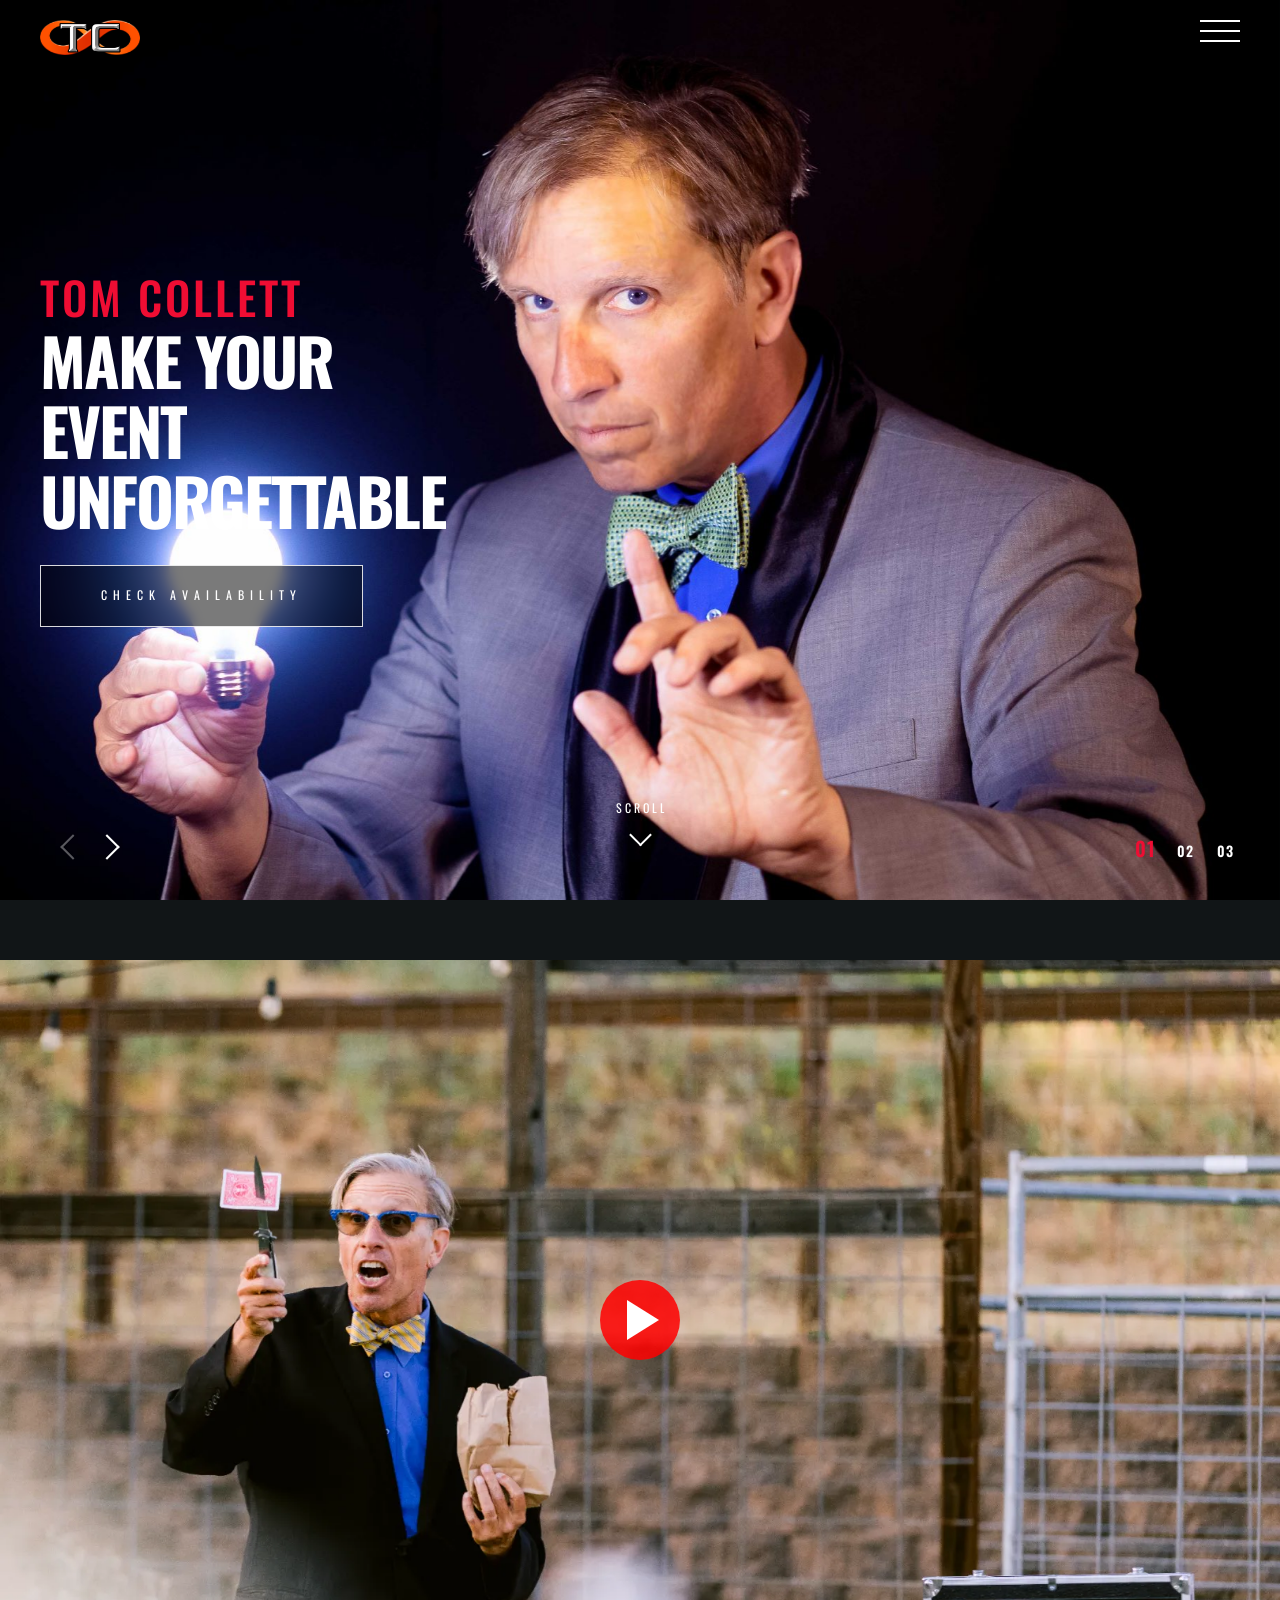
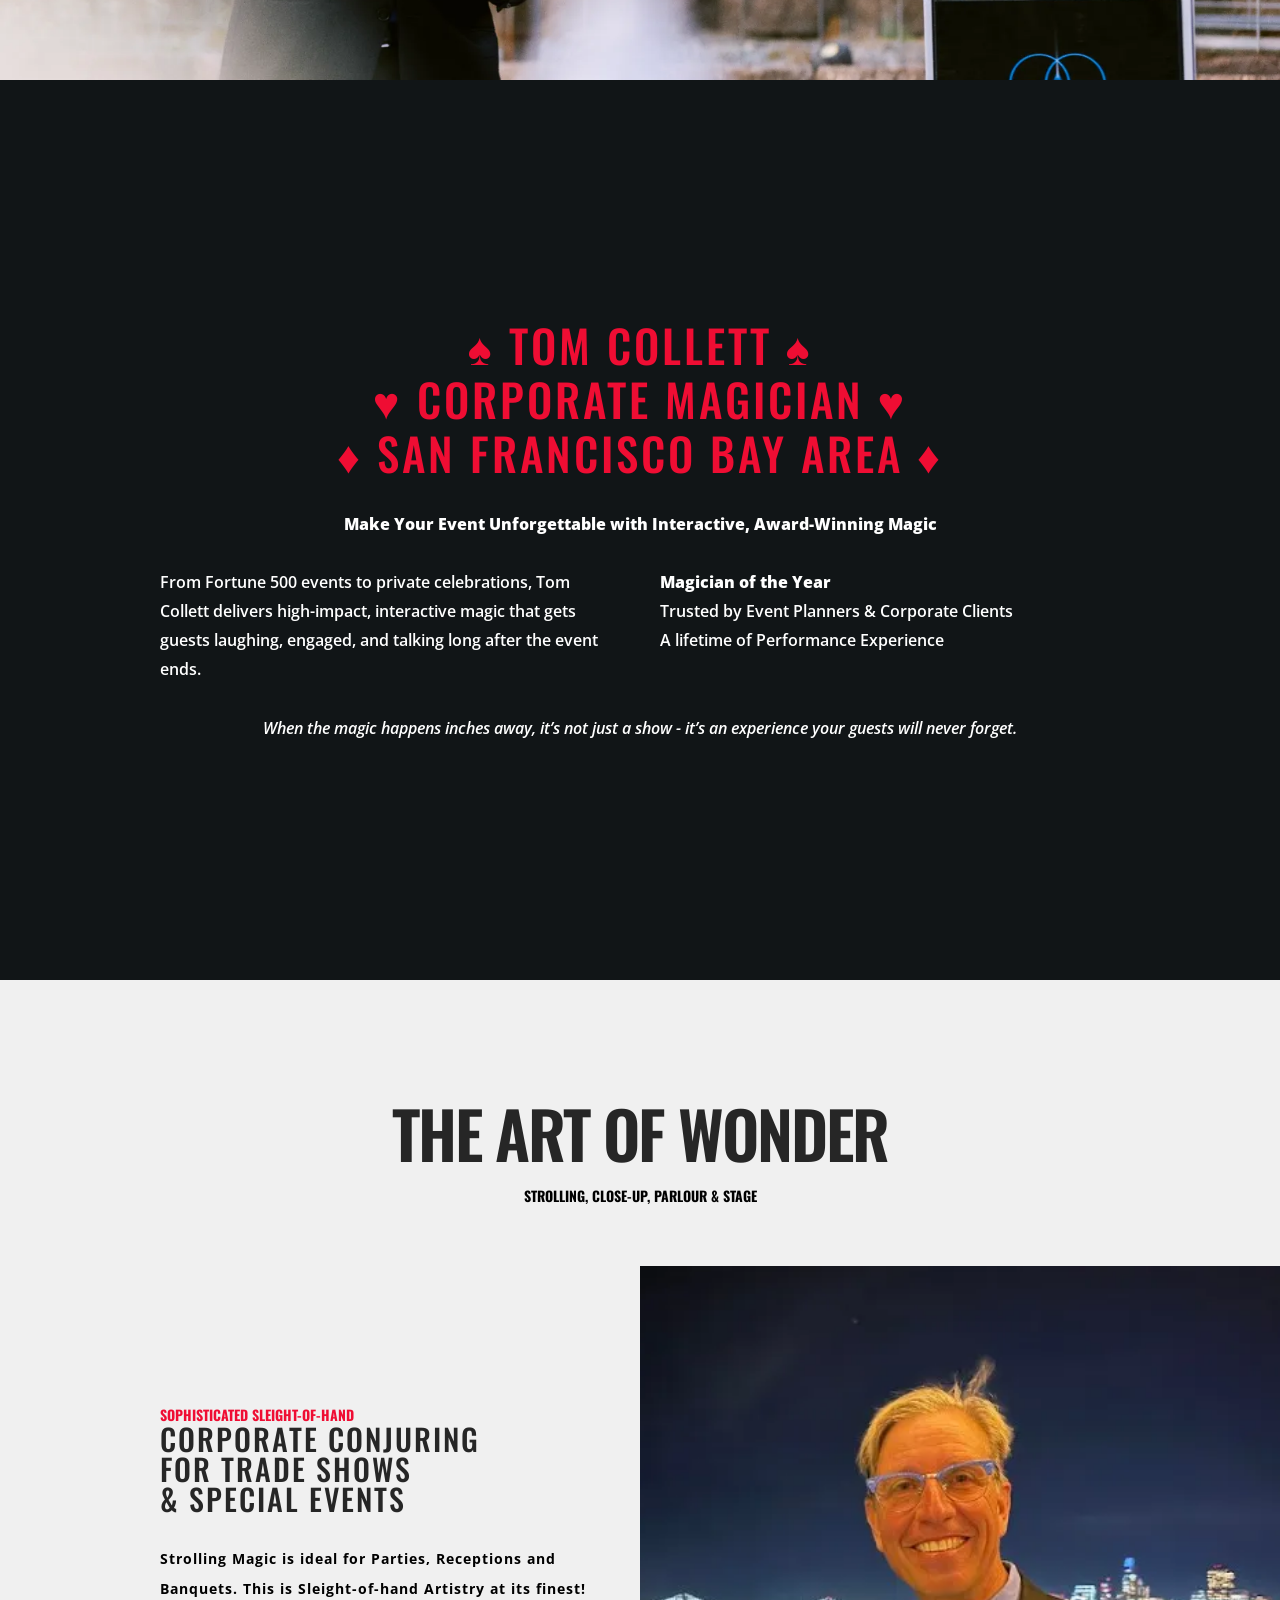
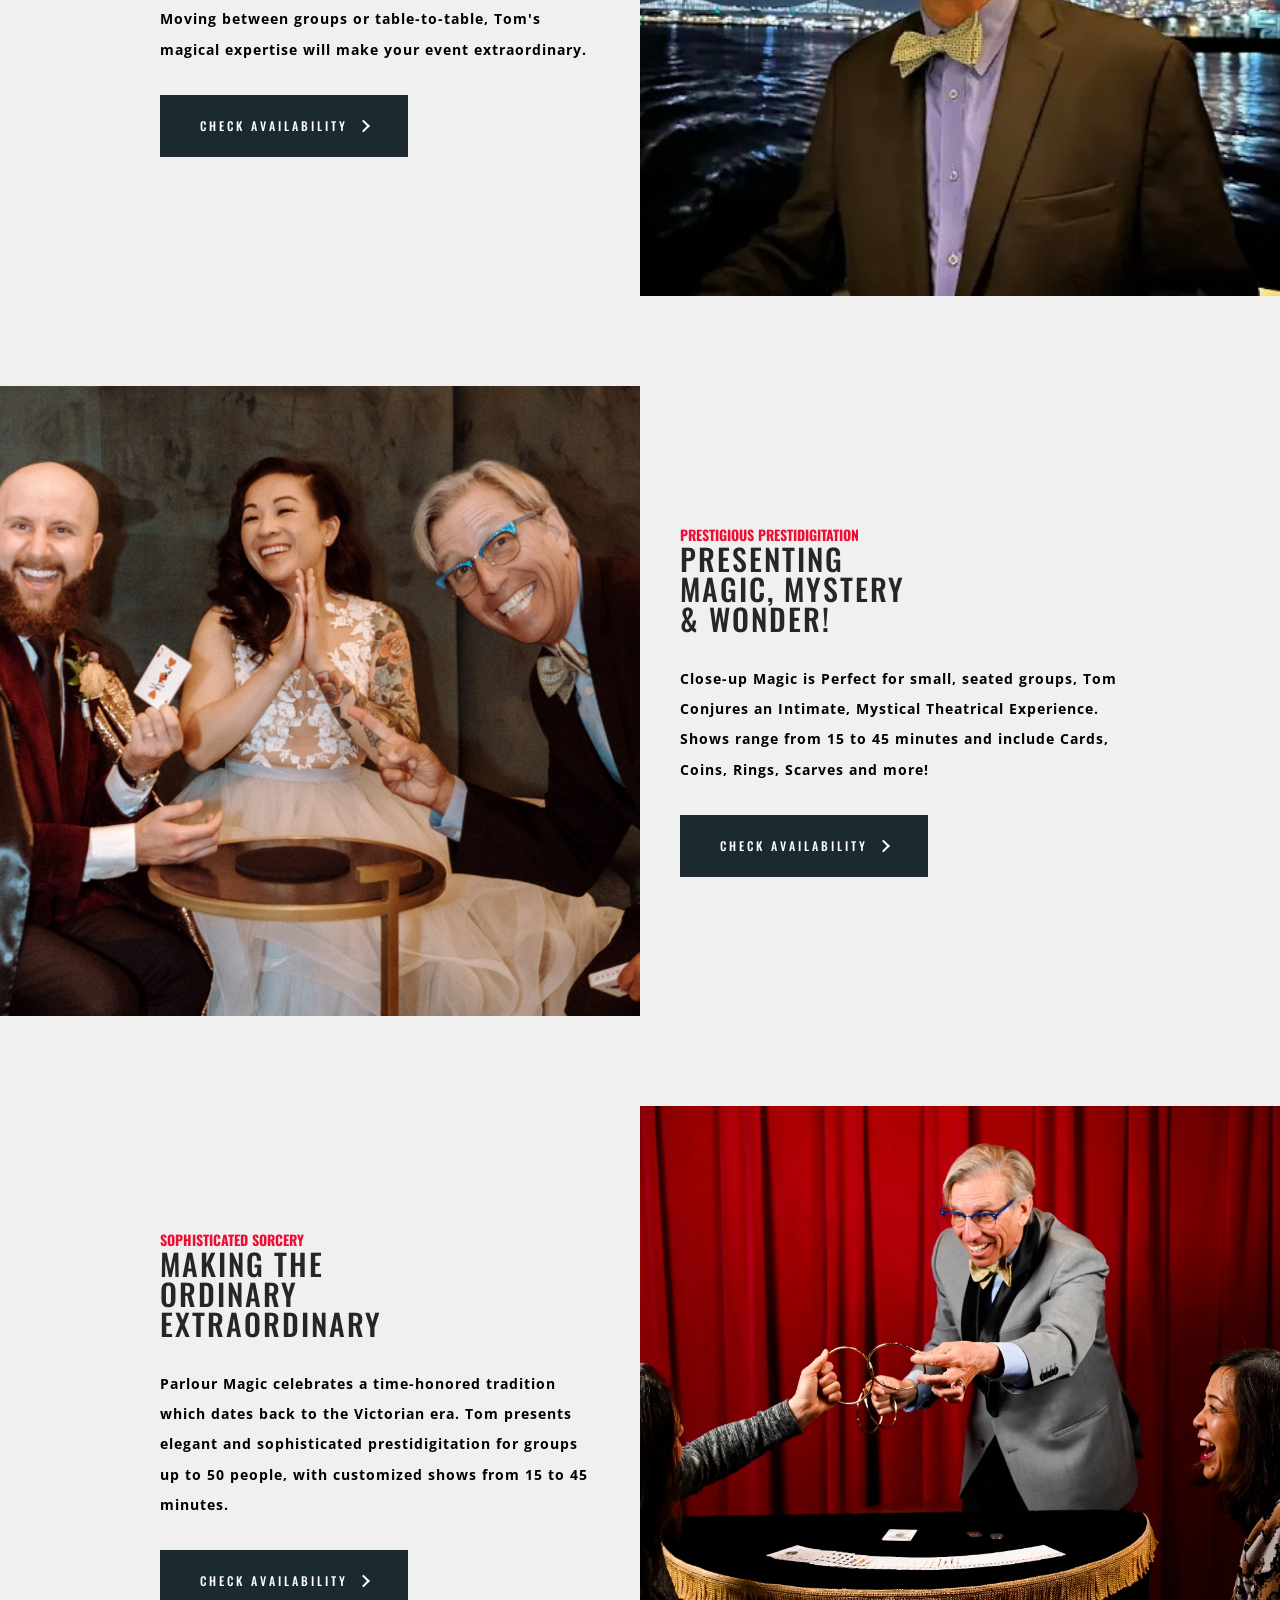
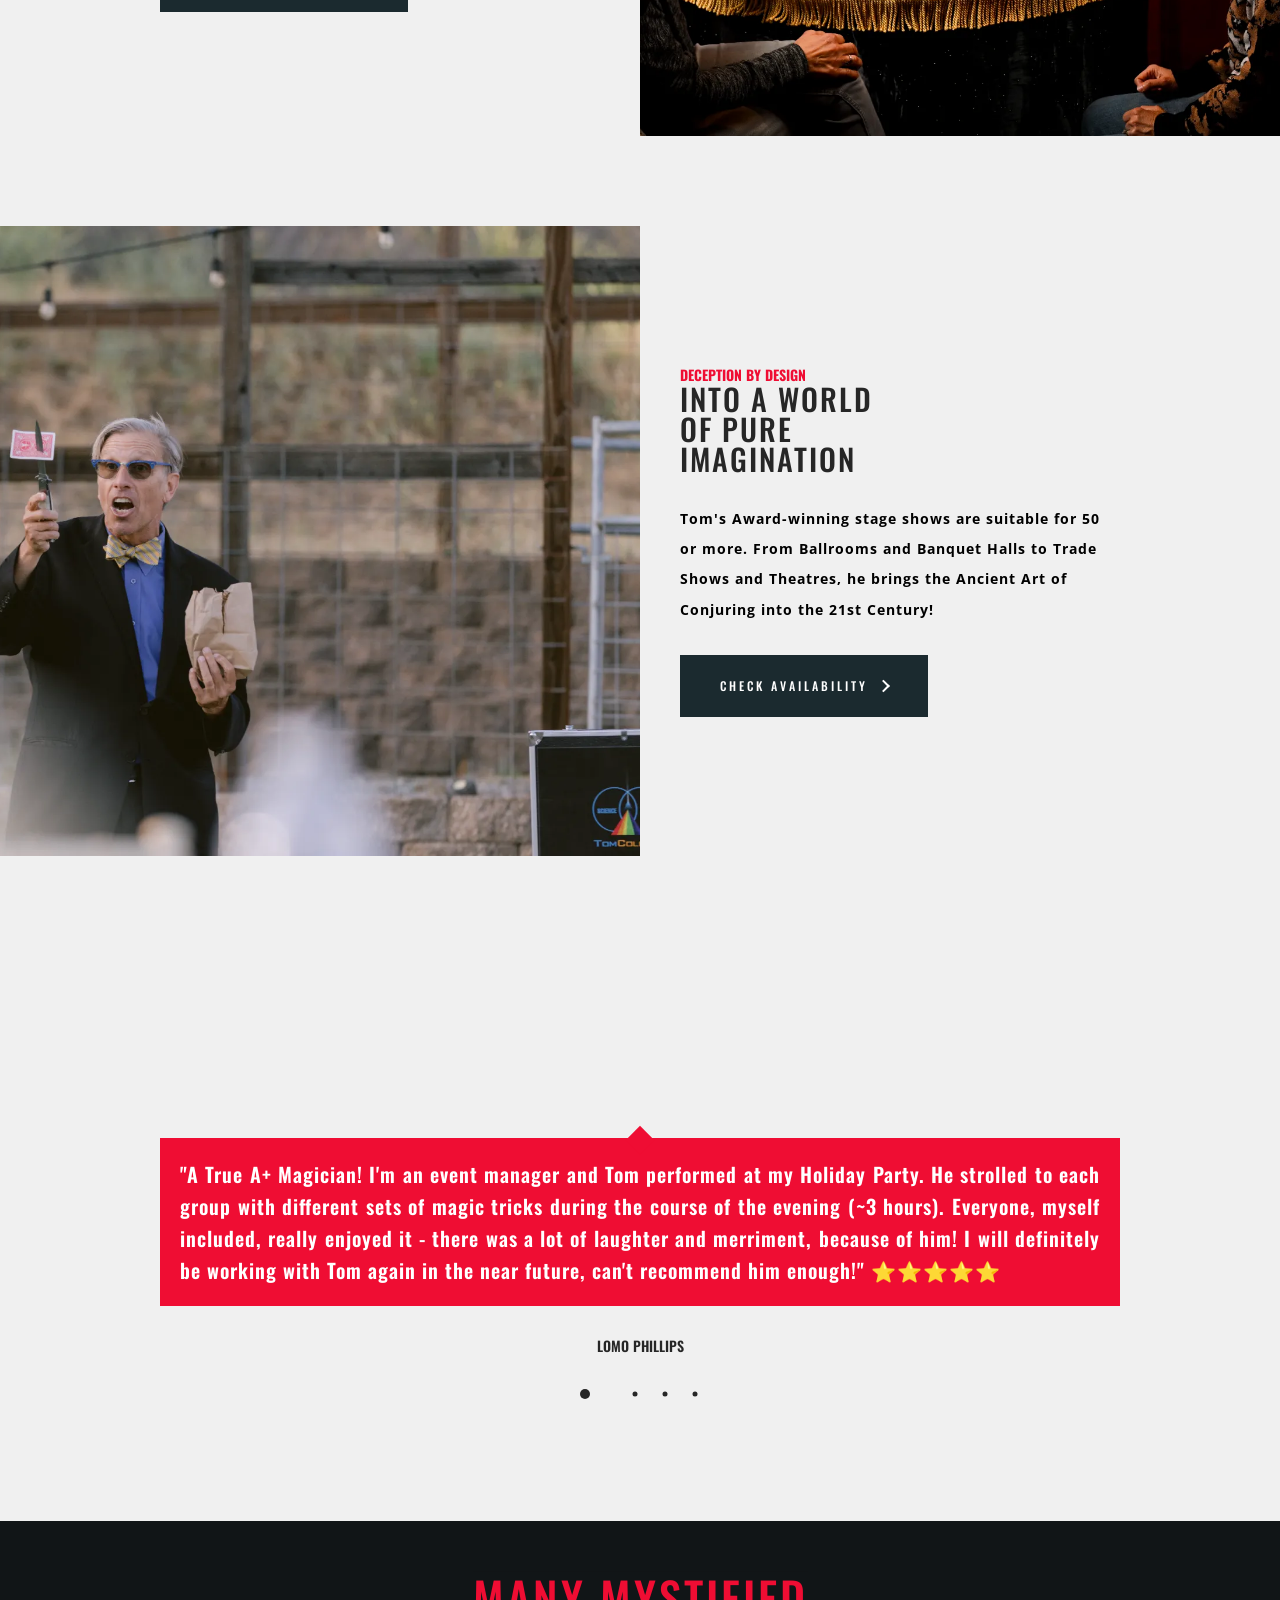
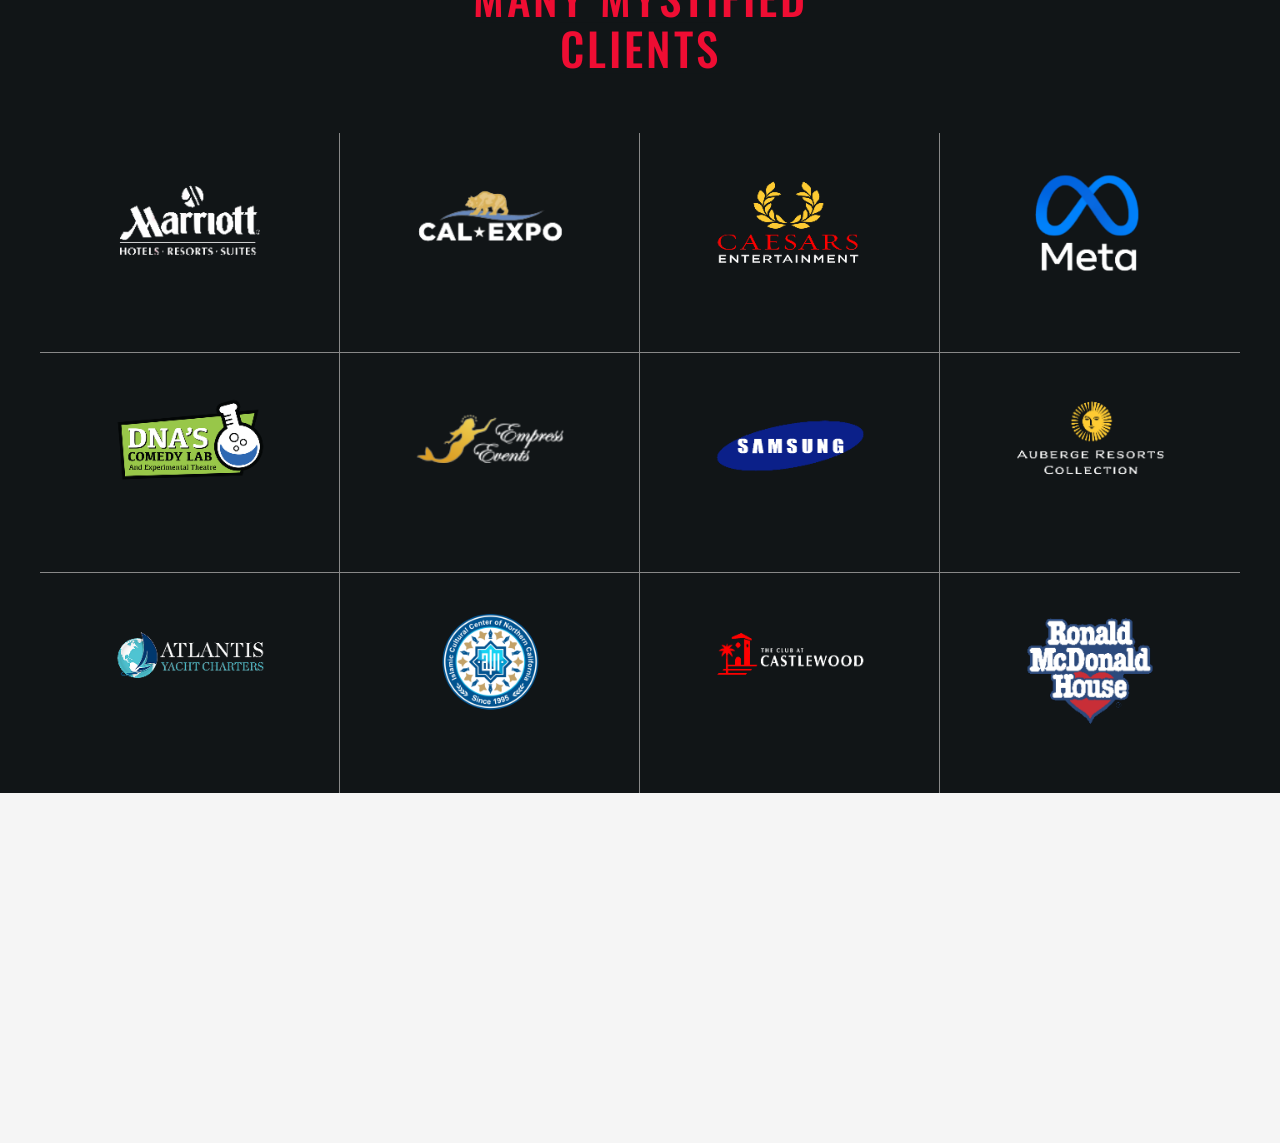
<file: index.html>
<!DOCTYPE html>
<html lang="en">
    <head>
        <meta charset="utf-8">
        <meta name="viewport" content="width=device-width, initial-scale=1">

        <title>Tom Collett Magic</title>

        <meta name="description" content="One of the Bay Area's Finest Magicians! Tom performs a Wondrous Spectrum of Sleight-of-Hand, from Close-up to Stage.">
        <meta name="keywords" content="Magic, Magician, Weddings, Bay Area Magicians, Corporate, Entertainment, Parties, Receptions, Trade Shows, Strolling Magic, Close-up magic, Stage Magic, San Francisco Magicians">


             <link rel="apple-touch-icon" href="img/home-one/apple-touch-icon.png"> 
             <link rel="shortcut icon" type="image/x-icon" href="assets/favicon.png">        
             <!-- Place favicon.ico in the root directory -->

		<!-- fonts -->
		<link href="https://fonts.googleapis.com/css?family=Open+Sans:300,400,500,600,700%7COswald:300,400,500,600,700" rel="stylesheet" type="text/css">
		
		<!-- styles -->	
        <link href="assets/css/plugins.css" rel="stylesheet" type="text/css">
        <link href="assets/css/style.css" rel="stylesheet" type="text/css">
        <link href="assets/css/cta-enhance.css" rel="stylesheet" type="text/css">
	<script type="application/ld+json">
{
  "@context": "https://schema.org",
  "@type": "EntertainmentBusiness",
  "@id": "https://www.tomcollettmagic.com/#business",
  "name": "Tom Collett Magic",
  "description": "Award-winning Bay Area magician offering close-up, parlour, strolling, and stage magic for corporate events, weddings, trade shows, and private parties.",
  "url": "https://www.tomcollettmagic.com",
  "telephone": "+15103643336",
  "email": "tom@tomcollettmagic.com",
  "areaServed": {
    "@type": "GeoCircle",
    "geoMidpoint": {
      "@type": "GeoCoordinates",
      "latitude": 37.7749,
      "longitude": -122.4194
    },
    "geoRadius": "80000"
  },
  "address": {
    "@type": "PostalAddress",
    "addressRegion": "CA",
    "addressLocality": "San Francisco Bay Area",
    "addressCountry": "US"
  },
  "sameAs": [
    "https://www.facebook.com/profile.php?id=100064111926044",
    "https://www.youtube.com/@tomcollettmagic"
  ],
  "aggregateRating": {
    "@type": "AggregateRating",
    "ratingValue": "5",
    "reviewCount": "4",
    "bestRating": "5",
    "worstRating": "1"
  },
  "review": [
    {
      "@type": "Review",
      "author": {"@type": "Person", "name": "LoMo Phillips"},
      "reviewRating": {"@type": "Rating", "ratingValue": "5"},
      "reviewBody": "A True A+ Magician! I'm an event manager and Tom performed at my Holiday Party. He strolled to each group with different sets of magic tricks during the course of the evening (~3 hours). Everyone, myself included, really enjoyed it."
    },
    {
      "@type": "Review",
      "author": {"@type": "Person", "name": "Michael C. Vogel"},
      "reviewRating": {"@type": "Rating", "ratingValue": "5"},
      "reviewBody": "Tom Collett, Magician Extraordinaire, was great to work with! A total professional. Personable & excellent at his craft."
    },
    {
      "@type": "Review",
      "author": {"@type": "Person", "name": "Reed Bennett"},
      "reviewRating": {"@type": "Rating", "ratingValue": "5"},
      "reviewBody": "Tom was the perfect addition to our wedding. He made the experience extremely easy to manage and gave us a 5-Star Experience."
    },
    {
      "@type": "Review",
      "author": {"@type": "Person", "name": "Jay Scott Berry"},
      "reviewRating": {"@type": "Rating", "ratingValue": "5"},
      "reviewBody": "I hired Tom for a Corporate Event, performing Strolling and Stage. He was a consummate professional. His Magic was Extraordinary! One of the best I've seen."
    }
  ],
  "hasOfferCatalog": {
    "@type": "OfferCatalog",
    "name": "Magic Performances",
    "itemListElement": [
      {
        "@type": "Offer",
        "itemOffered": {
          "@type": "Service",
          "name": "Strolling / Close-up Magic",
          "description": "Sleight-of-hand magic moving between groups or table-to-table. Ideal for parties, receptions, and banquets."
        }
      },
      {
        "@type": "Offer",
        "itemOffered": {
          "@type": "Service",
          "name": "Parlour Magic",
          "description": "Elegant prestidigitation for groups up to 50 people, with customized shows from 15 to 45 minutes."
        }
      },
      {
        "@type": "Offer",
        "itemOffered": {
          "@type": "Service",
          "name": "Stage Magic",
          "description": "Award-winning stage shows for 50 or more guests in ballrooms, banquet halls, trade shows, and theatres."
        }
      },
      {
        "@type": "Offer",
        "itemOffered": {
          "@type": "Service",
          "name": "Corporate Magic",
          "description": "High-impact interactive magic for trade shows, Fortune 500 events, and corporate entertainment."
        }
      }
    ]
  }
}
	</script>
	<script type="application/ld+json">
{
  "@context": "https://schema.org",
  "@type": "VideoObject",
  "name": "Tom Collett Magic - Watch the Show",
  "description": "Watch award-winning Bay Area magician Tom Collett perform live close-up and stage magic.",
  "thumbnailUrl": "https://www.tomcollettmagic.com/assets/images/bg18.webp",
  "contentUrl": "https://www.youtube.com/watch?v=Mjyuv6VBzco",
  "embedUrl": "https://www.youtube.com/embed/Mjyuv6VBzco",
  "uploadDate": "2026-04-25",
  "publisher": {
    "@id": "https://www.tomcollettmagic.com/#business"
  }
}
	</script>
	<script type="application/ld+json">
{
  "@context": "https://schema.org",
  "@type": "WebSite",
  "@id": "https://www.tomcollettmagic.com/#website",
  "url": "https://www.tomcollettmagic.com",
  "name": "Tom Collett Magic",
  "publisher": {
    "@id": "https://www.tomcollettmagic.com/#business"
  }
}
	</script>
	</head>
	<body>
		<!-- to-top-btn start -->
		<a class="to-top-btn pointer-small" href="#up">
			  <span class="to-top-arrow"></span>		    
		</a><!-- to-top-btn end -->
	    
	    <!-- header start -->
	    <header class="fixed-header">
		    <!-- header-flex-box start -->
			<div class="header-flex-box">
			    <!-- logo start -->
				<a href="index.html" class="logo pointer-large">
					<div class="logo-img-box">
				        <img class="logo-white" src="assets/images/logo/logo-white.png" alt="logo">
				        <img class="logo-black" src="assets/images/logo/logo-black.png" alt="logo">
			        </div>
		        </a><!-- logo end -->
		        
				<!-- menu-open start -->	
				<div class="menu-open pointer-large">
					<span class="hamburger"></span>
				</div><!-- menu-open end -->
		    </div><!-- header-flex-box end -->
		</header>
               <!-- header end -->
		
		<!-- Nav-container start -->	
		<nav class="nav-container dark-bg-1">
			<!-- nav-logo start -->
			<div class="nav-logo">
				<img src="assets/images/logo/logo-white.png" alt="logo">
			</div><!-- nav-logo end -->
			
			<!-- menu-close -->
			<div class="menu-close pointer-large"></div>

			<!-- dropdown-close-box start -->
			<div class="dropdown-close-box">
				<div class="dropdown-close pointer-large">
					<span></span>
				</div>
			</div><!-- dropdown-close-box end -->

	         <!-- nav-menu start -->
			<ul class="nav-menu dark-bg-1">
				<!-- nav-box start -->
				<li class="nav-box nav-bg-change active">
						<span class="nav-btn active" data-text="Home">Home</span>
	                                </a>
					<div class="nav-bg" style="background-image: url(assets/images/bg17.webp);"></div>
				</li><!-- nav-box end -->

				<!-- nav-box start -->
				<li class="nav-box nav-bg-change">
					<a href="about.html" class="pointer-large nav-link">
						<span class="nav-btn" data-text="About">About</span>
					</a>
					<div class="nav-bg" style="background-image: url(assets/images/bg1.jpg);"></div>
				</li><!-- nav-box end -->

				<!-- nav-box start -->
				<li class="nav-box nav-bg-change">
					<a href="shows.html" class="pointer-large nav-link">
						<span class="nav-btn" data-text="Shows">Shows</span>
					</a>
					<div class="nav-bg" style="background-image: url(assets/images/bg2.jpg);"></div>
				</li><!-- nav-box end -->

				<!-- nav-box start -->
				<li class="nav-box nav-bg-change">
					<a href="contact.html" class="pointer-large nav-link">
						<span class="nav-btn" data-text="Contact">Contact</span>
					</a>
					<div class="nav-bg" style="background-image: url(assets/images/bg17.webp);"></div>
				</li><!-- nav-box end -->
			</ul><!-- nav-menu end -->
		</nav><!-- nav-container end -->
	    
		<!-- animsition-overlay start -->
		<main>
			<!-- home-slider start -->
			<section class="home-slider fullscreen-home-slider" id="up">
				<!-- swiper-wrapper start -->
			  	<div class="swiper-wrapper">
				  	<!-- swiper-slide start -->
				  	<div class="swiper-slide flex-min-height-box home-slide">
					  	<!-- slide-bg -->
				      	<div class="slide-bg" style="background-image:url(assets/images/bg2.jpg)"></div>
				      	<!-- home-slider-content start -->
					  	<div class="home-slider-content flex-min-height-inner dark-bg-1">
						  	<!-- container start -->
					      	<div class="container top-bottom-padding-120">
						  		<h2 class="slider-overlay2 medium-title red-color">Tom Collett</h2>
								<h3 class="large-title-bold text-color-4">
							  		<span class="slider-overlay2 slider-tr-delay01">Make Your</span><br>
							  		<span class="slider-overlay2 slider-tr-delay02">Event</span><br>
							  		<span class="slider-overlay2 slider-tr-delay03">Unforgettable</span>
						  		</h3>
								<div class="slider-fade slider-tr-delay04 top-margin-30">
									<div class="border-btn-box border-btn-red pointer-large">
										<div class="border-btn-inner">
										    <a href="contact.html#down" class="border-btn" data-text="Check Availability">Check Availability</a>
										</div>
									</div>
								</div>
					      	</div><!-- container end -->
				      	</div><!-- home-slider-content end -->
				    </div><!-- swiper-slide end -->
				    <!-- swiper-slide start -->
				    <div class="swiper-slide flex-min-height-box home-slide">
					    <!-- slide-bg -->
				      	<div class="slide-bg" style="background-image:url(assets/images/bg1.jpg)"></div>
				      	<div class="bg-overlay"></div>
				      	<!-- home-slider-content start -->
					  	<div class="home-slider-content flex-min-height-inner dark-bg-1">
						  	<!-- container start -->
					      	<div class="container top-bottom-padding-120 text-center">
								<h2 class="large-title-bold text-color-4">
							  		<span class="slider-overlay2">Interactive,</span><br>
							  		<span class="slider-overlay2 slider-tr-delay01">Award-Winning</span><br>
							  		<span class="slider-overlay2 slider-tr-delay02">Magic</span>
						  		</h2>
						  		<p class="p-style-bold-up text-height-20 slider-fade slider-tr-delay03 text-color-4">World-Class Magical Entertainment!</p><br>
								<div class="slider-fade slider-tr-delay04 top-margin-30">
									<div class="border-btn-box border-btn-red pointer-large">
										<div class="border-btn-inner">
										    <a href="contact.html#down" class="border-btn" data-text="Check Availability">Check Availability</a>
										</div>
									</div>
								</div>
					      	</div><!-- container end -->
				      	</div><!-- home-slider-content end -->
				    </div><!-- swiper-slide end -->
				    <!-- swiper-slide start -->
				    <div class="swiper-slide flex-min-height-box home-slide">
					    <!-- slide-bg -->
				      	<div class="slide-bg" style="background-image:url(assets/images/bg4.jpg); background-position: center top;
"></div>
				      	<div class="bg-overlay"></div>
				      	<!-- home-slider-content start -->
					  	<div class="home-slider-content flex-min-height-inner dark-bg-1">
						  	<!-- container start -->
					      	<div class="container top-bottom-padding-120 text-right">
					  		<h2 class="large-title-bold text-color-4">
							  		<span class="slider-overlay2">Give your guests</span><br>
							  		<span class="slider-overlay2 slider-tr-delay01">an experience</span><br>
							  		<span class="slider-overlay2 slider-tr-delay02">they'll remember</span>
						  		</h2>
						  		<p class="p-style-bold-up text-height-20 slider-fade slider-tr-delay03 text-color-4">Parties, Receptions & Special Events</p><br>
								<div class="slider-fade slider-tr-delay04 top-margin-30">
									<div class="border-btn-box border-btn-red pointer-large">
										<div class="border-btn-inner">
										    <a href="contact.html#down" class="border-btn" data-text="Check Availability">Check Availability</a>
										</div>
									</div>
								</div>
					      	</div><!-- container end -->
				      	</div><!-- home-slider-content end -->
				    </div><!-- swiper-slide end -->
			  	</div><!-- swiper-wrapper end -->
			  	
			  	<!-- swiper-button-next start -->
			  	<div class="swiper-button-next">
				  	<div class="slider-arrow-next-box">
					  	<span class="slider-arrow-next"></span>
				  	</div>
			  	</div><!-- swiper-button-next end -->
			  	<!-- swiper-button-prev start -->
			  	<div class="swiper-button-prev">
				  	<div class="slider-arrow-prev-box">
					  	<span class="slider-arrow-prev"></span>
				  	</div>
			  	</div><!-- swiper-button-prev end -->
			  	
			  	<!-- swiper-pagination -->
			  	<div class="swiper-pagination"></div>
			  	
			  	<!-- scroll-btn start -->
				<a href="#down" class="scroll-btn pointer-large">
					<div class="scroll-arrow-box">
						<span class="scroll-arrow"></span>
					</div>
					<div class="scroll-btn-flip-box">
						<span class="scroll-btn-flip" data-text="Scroll">Scroll</span>
					</div>
				 </a><!-- scroll-btn end -->
			</section><!-- home-slider end -->
			
			<!-- video-content-bg start -->
			<div style="background-color:#111517;padding-top:60px;">
				<div class="video-content-bg" style="position:relative;height:0;padding-bottom:56.25%;background-color:#111517;">
					<div id="video-cover" onclick="document.getElementById('video-cover').style.display='none';document.getElementById('yt-iframe').style.display='block';" style="position:absolute;top:0;left:0;width:100%;height:100%;cursor:pointer;">
						<img src="assets/images/bg18.webp" alt="Tom Collett Magic - Watch the Show" style="width:100%;height:100%;object-fit:cover;display:block;">
						<div style="position:absolute;top:50%;left:50%;transform:translate(-50%,-50%);width:80px;height:80px;background:rgba(255,0,0,0.85);border-radius:50%;display:flex;align-items:center;justify-content:center;">
							<div style="width:0;height:0;border-top:20px solid transparent;border-bottom:20px solid transparent;border-left:32px solid #fff;margin-left:6px;"></div>
						</div>
					</div>
					<iframe id="yt-iframe" src="https://www.youtube.com/embed/Mjyuv6VBzco?rel=0&modestbranding=1&autoplay=1" style="width:100%;height:100%;position:absolute;top:0;left:0;display:none;" frameborder="0" allowfullscreen allow="autoplay"></iframe>
				</div>
			</div><!-- video-content-bg end -->
			
			<!-- flex-min-height-box start -->
			<section id="down" class="dark-bg-1 flex-min-height-box">
				<!-- flex-min-height-inner start -->
				<div class="flex-min-height-inner">
					<!-- container start -->
					<div class="container small top-bottom-padding-120">
						<!-- flex-container start -->
						<div data-animation-container class="flex-container">
							<!-- column start -->
							<div class="twelve-columns text-center">
								<h1 class="medium-title text-height-12 stacked-title">
									<span data-animation-child class="title-fill" data-animation="title-fill-anim" data-text="♠ Tom Collett ♠">♠ Tom Collett ♠</span>
									<span data-animation-child class="title-fill tr-delay01" data-animation="title-fill-anim" data-text="♥ Corporate Magician ♥">♥ Corporate Magician ♥</span>
									<span data-animation-child class="title-fill tr-delay02" data-animation="title-fill-anim" data-text="♦ San Francisco Bay Area ♦">♦ San Francisco Bay Area ♦</span>
								</h1>
							</div><!-- column end -->
							<!-- column start -->
							<div class="twelve-columns text-center">
								<p data-animation-child class="p-style-medium text-color-4 fade-anim-box tr-delay01" data-animation="fade-anim"><strong>Make Your Event Unforgettable with Interactive, Award-Winning Magic</strong></p>
							</div><!-- column end -->
							<!-- column start -->
							<div class="six-columns">
								<div class="content-right-margin-20">
									<p data-animation-child class="p-style-medium text-color-4 fade-anim-box tr-delay02" data-animation="fade-anim">From Fortune 500 events to private celebrations, Tom Collett delivers high-impact, interactive magic that gets guests laughing, engaged, and talking long after the event ends.</p>
								</div>
							</div><!-- column end -->
							<!-- column start -->
							<div class="six-columns">
								<div class="content-left-margin-20">
									<p data-animation-child class="p-style-medium text-color-4 fade-anim-box tr-delay03" data-animation="fade-anim"><strong>Magician of the Year</strong><br>Trusted by Event Planners &amp; Corporate Clients<br>A lifetime of Performance Experience</p>
								</div>
							</div><!-- column end -->
                                                        <!-- column start -->
							<div class="twelve-columns text-center">
								<p data-animation-child class="p-style-medium text-color-4 fade-anim-box tr-delay04" data-animation="fade-anim"><em>When the magic happens inches away, it’s not just a show - it’s an experience your guests will never forget.</em></p>
							</div><!-- column end -->
						</div><!-- flex-container end -->
					</div><!-- container end -->
				</div><!-- flex-min-height-inner end -->
			</section><!-- flex-min-height-box end -->
		
			<!-- Gallery start -->
			<section class="light-bg-2 bottom-padding-30 top-padding-120" data-midnight="black">
				<!-- container start -->
				<div data-animation-container class="container small bottom-padding-60 text-center">
					<h2 class="large-title text-height-10 text-color-1">The Art of Wonder</h2><br>
					<p data-animation-child class="fade-anim-box tr-delay02 text-color-0 small-title-oswald top-margin-5" data-animation="fade-anim"><strong>Strolling, Close-up, Parlour & Stage</strong></p>
				</div><!-- container end -->
				
				<!-- bottom-padding-90 start -->
				<div class="bottom-padding-90">
					<!-- portfolio-content start -->
					<div class="portfolio-content flex-min-height-box">
						<!-- portfolio-content-inner start -->
						<div class="portfolio-content-inner flex-min-height-inner">
							<!-- flex-container start -->
							<div class="flex-container container small">
								<!-- column start -->
								<div data-animation-container class="six-columns">
									<div class="content-right-margin-40">
										<span class="small-title-oswald red-color"><strong>Sophisticated Sleight-of-Hand</strong></span>
										<h3 class="title-style text-color-1">
											<span>Corporate Conjuring</span><br>
											<span>For Trade Shows</span><br>
											<span>& Special Events</span>
										</h3>
										<p data-animation-child class="p-style-small text-color-0 fade-anim-box tr-delay04" data-animation="fade-anim"><strong>Strolling Magic is ideal for Parties, Receptions and Banquets. This is Sleight-of-hand Artistry at its finest! Moving between groups or table-to-table, Tom's magical expertise will make your event extraordinary.</strong></p>
										
										<div data-animation-child class="arrow-btn-box top-margin-30 fade-anim-box tr-delay05" data-animation="fade-anim">
											<a href="contact.html#down" class="arrow-btn pointer-large">Check Availability</a>
										</div>
										
									</div>
								</div><!-- column end -->
								<!-- column start -->
								<div class="six-columns top-padding-60">
									<a href="about.html" class="portfolio-content-bg-box pointer-large hover-box hidden-box">
										<div class="portfolio-content-bg hover-img" style="background-image:url(assets/images/bg17.webp)"></div>
									</a>
								</div><!-- column end -->
							</div><!-- flex-container end -->
						</div><!-- portfolio-content-inner end -->
					</div><!-- portfolio-content end -->
				</div><!-- bottom-padding-90 end -->
				
				<!-- bottom-padding-90 start -->
				<div class="bottom-padding-90">
					<!-- portfolio-content start -->
					<div class="portfolio-content flex-min-height-box">
						<!-- portfolio-content-inner start -->
						<div class="portfolio-content-inner flex-min-height-inner">
							<!-- flex-container start -->
							<div class="flex-container reverse container small">
								<!-- column start -->
								<div class="six-columns top-padding-60">
									<a href="shows.html" class="portfolio-content-bg-box pointer-large hover-box hidden-box">
										<div class="portfolio-content-bg hover-img" style="background-image:url(assets/images/bg16.jpg)"></div>
									</a>
								</div><!-- column end -->
								<!-- column start -->
								<div data-animation-container class="six-columns">
									<div class="content-left-margin-40">
										<span class="small-title-oswald red-color"><strong>Prestigious Prestidigitation</strong></span>
										<h3 class="title-style text-color-1">
											<span>Presenting</span><br>
											<span>Magic, Mystery</span><br>
											<span>& Wonder!</span>
										</h3>
										<p data-animation-child class="p-style-small text-color-0 fade-anim-box tr-delay04" data-animation="fade-anim"><strong>Close-up Magic is Perfect for small, seated groups, Tom Conjures an Intimate, Mystical Theatrical Experience. Shows range from 15 to 45 minutes and include Cards, Coins, Rings, Scarves and more!</strong></p>
										
										<div data-animation-child class="arrow-btn-box top-margin-30 fade-anim-box tr-delay05" data-animation="fade-anim">
											<a href="contact.html#down" class="arrow-btn pointer-large">Check Availability</a>
										</div>
										
									</div>
								</div><!-- column end -->
							</div><!-- flex-container end -->
						</div><!-- portfolio-content-inner end -->
					</div><!-- portfolio-content end -->
				</div><!-- bottom-padding-90 end -->
				
				<!-- bottom-padding-90 start -->
				<div class="bottom-padding-90">
					<!-- portfolio-content start -->
					<div class="portfolio-content flex-min-height-box">
						<!-- portfolio-content-inner start -->
						<div class="portfolio-content-inner flex-min-height-inner">
							<!-- flex-container start -->
							<div class="flex-container container small">
								<!-- column start -->
								<div data-animation-container class="six-columns">
									<div class="content-right-margin-40">
										<span class="small-title-oswald red-color"><strong>Sophisticated Sorcery</strong></span>
										<h3 class="title-style text-color-1">
											<span>Making the</span><br>
											<span>Ordinary</span><br>
											<span>Extraordinary</span>
										</h3>
										<p data-animation-child class="p-style-small text-color-0 fade-anim-box tr-delay04" data-animation="fade-anim"><strong>Parlour Magic celebrates a time-honored tradition which dates back to the Victorian era. Tom presents elegant and sophisticated prestidigitation for groups up to 50 people, with customized shows from 15 to 45 minutes.</strong></p>
										
										<div data-animation-child class="arrow-btn-box top-margin-30 fade-anim-box tr-delay05" data-animation="fade-anim">
											<a href="contact.html#down" class="arrow-btn pointer-large">Check Availability</a>
										</div>
										
									</div>
								</div><!-- column end -->
								<!-- column start -->
								<div class="six-columns top-padding-60">
									<a href="contact.html#down" class="portfolio-content-bg-box pointer-large hover-box hidden-box">
										<div class="portfolio-content-bg hover-img" style="background-image:url(assets/images/bg14.webp)"></div>
									</a>
								</div><!-- column end -->
							</div><!-- flex-container end -->
						</div><!-- portfolio-content-inner end -->
					</div><!-- portfolio-content end -->
				</div><!-- bottom-padding-90 end -->

			<!-- bottom-padding-90 start -->
				<div class="bottom-padding-90">
					<!-- portfolio-content start -->
					<div class="portfolio-content flex-min-height-box">
						<!-- portfolio-content-inner start -->
						<div class="portfolio-content-inner flex-min-height-inner">
							<!-- flex-container start -->
							<div class="flex-container reverse container small">
								<!-- column start -->
								<div class="six-columns top-padding-60">
									<a href="contact.html#down" class="portfolio-content-bg-box pointer-large hover-box hidden-box">
										<div class="portfolio-content-bg hover-img" style="background-image:url(assets/images/bg15.webp)"></div>
									</a>
								</div><!-- column end -->
								<!-- column start -->
								<div data-animation-container class="six-columns">
									<div class="content-left-margin-40">
										<span class="small-title-oswald red-color"><strong>Deception by Design</strong></span>
										<h3 class="title-style text-color-1">
											<span>Into a World</span><br>
											<span>of Pure</span><br>
											<span>Imagination</span>
										</h3>
										<p data-animation-child class="p-style-small text-color-0 fade-anim-box tr-delay04" data-animation="fade-anim"><strong>Tom's Award-winning stage shows are suitable for 50 or more. From Ballrooms and Banquet Halls to Trade Shows and Theatres, he brings the Ancient Art of Conjuring into the 21st Century!</strong></p>
										
										<div data-animation-child class="arrow-btn-box top-margin-30 fade-anim-box tr-delay05" data-animation="fade-anim">
											<a href="contact.html#down" class="arrow-btn pointer-large">Check Availability</a>
										</div>
										
									</div>
								</div><!-- column end -->
							</div><!-- flex-container end -->
						</div><!-- portfolio-content-inner end -->
					</div><!-- portfolio-content end -->
				</div><!-- bottom-padding-90 end -->

			</section><!-- section end -->

                        <!-- Reviews start -->
			<div class="light-bg-2 top-bottom-padding-120" data-midnight="black">
				<!-- testimonials-slider start -->
				<div class="testimonials-slider container small">
					<!-- swiper-wrapper start -->
					<div class="swiper-wrapper">
						<!-- slide start -->
						<div class="swiper-slide text-center">
							<div class="testimonials-content">
								<p class="text-color-4 p-style-bold">"A True A+ Magician! I'm an event manager and Tom performed at my Holiday Party. He strolled to each group with different sets of magic tricks during the course of the evening (~3 hours). Everyone, myself included, really enjoyed it - there was a lot of laughter and merriment, because of him! I will definitely be working with Tom again in the near future, can't recommend him enough!" ⭐⭐⭐⭐⭐</p>
							</div>
							<div class="text-color-1 small-title-oswald">
								<span class="text-color-1">LoMo Phillips</span>
							</div>
						</div><!-- slide end -->
						<!-- slide start -->
						<div class="swiper-slide text-center">
							<div class="testimonials-content">
								<p class="text-color-4 p-style-bold">"Tom Collett, Magician Extraordinaire, was great to work with! A total professional. Personable & excellent at his craft. Would not hesitate to hire him again for one of our charters!" ⭐⭐⭐⭐⭐</p>
							</div>
							<div class="text-color-1 small-title-oswald">
								<span class="text-color-1">Michael C. Vogel</span>
							</div>
						</div><!-- slide end -->
						<!-- slide start -->
						<div class="swiper-slide text-center">
							<div class="testimonials-content">
								<p class="text-color-4 p-style-bold">"Tom was the perfect addition to our wedding. Not only did we love the tricks he performed, but he made the experience extremely easy to manage. Tom took every step to make sure that our stress was minimized while giving us a 5-Star Experience. He also gave us a special suprise that, as the bride and groom, we will always remember. I would absolutely recommend Tom for your wedding or event where you want to create memorable moments for you and your guests." ⭐⭐⭐⭐⭐</p>
							</div>
							<div class="text-color-1 small-title-oswald">
								<span class="text-color-1">Reed Bennett</span>
							</div>
						</div><!-- slide end -->
						<!-- slide start -->
						<div class="swiper-slide text-center">
							<div class="testimonials-content">
								<p class="text-color-4 p-style-bold">"I hired Tom for a Corporate Event, performing Strolling and Stage. He was a consummate professional, in every way, from initial contact, right up to show time, and then, his Magic was Extraordinary! One of the best I've seen. Highly Recommended!" ⭐⭐⭐⭐⭐</p>
							</div>
							<div class="text-color-1 small-title-oswald">
								 <span class="text-color-1">Jay Scott Berry</span>
							</div>
						</div><!-- slide end -->
					</div><!-- swiper-wrapper end -->
					
					<!-- swiper-pagination -->
					<div class="swiper-pagination"></div>
				</div><!-- testimonials-slider end -->
			</div>
                        <!-- Reviews end -->

                        <!-- Clients start -->
			<section class="dark-bg-1">
				<!-- container start -->
				<div class="container text-center">
					<!-- medium-title start -->
					<h2 data-animation-container class="medium-title">
						<span data-animation-child class="title-fill" data-animation="title-fill-anim" data-text=""></span><br>
						<span data-animation-child class="title-fill tr-delay01" data-animation="title-fill-anim" data-text="Many Mystified">Many Mystified</span><br>
						<span data-animation-child class="title-fill tr-delay02" data-animation="title-fill-anim" data-text="Clients">Clients</span>
					</h2><!-- medium-title end -->
					
					<!-- client-list start -->
					<ul class="client-list d-flex-wrap top-padding-60">
						<li>
							<a class="pointer-large d-block">
								<div class="brand-box">
									<img src="assets/images/clients/marriot1.png" alt="Brand" class="hover-opac-img">
									<img src="assets/images/clients/marriot2.png" alt="Brand" class="opac-img">
								</div>
							</a>
						</li>
						<li>
							<a class="pointer-large d-block">
								<div class="brand-box">
									<img src="assets/images/clients/calexpo1.png" alt="Brand" class="hover-opac-img">
									<img src="assets/images/clients/calexpo2.png" alt="Brand" class="opac-img">
								</div>
							</a>
						</li>
						<li>
							<a class="pointer-large d-block">
								<div class="brand-box">
									<img src="assets/images/clients/caesars1.png" alt="Brand" class="hover-opac-img">
									<img src="assets/images/clients/caesars2.png" alt="Brand" class="opac-img">
								</div>
							</a>
						</li>
						<li>
							<a class="pointer-large d-block">
								<div class="brand-box">
									<img src="assets/images/clients/meta1.png" alt="Brand" class="hover-opac-img">
									<img src="assets/images/clients/meta2.png" alt="Brand" class="opac-img">
								</div>
							</a>
						</li>

                                                 <li>
							<a class="pointer-large d-block">
								<div class="brand-box">
									<img src="assets/images/clients/dna1.png" alt="Brand" class="hover-opac-img">
									<img src="assets/images/clients/dna2.png" alt="Brand" class="opac-img">
								</div>
							</a>
						</li>
						<li>
							<a class="pointer-large d-block">
								<div class="brand-box">
									<img src="assets/images/clients/empress1.png" alt="Brand" class="hover-opac-img">
									<img src="assets/images/clients/empress2.png" alt="Brand" class="opac-img">
								</div>
							</a>
						</li>
						<li>
							<a class="pointer-large d-block">
								<div class="brand-box">
									<img src="assets/images/clients/wiki1.png" alt="Brand" class="hover-opac-img">
									<img src="assets/images/clients/wiki2.png" alt="Brand" class="opac-img">
								</div>
							</a>
						</li>
						<li>
							<a class="pointer-large d-block">
								<div class="brand-box">
									<img src="assets/images/clients/auberge1.png" alt="Brand" class="hover-opac-img">
									<img src="assets/images/clients/auberge2.png" alt="Brand" class="opac-img">
								</div>
							</a>
						</li>
                                                <li>
							<a class="pointer-large d-block">
								<div class="brand-box">
									<img src="assets/images/clients/atlantis1.png" alt="Brand" class="hover-opac-img">
									<img src="assets/images/clients/atlantis2.png" alt="Brand" class="opac-img">
								</div>
							</a>
						</li>
						<li>
							<a class="pointer-large d-block">
								<div class="brand-box">
									<img src="assets/images/clients/icc1.png" alt="Brand" class="hover-opac-img">
									<img src="assets/images/clients/icc2.png" alt="Brand" class="opac-img">
								</div>
							</a>
						</li>
						<li>
							<a class="pointer-large d-block">
								<div class="brand-box">
									<img src="assets/images/clients/cw1.png" alt="Brand" class="hover-opac-img">
									<img src="assets/images/clients/cw2.png" alt="Brand" class="opac-img">
								</div>
							</a>
						</li>
						<li>
							<a class="pointer-large d-block">
								<div class="brand-box">
									<img src="assets/images/clients/rmd1.png" alt="Brand" class="hover-opac-img">
									<img src="assets/images/clients/rmd2.png" alt="Brand" class="opac-img">
								</div>
							</a>
						</li>
					</ul><!-- client-list end -->
				</div><!-- container end -->
			</section>
                        <!-- Clients end -->
		
		</main><!-- animsition-overlay end -->
		
                <!-- footer start -->
		<footer class="footer dark-bg-1">
			<!-- flex-container start -->
			<div class="flex-container container top-bottom-padding-90">
				<!-- column start -->
				<div class="two-columns bottom-padding-60">
					<div class="content-right-margin-10 footer-center-mobile">
						<img class="footer-logo" src="assets/images/logo/logo-white.png" alt="logo">
					</div>
				</div><!-- column end -->

				<!-- column start -->
				<div class="three-columns bottom-padding-60">
					<div class="content-left-right-margin-10">
						<ul class="footer-menu text-color-4">
							<li><a class="pointer-large small-title-oswald hover-color" href="index.html">Home</a></li>
							<li><a class="pointer-large small-title-oswald hover-color" href="about.html">About</a></li>
							<li><a class="pointer-large small-title-oswald hover-color" href="shows.html">Shows</a></li>
							<li><a class="pointer-large small-title-oswald hover-color" href="contact.html">Contact</a></li>
						</ul>
					</div>
				</div><!-- column end -->

				<!-- column start -->
				<div class="four-columns bottom-padding-60">
					<div class="content-left-right-margin-10 footer-center-mobile">
						<ul class="footer-information text-color-4">
							<li><i class="far fa-envelope"></i><a href="mailto:tom@tomcollettmagic.com" class="xmedium-title-oswald">tom@tomcollettmagic.com</a></li>
							<li><i class="fas fa-mobile-alt"></i><a href="tel:+1 510 364 3336" class="xmedium-title-oswald">+1 510 364 3336</a></li>
					</div>
				</div><!-- column end -->
				<!-- column start -->
				<div class="three-columns bottom-padding-60">
					<div class="content-left-margin-10">
						<ul class="footer-social">
							
							<li>
								<div class="flip-btn-box">
                                                                        <a href="https://www.facebook.com/profile.php?id=100064111926044" class="flip-btn pointer-medium" data-text="Facebook">Facebook</a>
								</div>
							</li>
                                                         <li>
								<div class="flip-btn-box">
                                                                        <a href="https://www.youtube.com/@tomcollettmagic" target=blank class="flip-btn pointer-medium" data-text="Youtube">Youtube</a>
								</div>
							</li>

						</ul>
					</div>
				</div><!-- column end -->
				<!-- column start -->
				<div class="twelve-columns">
					<p class="p-letter-style text-color-4 footer-copyright">&copy; Copyright <span class="copyright-year"></span> Tom Collett</p>
				</div><!-- column end -->
			</div><!-- flex-container end -->
		</footer><!-- footer end -->
		
		<!-- scripts -->
        <script src="assets/js/plugins.js"></script>
        <script src="assets/js/main.js"></script>
	</body>
</html>
</file>
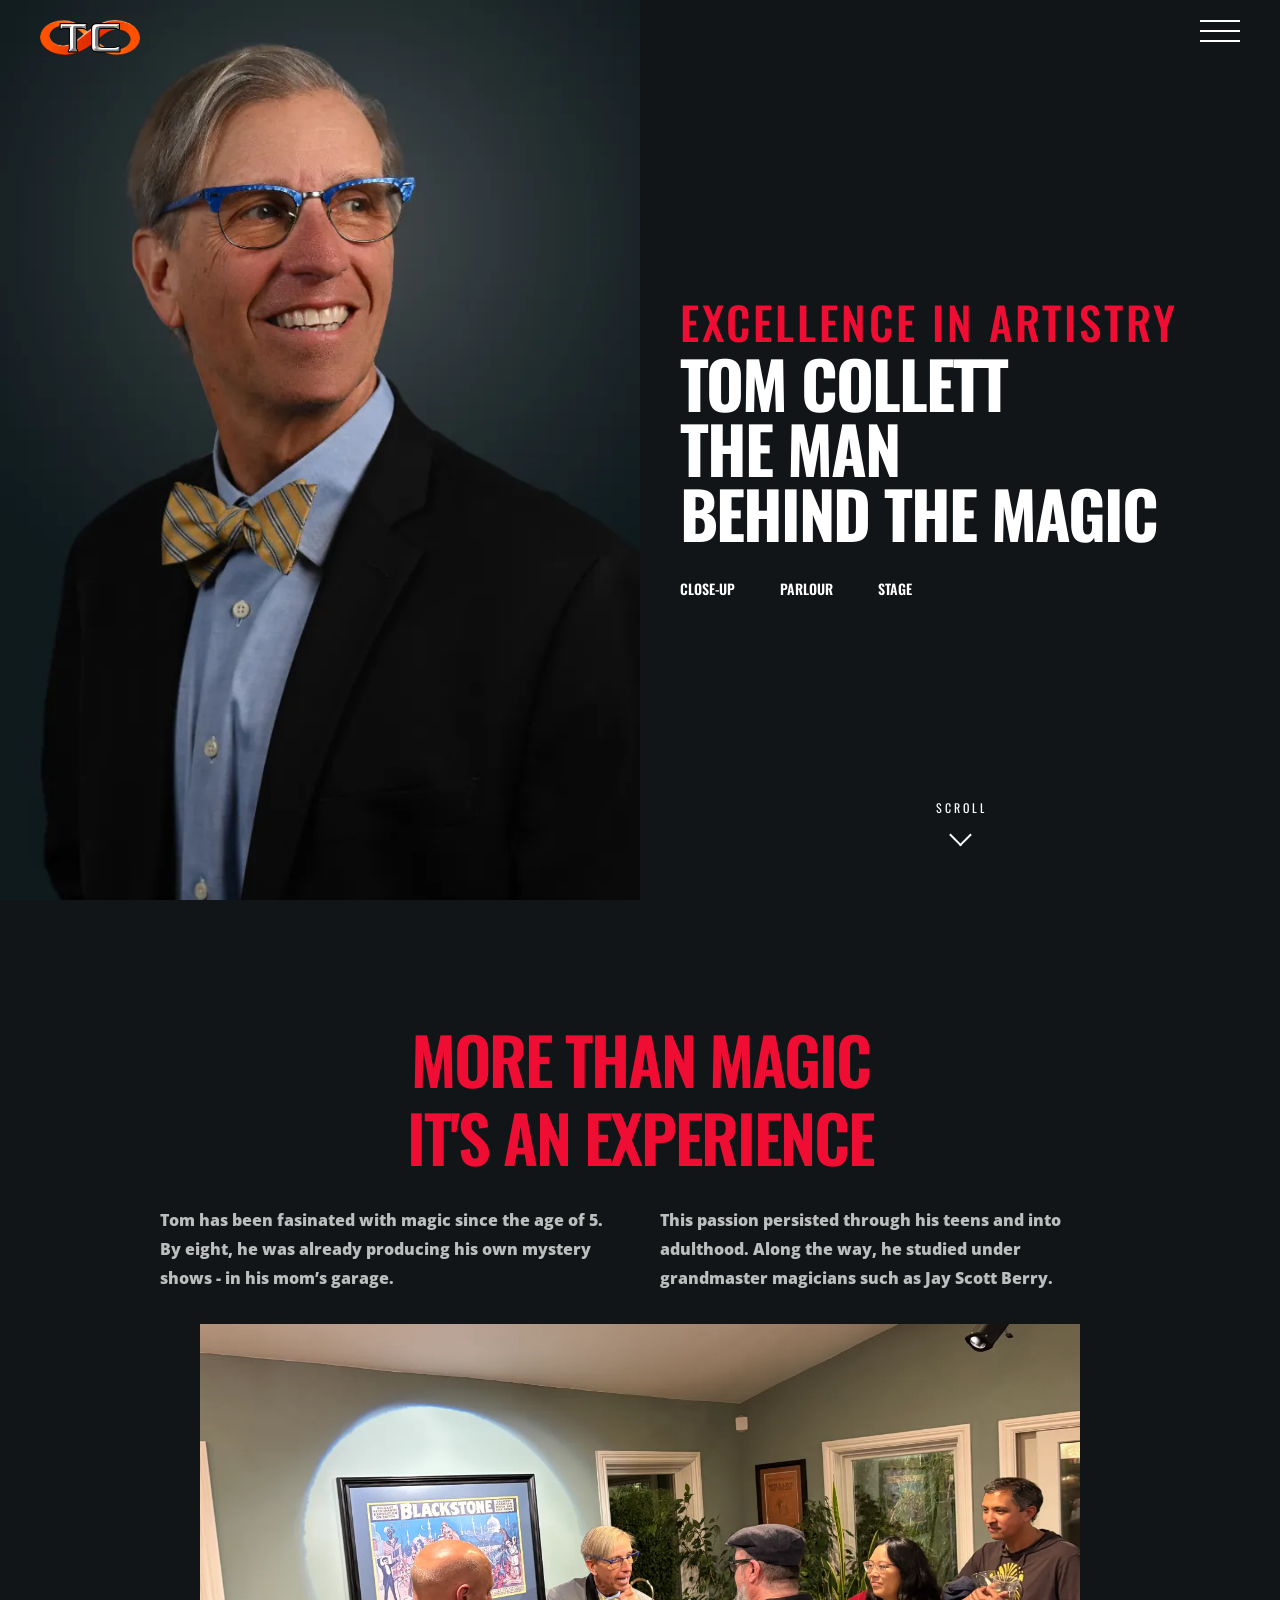
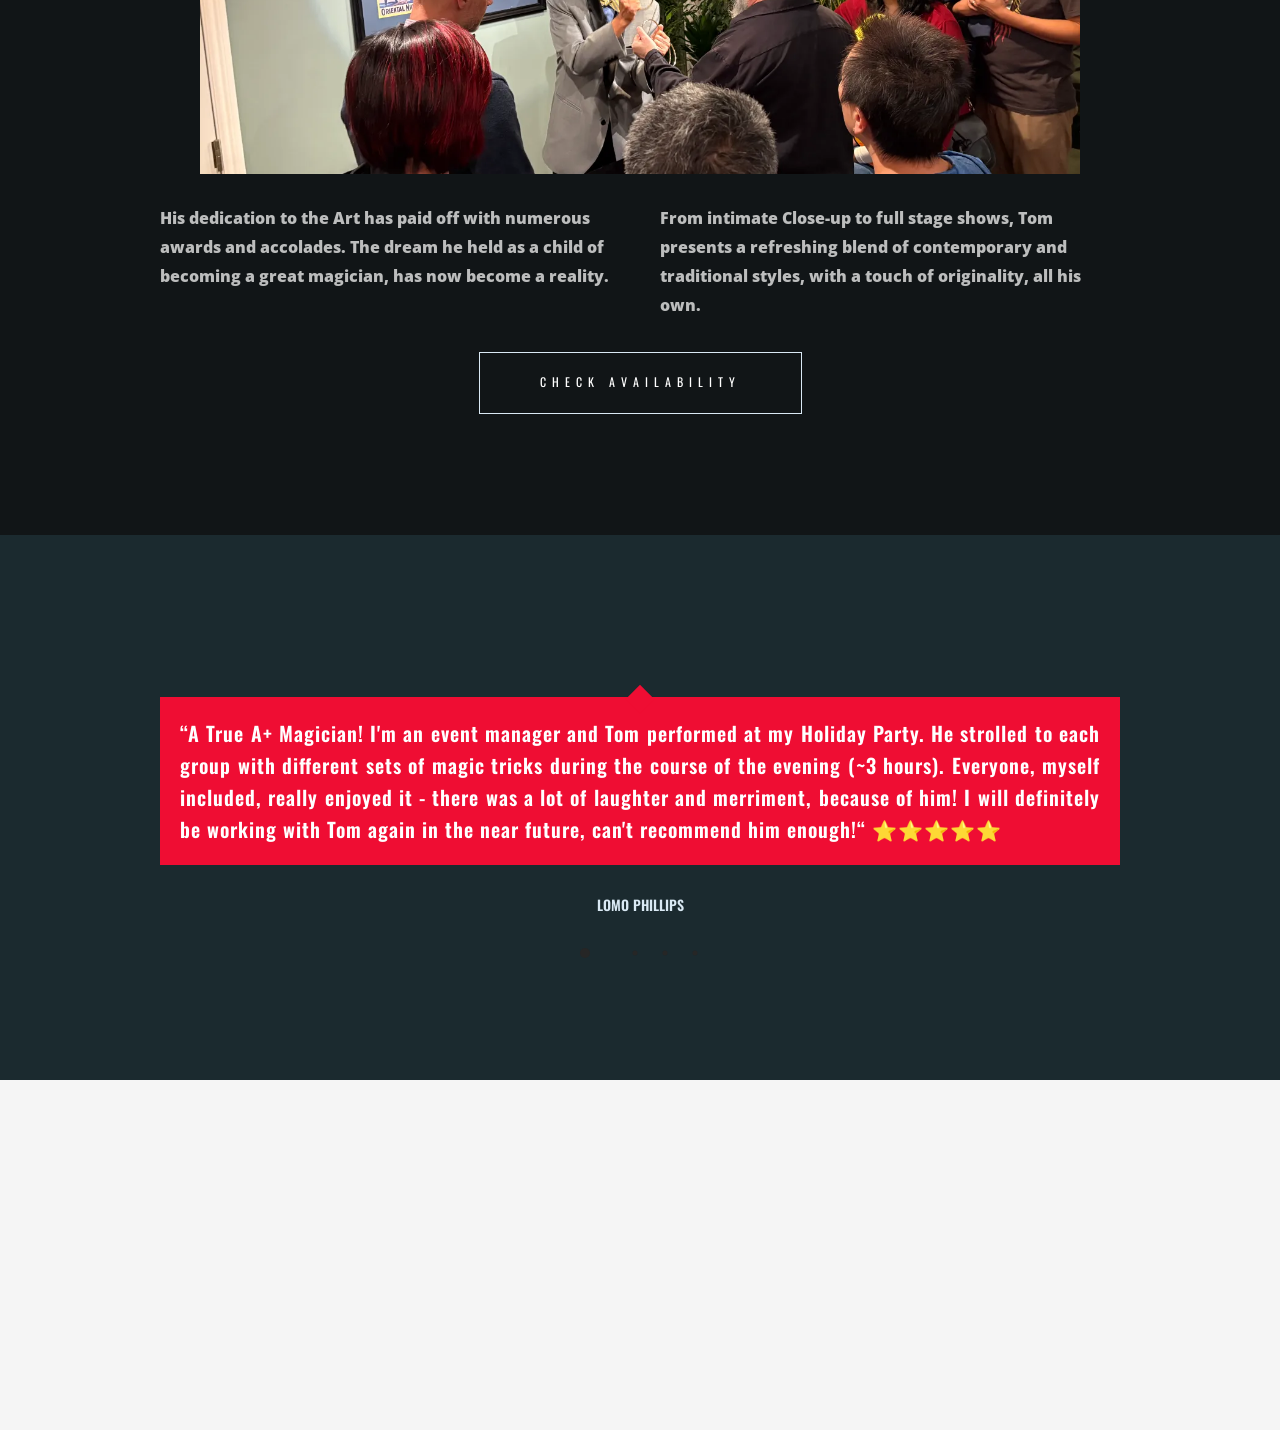
<file: about.html>
<!DOCTYPE html>
<html lang="en">
    <head>
        <meta charset="utf-8">
        <meta name="viewport" content="width=device-width, initial-scale=1">

        <title>ABOUT Tom Collett Magic</title>

             <link rel="apple-touch-icon" href="img/home-one/apple-touch-icon.png"> 
             <link rel="shortcut icon" type="image/x-icon" href="assets/favicon.png">        
             <!-- Place favicon.ico in the root directory -->

		<!-- fonts -->
		<link href="https://fonts.googleapis.com/css?family=Open+Sans:300,400,500,600,700%7COswald:300,400,500,600,700" rel="stylesheet" type="text/css">
		
		<!-- styles -->	
        <link href="assets/css/plugins.css" rel="stylesheet" type="text/css">
        <link href="assets/css/style.css" rel="stylesheet" type="text/css">
	<script type="application/ld+json">
{
  "@context": "https://schema.org",
  "@type": "Person",
  "@id": "https://www.tomcollettmagic.com/about.html#tom-collett",
  "name": "Tom Collett",
  "jobTitle": "Professional Magician",
  "description": "Award-winning Bay Area magician specializing in close-up, parlour, strolling, and stage magic for corporate events and private celebrations.",
  "url": "https://www.tomcollettmagic.com/about.html",
  "telephone": "+15103643336",
  "email": "tom@tomcollettmagic.com",
  "award": "Magician of the Year",
  "knowsAbout": ["Magic", "Sleight of Hand", "Close-up Magic", "Stage Magic", "Parlour Magic", "Corporate Entertainment"],
  "worksFor": {
    "@id": "https://www.tomcollettmagic.com/#business"
  },
  "sameAs": [
    "https://www.facebook.com/profile.php?id=100064111926044",
    "https://www.youtube.com/@tomcollettmagic"
  ]
}
	</script>
	<script type="application/ld+json">
{
  "@context": "https://schema.org",
  "@type": "BreadcrumbList",
  "itemListElement": [
    {
      "@type": "ListItem",
      "position": 1,
      "name": "Home",
      "item": "https://www.tomcollettmagic.com"
    },
    {
      "@type": "ListItem",
      "position": 2,
      "name": "About",
      "item": "https://www.tomcollettmagic.com/about.html"
    }
  ]
}
	</script>
	</head>
	<body>
		<!-- to-top-btn start -->
		<a class="to-top-btn pointer-small" href="#up">
			  <span class="to-top-arrow"></span>		    
		</a><!-- to-top-btn end -->
	    
	    <!-- header start -->
	    <header class="fixed-header">
		    <!-- header-flex-box start -->
			<div class="header-flex-box">
			    <!-- logo start -->
				<a href="index.html" class="logo pointer-large">
					<div class="logo-img-box">
				        <img class="logo-white" src="assets/images/logo/logo-white.png" alt="logo">
				        <img class="logo-black" src="assets/images/logo/logo-black.png" alt="logo">
			        </div>
		        </a><!-- logo end -->
		        
				<!-- menu-open start -->	
				<div class="menu-open pointer-large">
					<span class="hamburger"></span>
				</div><!-- menu-open end -->
		    </div><!-- header-flex-box end -->
		</header><!-- header end -->
		
		<!-- nav-container start -->	
		<nav class="nav-container dark-bg-1">
			<!-- nav-logo start -->
			<div class="nav-logo">
				<img src="assets/images/logo/logo-white.png" alt="logo">
			</div><!-- nav-logo end -->
			
			<!-- menu-close -->
			<div class="menu-close pointer-large"></div>

			<!-- dropdown-close-box start -->
			<div class="dropdown-close-box">
				<div class="dropdown-close pointer-large">
					<span></span>
				</div>
			</div><!-- dropdown-close-box end -->

			<!-- nav-menu start -->
			<ul class="nav-menu dark-bg-1">
				<!-- nav-box start -->
				<li class="nav-box nav-bg-change">
					<a href="index.html" class="pointer-large nav-link">>
						<span class="nav-btn" data-text="Home">Home</span>
	                                </a>
					<div class="nav-bg" style="background-image: url(assets/images/bg3.jpg);"></div>
				</li><!-- nav-box end -->

				<!-- nav-box start -->
				<li class="nav-box nav-bg-change active">
						<span class="nav-btn active" data-text="About">About</span>
					</a>
					<div class="nav-bg" style="background-image: url(assets/images/bg1.jpg);"></div>
				</li><!-- nav-box end -->

				<!-- nav-box start -->
				<li class="nav-box nav-bg-change">
					<a href="shows.html" class="pointer-large nav-link">
						<span class="nav-btn" data-text="Shows">Shows</span>
					</a>
					<div class="nav-bg" style="background-image: url(assets/images/bg2.jpg);"></div>
				</li><!-- nav-box end -->

				<!-- nav-box start -->
				<li class="nav-box nav-bg-change">
					<a href="contact.html" class="pointer-large nav-link">
						<span class="nav-btn" data-text="Contact">Contact</span>
					</a>
					<div class="nav-bg" style="background-image: url(assets/images/bg3.jpg);"></div>
				</li><!-- nav-box end -->
			</ul><!-- nav-menu end -->
		</nav><!-- nav-container end -->
	    
		<!-- animsition-overlay start -->
		<main>
			<!-- page-head start -->
			<section id="up" class="page-head flex-min-height-box dark-bg-1">
				<!-- page-head-bg -->
				<div class="page-head-bg" style="background-image: url(assets/images/bg19.webp); background-position: center top;"></div>
				
				<!-- flex-min-height-inner start -->
	  			<div class="flex-min-height-inner">
		  			<!-- flex-container start -->
		  			<div class="container top-bottom-padding-120 flex-container response-999">
			  			<!-- column start -->
			  			<div class="six-columns six-offset">
				  			<div class="content-left-margin-40">
					  			<h2 class="medium-title red-color">Excellence in Artistry</h2>
				  				<h3 class="large-title-bold text-color-4">
									<span>Tom Collett</span><br>
									<span>The Man</span><br>
									<span>behind the magic</span>
								</h3>
								<p class="d-flex-wrap top-margin-20 text-color-4">
									<span class="small-title-oswald text-height-20 top-margin-10">Close-up</span>
									<span class="small-title-oswald text-height-20 top-margin-10">Parlour</span>
									<span class="small-title-oswald text-height-20 top-margin-10">Stage</span>
								</p>
				  			</div>
			  			</div><!-- column end -->
		  			</div><!-- flex-container end -->
	  			</div><!-- flex-min-height-inner end -->
	  			
	  			<!-- scroll-btn start -->
				<a href="#down" class="scroll-btn pointer-large">
					<div class="scroll-arrow-box">
						<span class="scroll-arrow"></span>
					</div>
					<div class="scroll-btn-flip-box">
						<span class="scroll-btn-flip" data-text="Scroll">Scroll</span>
					</div>
				 </a><!-- scroll-btn end -->
			</section><!-- page-head end -->

                        <!-- Intro start -->
			<section id="down" class="dark-bg-1 flex-min-height-box">
				<!-- flex-min-height-inner start -->
				<div class="flex-min-height-inner">
					<!-- container start -->
					<div class="container small top-bottom-padding-120">
						<!-- flex-container start -->
						<div data-animation-container class="flex-container">
							<!-- column start -->
							<div class="twelve-columns text-center">
								<h2 class="large-title text-height-12">
									<span data-animation-child class="title-fill" data-animation="title-fill-anim" data-text="More Than Magic">More Than Magic</span><br>
									<span data-animation-child class="title-fill tr-delay01" data-animation="title-fill-anim" data-text="It's an Experience">It's an Experience</span>
								</h2>
							</div><!-- column end -->
							<!-- column start -->
							<div class="six-columns">
								<div class="content-right-margin-20">
									<p data-animation-child class="p-style-medium text-color-5 fade-anim-box tr-delay02" data-animation="fade-anim"><strong>Tom has been fasinated with magic since the age of 5. By eight, he was already producing his own mystery shows - in his mom’s garage.</strong></p>
								</div>
							</div><!-- column end -->
							<!-- column start -->
							<div class="six-columns">
								<div class="content-left-margin-20">
									<p data-animation-child class="p-style-medium text-color-5 fade-anim-box tr-delay03" data-animation="fade-anim"><strong>This passion persisted through his teens and into adulthood. Along the way, he studied under grandmaster magicians such as Jay Scott Berry.</strong></p>
								</div>
							</div><!-- column end -->
							<!-- column start -->
							<div class="twelve-columns text-center">
								<p data-animation-child class="p-style-medium text-color-5 fade-anim-box tr-delay04" data-animation="fade-anim"></p>
							</div><!-- column end -->

					                <div class="container">
						        <div class="services-bg" style="background-image:url(assets/images/about1.webp)"></div>	
					                </div>

							<!-- column start -->
							<div class="six-columns">
								<div class="content-right-margin-20">
									<p data-animation-child class="p-style-medium text-color-5 fade-anim-box tr-delay02" data-animation="fade-anim"><strong>His dedication to the Art has paid off with numerous awards and accolades. The dream he held as a child of becoming a great magician, has now become a reality.</strong></p>
								</div>
							</div><!-- column end -->
							<!-- column start -->
							<div class="six-columns">
								<div class="content-left-margin-20">
									<p data-animation-child class="p-style-medium text-color-5 fade-anim-box tr-delay03" data-animation="fade-anim"><strong>From intimate Close-up to full stage shows, Tom presents a refreshing blend of contemporary and traditional styles, with a touch of originality, all his own.</strong></p>
								</div>
							</div><!-- column end -->
							<!-- column start -->
							<div class="twelve-columns text-center">
								<p data-animation-child class="p-style-medium text-color-5 fade-anim-box tr-delay04" data-animation="fade-anim"></p>
							</div><!-- column end -->
				</div>
				<div class="container text-center">
                                        <div class="border-btn-box pointer-large">
					<div class="border-btn-inner">
					<a href="contact.html#down" class="border-btn" data-text="Check Availability">Check Availability</a>
					</div>
					</div>
                                </div>
                                                      </div>
						</div><!-- flex-container end -->
					</div><!-- container end -->
				</div><!-- flex-min-height-inner end -->
			</section><!-- Intro end -->
                       
                       <!-- Reviews start -->
			<div class="dark-bg-2 top-bottom-padding-120" data-midnight="black">
				<!-- testimonials-slider start -->
				<div class="testimonials-slider container small">
					<!-- swiper-wrapper start -->
					<div class="swiper-wrapper">
						<!-- slide start -->
						<div class="swiper-slide text-center">
							<div class="testimonials-content">
								<p class="text-color-4 p-style-bold">“A True A+ Magician! I'm an event manager and Tom performed at my Holiday Party. He strolled to each group with different sets of magic tricks during the course of the evening (~3 hours). Everyone, myself included, really enjoyed it - there was a lot of laughter and merriment, because of him! I will definitely be working with Tom again in the near future, can't recommend him enough!“ ⭐⭐⭐⭐⭐</p>
							</div>
							<div class="text-color-1 small-title-oswald">
								<span class="text-color-6">LoMo Phillips</span>
							</div>
						</div><!-- slide end -->
						<!-- slide start -->
						<div class="swiper-slide text-center">
							<div class="testimonials-content">
								<p class="text-color-4 p-style-bold">“Tom Collett, Magician Extraordinaire, was great to work with! A total professional. Personable & excellent at his craft. Would not hesitate to hire him again for one of our charters!” ⭐⭐⭐⭐⭐</p>
							</div>
							<div class="text-color-1 small-title-oswald">
								<span class="text-color-6">Michael C. Vogel</span>
							</div>
						</div><!-- slide end -->
						<!-- slide start -->
						<div class="swiper-slide text-center">
							<div class="testimonials-content">
								<p class="text-color-4 p-style-bold">“Tom was the perfect addition to our wedding. Not only did we love the tricks he performed, but he made the experience extremely easy to manage. Tom took every step to make sure that our stress was minimized while giving us a 5-Star Experience. He also gave us a special suprise that, as the bride and groom, we will always remember. I would absolutely recommend Tom for your wedding or event where you want to create memorable moments for you and your guests.” ⭐⭐⭐⭐⭐</p>
							</div>
							<div class="text-color-1 small-title-oswald">
								<span class="text-color-6">Reed Bennett</span>
							</div>
						</div><!-- slide end -->
						<!-- slide start -->
						<div class="swiper-slide text-center">
							<div class="testimonials-content">
								<p class="text-color-4 p-style-bold">“I hired Tom for a Corporate Event, performing Strolling and Stage. He was a consummate professional, in every way, from initial contact, right up to show time, and then, his Magic was Extraordinary! One of the best I've seen. Highly Recommended!” ⭐⭐⭐⭐⭐</p>
							</div>
							<div class="text-color-1 small-title-oswald">
								 <span class="text-color-6">Jay Scott Berry</span>
							</div>
						</div><!-- slide end -->
					</div><!-- swiper-wrapper end -->
					
					<!-- swiper-pagination -->
					<div class="swiper-pagination"></div>
				</div><!-- testimonials-slider end -->
			</div><!-- Reviews end -->
			
		</main><!-- animsition-overlay end -->
		
                <!-- footer start -->
		<footer class="footer dark-bg-1">
			<!-- flex-container start -->
			<div class="flex-container container top-bottom-padding-90">
				<!-- column start -->
				<div class="two-columns bottom-padding-60">
					<div class="content-right-margin-10 footer-center-mobile">
						<img class="footer-logo" src="assets/images/logo/logo-white.png" alt="logo">
					</div>
				</div><!-- column end -->

				<!-- column start -->
				<div class="three-columns bottom-padding-60">
					<div class="content-left-right-margin-10">
						<ul class="footer-menu text-color-4">
							<li><a class="pointer-large small-title-oswald hover-color" href="index.html">Home</a></li>
							<li><a class="pointer-large small-title-oswald hover-color" href="about.html">About</a></li>
							<li><a class="pointer-large small-title-oswald hover-color" href="shows.html">Shows</a></li>
							<li><a class="pointer-large small-title-oswald hover-color" href="contact.html">Contact</a></li>
						</ul>
					</div>
				</div><!-- column end -->

				<!-- column start -->
				<div class="four-columns bottom-padding-60">
					<div class="content-left-right-margin-10 footer-center-mobile">
						<ul class="footer-information text-color-4">
							<li><i class="far fa-envelope"></i><a href="mailto:tom@tomcollettmagic.com" class="xmedium-title-oswald">tom@tomcollettmagic.com</a></li>
							<li><i class="fas fa-mobile-alt"></i><a href="tel:+1 510 364 3336" class="xmedium-title-oswald">+1 510 364 3336</a></li>
					</div>
				</div><!-- column end -->
				<!-- column start -->
				<div class="three-columns bottom-padding-60">
					<div class="content-left-margin-10">
						<ul class="footer-social">
							
							<li>
								<div class="flip-btn-box">
                                                                        <a href="https://www.facebook.com/profile.php?id=100064111926044" target=blank class="flip-btn pointer-medium" data-text="Facebook">Facebook</a>
								</div>
							</li>
                                                         <li>
								<div class="flip-btn-box">
                                                                        <a href="https://www.youtube.com/@tomcollettmagic" target=blank class="flip-btn pointer-medium" data-text="Youtube">Youtube</a>
								</div>
							</li>
						</ul>
					</div>
				</div><!-- column end -->
				<!-- column start -->
				<div class="twelve-columns">
					<p class="p-letter-style text-color-4 footer-copyright">&copy; Copyright <span class="copyright-year"></span> Tom Collett</p>
				</div><!-- column end -->
			</div><!-- flex-container end -->
		</footer><!-- footer end -->	
		
		<!-- scripts --> 
        <script src="assets/js/plugins.js"></script> 
        <script src="assets/js/main.js"></script>
	</body>
</html>
</file>
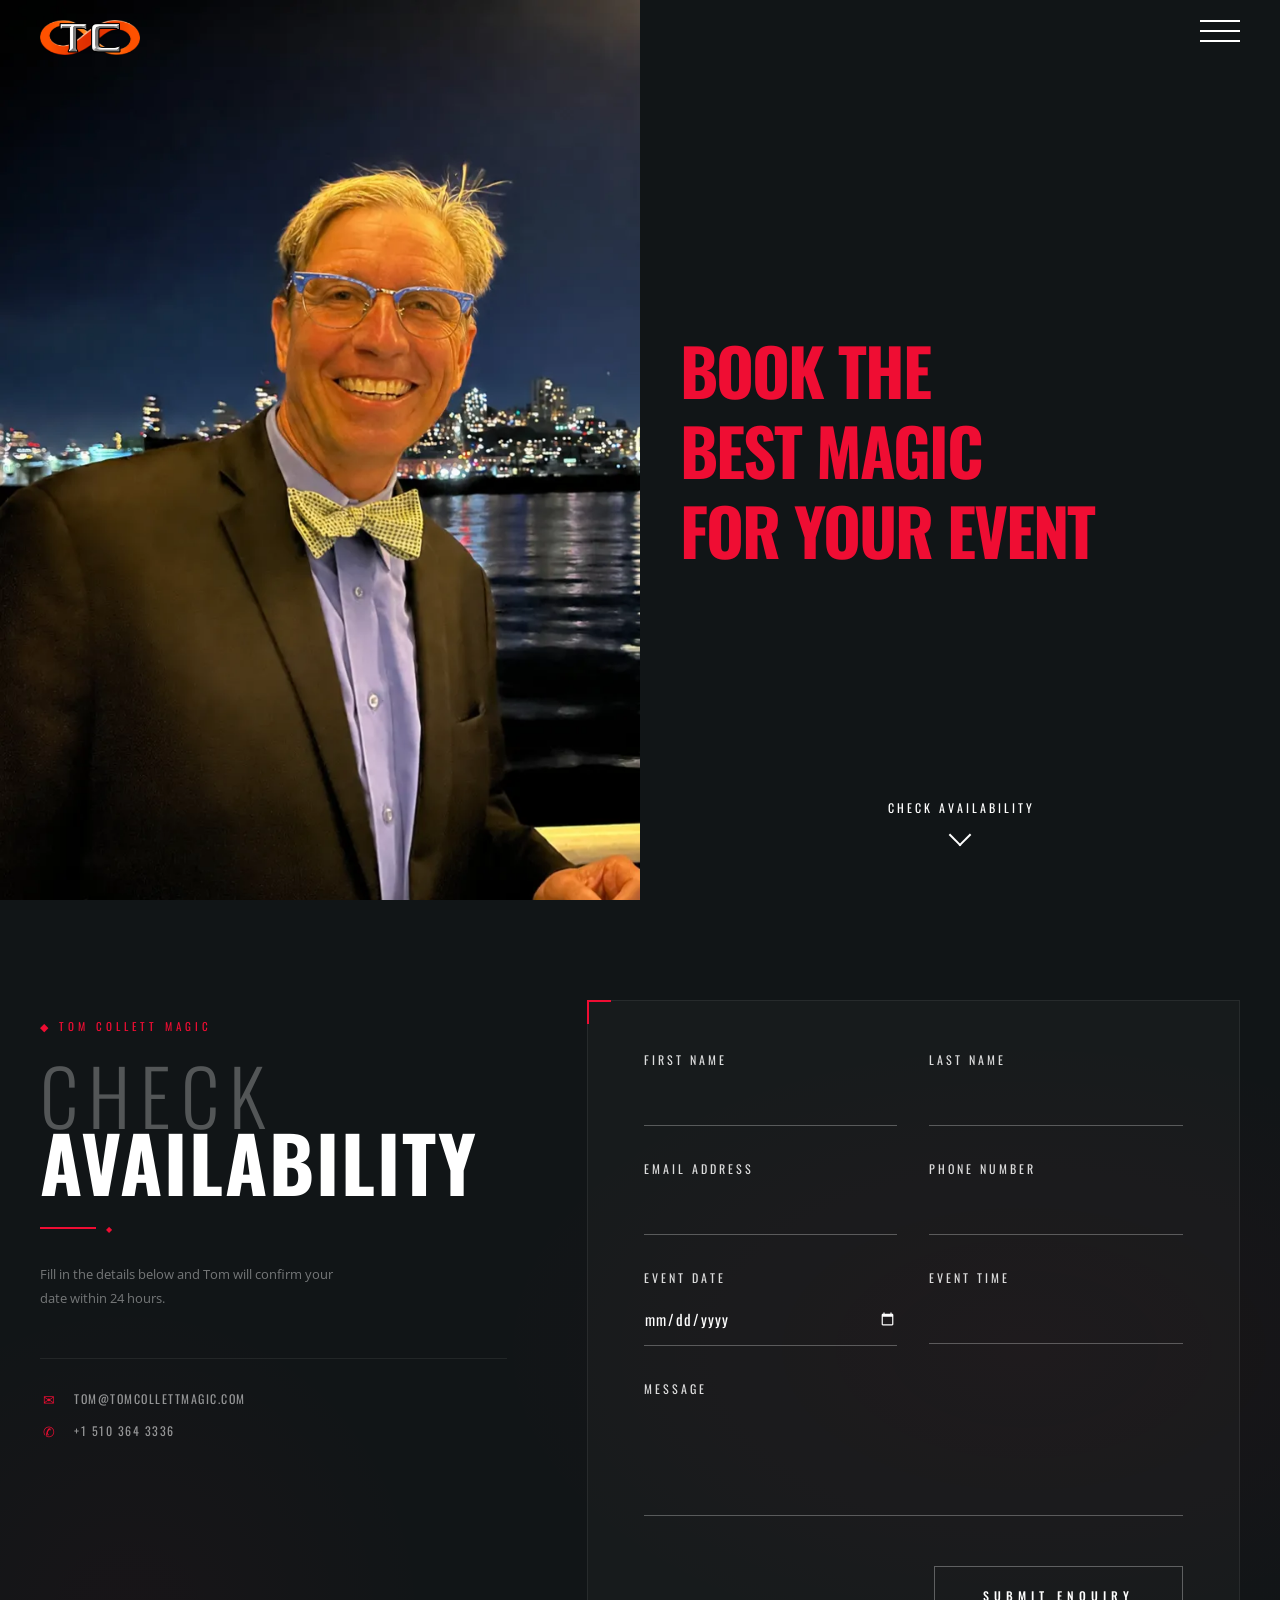
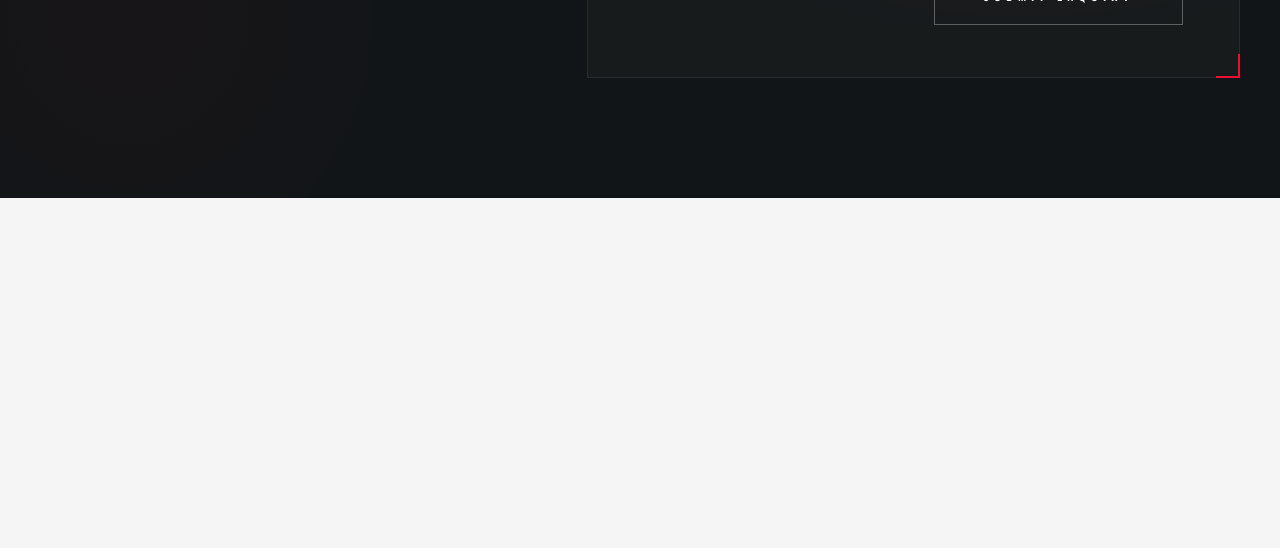
<file: contact.html>
<!DOCTYPE html>
<html lang="en">
    <head>
        <meta charset="utf-8">
        <meta name="viewport" content="width=device-width, initial-scale=1">

        <title>CONTACT Tom Collett Magic</title>

             <link rel="apple-touch-icon" href="img/home-one/apple-touch-icon.png">
             <link rel="shortcut icon" type="image/x-icon" href="assets/favicon.png">
             <!-- Place favicon.ico in the root directory -->

		<!-- fonts -->
		<link href="https://fonts.googleapis.com/css?family=Open+Sans:300,400,500,600,700%7COswald:300,400,500,600,700" rel="stylesheet" type="text/css">

		<!-- styles -->
        <link href="assets/css/plugins.css" rel="stylesheet" type="text/css">
        <link href="assets/css/style.css" rel="stylesheet" type="text/css">
	</head>
	<body>
		<!-- to-top-btn start -->
		<a class="to-top-btn pointer-small" href="#up">
			  <span class="to-top-arrow"></span>
		</a><!-- to-top-btn end -->

	    <!-- header start -->
	    <header class="fixed-header">
		    <!-- header-flex-box start -->
			<div class="header-flex-box">
			    <!-- logo start -->
				<a href="index.html" class="logo pointer-large">
					<div class="logo-img-box">
				        <img class="logo-white" src="assets/images/logo/logo-white.png" alt="logo">
				        <img class="logo-black" src="assets/images/logo/logo-black.png" alt="logo">
			        </div>
		        </a><!-- logo end -->

				<!-- menu-open start -->
				<div class="menu-open pointer-large">
					<span class="hamburger"></span>
				</div><!-- menu-open end -->
		    </div><!-- header-flex-box end -->
		</header><!-- header end -->

		<!-- nav-container start -->
		<nav class="nav-container dark-bg-1">
			<!-- nav-logo start -->
			<div class="nav-logo">
				<img src="assets/images/logo/logo-white.png" alt="logo">
			</div><!-- nav-logo end -->

			<!-- menu-close -->
			<div class="menu-close pointer-large"></div>

			<!-- dropdown-close-box start -->
			<div class="dropdown-close-box">
				<div class="dropdown-close pointer-large">
					<span></span>
				</div>
			</div><!-- dropdown-close-box end -->

                        <!-- nav-menu start -->
			<ul class="nav-menu dark-bg-1">
				<!-- nav-box start -->
				<li class="nav-box nav-bg-change">
					<a href="index.html" class="pointer-large nav-link">>
						<span class="nav-btn" data-text="Home">Home</span>
                                </a>
					<div class="nav-bg" style="background-image: url(assets/images/bg20.webp);"></div>
				</li><!-- nav-box end -->

				<!-- nav-box start -->
				<li class="nav-box nav-bg-change">
					<a href="about.html" class="pointer-large nav-link">
						<span class="nav-btn" data-text="About">About</span>
					</a>
					<div class="nav-bg" style="background-image: url(assets/images/bg1.jpg);"></div>
				</li><!-- nav-box end -->

				<!-- nav-box start -->
				<li class="nav-box nav-bg-change">
					<a href="shows.html" class="pointer-large nav-link">
						<span class="nav-btn" data-text="Shows">Shows</span>
					</a>
					<div class="nav-bg" style="background-image: url(assets/images/bg2.jpg);"></div>
				</li><!-- nav-box end -->

				<!-- nav-box start -->
				<li class="nav-box nav-bg-change active">
						<span class="nav-btn active" data-text="Contact">Contact</span>
					</a>
					<div class="nav-bg" style="background-image: url(assets/images/bg20.webp); background-position: left center;"></div>
				</li><!-- nav-box end -->
			</ul><!-- nav-menu end -->
		</nav><!-- nav-container end -->

		<!-- animsition-overlay start -->
		<main>
			<!-- page-head start -->
			<section id="up" class="page-head flex-min-height-box dark-bg-1">
				<!-- page-head-bg -->
				<div class="page-head-bg" style="background-image: url(assets/images/bg20.webp); background-position: left center;"></div>

				<!-- flex-min-height-inner start -->
	  			<div class="flex-min-height-inner">
		  			<!-- flex-container start -->
		  			<div class="container top-bottom-padding-120 flex-container response-999">
			  			<!-- column start -->
			  			<div class="six-columns six-offset">
				  			<div class="content-left-margin-40">
				  				<h2 class="large-title-bold">
									<span class="load-title-fill tr-delay03" data-text="Book The">Book The</span><br>
									<span class="load-title-fill tr-delay04" data-text="Best Magic">Best Magic</span><br>
									<span class="load-title-fill tr-delay05" data-text="For Your Event">For Your Event</span>
								</h2>

				  			</div>
			  			</div><!-- column end -->
		  			</div><!-- flex-container end -->
	  			</div><!-- flex-min-height-inner end -->

	  			<!-- scroll-btn start -->
				<a href="#down" class="scroll-btn pointer-large">
					<div class="scroll-arrow-box">
						<span class="scroll-arrow"></span>
					</div>
					<div class="scroll-btn-flip-box">
						<span class="scroll-btn-flip" data-text="Check Availability">Check Availability</span>
					</div>
				 </a><!-- scroll-btn end -->
			</section><!-- page-head end -->

			<!-- availability form start -->
			<section id="down" class="dark-bg-1 tcm-availability-section">
				<div class="container tcm-avail-wrap">

					<!-- Left: header -->
					<div class="tcm-avail-left">
						<div class="tcm-eyebrow">◆ Tom Collett Magic</div>
						<h2 class="tcm-avail-title">
							<span class="tcm-title-light">Check</span>
							<span class="tcm-title-bold">Availability</span>
						</h2>
						<div class="tcm-title-rule">
							<span class="tcm-rule-line"></span>
							<span class="tcm-rule-diamond">◆</span>
						</div>
						<p class="tcm-avail-subtitle">
							Fill in the details below and Tom will confirm your date within 24 hours.
						</p>
						<ul class="tcm-contact-quick">
							<li>
								<span class="tcm-contact-icon">✉</span>
								<a href="mailto:tom@tomcollettmagic.com">tom@tomcollettmagic.com</a>
							</li>
							<li>
								<span class="tcm-contact-icon">✆</span>
								<a href="tel:+15103643336">+1 510 364 3336</a>
							</li>
						</ul>
					</div>

					<!-- Right: form panel -->
					<div class="tcm-avail-right">
						<div class="tcm-form-panel">
							<div class="tcm-panel-corner tcm-corner-tl"></div>
							<div class="tcm-panel-corner tcm-corner-br"></div>

							<form method="post" name="formobrsv" id="send_form" class="tcm-form">

								<!-- Row 1: Name -->
								<div class="tcm-form-row">
									<div class="tcm-field-group">
										<label class="tcm-label" for="first_name">First Name</label>
										<input type="text" name="first_name" id="first_name" required class="tcm-input pointer-small">
										<span class="tcm-underline"></span>
									</div>
									<div class="tcm-field-group">
										<label class="tcm-label" for="last_name">Last Name</label>
										<input type="text" name="last_name" id="last_name" required class="tcm-input pointer-small">
										<span class="tcm-underline"></span>
									</div>
								</div>

								<!-- Row 2: Contact -->
								<div class="tcm-form-row">
									<div class="tcm-field-group">
										<label class="tcm-label" for="email">Email Address</label>
										<input type="email" name="email" id="email" required class="tcm-input pointer-small email-label">
										<span class="tcm-underline"></span>
									</div>
									<div class="tcm-field-group">
										<label class="tcm-label" for="phone">Phone Number</label>
										<input type="tel" name="phone" id="phone" class="tcm-input pointer-small">
										<span class="tcm-underline"></span>
									</div>
								</div>

								<!-- Row 3: Event -->
								<div class="tcm-form-row">
									<div class="tcm-field-group">
										<label class="tcm-label" for="event_date">Event Date</label>
										<input type="date" name="event_date" id="event_date" class="tcm-input pointer-small">
										<span class="tcm-underline"></span>
									</div>
									<div class="tcm-field-group">
										<label class="tcm-label" for="event_time">Event Time</label>
										<input type="text" name="event_time" id="event_time" class="tcm-input pointer-small">
										<span class="tcm-underline"></span>
									</div>
								</div>

								<!-- Row 4: Message -->
								<div class="tcm-form-row tcm-row-full">
									<div class="tcm-field-group">
										<label class="tcm-label" for="message">Message</label>
										<textarea name="message" id="message" required class="tcm-input tcm-textarea pointer-small"></textarea>
										<span class="tcm-underline"></span>
									</div>
								</div>

								<!-- Submit -->
								<div class="tcm-submit-row">
									<button id="send" class="tcm-submit-btn pointer-large">
										<span class="tcm-submit-fill"></span>
										<span class="tcm-submit-text">Submit Enquiry</span>
										<span class="btn-wait tcm-submit-wait">Please wait&hellip;</span>
									</button>
								</div>

							</form>
						</div><!-- tcm-form-panel end -->
					</div><!-- tcm-avail-right end -->

				</div><!-- tcm-avail-wrap end -->

				<!-- alert start -->
				<div class="js-popup-fade" id="m_sent">
					<div class="js-popup text-center">
						<div class="popup-icon">
							<i class="fas fa-check"></i>
						</div>
						<div class="popup-alert title-style text-color-4">
							Thank you!<br>
							Your submission<br>
							has been received!
						</div>
						<div class="flip-btn-box js-popup-close">
							<div class="flip-btn pointer-large" data-text="Close">Close</div>
						</div>
					</div>
				</div><!-- alert end -->

				<!-- alert start -->
				<div class="js-popup-fade" id="m_err">
					<div class="js-popup text-center">
						<div class="popup-icon">
							<i class="fas fa-times"></i>
						</div>
						<div class="popup-alert title-style text-color-4">Error</div>
						<div class="flip-btn-box js-popup-close">
							<div class="flip-btn pointer-large" data-text="Close">Close</div>
						</div>
					</div>
				</div><!-- alert end -->

			</section><!-- availability form end -->
		</main><!-- animsition-overlay end -->

                <!-- footer start -->
		<footer class="footer dark-bg-1">
			<!-- flex-container start -->
			<div class="flex-container container top-bottom-padding-90">
				<!-- column start -->
				<div class="two-columns bottom-padding-60">
					<div class="content-right-margin-10 footer-center-mobile">
						<img class="footer-logo" src="assets/images/logo/logo-white.png" alt="logo">
					</div>
				</div><!-- column end -->

				<!-- column start -->
				<div class="three-columns bottom-padding-60">
					<div class="content-left-right-margin-10">
						<ul class="footer-menu text-color-4">
							<li><a class="pointer-large small-title-oswald hover-color" href="index.html">Home</a></li>
							<li><a class="pointer-large small-title-oswald hover-color" href="about.html">About</a></li>
							<li><a class="pointer-large small-title-oswald hover-color" href="shows.html">Shows</a></li>
							<li><a class="pointer-large small-title-oswald hover-color" href="contact.html">Contact</a></li>
						</ul>
					</div>
				</div><!-- column end -->

				<!-- column start -->
				<div class="four-columns bottom-padding-60">
					<div class="content-left-right-margin-10 footer-center-mobile">
						<ul class="footer-information text-color-4">
							<li><i class="far fa-envelope"></i><a href="mailto:tom@tomcollettmagic.com" class="xmedium-title-oswald">tom@tomcollettmagic.com</a></li>
							<li><i class="fas fa-mobile-alt"></i><a href="tel:+1 510 364 3336" class="xmedium-title-oswald">+1 510 364 3336</a></li>
					</div>
				</div><!-- column end -->
				<!-- column start -->
				<div class="three-columns bottom-padding-60">
					<div class="content-left-margin-10">
						<ul class="footer-social">

							<li>
								<div class="flip-btn-box">
                                                                        <a href="https://www.facebook.com/profile.php?id=100064111926044" target=blank class="flip-btn pointer-medium" data-text="Facebook">Facebook</a>
								</div>
							</li>
                                                         <li>
								<div class="flip-btn-box">
                                                                        <a href="https://www.youtube.com/@tomcollettmagic" target=blank class="flip-btn pointer-medium" data-text="Youtube">Youtube</a>
								</div>
							</li>
						</ul>
					</div>
				</div><!-- column end -->
				<!-- column start -->
				<div class="twelve-columns">
					<p class="p-letter-style text-color-4 footer-copyright">&copy; Copyright <span class="copyright-year"></span> Tom Collett</p>
				</div><!-- column end -->
			</div><!-- flex-container end -->
		</footer><!-- footer end -->

		<!-- scripts -->
        <script src="assets/js/plugins.js"></script>
        <script src="assets/js/main.js"></script>
	</body>
</html>
</file>
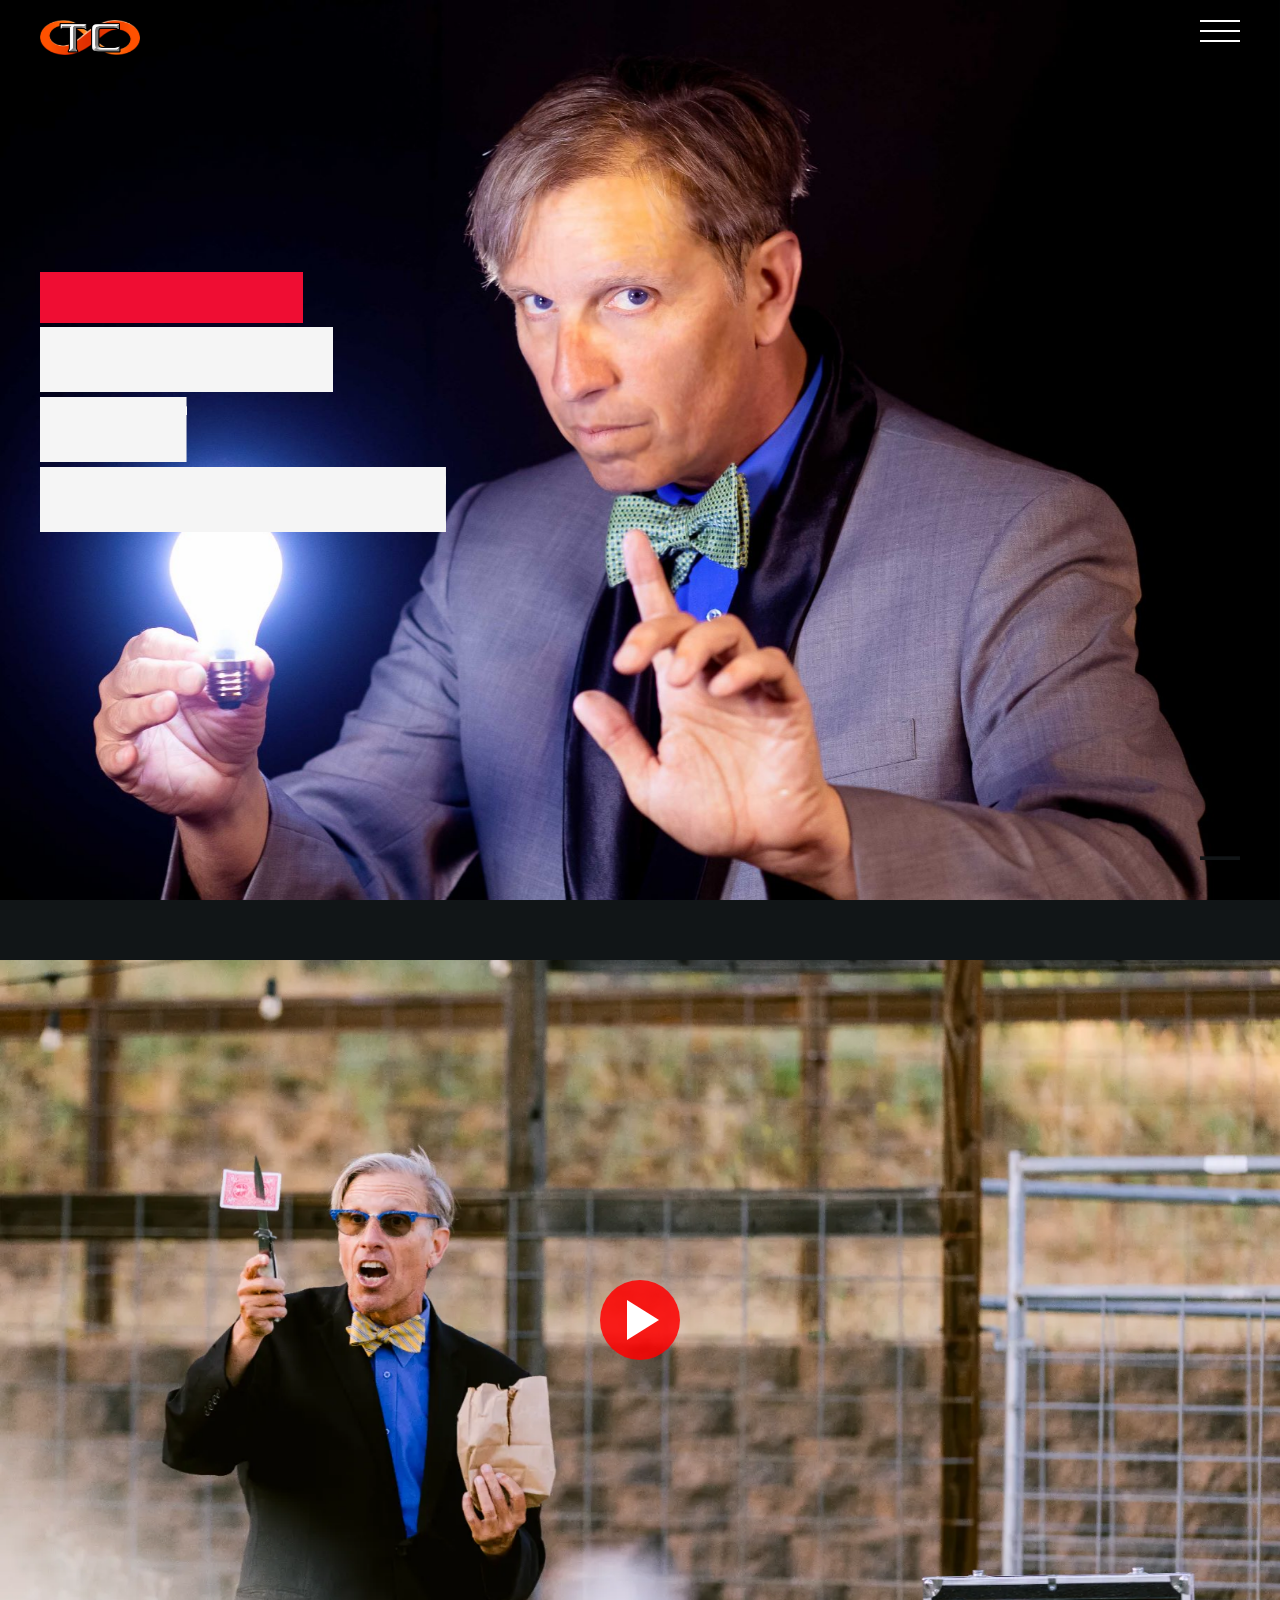
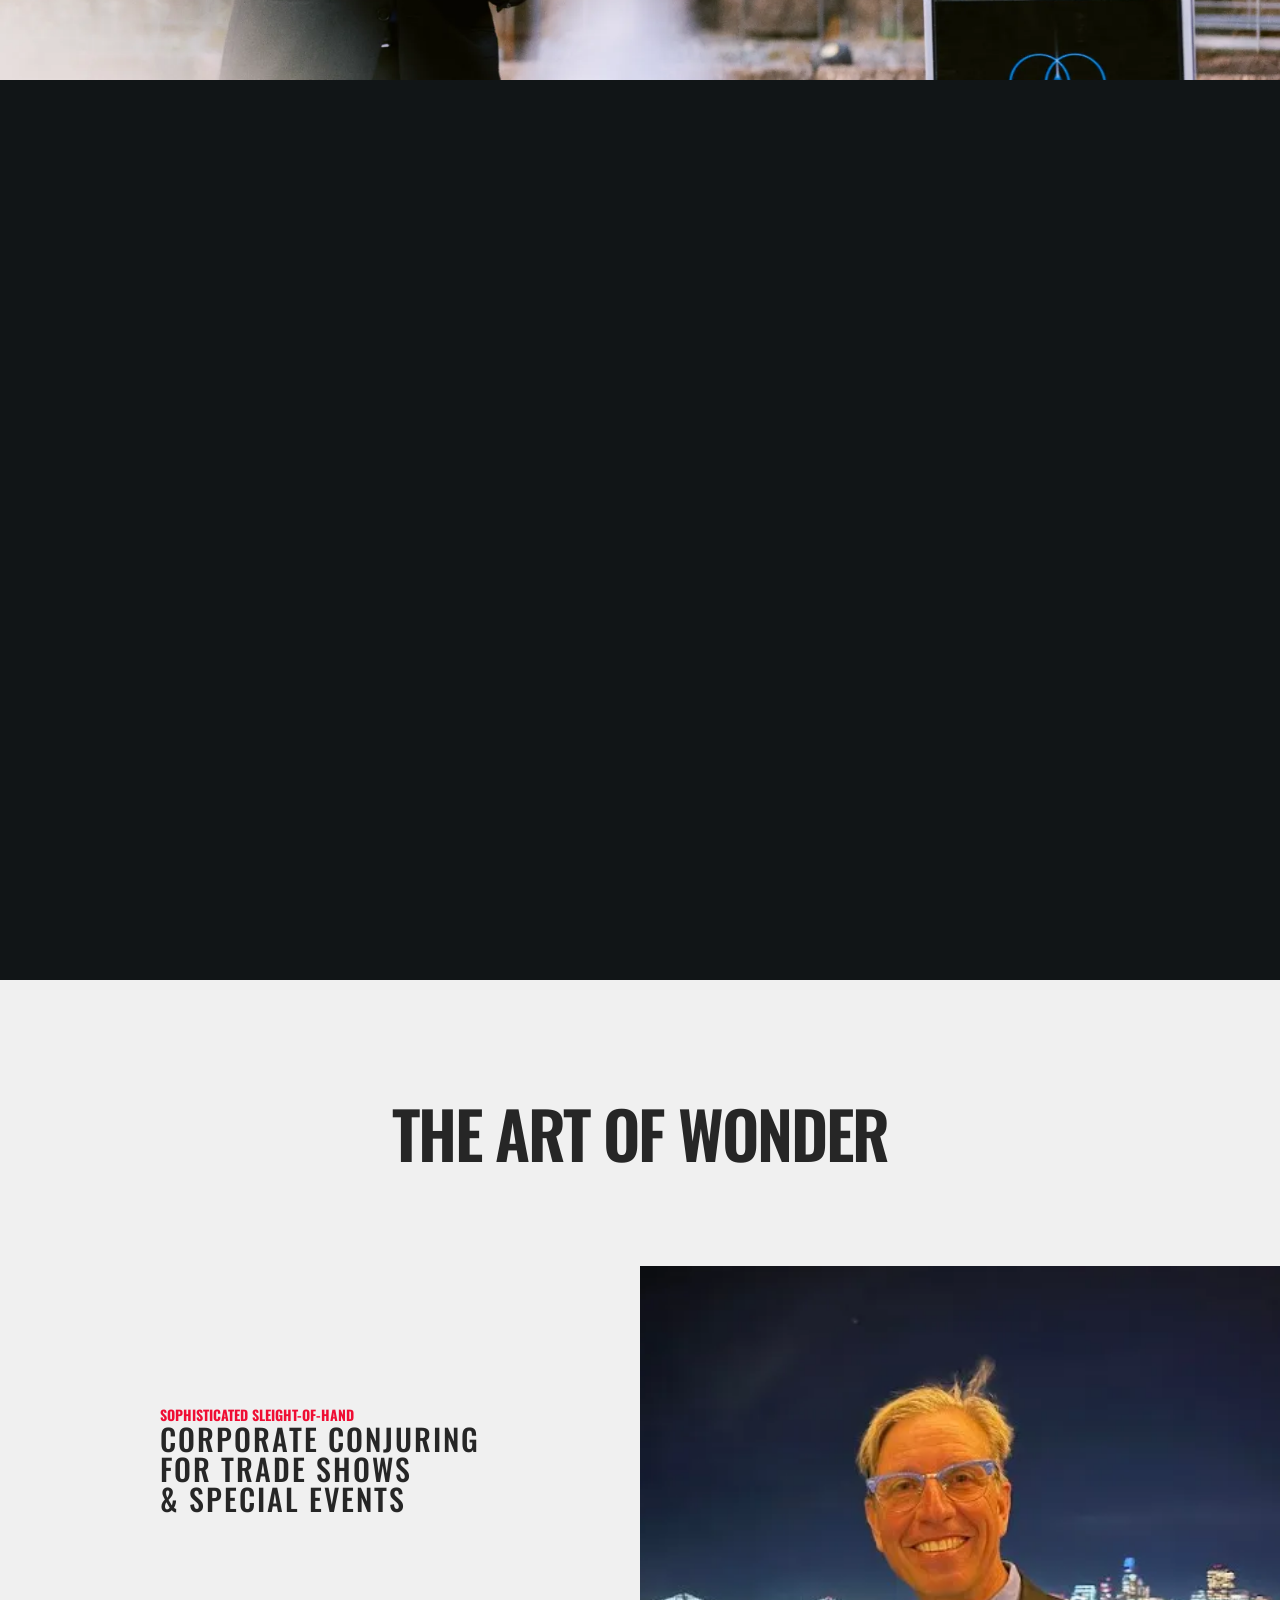
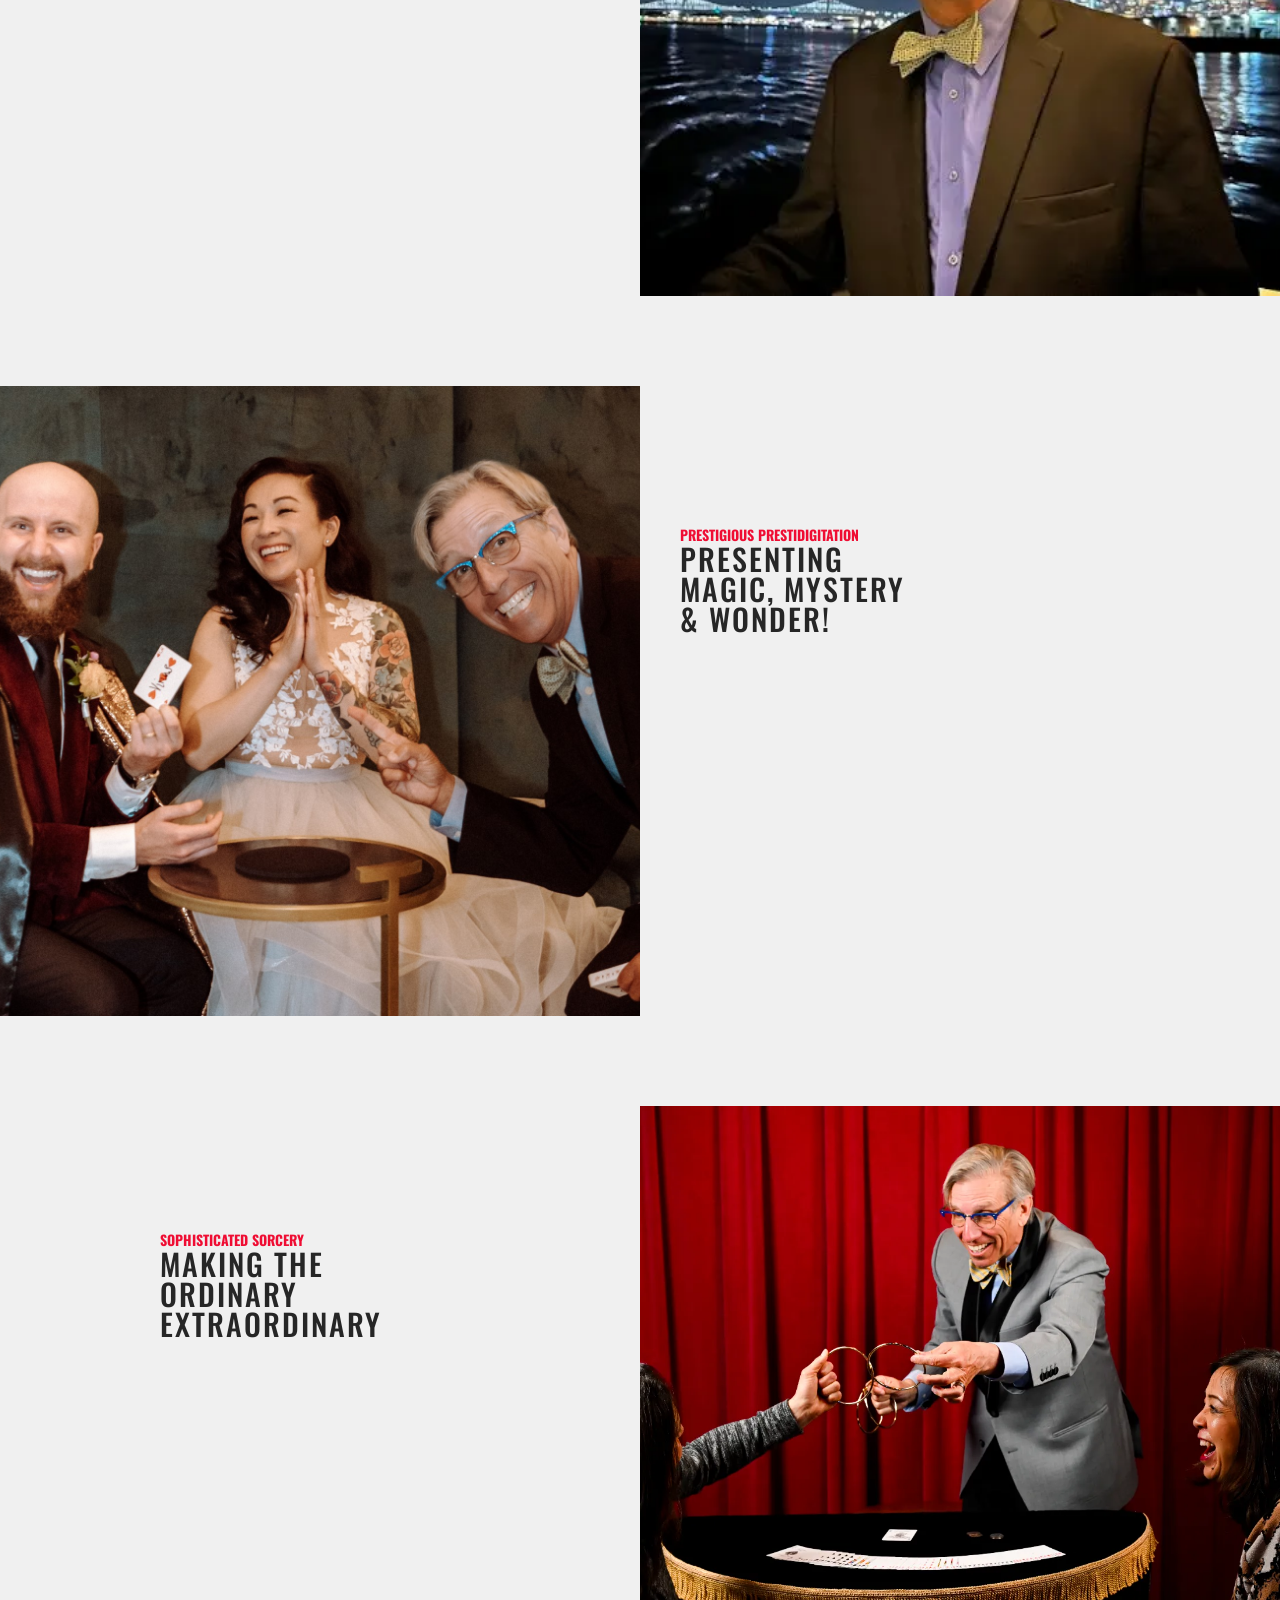
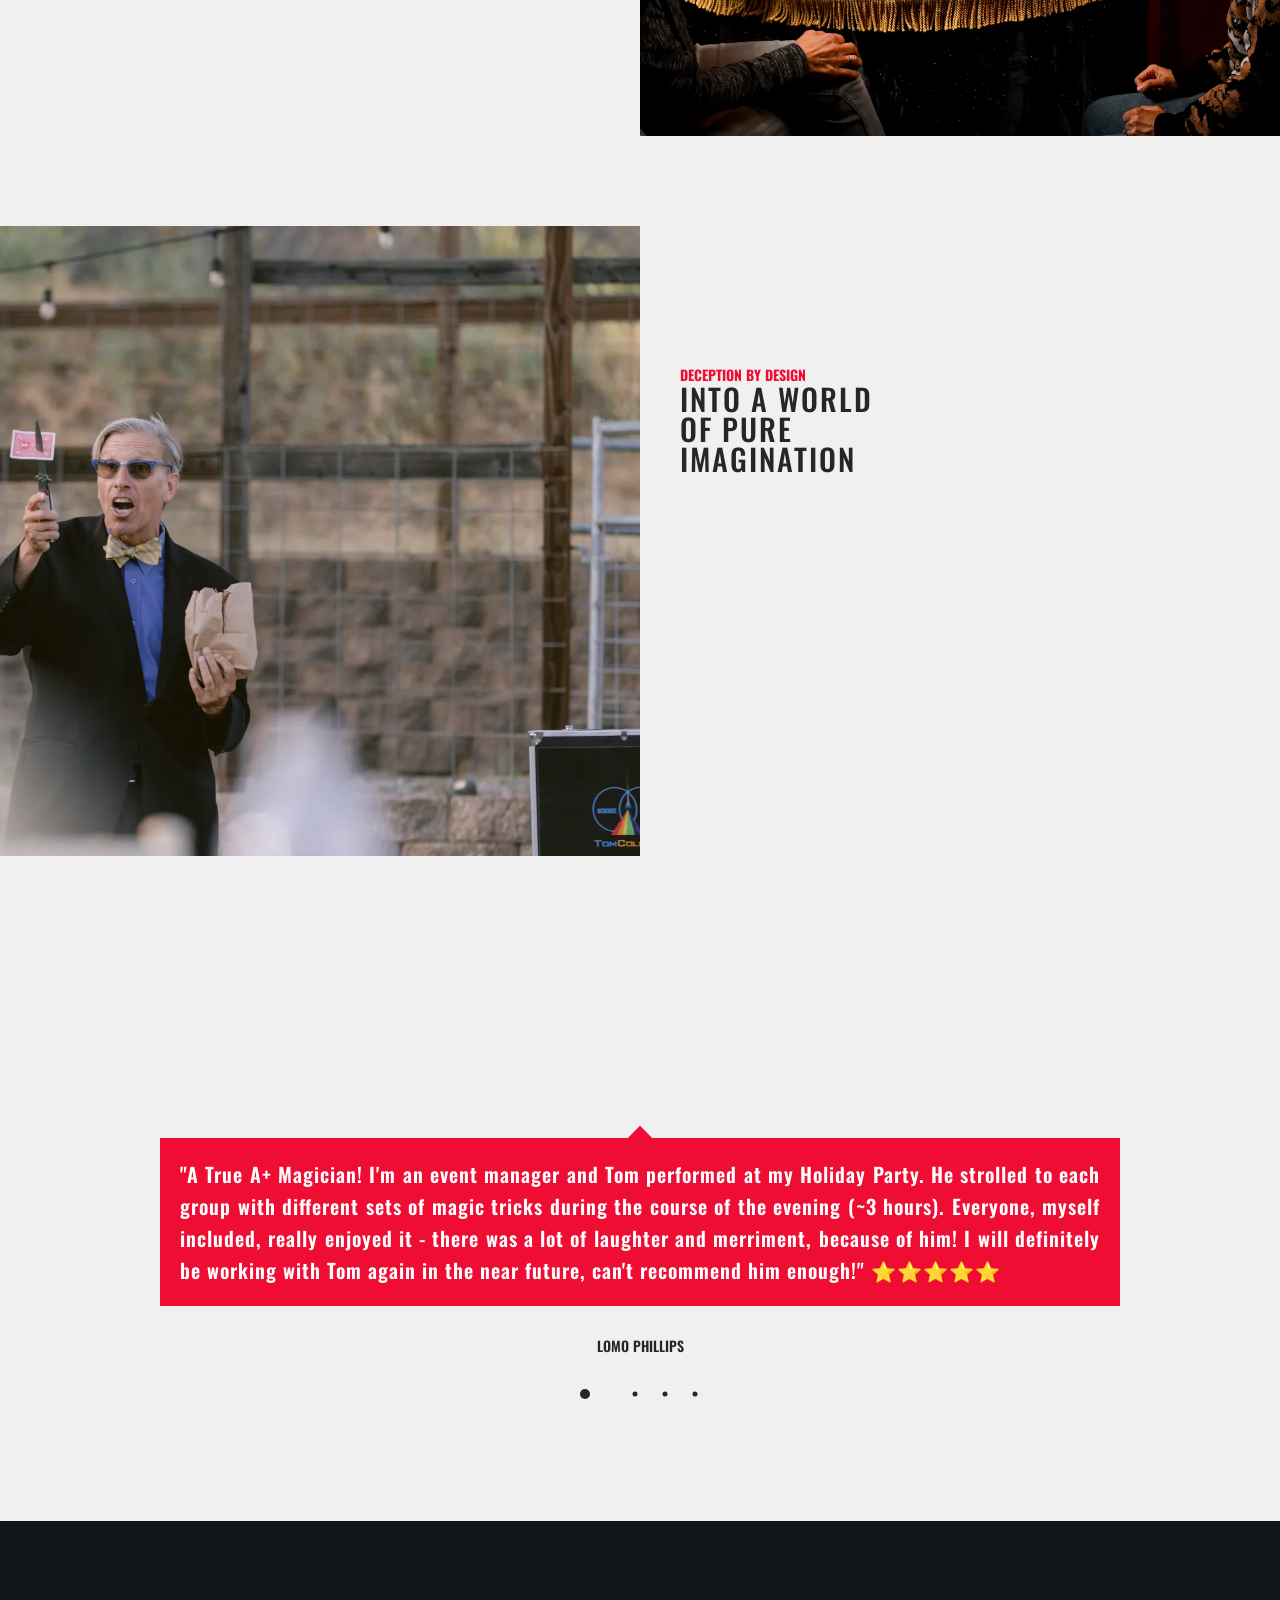
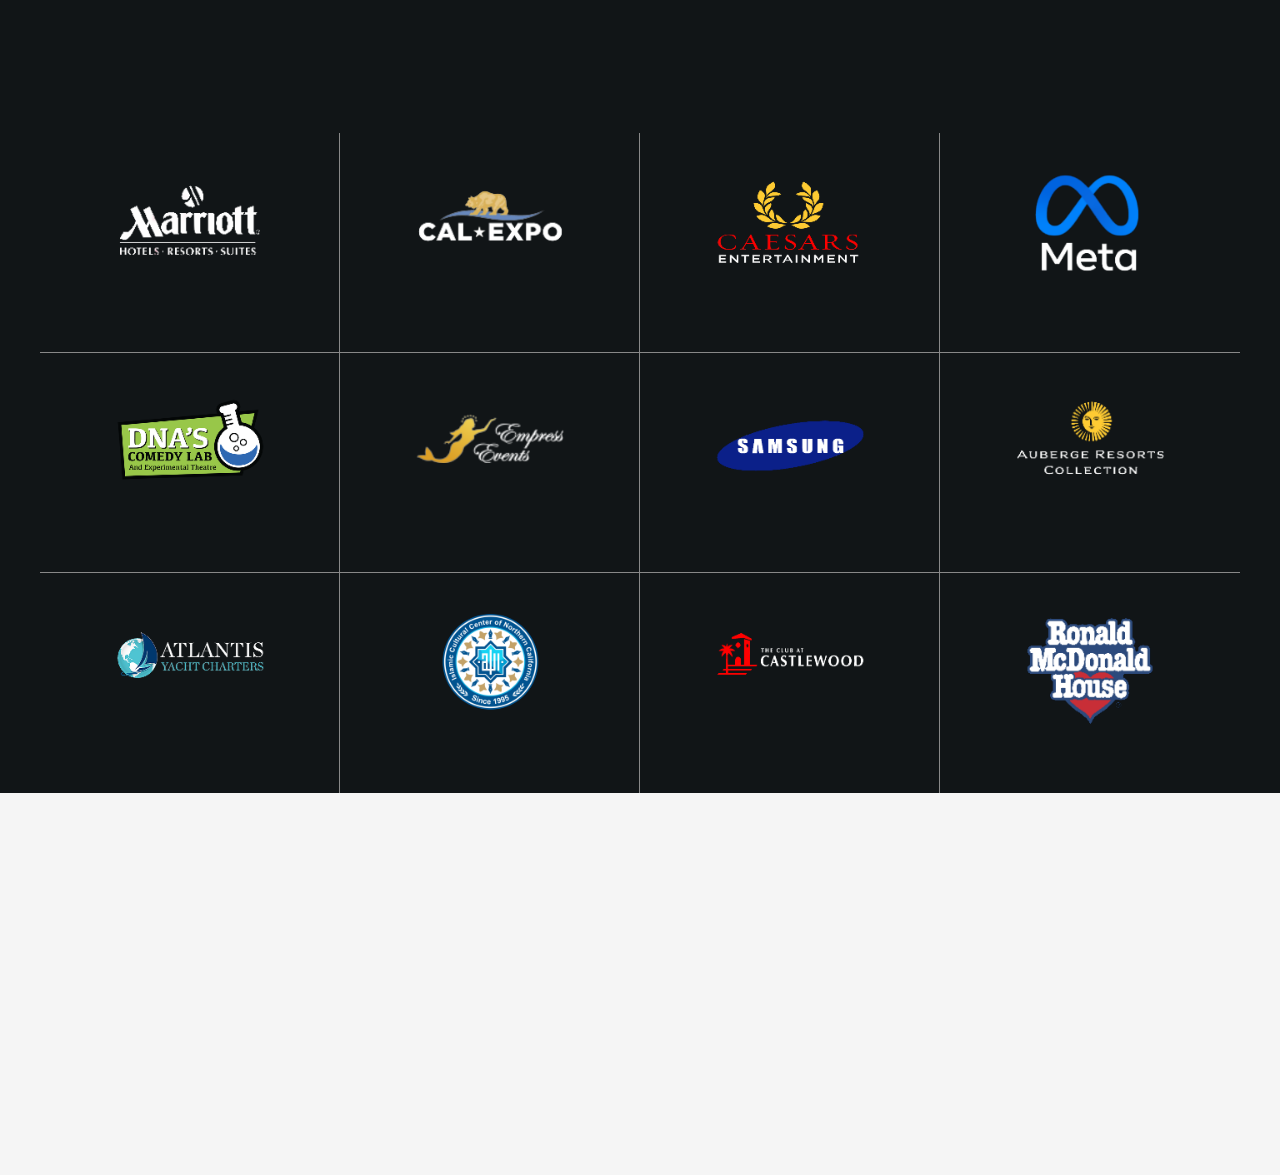
<file: media.html>
<!DOCTYPE html>
<html lang="en">
    <head>
        <meta charset="utf-8">
        <meta name="viewport" content="width=device-width, initial-scale=1">

        <title>MEDIA Tom Collett Magic</title>
        <meta http-equiv="refresh" content="0; url=index.html">

             <link rel="apple-touch-icon" href="img/home-one/apple-touch-icon.png"> 
             <link rel="shortcut icon" type="image/x-icon" href="assets/favicon.png">        
             <!-- Place favicon.ico in the root directory -->

		<!-- fonts -->
		<link href="https://fonts.googleapis.com/css?family=Open+Sans:300,400,500,600,700%7COswald:300,400,500,600,700" rel="stylesheet" type="text/css">
		
		<!-- styles -->	
        <link href="assets/css/plugins.css" rel="stylesheet" type="text/css">
        <link href="assets/css/style.css" rel="stylesheet" type="text/css">
	</head>
	<body>
		<!-- to-top-btn start -->
		<a class="to-top-btn pointer-small" href="#up">
			  <span class="to-top-arrow"></span>		    
		</a><!-- to-top-btn end -->
	    
	    <!-- header start -->
	    <header class="fixed-header">
		    <!-- header-flex-box start -->
			<div class="header-flex-box">
			    <!-- logo start -->
				<a href="index.html" class="logo pointer-large">
					<div class="logo-img-box">
				        <img class="logo-white" src="assets/images/logo/logo-white.png" alt="logo">
				        <img class="logo-black" src="assets/images/logo/logo-black.png" alt="logo">
			        </div>
		        </a><!-- logo end -->
		        
				<!-- menu-open start -->	
				<div class="menu-open pointer-large">
					<span class="hamburger"></span>
				</div><!-- menu-open end -->
		    </div><!-- header-flex-box end -->
		</header><!-- header end -->
		
<!-- nav-container start -->	
		<nav class="nav-container dark-bg-1">
			<!-- nav-logo start -->
			<div class="nav-logo">
				<img src="assets/images/logo/logo-white.png" alt="logo">
			</div><!-- nav-logo end -->
			
			<!-- menu-close -->
			<div class="menu-close pointer-large"></div>

			<!-- dropdown-close-box start -->
			<div class="dropdown-close-box">
				<div class="dropdown-close pointer-large">
					<span></span>
				</div>
			</div><!-- dropdown-close-box end -->

		        <!-- nav-menu start -->
			<ul class="nav-menu dark-bg-1">
                                <!-- nav-box start -->
				<li class="nav-box nav-bg-change">
					<a href="index.html" class="pointer-large nav-link">>
						<span class="nav-btn" data-text="Home">Home</span>
	                                </a>
					<div class="nav-bg" style="background-image: url(assets/images/bg3.jpg);"></div>
				</li><!-- nav-box end -->

				<!-- nav-box start -->
				<li class="nav-box nav-bg-change">
					<a href="about.html" class="pointer-large nav-link">
						<span class="nav-btn" data-text="About">About</span>
					</a>
					<div class="nav-bg" style="background-image: url(assets/images/bg1.jpg);"></div>
				</li><!-- nav-box end -->

				<!-- nav-box start -->
				<li class="nav-box nav-bg-change">
					<a href="shows.html" class="pointer-large nav-link">
						<span class="nav-btn" data-text="Shows">Shows</span>
					</a>
					<div class="nav-bg" style="background-image: url(assets/images/bg2.jpg);"></div>
				</li><!-- nav-box end -->

				<!-- nav-box start -->
				<li class="nav-box nav-bg-change">
					<a href="contact.html" class="pointer-large nav-link">
						<span class="nav-btn" data-text="Contact">Contact</span>
					</a>
					<div class="nav-bg" style="background-image: url(assets/images/bg3.jpg);"></div>
				</li><!-- nav-box end -->
			</ul><!-- nav-menu end -->
		</nav><!-- nav-container end -->
	    
		<!-- animsition-overlay start -->
		<main>
			<!-- page-head start -->
			<section id="up" class="page-head flex-min-height-box dark-bg-1">
				<!-- page-head-bg -->
				<div class="page-head-bg" style="background-image: url(assets/images/bg11.jpg);"></div>
				
				<!-- flex-min-height-inner start -->
	  			<div class="flex-min-height-inner">
		  			<!-- flex-container start -->
		  			<div class="container top-bottom-padding-120 flex-container response-999">
			  			<!-- column start -->
			  			<div class="six-columns six-offset">
				  			<div class="content-left-margin-40">
				  				<h2 class="large-title-bold">
									<span class="load-title-fill tr-delay03" data-text="Media Magic">Media Magic</span><br>
									<span class="load-title-fill tr-delay04" data-text="Promo Pix">Promo Pix</span><br>
									<span class="load-title-fill tr-delay05" data-text="Sizzle Reel">Sizzle Reel</span>
								</h2>
								<p class="p-style-bold-up text-height-20 d-flex-wrap">
									<span class="load-title-fill tr-delay08" data-text="A Picture">A Picture</span>
									<span class="load-title-fill tr-delay09" data-text="Paints a">Paints a</span>
									<span class="load-title-fill tr-delay10" data-text="Thousand Words">Thousand Words</span>
								</p>
				  			</div>
			  			</div><!-- column end -->
		  			</div><!-- flex-container end -->
	  			</div><!-- flex-min-height-inner end -->
	  			
	  			<!-- scroll-btn start -->
				<a href="#down" class="scroll-btn pointer-large">
					<div class="scroll-arrow-box">
						<span class="scroll-arrow"></span>
					</div>
					<div class="scroll-btn-flip-box">
						<span class="scroll-btn-flip" data-text="Scroll">Scroll</span>
					</div>
				 </a><!-- scroll-btn end -->
			</section><!-- page-head end -->

                        <!-- Photos start -->
			<div class="dark-bg-1 top-padding-120 bottom-padding-100" data-midnight="black">
				<!-- flex-container start -->
				<div class="flex-container container project-content">

                                        <!-- column start -->
					<div class="four-columns bottom-padding-60">
						<div class="content-left-margin-20">
							<a class="photo-popup pointer-zoom" href="assets/images/media1.jpg">
								<img src="assets/images/media1.jpg" alt="title">
							</a>
						</div>
					</div>
                                        <!-- column end -->

					<!-- column start -->
					<div class="four-columns bottom-padding-60">
						<div class="content-left-right-margin-20">
							<a class="photo-popup pointer-zoom" href="assets/images/media3.jpg">
								<img src="assets/images/media3.jpg" alt="title">
							</a>
						</div>
					</div>
                                        <!-- column end -->

					<!-- column start -->
					<div class="four-columns bottom-padding-60">
						<div class="content-right-margin-10">
							<a class="photo-popup pointer-zoom" href="assets/images/media2.jpg">
								<img src="assets/images/media2.jpg" alt="title">
							</a>
						</div>
					</div>
                                        <!-- column end -->

				</div>
                             <!-- flex-container end -->
			</div
                        <!-- Photos end -->

			<!-- Photos2 start -->
			<div class="dark-bg-1 top-padding-140 bottom-padding-60" data-midnight="black">
				
				<!-- container start -->
				<div class="container small">
					<div class="bottom-padding-60">
						<a class="photo-popup pointer-zoom" href="assets/images/bg1.jpg">
							<img src="assets/images/bg1.jpg" alt="title">
						</a>
					</div>
					<div class="bottom-padding-60">
						<a class="photo-popup pointer-zoom" href="assets/images/bg2.jpg">
							<img src="assets/images/bg2.jpg" alt="title">
						</a>
					</div>
					<div class="bottom-padding-60">
						<a class="photo-popup pointer-zoom" href="assets/images/bg3.jpg">
							<img src="assets/images/bg3.jpg" alt="title">
						</a>
					</div>
					<div class="bottom-padding-60">
						<a class="photo-popup pointer-zoom" href="assets/images/bg4.jpg">
							<img src="assets/images/bg4.jpg" alt="title">
						</a>
					</div>
				</div><!-- container end -->
			</div><!-- Photos2 end -->

			<!-- video-content-bg start -->
			<div class="video-content-bg" style="background-image:url(assets/images/bg5.jpg)">
				<div class="bg-overlay"></div>
				<a href="https://www.youtube.com/watch?v=Mjyuv6VBzco" class="video-play-button popup-youtube pointer-large">
					<span></span>
				</a>
			</div>
                        <!-- video-content-bg end -->
		
		</main>
                <!-- animsition-overlay end -->
		
                <!-- footer start -->
		<footer class="footer dark-bg-1">
			<!-- flex-container start -->
			<div class="flex-container container top-bottom-padding-90">
				<!-- column start -->
				<div class="two-columns bottom-padding-60">
					<div class="content-right-margin-10 footer-center-mobile">
						<img class="footer-logo" src="assets/images/logo/logo-white.png" alt="logo">
					</div>
				</div><!-- column end -->

				<!-- column start -->
				<div class="three-columns bottom-padding-60">
					<div class="content-left-right-margin-10">
						<ul class="footer-menu text-color-4">
							<li><a class="pointer-large small-title-oswald hover-color" href="index.html">Home</a></li>
							<li><a class="pointer-large small-title-oswald hover-color" href="about.html">About</a></li>
							<li><a class="pointer-large small-title-oswald hover-color" href="shows.html">Shows</a></li>
							<li><a class="pointer-large small-title-oswald hover-color" href="contact.html">Contact</a></li>
						</ul>
					</div>
				</div><!-- column end -->

				<!-- column start -->
				<div class="four-columns bottom-padding-60">
					<div class="content-left-right-margin-10 footer-center-mobile">
						<ul class="footer-information text-color-4">
							<li><i class="far fa-envelope"></i><a href="mailto:tom@tomcollettmagic.com" class="xmedium-title-oswald">tom@tomcollettmagic.com</a></li>
							<li><i class="fas fa-mobile-alt"></i><a href="tel:+1 510 364 3336" class="xmedium-title-oswald">+1 510 364 3336</a></li>
					</div>
				</div><!-- column end -->
				<!-- column start -->
				<div class="three-columns bottom-padding-60">
					<div class="content-left-margin-10">
						<ul class="footer-social">
							
							<li>
								<div class="flip-btn-box">
                                                                        <a href="https://www.facebook.com/profile.php?id=100064111926044" target=blank class="flip-btn pointer-medium" data-text="Facebook">Facebook</a>
								</div>
							</li>
                                                         <li>
								<div class="flip-btn-box">
                                                                        <a href="https://www.youtube.com/@tomcollettmagic" target=blank class="flip-btn pointer-medium" data-text="Youtube">Youtube</a>
								</div>
							</li>
						</ul>
					</div>
				</div><!-- column end -->
				<!-- column start -->
				<div class="twelve-columns">
					<p class="p-letter-style text-color-4 footer-copyright">&copy; Copyright <span class="copyright-year"></span> Tom Collett</p>
				</div><!-- column end -->
			</div><!-- flex-container end -->
		</footer><!-- footer end -->	
		
		<!-- scripts --> 
        <script src="assets/js/plugins.js"></script> 
        <script src="assets/js/main.js"></script>
	</body>
</html>
</file>
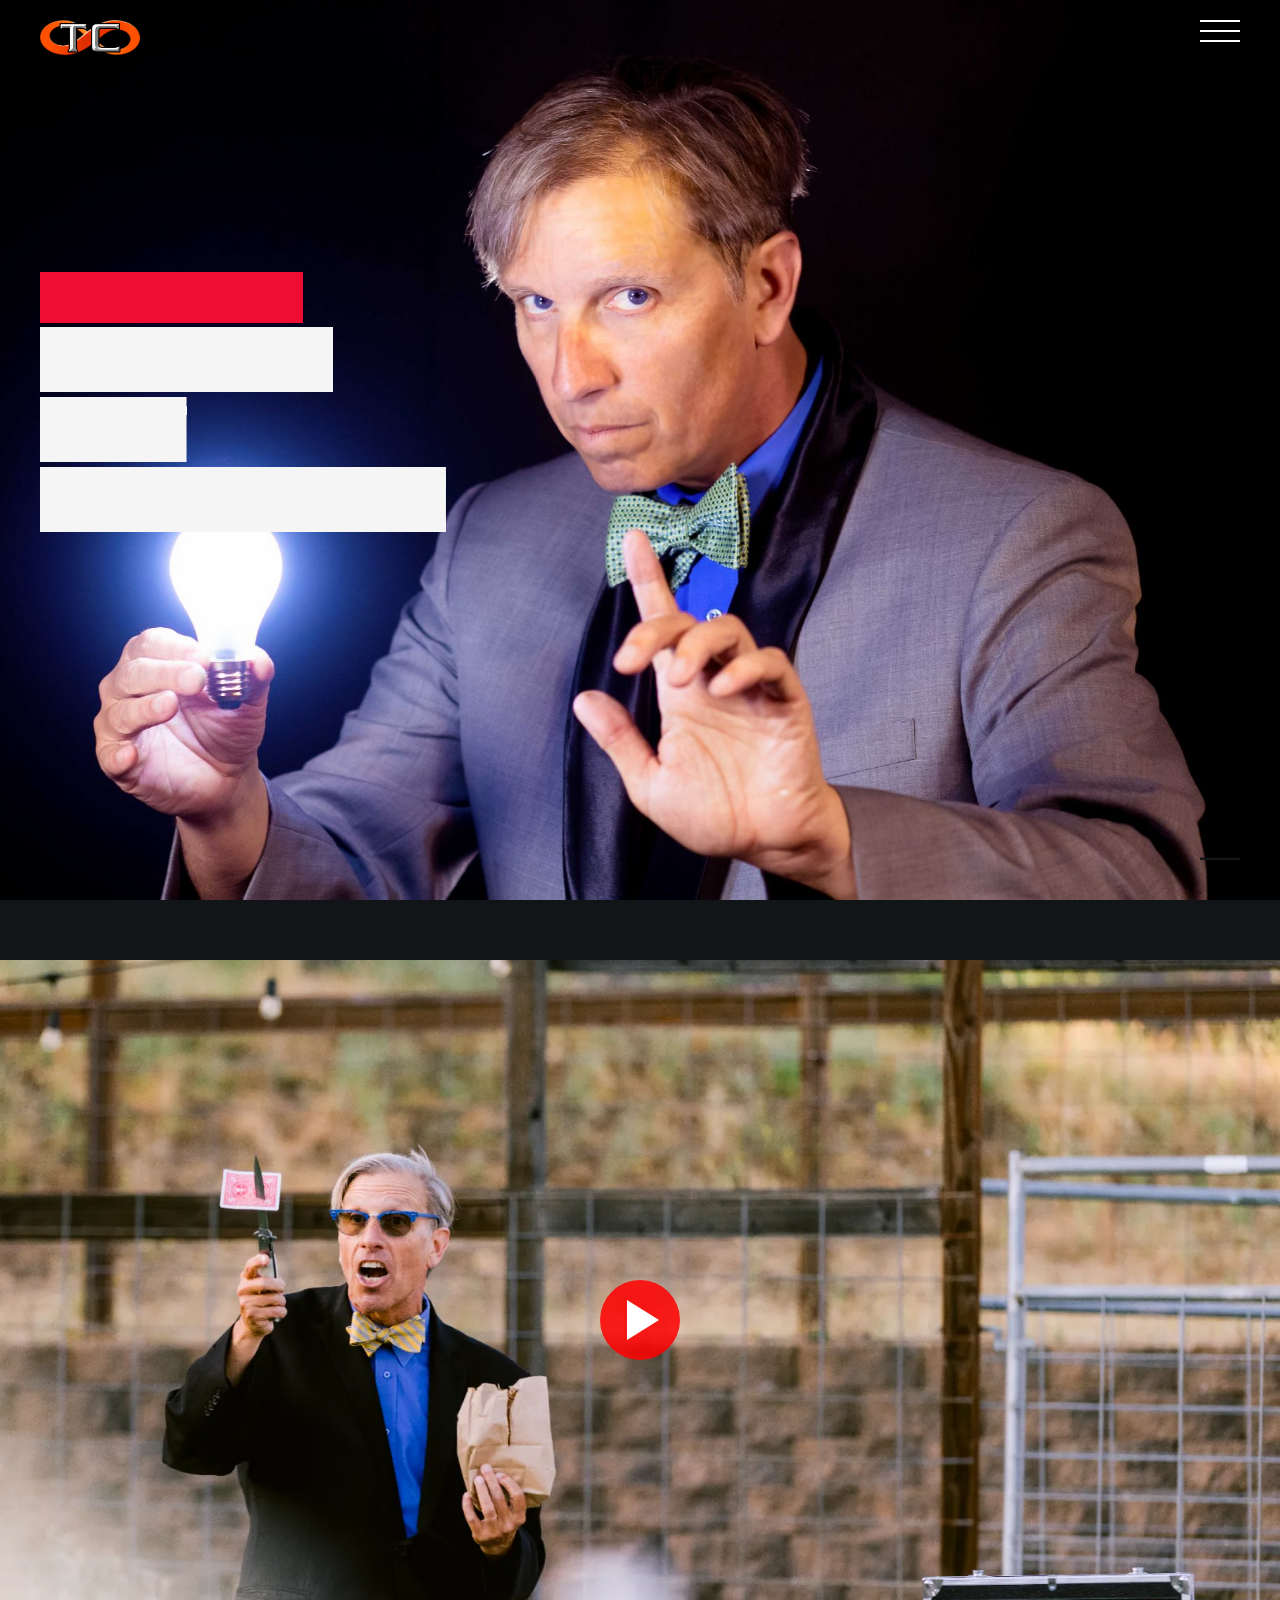
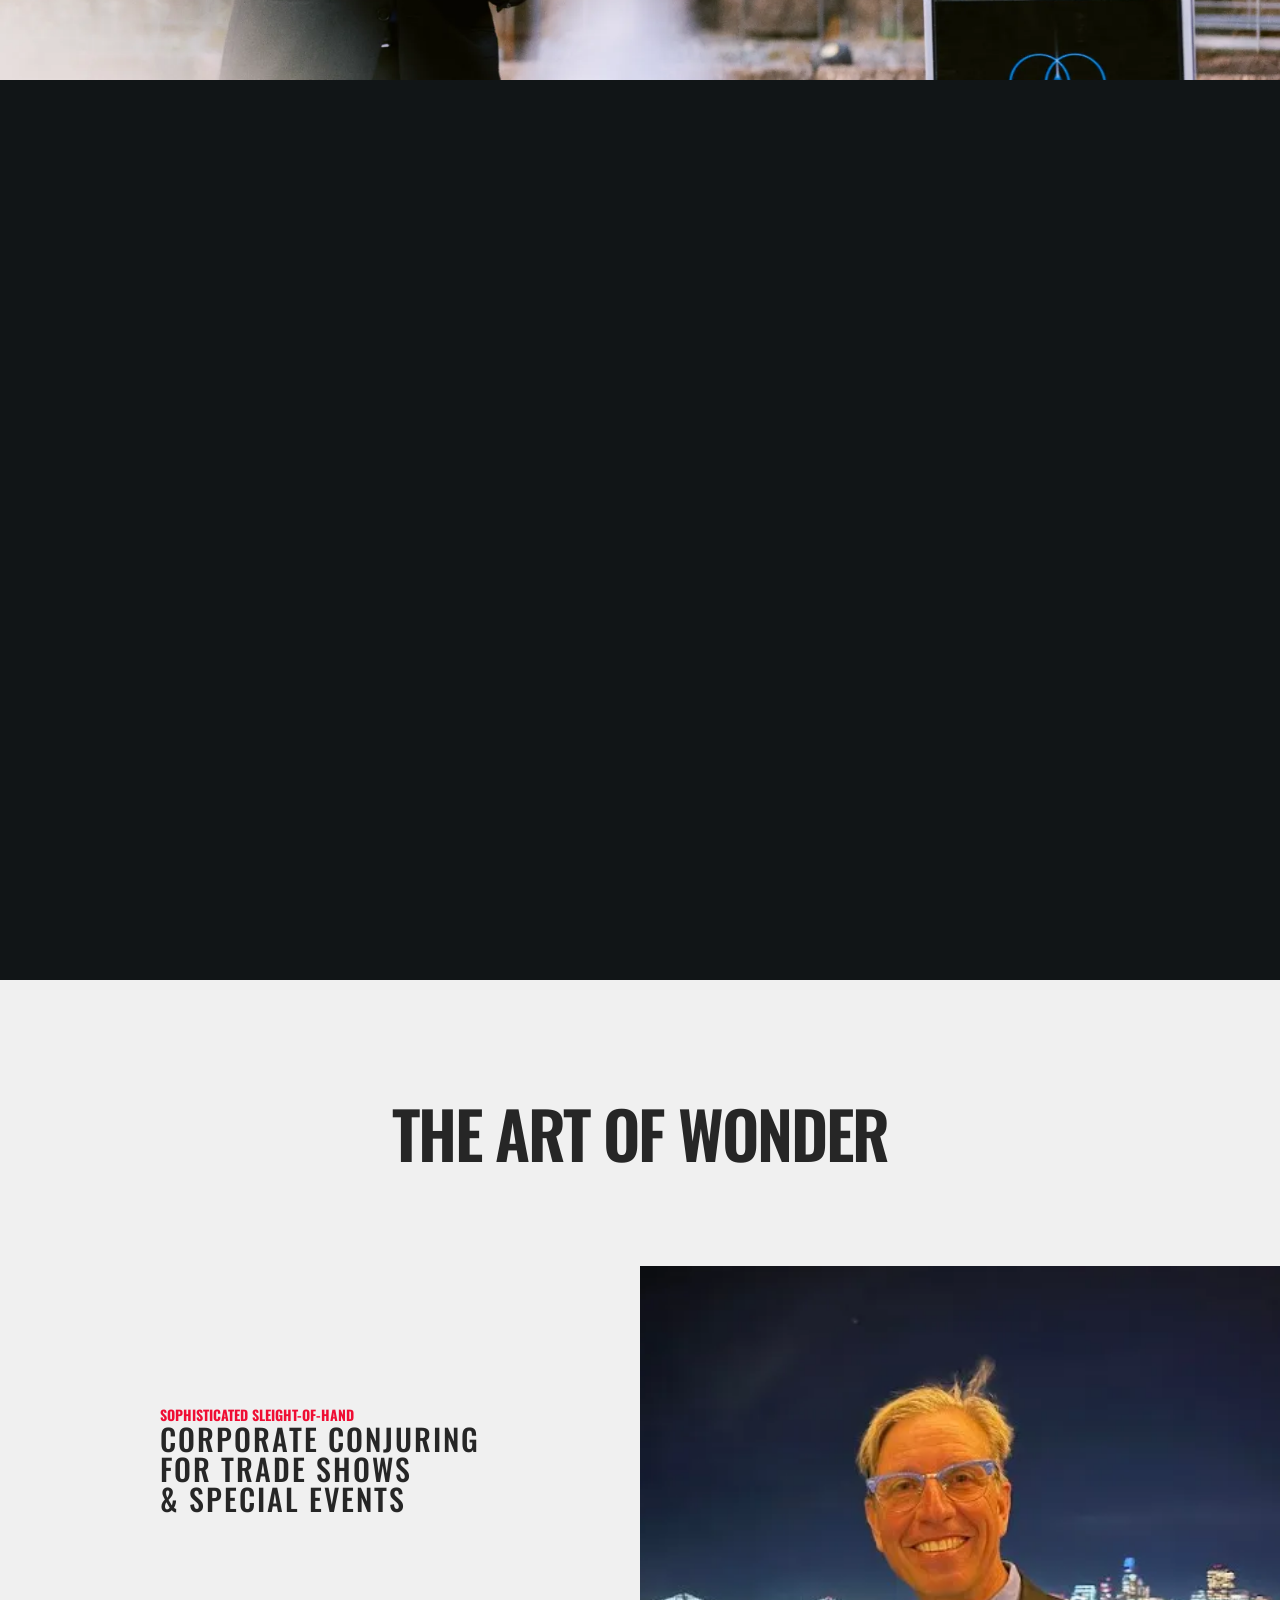
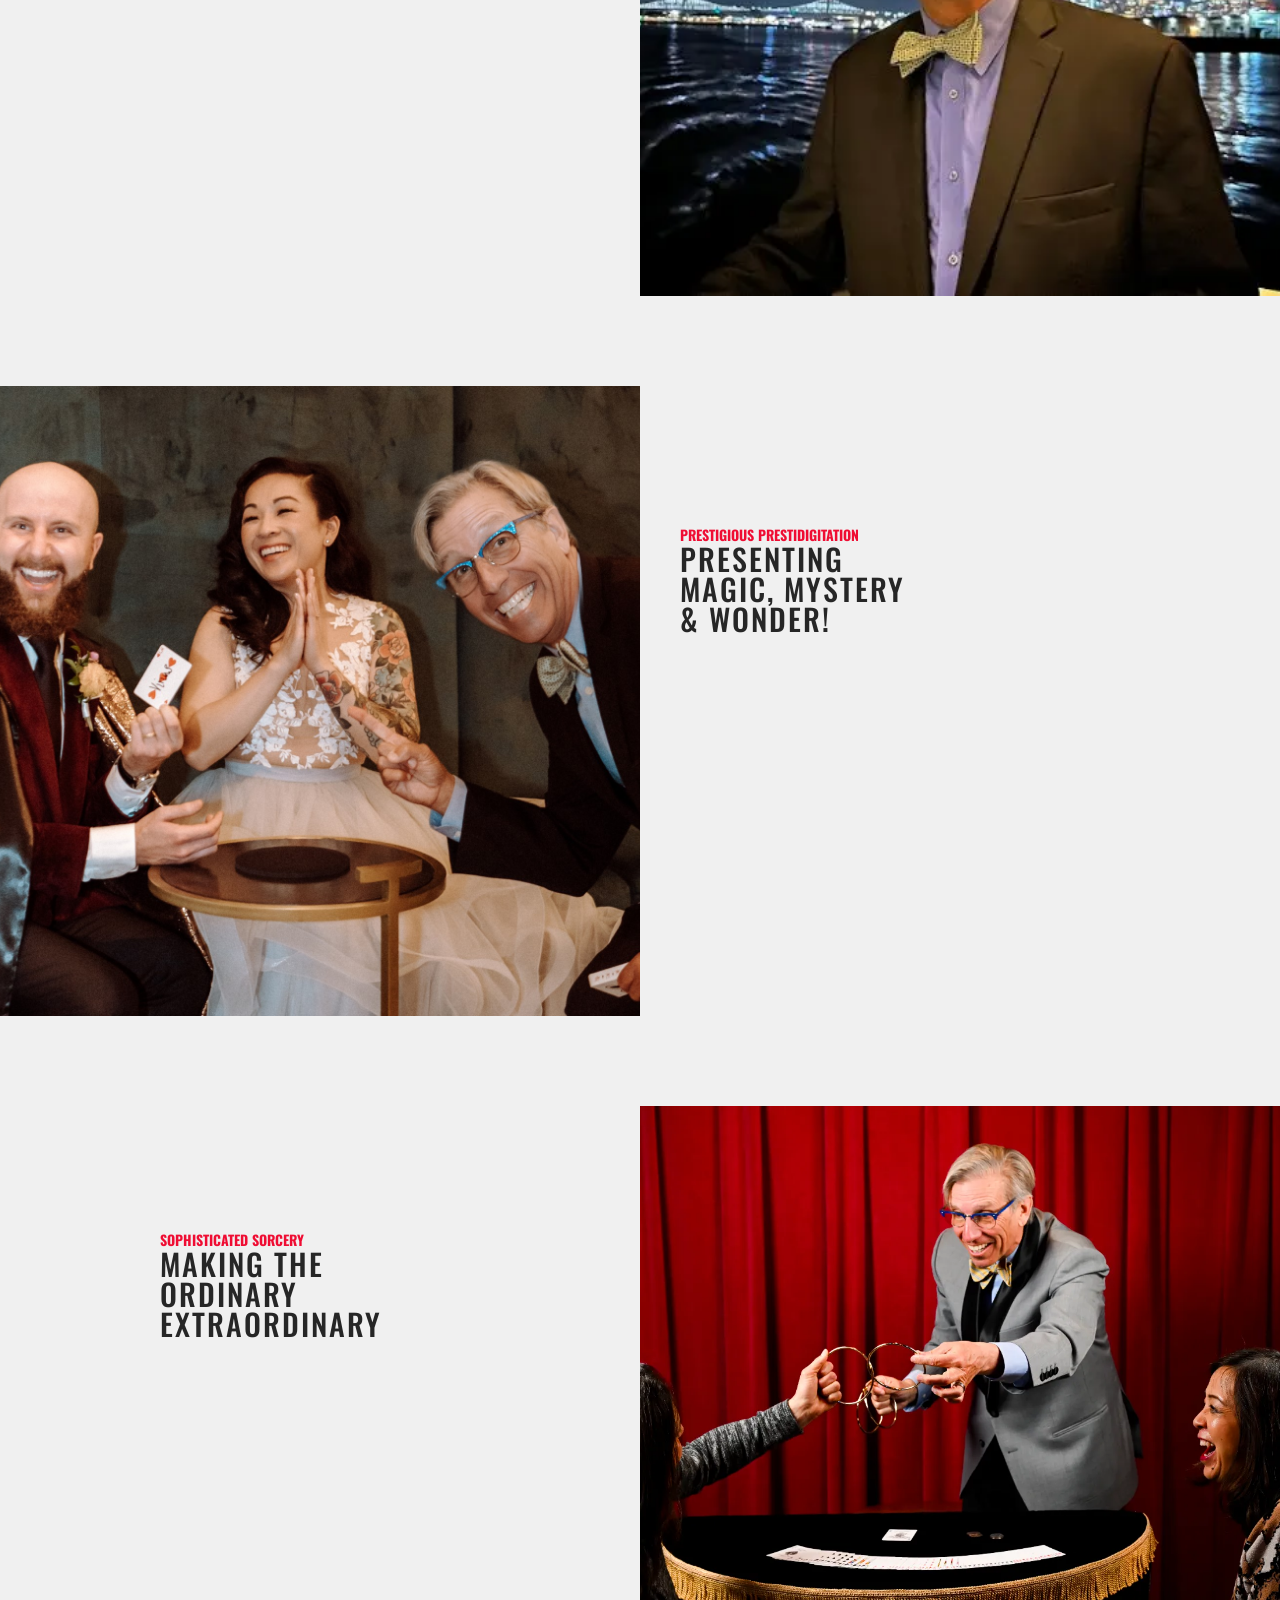
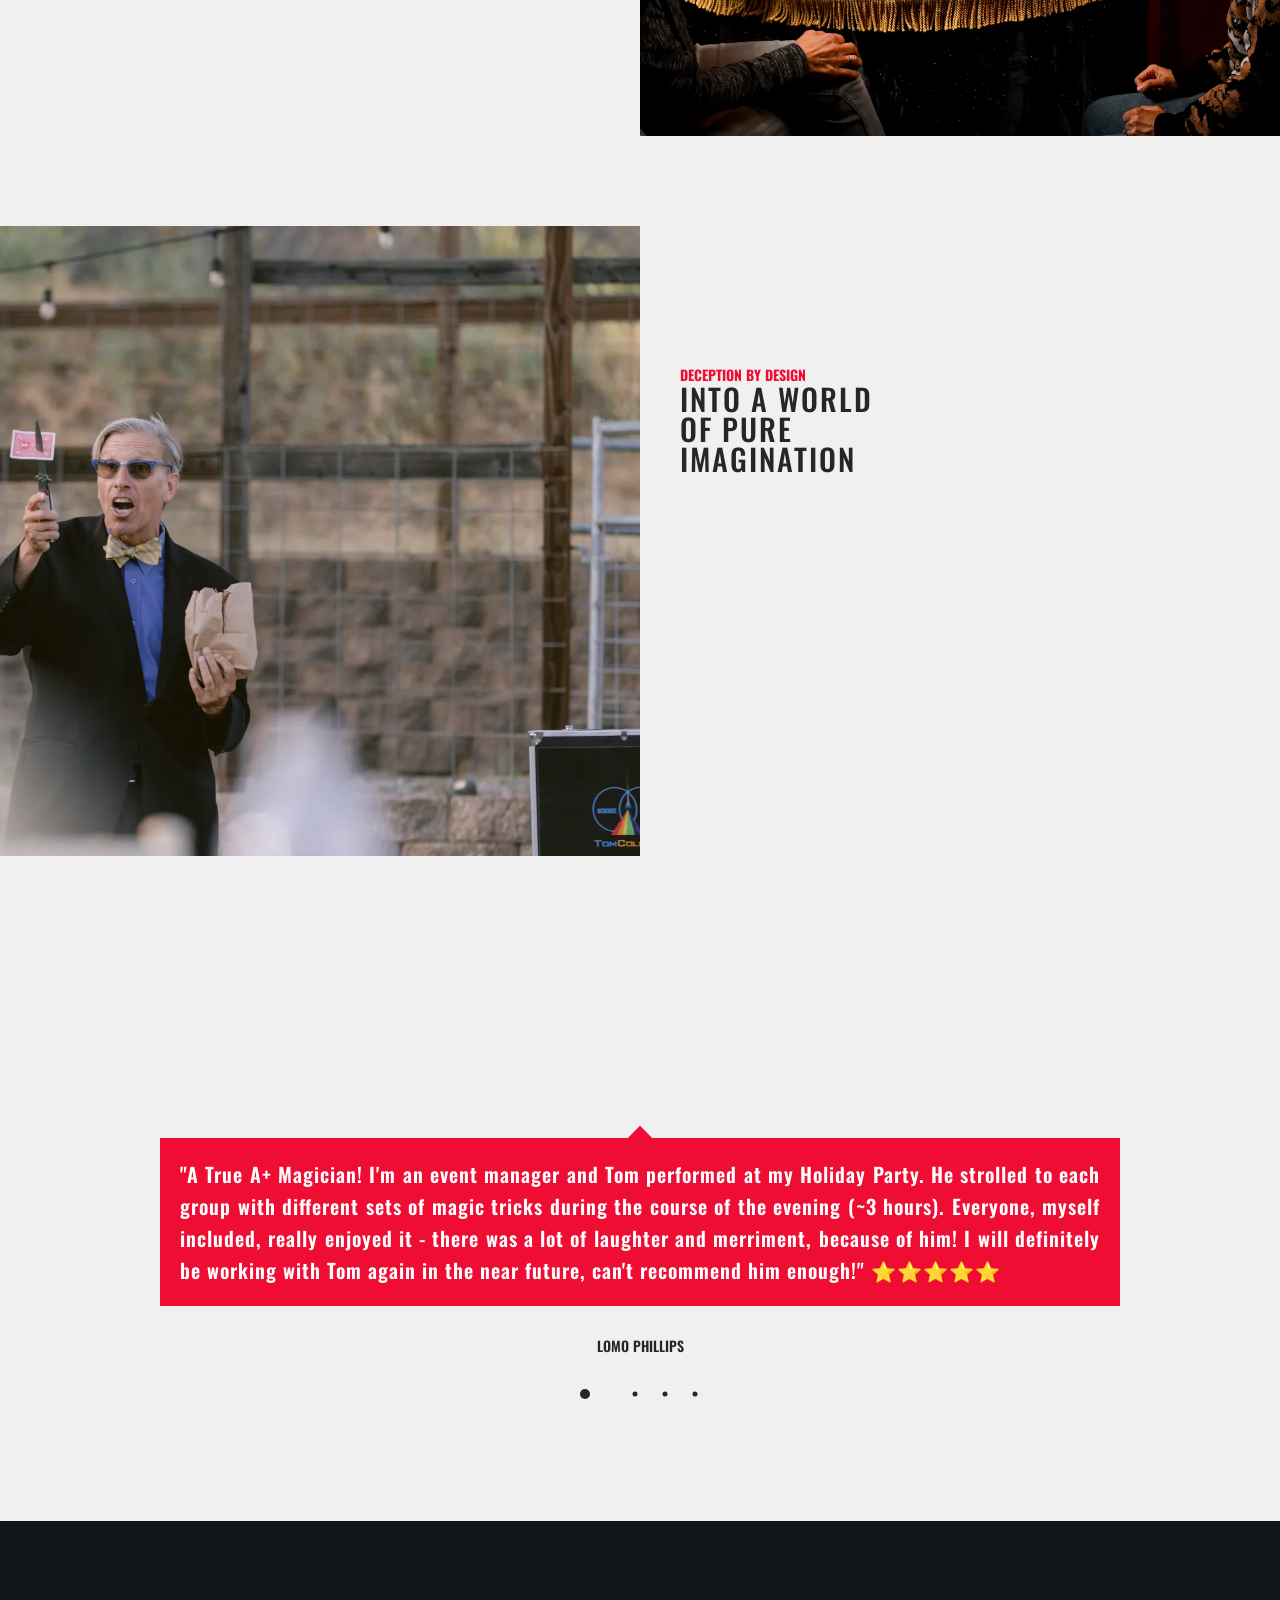
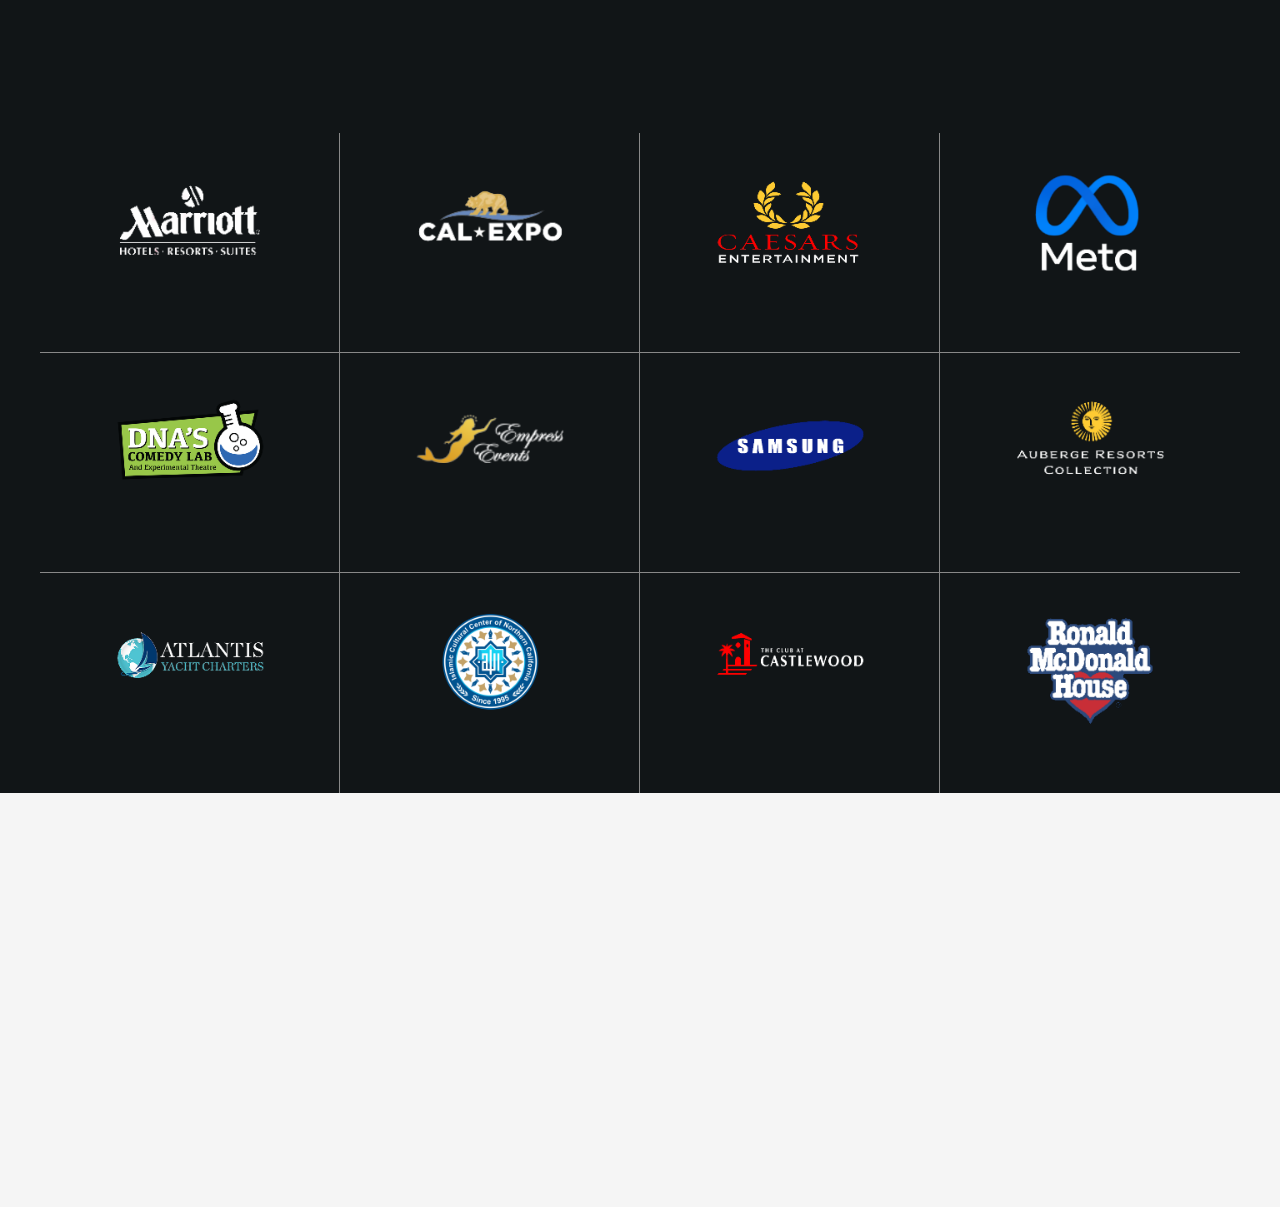
<file: news.html>
<!DOCTYPE html>
<html lang="en">
    <head>
        <meta charset="utf-8">
        <meta name="viewport" content="width=device-width, initial-scale=1">

        <title>NEWS Tom Collett Magic</title>
        <meta http-equiv="refresh" content="0; url=index.html">

             <link rel="apple-touch-icon" href="img/home-one/apple-touch-icon.png"> 
             <link rel="shortcut icon" type="image/x-icon" href="assets/favicon.png">        
             <!-- Place favicon.ico in the root directory -->

		<!-- fonts -->
		<link href="https://fonts.googleapis.com/css?family=Open+Sans:300,400,500,600,700%7COswald:300,400,500,600,700" rel="stylesheet" type="text/css">
		
		<!-- styles -->	
        <link href="assets/css/plugins.css" rel="stylesheet" type="text/css">
        <link href="assets/css/style.css" rel="stylesheet" type="text/css">
	</head>
	<body>
		<!-- to-top-btn start -->
		<a class="to-top-btn pointer-small" href="#up">
			  <span class="to-top-arrow"></span>		    
		</a><!-- to-top-btn end -->
	    
	    <!-- header start -->
	    <header class="fixed-header">
		    <!-- header-flex-box start -->
			<div class="header-flex-box">
			    <!-- logo start -->
				<a href="index.html" class="logo pointer-large">
					<div class="logo-img-box">
				        <img class="logo-white" src="assets/images/logo/logo-white.png" alt="logo">
				        <img class="logo-black" src="assets/images/logo/logo-black.png" alt="logo">
			        </div>
		        </a><!-- logo end -->
		        
				<!-- menu-open start -->	
				<div class="menu-open pointer-large">
					<span class="hamburger"></span>
				</div><!-- menu-open end -->
		    </div><!-- header-flex-box end -->
		</header><!-- header end -->
		
                <!-- nav-container start -->	
		<nav class="nav-container dark-bg-1">
			<!-- nav-logo start -->
			<div class="nav-logo">
				<img src="assets/images/logo/logo-white.png" alt="logo">
			</div><!-- nav-logo end -->
			
			<!-- menu-close -->
			<div class="menu-close pointer-large"></div>

			<!-- dropdown-close-box start -->
			<div class="dropdown-close-box">
				<div class="dropdown-close pointer-large">
					<span></span>
				</div>
			</div><!-- dropdown-close-box end -->

			<!-- nav-menu start -->
			<ul class="nav-menu dark-bg-1">
                                <!-- nav-box start -->
				<li class="nav-box nav-bg-change">
					<a href="index.html" class="pointer-large nav-link">>
						<span class="nav-btn" data-text="Home">Home</span>
	                                </a>
					<div class="nav-bg" style="background-image: url(assets/images/bg3.jpg);"></div>
				</li><!-- nav-box end -->

				<!-- nav-box start -->
				<li class="nav-box nav-bg-change">
					<a href="about.html" class="pointer-large nav-link">
						<span class="nav-btn" data-text="About">About</span>
					</a>
					<div class="nav-bg" style="background-image: url(assets/images/bg1.jpg);"></div>
				</li><!-- nav-box end -->

				<!-- nav-box start -->
				<li class="nav-box nav-bg-change">
					<a href="shows.html" class="pointer-large nav-link">
						<span class="nav-btn" data-text="Shows">Shows</span>
					</a>
					<div class="nav-bg" style="background-image: url(assets/images/bg2.jpg);"></div>
				</li><!-- nav-box end -->

				<!-- nav-box start -->
				<li class="nav-box nav-bg-change">
					<a href="contact.html" class="pointer-large nav-link">
						<span class="nav-btn" data-text="Contact">Contact</span>
					</a>
					<div class="nav-bg" style="background-image: url(assets/images/bg3.jpg);"></div>
				</li><!-- nav-box end -->
			</ul><!-- nav-menu end -->
		</nav><!-- nav-container end -->
	    
		<!-- animsition-overlay start -->
		<main>
			<!-- page-head start -->
			<section id="up" class="page-head flex-min-height-box dark-bg-1">
				<!-- page-head-bg -->
				<div class="page-head-bg" style="background-image: url(assets/images/bg13.jpg);"></div>
				
				<!-- flex-min-height-inner start -->
	  			<div class="flex-min-height-inner">
		  			<!-- flex-container start -->
		  			<div class="container top-bottom-padding-120 flex-container response-999">
			  			<!-- column start -->
			  			<div class="six-columns six-offset">
				  			<div class="content-left-margin-40">
				  				<h2 class="large-title-bold">
									<span class="load-title-fill tr-delay03" data-text="Upcoming Shows">UpcomingShows </span><br>
									<span class="load-title-fill tr-delay04" data-text="latest news">The latest news</span><br>
									<span class="load-title-fill tr-delay05" data-text="and stories">and stories</span>
								</h2>
								<p class="p-style-bold-up text-height-20 d-flex-wrap">
									<span class="load-title-fill tr-delay08" data-text="Let's Go">Let's Go</span>
									<span class="load-title-fill tr-delay09" data-text="On With">On With</span>
									<span class="load-title-fill tr-delay10" data-text="The Show!">The Show!</span>
								</p>
								
				  			</div>
			  			</div><!-- column end -->
		  			</div><!-- flex-container end -->
	  			</div><!-- flex-min-height-inner end -->
	  			
	  			<!-- scroll-btn start -->
				<a href="#down" class="scroll-btn pointer-large">
					<div class="scroll-arrow-box">
						<span class="scroll-arrow"></span>
					</div>
					<div class="scroll-btn-flip-box">
						<span class="scroll-btn-flip" data-text="Scroll">Scroll</span>
					</div>
				 </a><!-- scroll-btn end -->
			</section><!-- page-head end -->

	<!-- Intro start -->
			<section id="down" class="dark-bg-1 flex-min-height-box">
				<!-- flex-min-height-inner start -->
				<div class="flex-min-height-inner">
					<!-- container start -->
					<div class="container small top-bottom-padding-120">
						<!-- flex-container start -->
						<div data-animation-container class="flex-container">
							<!-- column start -->
							<div class="twelve-columns text-center">
								<h2 class="large-title text-height-12">
									<span data-animation-child class="title-fill" data-animation="title-fill-anim" data-text="From the Wizard's Desk">From the Magician's Desk</span><br>
								</h2>
							</div><!-- column end -->
                                                        <!-- column start -->
							<div class="twelve-columns text-center">
								<p data-animation-child class="p-style-medium text-color-5 fade-anim-box tr-delay04" data-animation="fade-anim"><strong><em><!-- column start -->
							<div class="twelve-columns text-center">
								<p data-animation-child class="p-style-medium text-color-5 fade-anim-box tr-delay04" data-animation="fade-anim"><strong><em>“There are only two ways to live your life. One is as though nothing is a miracle.</br>The other is as though everything is a miracle.”</br>Albert Einstein</em></strong></p>
							</div><!-- column end --></em></strong></p>
							</div><!-- column end -->
							<!-- column start -->
							<div class="six-columns">
								<div class="content-right-margin-20">
									<p data-animation-child class="p-style-medium text-color-5 fade-anim-box tr-delay02" data-animation="fade-anim"><strong>The past few years have been very strange for me, other magicians I know, and pretty much everyone else on the planet. Covid brought about challenges and opportunities, but I think the thing that bothered me most was not being with people. I am very social and I relish gathering with new friends, old friends, and family.</BR>As a magician, I feel like the best way to experience magic is live and in person. I can remember the way I felt when I saw my magic teacher vanish a coin or make two sponge balls appear in my hand. It was wonderful!</strong></p>
								</div>
							</div><!-- column end -->
							<!-- column start -->
							<div class="six-columns">
								<div class="content-left-margin-20">
									<p data-animation-child class="p-style-medium text-color-5 fade-anim-box tr-delay03" data-animation="fade-anim"><strong>I just finished the 2022 holiday season, always my busiest time of the year, and I had so much fun performing all over the bay area and beyond. Some of the highlights were performing on a holiday yacht cruise, at a Napa resort wedding, and at a super fun Marin New Year’s Eve party.</BR>2023 is off to a great start, as a colleague and I re-created the magic castle at a private party in San Francisco. We performed five formal close-up shows and performed strolling magic as well. It reminded me of how much I love what I do. I got to attend a ridiculously fun party with people I genuinely enjoyed meeting and spending time with - all as part of my job. The old adage is definitely spot-on - It isn’t work if you love it!</strong></p>
								</div>
							</div><!-- column end -->
                                                      </div>
						</div><!-- flex-container end -->
					</div><!-- container end -->
				</div><!-- flex-min-height-inner end -->
			</section>
                        <!-- Intro end -->

                        <!-- Gallery start -->
			<section class="light-bg-1 bottom-padding-30 top-padding-120" data-midnight="black">
				<!-- container start -->
				<div data-animation-container class="container small bottom-padding-60 text-center">
					<h2 class="large-title text-height-10 text-color-1">Now Booking through 2023</h2><br>
					<p data-animation-child class="fade-anim-box tr-delay02 text-color-1 small-title-oswald top-margin-5" data-animation="fade-anim"><strong>Limited dates available</strong></p>
				</div><!-- container end -->
				
				<!-- bottom-padding-90 start -->
				<div class="bottom-padding-90">
					<!-- portfolio-content start -->
					<div class="portfolio-content flex-min-height-box">
						<!-- portfolio-content-inner start -->
						<div class="portfolio-content-inner flex-min-height-inner">
							<!-- flex-container start -->
							<div class="flex-container container small">
								<!-- column start -->
								<div data-animation-container class="six-columns">
									<div class="content-right-margin-40">
										<span class="small-title-oswald red-color"><strong>Magic, Mystery & Wonder!</strong></span>
										<h3 class="title-style text-color-1">
											<span>World-Class Shows</span><br>
											<span>Custom Tailored</span><br>
											<span>For your event</span>
										</h3>
										<p data-animation-child class="p-style-small text-color-1 fade-anim-box tr-delay04" data-animation="fade-anim"><strong>All shows are custom tailored to your venue and requirements, with close attention to detail, designed to take your event to the next level.</br>Reasonable rates and careful, professional planning will provide you with peace-of-mind, so you can enjoy the event, as well.</strong></p>
											<div data-animation-child class="arrow-btn-box top-margin-30 fade-anim-box tr-delay05" data-animation="fade-anim">
											<a href="tel:+1 510 364 3336" class="arrow-btn pointer-large">510 364 3336</a>
										</div>
										
									</div>
								</div><!-- column end -->
								<!-- column start -->
								<div class="six-columns top-padding-60">
									<a href="about.html" class="portfolio-content-bg-box pointer-large hover-box hidden-box">
										<div class="portfolio-content-bg hover-img" style="background-image:url(assets/images/bg12.jpg)"></div>
									</a>
								</div><!-- column end -->
							</div><!-- flex-container end -->
						</div><!-- portfolio-content-inner end -->
					</div><!-- portfolio-content end -->
				</div><!-- bottom-padding-90 end -->	
				
			</section><!-- Gallery end -->

		</main><!-- animsition-overlay end -->
		
                <!-- footer start -->
		<footer class="footer dark-bg-1">
			<!-- flex-container start -->
			<div class="flex-container container top-bottom-padding-90">
				<!-- column start -->
				<div class="two-columns bottom-padding-60">
					<div class="content-right-margin-10 footer-center-mobile">
						<img class="footer-logo" src="assets/images/logo/logo-white.png" alt="logo">
					</div>
				</div><!-- column end -->

				<!-- column start -->
				<div class="three-columns bottom-padding-60">
					<div class="content-left-right-margin-10">
						<ul class="footer-menu text-color-4">
							<li><a class="pointer-large small-title-oswald hover-color" href="index.html">Home</a></li>
							<li><a class="pointer-large small-title-oswald hover-color" href="about.html">About</a></li>
							<li><a class="pointer-large small-title-oswald hover-color" href="shows.html">Shows</a></li>
							<li><a class="pointer-large small-title-oswald hover-color" href="contact.html">Contact</a></li>
						</ul>
					</div>
				</div><!-- column end -->

				<!-- column start -->
				<div class="four-columns bottom-padding-60">
					<div class="content-left-right-margin-10 footer-center-mobile">
						<ul class="footer-information text-color-4">
							<li><i class="far fa-envelope"></i><a href="mailto:tom@tomcollettmagic.com" class="xmedium-title-oswald">tom@tomcollettmagic.com</a></li>
							<li><i class="fas fa-mobile-alt"></i><a href="tel:+1 510 364 3336" class="xmedium-title-oswald">+1 510 364 3336</a></li>
					</div>
				</div><!-- column end -->
				<!-- column start -->
				<div class="three-columns bottom-padding-60">
					<div class="content-left-margin-10">
						<ul class="footer-social">
							
							<li>
								<div class="flip-btn-box">
                                                                        <a href="https://www.facebook.com/profile.php?id=100064111926044" target=blank class="flip-btn pointer-medium" data-text="Facebook">Facebook</a>
								</div>
							</li>
                                                         <li>
								<div class="flip-btn-box">
                                                                        <a href="https://www.youtube.com/@tomcollettmagic" target=blank class="flip-btn pointer-medium" data-text="Youtube">Youtube</a>
								</div>
							</li>
						</ul>
					</div>
				</div><!-- column end -->
				<!-- column start -->
				<div class="twelve-columns">
					<p class="p-letter-style text-color-4 footer-copyright">&copy; Copyright <span class="copyright-year"></span> Tom Collett</p>
				</div><!-- column end -->
			</div><!-- flex-container end -->
		</footer><!-- footer end -->	
		
		<!-- scripts --> 
        <script src="assets/js/plugins.js"></script> 
        <script src="assets/js/main.js"></script>
	</body>
</html>
</file>
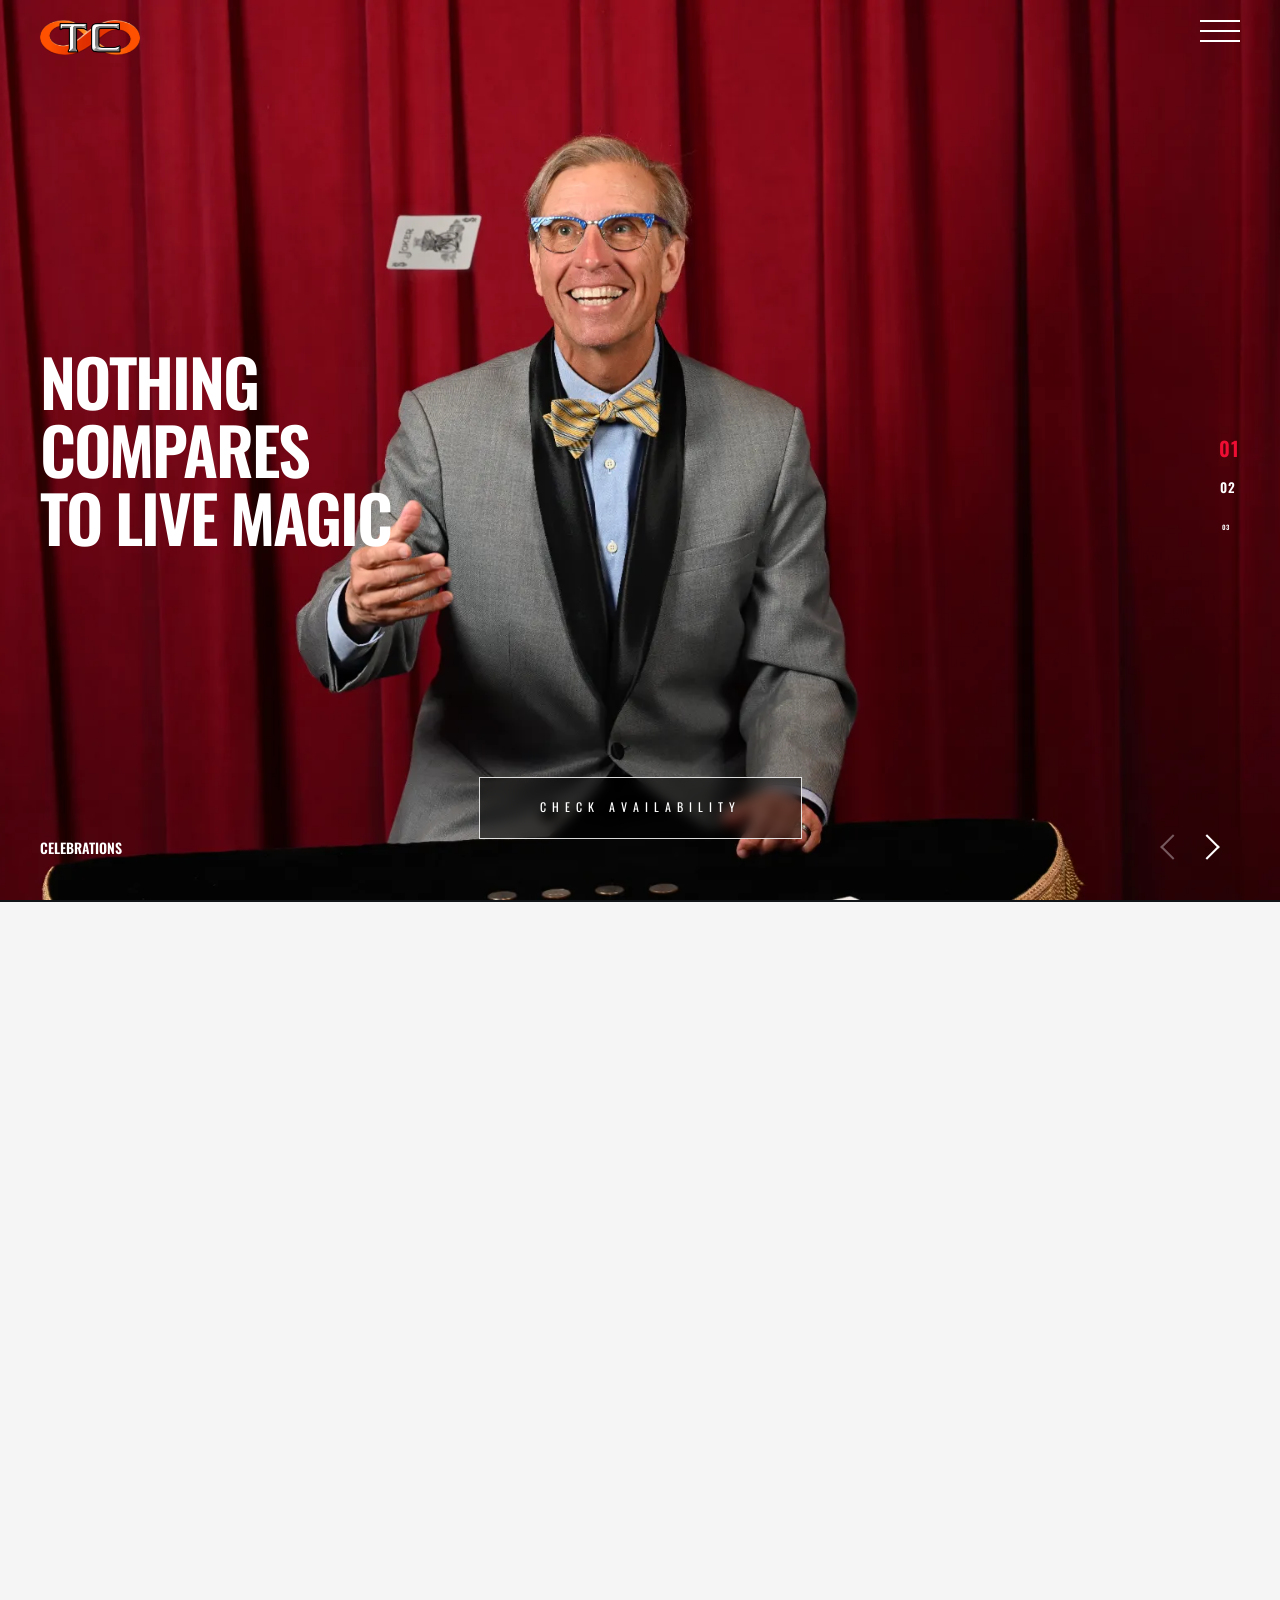
<file: shows.html>
﻿<!DOCTYPE html>
<html lang="en">
    <head>
        <meta charset="utf-8">
        <meta name="viewport" content="width=device-width, initial-scale=1">

        <title>SHOWS Tom Collett Magic</title>

             <link rel="apple-touch-icon" href="img/home-one/apple-touch-icon.png"> 
             <link rel="shortcut icon" type="image/x-icon" href="assets/favicon.png">        
             <!-- Place favicon.ico in the root directory -->

		<!-- fonts -->
		<link href="https://fonts.googleapis.com/css?family=Open+Sans:300,400,500,600,700%7COswald:300,400,500,600,700" rel="stylesheet" type="text/css">
		
		<!-- styles -->	
        <link href="assets/css/plugins.css" rel="stylesheet" type="text/css">
        <link href="assets/css/style.css" rel="stylesheet" type="text/css">
        <link href="assets/css/cta-enhance.css" rel="stylesheet" type="text/css">
	</head>
	<body>
			    
	    <!-- header start -->
	    <header class="fixed-header">
		    <!-- header-flex-box start -->
			<div class="header-flex-box">
			    <!-- logo start -->
				<a href="index.html" class="logo pointer-large">
					<div class="logo-img-box">
				        <img class="logo-white" src="assets/images/logo/logo-white.png" alt="logo">
				        <img class="logo-black" src="assets/images/logo/logo-black.png" alt="logo">
			        </div>
		        </a><!-- logo end -->
		        
				<!-- menu-open start -->	
				<div class="menu-open pointer-large">
					<span class="hamburger"></span>
				</div><!-- menu-open end -->
		    </div><!-- header-flex-box end -->
		</header><!-- header end -->
		
           <!-- nav-container start -->	
		<nav class="nav-container dark-bg-1">
			<!-- nav-logo start -->
			<div class="nav-logo">
				<img src="assets/images/logo/logo-white.png" alt="logo">
			</div><!-- nav-logo end -->
			
			<!-- menu-close -->
			<div class="menu-close pointer-large"></div>

			<!-- dropdown-close-box start -->
			<div class="dropdown-close-box">
				<div class="dropdown-close pointer-large">
					<span></span>
				</div>
			</div><!-- dropdown-close-box end -->

			<!-- nav-menu start -->
			<ul class="nav-menu dark-bg-1">
<!-- nav-box start -->
				<li class="nav-box nav-bg-change">
					<a href="index.html" class="pointer-large nav-link">>
						<span class="nav-btn" data-text="Home">Home</span>
	                                </a>
					<div class="nav-bg" style="background-image: url(assets/images/bg3.jpg);"></div>
				</li><!-- nav-box end -->

				<!-- nav-box start -->
				<li class="nav-box nav-bg-change">
					<a href="about.html" class="pointer-large nav-link">
						<span class="nav-btn" data-text="About">About</span>
					</a>
					<div class="nav-bg" style="background-image: url(assets/images/bg1.jpg);"></div>
				</li><!-- nav-box end -->

				<!-- nav-box start -->
				<li class="nav-box nav-bg-change active">
						<span class="nav-btn active" data-text="Shows">Shows</span>
					</a>
					<div class="nav-bg" style="background-image: url(assets/images/bg2.jpg);"></div>
				</li><!-- nav-box end -->

				<!-- nav-box start -->
				<li class="nav-box nav-bg-change">
					<a href="contact.html" class="pointer-large nav-link">
						<span class="nav-btn" data-text="Contact">Contact</span>
					</a>
					<div class="nav-bg" style="background-image: url(assets/images/bg3.jpg);"></div>
				</li><!-- nav-box end -->
			</ul><!-- nav-menu end -->
		</nav><!-- nav-container end -->
	    
		<!-- animsition-overlay start -->
		<main>
			<!-- portfolio-slider start -->
			<div class="portfolio-slider">
				<!-- swiper-wrapper start -->
		      	<div class="swiper-wrapper">
			      	<!-- slide start -->
			        <div class="swiper-slide">
				        <div class="swiper-image" data-swiper-parallax-y="50%">
				            <div class="swiper-image-inner" style="background-image: url(assets/images/bg8.webp);">
					            <div class="portfolio-slider-overlay-box">
					            	<span class="small-title-oswald text-color-4 portfolio-slider-overlay">CELEBRATIONS</span>
					            </div>
								<div class="portfolio-slider-content container">
									<div>
										<h2 class="large-title text-color-4">
												<span class="hidden-box d-block text-height-10">
													<span class="portfolio-slider-fade portfolio-slider-tr-01">Nothing</span>
												</span>
												<span class="hidden-box d-block text-height-10">
													<span class="portfolio-slider-fade portfolio-slider-tr-02">compares</span>
												</span>
												<span class="hidden-box d-block text-height-10">
													<span class="portfolio-slider-fade portfolio-slider-tr-03">to live magic</span>
												</span>
											</a>
										</h2>
									</div>
								</div>
				            </div>
				        </div>
			        </div><!-- slide end -->
			        <!-- slide start -->
			        <div class="swiper-slide">
				        <div class="swiper-image" data-swiper-parallax-y="50%">
				            <div class="swiper-image-inner" style="background-image: url(assets/images/bg21.webp);">
					            <div class="portfolio-slider-overlay-box">
					            	<span class="small-title-oswald text-color-4 portfolio-slider-overlay">PARTIES</span>
					            </div>
								<div class="portfolio-slider-content container">
									<div>
										<h2 class="large-title text-color-4">
												<span class="hidden-box d-block text-height-10">
													<span class="portfolio-slider-fade portfolio-slider-tr-01">No Camera tricks</span>
												</span>
												<span class="hidden-box d-block text-height-10">
													<span class="portfolio-slider-fade portfolio-slider-tr-02">No Second Chances</span>
												</span>
												<span class="hidden-box d-block text-height-10">
													<span class="portfolio-slider-fade portfolio-slider-tr-03">Anything is possible</span>
												</span>
											</a>
										</h2>
									</div>
								</div>
				            </div>
				        </div>
			        </div><!-- slide end -->
			        <!-- slide start -->
			        <div class="swiper-slide">
				        <div class="swiper-image" data-swiper-parallax-y="50%">
				            <div class="swiper-image-inner" style="background-image: url(assets/images/bg10.jpg);">
					            <div class="portfolio-slider-overlay-box">
					            	<span class="small-title-oswald text-color-4 portfolio-slider-overlay">RECEPTIONS</span>
					            </div>
								<div class="portfolio-slider-content container">
									<div>
										<h2 class="large-title text-color-4">
												<span class="hidden-box d-block text-height-10">
													<span class="portfolio-slider-fade portfolio-slider-tr-01">Out Beyond</span>
												</span>
												<span class="hidden-box d-block text-height-10">
													<span class="portfolio-slider-fade portfolio-slider-tr-02">the boundaries</span>
												</span>
												<span class="hidden-box d-block text-height-10">
													<span class="portfolio-slider-fade portfolio-slider-tr-03">of reality</span>
												</span>
											</a>
										</h2>
									</div>
								</div>
				            </div>
				        </div>
			        </div><!-- slide end -->
			        <!-- slide start -->
			        <div class="swiper-slide">
				        <div class="swiper-image" data-swiper-parallax-y="50%">
				            <div class="swiper-image-inner" style="background-image: url(assets/images/bg12.jpg);">
					            <div class="portfolio-slider-overlay-box">
					            	<span class="small-title-oswald text-color-4 portfolio-slider-overlay">SPECIAL EVENTS</span>
					            </div>
								<div class="portfolio-slider-content container">
									<div>
										<h2 class="large-title text-color-4">
												<span class="hidden-box d-block text-height-10">
													<span class="portfolio-slider-fade portfolio-slider-tr-01">Where</span>
												</span>
												<span class="hidden-box d-block text-height-10">
													<span class="portfolio-slider-fade portfolio-slider-tr-02">Seeing</span>
												</span>
												<span class="hidden-box d-block text-height-10">
													<span class="portfolio-slider-fade portfolio-slider-tr-03">is believing</span>
												</span>
											</a>
										</h2>
									</div>
								</div>
				            </div>
				        </div>
			        </div><!-- slide end -->
			        <!-- slide start -->
			        <div class="swiper-slide">
				        <div class="swiper-image" data-swiper-parallax-y="50%">
				            <div class="swiper-image-inner" style="background-image: url(assets/images/bg13.jpg);">
					            <div class="portfolio-slider-overlay-box">
					            	<span class="small-title-oswald text-color-4 portfolio-slider-overlay">CORPORATE</span>
					            </div>
								<div class="portfolio-slider-content container">
									<div>
										<h2 class="large-title text-color-4">
												<span class="hidden-box d-block text-height-10">
													<span class="portfolio-slider-fade portfolio-slider-tr-01">And sometimes</span>
												</span>
												<span class="hidden-box d-block text-height-10">
													<span class="portfolio-slider-fade portfolio-slider-tr-02">Believing</span>
												</span>
												<span class="hidden-box d-block text-height-10">
													<span class="portfolio-slider-fade portfolio-slider-tr-03">is Seeing</span>
												</span>
											</a>
										</h2>
									</div>
								</div>
				            </div>
				        </div>
			        </div><!-- slide end -->
			        <!-- slide start -->
			        <div class="swiper-slide">
				        <div class="swiper-image" data-swiper-parallax-y="50%">
				            <div class="swiper-image-inner" style="background-image: url(assets/images/bg11.jpg);">
					            <div class="portfolio-slider-overlay-box">
					            	<span class="small-title-oswald text-color-4 portfolio-slider-overlay">FAMILY FRIENDLY</span>
					            </div>
								<div class="portfolio-slider-content container">
									<div>
										<h2 class="large-title text-color-4">
												<span class="hidden-box d-block text-height-10">
													<span class="portfolio-slider-fade portfolio-slider-tr-01">Modern Magic</span>
												</span>
												<span class="hidden-box d-block text-height-10">
													<span class="portfolio-slider-fade portfolio-slider-tr-02">Timeless Wonder</span>
												</span>
												<span class="hidden-box d-block text-height-10">
													<span class="portfolio-slider-fade portfolio-slider-tr-03">Epic Experience</span>
												</span>
											</a>
										</h2>
									</div>
								</div>
				            </div>
				        </div>
			        </div><!-- slide end -->
		      	</div><!-- swiper-wrapper end -->
		      	<!-- swiper-pagination -->
			  	<div class="swiper-pagination"></div>
			  	<!-- swiper-button-next start -->
				<div class="swiper-button-next">
					<div class="slider-arrow-next-box">
						<span class="slider-arrow-next"></span>
					</div>
				</div><!-- swiper-button-next end -->
				<!-- swiper-button-prev start -->
				<div class="swiper-button-prev">
					<div class="slider-arrow-prev-box">
						<span class="slider-arrow-prev"></span>
					</div>
				</div><!-- swiper-button-prev end -->
				<!-- check-availability start -->
				<div class="cta-availability-wrap" style="position:absolute;bottom:60px;left:0;width:100%;text-align:center;z-index:10;">
					<div class="border-btn-box border-btn-red pointer-large" style="display:inline-block;">
						<div class="border-btn-inner">
							<a href="contact.html#down" class="border-btn" data-text="Check Availability">Check Availability</a>
						</div>
					</div>
				</div><!-- check-availability end -->
		    </div><!-- portfolio-slider end -->
		</main><!-- animsition-overlay end -->

		<!-- footer start -->
		<footer class="footer">
		</footer><!-- footer end -->
		
		<!-- scripts --> 
        <script src="assets/js/plugins.js"></script> 
        <script src="assets/js/main.js"></script>
	</body>
</html>
</file>
<file: assets/css/style.css>
/********************************************************
	
  1. Basics
    1.1. Helpers
    1.2. Custom grid
    1.3. Forms
  2. Custom mouse cursor
  3. Animsition preloader
    3.1. Animsition-overlay
    3.2. Loading animation
    3.3. Add class after preloader
  4. Header
    4.1. Header logo
    4.2. Header menu-open
    4.3. MidnightHeader
    4.4. Headroom
  5. Navigation
    5.1. Navigation logo
    5.2. Navigation close icon
    5.3. Navigation menu
    5.4. Navigation links
    5.5. Navigation backgrounds
    5.6. Navigation backgrounds overlay
    5.7. Drop down menu
    5.8. Drop down close
  6. Colors
    6.1. Bg colors
    6.2. Text colors
  7. Typography
  8. Buttons
    8.1. To top button
    8.2. Border button
    8.3. Flip button
    8.4. Arrow button
    8.5. Scroll button
    8.6. Overlay Button
  9. Animations
    9.1. Loading animations
      9.1.1. Loading overlay animation #1
      9.1.2. Loading overlay animation #2
      9.1.3. Loading fade animation
      9.1.4. Loading title fill animation
    9.2. Scroll animations
      9.2.1. Scroll overlay animation #1
      9.2.2. Scroll overlay animation #2
      9.2.3. Scroll fade animation
      9.2.4. Scroll title fill animation
  10. Hovers
  11. Footer
  12. Magnific popup
    12.1. Popup arrows
    12.2. Popup counter 
    12.3. Popup close
  13. Min-height flex center (IE11-fix)
  14. Page-head
  15. Swiper slider
    15.1. Home slider
      15.1.1. Home slider title fill effect
      15.1.2. Home slider overlay effect
      15.1.3. Home slider overlay #2 effect
      15.1.4. Home slider fade effect
    15.2. Testimonials slider
    15.3. About slider
    15.4. Swiper pagination
      15.4.1. Home slider pagination
      15.4.2. Testimonials slider pagination
      15.4.3. Portfolio full screen slider pagination
    15.5. Swiper arrows
      15.5.1. Home slider arrows
      15.5.2. About slider arrows
      15.5.3. Portfolio full screen slider arrows
      15.5.4. Portfolio slider arrows
      15.5.5. Portfolio columns slider arrows
      15.5.6. Fullscreen home slider arrows
    15.6. Portfolio full screen slider
      15.6.1. Portfolio slider overlay animations
      15.6.2. Portfolio slider fade animations
    15.7. Portfolio slider
    15.8. Portfolio columns slider
      15.8.1. Portfolio columns slider hover effects
    15.9. Fullscreen home slider
  16. List dots
  17. Services
  18. Progress bar
  19. Portfolio
  20. Project
  21. About
    21.1. Team
  22. Our clients
  23. Video content
  24. Blog
    24.1. Sidebar
      24.1.1. Search form
      24.1.2. Categories
      24.1.3. Recent-posts
      24.1.4. Tegs
      24.1.5. Widget-instagram
    24.2. Single post
      24.2.1. Post autor
      24.2.2. Post comments
      24.2.3. Comment form
  25. Contact
    25.1. Contact form
  26. Video background
  27. Portfolio grid
    27.1. isotope buttons
    27.2. Isotope item
    27.3. Isotope hover
  28. Typewriter home
  29. Particles home
  30. Price table
    30.1. Price button

********************************************************/

/*--------------------------------------------------------------
1. Basics
--------------------------------------------------------------*/
::-moz-selection {
  background: none;
  color: #ef0d33;
}

::selection {
  background: none;
  color: #ef0d33;
}

html {
	padding: 0;
	margin: 0;
	overflow-x: hidden;
}

body {
  	font-size: 14px;
  	-webkit-font-smoothing: antialiased;
  		-moz-osx-font-smoothing: grayscale;
  	font-family: "Oswald", sans-serif;
  	color: #262626;
  	font-weight: 400;
 	margin: 0; 
}

blockquote,
ul, 
ol {
	margin: 0px;
	padding: 0;
}

ul li, 
ol li {
	margin-bottom: 0px;
}

li {
	list-style: none;
}

img {
	vertical-align: middle;
	max-width: 100%;
	border-style: none;
	width: 100%;
}

a, 
i {
	border: none;
}

button {
	padding: 0;
}

button, 
input, 
select, 
textarea {
	font-size: 14px;
	line-height: 1.75;
	font-family: 'Oswald', sans-serif;
}

a:hover {
	text-decoration: none;
}

button,
button:focus,
button:hover {
	background: none;
	border: none;
}

a:focus,
button:focus {
	outline: none;
}

p {
	margin: 30px 0 0 0;
	font-family: 'Open Sans', sans-serif;
}

a {
	font-family: 'Oswald', sans-serif;
	text-decoration: none;
	color: inherit;
}

table {
	border-collapse: collapse;
	border-spacing: 0px;
}

td,
th {
	padding: 5px;
	border: 1px solid black;
	text-align: center;
}

code, pre {
	padding: 10px;
	padding-bottom: 0;
	border-left: 3px solid #6FBF71;
	border-bottom: 1px solid transparent;
	overflow-x: scroll;
}

pre {
	display: block;	
	word-break: break-all;
	word-wrap: break-word;
}

pre code { 
	white-space: pre-wrap; 
}

h1, 
h2, 
h3, 
h4, 
h5, 
h6 {
	font-family: 'Oswald', sans-serif;
	margin: 0;
  	line-height: 1.3;
}

h1,
h2,
h3 {
  	font-weight: 700; 
}

h4,
h5 {
  	font-weight: 600; 
}

h6 {
  	font-weight: 500; 
}

h1 {
  	font-size: 42px; 
}

h2 {
  	font-size: 30px; 
}

h3 {
  	font-size: 26px; 
}

h4 {
  	font-size: 22px; 
}

h5 {
  	font-size: 18px; 
}

h6 {
  	font-size: 14px; 
}

@media only screen and (max-width: 999px) {
	
  	h1 {
    	font-size: 38px; 
    }

	h2 {
    	font-size: 28px; 
    }

	h3 {
    	font-size: 24px; 
   	} 
    
}

@media only screen and (max-width: 767px) {
	
  	h1 {
    	font-size: 36px; 
    }

	h2 {
    	font-size: 26px; 
    }

	h3 {
    	font-size: 24px; 
    } 
    
}

@media only screen and (max-width: 549px) {
	
  	h1 {
    	font-size: 34px; 
   	}
   	 
}

/* 1.1. Helpers */
.rel-pos {
	position: relative;
}

.d-block {
	display: block;
}

.d-flex {
	display: -webkit-box;
		display: -ms-flexbox;
			display: flex;
}

.d-flex-wrap {
	display: -webkit-box;
		display: -ms-flexbox;
			display: flex;
	-ms-flex-flow: wrap;
	    flex-flow: wrap;
}

.flex-center {
	-webkit-box-align: center;
	    -ms-flex-align: center;
	        align-items: center;
	-webkit-box-pack: center;
	    -ms-flex-pack: center;
	        justify-content: center;
}

.top-bottom-padding-120 {
	padding-top: 120px;
	padding-bottom: 120px;
}

.top-padding-120 {
	padding-top: 120px;
}

.bottom-padding-120 {
	padding-bottom: 120px;
}

.top-bottom-padding-90 {
	padding-top: 90px;
	padding-bottom: 90px;
}

.top-padding-90 {
	padding-top: 90px;
}

.bottom-padding-90 {
	padding-bottom: 90px;
}

.top-bottom-padding-60 {
	padding-top: 60px;
	padding-bottom: 60px;
}

.top-padding-60 {
	padding-top: 60px;
}

.bottom-padding-60 {
	padding-bottom: 60px;
}

.top-bottom-padding-50 {
	padding-top: 50px;
	padding-bottom: 50px;
}

.top-padding-50 {
	padding-top: 50px;
}

.bottom-padding-50 {
	padding-bottom: 50px;
}

.top-bottom-padding-40 {
	padding-top: 40px;
	padding-bottom: 40px;
}

.top-padding-40 {
	padding-top: 40px;
}

.bottom-padding-40 {
	padding-bottom: 40px;
}

.top-bottom-padding-30 {
	padding-top: 30px;
	padding-bottom: 30px;
}

.top-padding-30 {
	padding-top: 30px;
}

.bottom-padding-30 {
	padding-bottom: 30px;
}

.top-bottom-padding-20 {
	padding-top: 20px;
	padding-bottom: 20px;
}

.top-padding-20 {
	padding-top: 20px;
}

.bottom-padding-20 {
	padding-bottom: 20px;
}

.top-bottom-padding-15 {
	padding-top: 15px;
	padding-bottom: 15px;
}

.top-padding-15 {
	padding-top: 15px;
}

.bottom-padding-15 {
	padding-bottom: 15px;
}

.top-bottom-padding-10 {
	padding-top: 10px;
	padding-bottom: 10px;
}

.top-padding-10 {
	padding-top: 10px;
}

.bottom-padding-10 {
	padding-bottom: 10px;
}

.top-bottom-padding-5 {
	padding-top: 5px;
	padding-bottom: 5px;
}

.top-padding-5 {
	padding-top: 5px;
}

.bottom-padding-5 {
	padding-bottom: 5px;
}

.top-bottom-margin-30 {
	margin-top: 30px;
	margin-bottom: 30px;
}

.bottom-margin-30 {
	margin-bottom: 30px;
}

.top-margin-30 {
	margin-top: 30px;
}

.top-bottom-margin-25 {
	margin-top: 25px;
	margin-bottom: 25px;
}

.bottom-margin-25 {
	margin-bottom: 25px;
}

.top-margin-25 {
	margin-top: 25px;
}

.top-bottom-margin-20 {
	margin-top: 20px;
	margin-bottom: 20px;
}

.bottom-margin-20 {
	margin-bottom: 20px;
}

.top-margin-20 {
	margin-top: 20px;
}

.top-bottom-margin-15 {
	margin-top: 15px;
	margin-bottom: 15px;
}

.bottom-margin-15 {
	margin-bottom: 15px;
}

.top-margin-15 {
	margin-top: 15px;
}

.top-bottom-margin-10 {
	margin-top: 10px;
	margin-bottom: 10px;
}

.bottom-margin-10 {
	margin-bottom: 10px;
}

.top-margin-10 {
	margin-top: 10px;
}

.top-bottom-margin-5 {
	margin-top: 5px;
	margin-bottom: 5px;
}

.bottom-margin-5 {
	margin-bottom: 5px;
}

.top-margin-5 {
	margin-top: 5px;
}

.content-left-right-margin-50 {
	margin-left: 50px;
	margin-right: 50px;
}

.content-right-margin-50 {
	margin-right: 50px;
}

.content-left-margin-50 {
	margin-left: 50px;
}

.content-left-right-margin-45 {
	margin-left: 45px;
	margin-right: 45px;
}

.content-right-margin-45 {
	margin-right: 45px;
}

.content-left-margin-45 {
	margin-left: 45px;
}

.content-left-right-margin-40 {
	margin-left: 40px;
	margin-right: 40px;
}

.content-right-margin-40 {
	margin-right: 40px;
}

.content-left-margin-40 {
	margin-left: 40px;
}

.content-left-right-margin-35 {
	margin-left: 35px;
	margin-right: 35px;
}

.content-right-margin-35 {
	margin-right: 35px;
}

.content-left-margin-35 {
	margin-left: 35px;
}

.content-left-right-margin-30 {
	margin-left: 30px;
	margin-right: 30px;
}

.content-right-margin-30 {
	margin-right: 30px;
}

.content-left-margin-30 {
	margin-left: 30px;
}

.content-left-right-margin-25 {
	margin-left: 25px;
	margin-right: 25px;
}

.content-right-margin-25 {
	margin-right: 25px;
}

.content-left-margin-25 {
	margin-left: 25px;
}

.content-left-right-margin-20 {
	margin-left: 20px;
	margin-right: 20px;
}

.content-right-margin-20 {
	margin-right: 20px;
}

.content-left-margin-20 {
	margin-left: 20px;
}

.content-left-right-margin-15 {
	margin-left: 15px;
	margin-right: 15px;
}

.content-right-margin-15 {
	margin-right: 15px;
}

.content-left-margin-15 {
	margin-left: 15px;
}

.content-left-right-margin-10 {
	margin-left: 10px;
	margin-right: 10px;
}

.content-right-margin-10 {
	margin-right: 10px;
}

.content-left-margin-10 {
	margin-left: 10px;
}

.content-left-right-margin-5 {
	margin-left: 5px;
	margin-right: 5px;
}

.content-right-margin-5 {
	margin-right: 5px;
}

.content-left-margin-5 {
	margin-left: 5px;
}

.content-padding-l-r-20 {
	padding-left: 20px;
	padding-right: 20px;
}

.content-padding-bottom-20 {
	padding-bottom: 20px;
}

@media only screen and (max-width: 999px) {
	
	.response-999 .content-left-right-margin-50,
	.response-999 .content-left-right-margin-45,
	.response-999 .content-left-right-margin-40,
	.response-999 .content-left-right-margin-35,
	.response-999 .content-left-right-margin-30,
	.response-999 .content-left-right-margin-25,
	.response-999 .content-left-right-margin-20,
	.response-999 .content-left-right-margin-15,
	.response-999 .content-left-right-margin-10,
	.response-999 .content-left-right-margin-5 {
		margin-left: 0;
		margin-right: 0;
	}
	
	.response-999 .content-right-margin-50,
	.response-999 .content-right-margin-45,
	.response-999 .content-right-margin-40,
	.response-999 .content-right-margin-35,
	.response-999 .content-right-margin-30,
	.response-999 .content-right-margin-25,
	.response-999 .content-right-margin-20,
	.response-999 .content-right-margin-15,
	.response-999 .content-right-margin-10,
	.response-999 .content-right-margin-5 {
		margin-right: 0;
	}
	
	.response-999 .content-left-margin-50,
	.response-999 .content-left-margin-45,
	.response-999 .content-left-margin-40,
	.response-999 .content-left-margin-35,
	.response-999 .content-left-margin-30,
	.response-999 .content-left-margin-25,
	.response-999 .content-left-margin-20,
	.response-999 .content-left-margin-15,
	.response-999 .content-left-margin-10,
	.response-999 .content-left-margin-5 {
		margin-left: 0;
	}
	
}

@media only screen and (max-width: 767px) {
	
	.content-left-right-margin-50,
	.content-left-right-margin-45,
	.content-left-right-margin-40,
	.content-left-right-margin-35,
	.content-left-right-margin-30,
	.content-left-right-margin-25,
	.content-left-right-margin-20,
	.content-left-right-margin-15,
	.content-left-right-margin-10,
	.content-left-right-margin-5 {
		margin-left: 0;
		margin-right: 0;
	}
	
	.content-right-margin-50,
	.content-right-margin-45,
	.content-right-margin-40,
	.content-right-margin-35,
	.content-right-margin-30,
	.content-right-margin-25,
	.content-right-margin-20,
	.content-right-margin-15,
	.content-right-margin-10,
	.content-right-margin-5 {
		margin-right: 0;
	}
	
	.content-left-margin-50,
	.content-left-margin-45,
	.content-left-margin-40,
	.content-left-margin-35,
	.content-left-margin-30,
	.content-left-margin-25,
	.content-left-margin-20,
	.content-left-margin-15,
	.content-left-margin-10,
	.content-left-margin-5 {
		margin-left: 0;
	}
	
	.response-549 .content-left-right-margin-50 {
		margin-left: 50px;
		margin-right: 50px;
	}
	
	.response-549 .content-right-margin-50 {
		margin-right: 50px;
	}
	
	.response-549 .content-left-margin-50 {
		margin-left: 50px;
	}
	
	.response-549 .content-left-right-margin-45 {
		margin-left: 45px;
		margin-right: 45px;
	}
	
	.response-549 .content-right-margin-45 {
		margin-right: 45px;
	}
	
	.response-549 .content-left-margin-45 {
		margin-left: 45px;
	}
	
	.response-549 .content-left-right-margin-40 {
		margin-left: 40px;
		margin-right: 40px;
	}
	
	.response-549 .content-right-margin-40 {
		margin-right: 40px;
	}
	
	.response-549 .content-left-margin-40 {
		margin-left: 40px;
	}
	
	.response-549 .content-left-right-margin-35 {
		margin-left: 35px;
		margin-right: 35px;
	}
	
	.response-549 .content-right-margin-35 {
		margin-right: 35px;
	}
	
	.response-549 .content-left-margin-35 {
		margin-left: 35px;
	}
	
	.response-549 .content-left-right-margin-30 {
		margin-left: 30px;
		margin-right: 30px;
	}
	
	.response-549 .content-right-margin-30 {
		margin-right: 30px;
	}
	
	.response-549 .content-left-margin-30 {
		margin-left: 30px;
	}
	
	.response-549 .content-left-right-margin-25 {
		margin-left: 25px;
		margin-right: 25px;
	}
	
	.response-549 .content-right-margin-25 {
		margin-right: 25px;
	}
	
	.response-549 .content-left-margin-25 {
		margin-left: 25px;
	}
	
	.response-549 .content-left-right-margin-20 {
		margin-left: 20px;
		margin-right: 20px;
	}
	
	.response-549 .content-right-margin-20 {
		margin-right: 20px;
	}
	
	.response-549 .content-left-margin-20 {
		margin-left: 20px;
	}
	
	.response-549 .content-left-right-margin-15 {
		margin-left: 15px;
		margin-right: 15px;
	}
	
	.response-549 .content-right-margin-15 {
		margin-right: 15px;
	}
	
	.response-549 .content-left-margin-15 {
		margin-left: 15px;
	}
	
	.response-549 .content-left-right-margin-10 {
		margin-left: 10px;
		margin-right: 10px;
	}
	
	.response-549 .content-right-margin-10 {
		margin-right: 10px;
	}
	
	.response-549 .content-left-margin-10 {
		margin-left: 10px;
	}
	
	.response-549 .content-left-right-margin-5 {
		margin-left: 5px;
		margin-right: 5px;
	}
	
	.response-549 .content-right-margin-5 {
		margin-right: 5px;
	}
	
	.response-549 .content-left-margin-5 {
		margin-left: 5px;
	}
	
}

@media only screen and (max-width: 549px) {

	.response-549 .content-left-right-margin-50,
	.response-549 .content-left-right-margin-45,
	.response-549 .content-left-right-margin-40,
	.response-549 .content-left-right-margin-35,
	.response-549 .content-left-right-margin-30,
	.response-549 .content-left-right-margin-25,
	.response-549 .content-left-right-margin-20,
	.response-549 .content-left-right-margin-15,
	.response-549 .content-left-right-margin-10,
	.response-549 .content-left-right-margin-5 {
		margin-left: 0;
		margin-right: 0;
	}
	
	.response-549 .content-right-margin-50,
	.response-549 .content-right-margin-45,
	.response-549 .content-right-margin-40,
	.response-549 .content-right-margin-35,
	.response-549 .content-right-margin-30,
	.response-549 .content-right-margin-25,
	.response-549 .content-right-margin-20,
	.response-549 .content-right-margin-15,
	.response-549 .content-right-margin-10,
	.response-549 .content-right-margin-5 {
		margin-right: 0;
	}
	
	.response-549 .content-left-margin-50,
	.response-549 .content-left-margin-45,
	.response-549 .content-left-margin-40,
	.response-549 .content-left-margin-35,
	.response-549 .content-left-margin-30,
	.response-549 .content-left-margin-25,
	.response-549 .content-left-margin-20,
	.response-549 .content-left-margin-15,
	.response-549 .content-left-margin-10,
	.response-549 .content-left-margin-5 {
		margin-left: 0;
	}
	
	.content-padding-l-r-20 {
		padding-left: 10px;
		padding-right: 10px;
	}
	
}

/* 1.2. Custom grid */
.container {
	max-width: 1350px;
	width: calc(100% - 80px);
	margin-left: auto;
	margin-right: auto;
	height: auto;
	position: relative;
}

.container.full {
	max-width: 100%;
}

.container.small {
	max-width: 960px;
}

.flex-container {
	display: -webkit-box;
		display: -ms-flexbox;
			display: flex;
	-ms-flex-flow: wrap;
	    flex-flow: wrap;
}

.flex-container.reverse {
	-webkit-box-orient: vertical;
		-webkit-box-direction: reverse;
	    	-ms-flex-flow: wrap-reverse;
	        	flex-flow: wrap-reverse;
}

.one-column,
.two-columns,
.three-columns,
.four-columns,
.five-columns,
.six-columns,
.seven-columns,
.eight-columns,
.nine-columns,
.ten-columns,
.eleven-columns,
.twelve-columns {
	-webkit-box-sizing: border-box;
	    box-sizing: border-box;
	position: relative;
	z-index: 1;    
}

.one-column {
	-ms-flex-preferred-size: 8.33%;
	    flex-basis: 8.33%;
}

.two-columns {
	-ms-flex-preferred-size: 16.66%;
	    flex-basis: 16.66%;
}

.three-columns {
	-ms-flex-preferred-size: 25%;
	    flex-basis: 25%;
}

.four-columns {
	-ms-flex-preferred-size: 33.33%;
	    flex-basis: 33.33%;
}

.five-columns {
	-ms-flex-preferred-size: 41.66%;
	    flex-basis: 41.66%;
}

.six-columns {
	-ms-flex-preferred-size: 50%;
	    flex-basis: 50%;
}

.seven-columns {
	-ms-flex-preferred-size: 58.33%;
	    flex-basis: 58.33%;
}

.eight-columns {
	-ms-flex-preferred-size: 66.66%;
	    flex-basis: 66.66%;
}

.nine-columns {
	-ms-flex-preferred-size: 75%;
	    flex-basis: 75%;
}

.ten-columns {
	-ms-flex-preferred-size: 83.33%;
	    flex-basis: 83.33%;
}

.eleven-columns {
	-ms-flex-preferred-size: 91.66%;
	    flex-basis: 91.66%;
}

.twelve-columns {
	-ms-flex-preferred-size: 100%;
	    flex-basis: 100%;
}

.one-offset {
	margin-left: 8.33%;
}

.two-offset {
	margin-left: 16.66%;
}

.three-offset {
	margin-left: 25%;
}

.four-offset {
	margin-left: 33.33%;
}

.five-offset {
	margin-left: 41.66%;
}

.six-offset {
	margin-left: 50%;
}

.seven-offset {
	margin-left: 58.33%;
}

.eight-offset {
	margin-left: 66.66%;
}

.nine-offset {
	margin-left: 75%;
}

.ten-offset {
	margin-left: 83.33%;
}

.eleven-offset {
	margin-left: 91.66%;
}

@media only screen and (max-width: 999px) {
	
	.container {
		width: calc(100% - 40px);
	}
	
	.response-999 .one-column,
	.response-999 .two-columns,
	.response-999 .three-columns,
	.response-999 .four-columns,
	.response-999 .five-columns,
	.response-999 .six-columns,
	.response-999 .seven-columns,
	.response-999 .eight-columns,
	.response-999 .nine-columns,
	.response-999 .ten-columns,
	.response-999 .eleven-columns,
	.response-999 .twelve-columns {
		-ms-flex-preferred-size: 100%;
		    flex-basis: 100%;
	}
	
	.response-999 .one-offset,
	.response-999 .two-offset,
	.response-999 .three-offset,
	.response-999 .four-offset,
	.response-999 .five-offset,
	.response-999 .six-offset,
	.response-999 .seven-offset,
	.response-999 .eight-offset,
	.response-999 .nine-offset,
	.response-999 .ten-offset,
	.response-999 .eleven-offset {
		margin-left: 0;
	}
	
}

@media only screen and (max-width: 767px) {
	
	.one-column,
	.two-columns,
	.three-columns,
	.four-columns,
	.five-columns,
	.six-columns,
	.seven-columns,
	.eight-columns,
	.nine-columns,
	.ten-columns,
	.eleven-columns,
	.twelve-columns {
		-ms-flex-preferred-size: 100%;
		    flex-basis: 100%;
	}
	
	.one-offset,
	.two-offset,
	.three-offset,
	.four-offset,
	.five-offset,
	.six-offset,
	.seven-offset,
	.eight-offset,
	.nine-offset,
	.ten-offset,
	.eleven-offset {
		margin-left: 0;
	}
	
	.response-549 .one-column {
		-ms-flex-preferred-size: 8.33%;
		    flex-basis: 8.33%;
	}
	
	.response-549 .two-columns {
		-ms-flex-preferred-size: 16.66%;
		    flex-basis: 16.66%;
	}
	
	.response-549 .three-columns {
		-ms-flex-preferred-size: 25%;
		    flex-basis: 25%;
	}
	
	.response-549 .four-columns {
		-ms-flex-preferred-size: 33.33%;
		    flex-basis: 33.33%;
	}
	
	.response-549 .five-columns {
		-ms-flex-preferred-size: 41.66%;
		    flex-basis: 41.66%;
	}
	
	.response-549 .six-columns {
		-ms-flex-preferred-size: 50%;
		    flex-basis: 50%;
	}
	
	.response-549 .seven-columns {
		-ms-flex-preferred-size: 58.33%;
		    flex-basis: 58.33%;
	}
	
	.response-549 .eight-columns {
		-ms-flex-preferred-size: 66.66%;
		    flex-basis: 66.66%;
	}
	
	.response-549 .nine-columns {
		-ms-flex-preferred-size: 75%;
		    flex-basis: 75%;
	}
	
	.response-549 .ten-columns {
		-ms-flex-preferred-size: 83.33%;
		    flex-basis: 83.33%;
	}
	
	.response-549 .eleven-columns {
		-ms-flex-preferred-size: 91.66%;
		    flex-basis: 91.66%;
	}
	
	.response-549 .twelve-columns {
		-ms-flex-preferred-size: 100%;
		    flex-basis: 100%;
	}
	
	.response-549 .one-offset {
		margin-left: 8.33%;
	}
	
	.response-549 .two-offset {
		margin-left: 16.66%;
	}
	
	.response-549 .three-offset {
		margin-left: 25%;
	}
	
	.response-549 .four-offset {
		margin-left: 33.33%;
	}
	
	.response-549 .five-offset {
		margin-left: 41.66%;
	}
	
	.response-549 .six-offset {
		margin-left: 50%;
	}
	
	.response-549 .seven-offset {
		margin-left: 58.33%;
	}
	
	.response-549 .eight-offset {
		margin-left: 66.66%;
	}
	
	.response-549 .nine-offset {
		margin-left: 75%;
	}
	
	.response-549 .ten-offset {
		margin-left: 83.33%;
	}
	
	.response-549 .eleven-offset {
		margin-left: 91.66%;
	}
	
}

@media only screen and (max-width: 549px) {
	
	.container {
		width: calc(100% - 20px);
	}
	
	.response-549 .one-column,
	.response-549 .two-columns,
	.response-549 .three-columns,
	.response-549 .four-columns,
	.response-549 .five-columns,
	.response-549 .six-columns,
	.response-549 .seven-columns,
	.response-549 .eight-columns,
	.response-549 .nine-columns,
	.response-549 .ten-columns,
	.response-549 .eleven-columns,
	.response-549 .twelve-columns {
		-ms-flex-preferred-size: 100%;
		    flex-basis: 100%;
	}
	
	.response-549 .one-offset,
	.response-549 .two-offset,
	.response-549 .three-offset,
	.response-549 .four-offset,
	.response-549 .five-offset,
	.response-549 .six-offset,
	.response-549 .seven-offset,
	.response-549 .eight-offset,
	.response-549 .nine-offset,
	.response-549 .ten-offset,
	.response-549 .eleven-offset {
		margin-left: 0;
	}
	
}

/* 1.3. Forms */
textarea{
	background: none;
	resize:vertical;
	-webkit-box-sizing: border-box;
		-moz-box-sizing: border-box;
			-ms-box-sizing: border-box;
				box-sizing: border-box;
}

input[type="text"],
input[type="password"],
input[type="datetime"],
input[type="datetime-local"],
input[type="date"],
input[type="month"],
input[type="time"],
input[type="week"],
input[type="number"],
input[type="email"],
input[type="url"],
input[type="search"],
input[type="tel"],
input[type="color"] {
	vertical-align:middle;
	outline: none;
	background: none;
}

textarea:focus,
input[type="text"]:focus,
input[type="password"]:focus,
input[type="datetime"]:focus,
input[type="datetime-local"]:focus,
input[type="date"]:focus,
input[type="month"]:focus,
input[type="time"]:focus,
input[type="week"]:focus,
input[type="number"]:focus,
input[type="email"]:focus,
input[type="url"]:focus,
input[type="search"]:focus,
input[type="tel"]:focus,
input[type="color"]:focus {
	outline: none;
}

input[type="submit"] {
	text-decoration: none;
	border:none;
	background: none;
	outline: none;
}

input[type="submit"]:hover {
	background: none;
	outline: none;
}

::-webkit-input-placeholder {
	font-family: 'Oswald', sans-serif;
   	text-transform: uppercase;
   	font-size: 12px;
   	font-weight: 400;
   	letter-spacing: 2px;
   	opacity:  1;
   	color: #b6b7b8;
}

:-moz-placeholder {
	font-family: 'Oswald', sans-serif;
   	text-transform: uppercase;
   	font-size: 12px;
   	font-weight: 400;
   	letter-spacing: 2px;
   	opacity:  1;
   	color: #b6b7b8;
}

::-moz-placeholder {
	font-family: 'Oswald', sans-serif;
   	text-transform: uppercase;
   	font-size: 12px;
   	font-weight: 400;
   	letter-spacing: 2px;
   	opacity:  1;
   	color: #b6b7b8;
}

:-ms-input-placeholder {
	font-family: 'Oswald', sans-serif;
   	text-transform: uppercase;
   	font-size: 12px;
   	font-weight: 400;
   	letter-spacing: 2px;
   	opacity:  1;
   	color: #b6b7b8;
}

::-ms-input-placeholder {
	font-family: 'Oswald', sans-serif;
   	text-transform: uppercase;
   	font-size: 12px;
   	font-weight: 400;
   	letter-spacing: 2px;
   	opacity:  1;
   	color: #b6b7b8;
}

::placeholder { 
   	font-family: 'Oswald', sans-serif;
   	text-transform: uppercase;
   	font-size: 12px;
   	font-weight: 400;
   	letter-spacing: 2px;
   	opacity:  1;
   	color: #b6b7b8;
}


/*--------------------------------------------------------------
3. Animsition preloader
--------------------------------------------------------------*/
body,
.animsition-overlay {
	overflow: hidden;
}

.animsition-overlay {
	z-index: 2;
}

main {
	position: relative;
	z-index: 2;
}

/* 3.1. Animsition-overlay */
.animsition-overlay-slide {
  	background-color: transparent;
}

.loader:before,
.loader:after {
	content: '';
	width: 100%;
	height: 100%;
	position: fixed;
	top: 0;
	z-index: 99;
	background: #111517;
    -webkit-transition: 1s cubic-bezier(.858, .01, .068, .99); 
    	-o-transition: 1s cubic-bezier(.858, .01, .068, .99); 
			transition: 1s cubic-bezier(.858, .01, .068, .99);
}

.loader:before {
	left: 100%;
	-webkit-transform: translateX(-100%);
	    -ms-transform: translateX(-100%);
	        transform: translateX(-100%);
	visibility: visible;
}

.loader:after {
	left: -100%;
	-webkit-transform: translateX(0);
	    -ms-transform: translateX(0);
	        transform: translateX(0);
    visibility: hidden;
    -webkit-transition-delay: .5s;
        -o-transition-delay: .5s;
            transition-delay: .5s;
}

/* 3.2. Loading animation */
body.in {
	overflow: visible;
	overflow-x: hidden;
}

/*--------------------------------------------------------------
4. Header
--------------------------------------------------------------*/
.fixed-header {
	position: fixed;
	top: 0;
	left: 0;
	right: 0;
	z-index: 10;
	width: 100%;
	height: auto;
}

.header-flex-box {
	width: 100%;
	display: -webkit-box;
		display: -ms-flexbox;
			display: flex;
	-webkit-box-pack: justify;
	    -ms-flex-pack: justify;
	        justify-content: space-between;
}

/* 4.1. Header logo */
.logo {
	width: 100px;
	margin: 20px 0 0 40px;
}

.logo-img-box {
	position: relative;
	overflow: hidden;
}

.logo img {
	-webkit-transform: translateY(110%);
	    -ms-transform: translateY(110%);
	        transform: translateY(110%);
	-webkit-transition: .5s cubic-bezier(.767, .01, .18, 1.01);
		-o-transition: .5s cubic-bezier(.767, .01, .18, 1.01);
			transition: .5s cubic-bezier(.767, .01, .18, 1.01);
}

body.active .logo img {
	-webkit-transform: translateY(0);
	    -ms-transform: translateY(0);
	        transform: translateY(0);
	-webkit-transition: 1s cubic-bezier(.767, .01, .18, 1.01);
		-o-transition: 1s cubic-bezier(.767, .01, .18, 1.01);
			transition: 1s cubic-bezier(.767, .01, .18, 1.01);
	-webkit-transition-delay: 1s;
	    -o-transition-delay: 1s;
	        transition-delay: 1s;
}

/* 4.2. Header menu-open */
.menu-open {
	width: 40px;
	height: 22px;
	margin: 20px 40px 0 0;
	-webkit-transform-origin: right;
	    -ms-transform-origin: right;
	        transform-origin: right;
	-webkit-transform: scaleX(0);
	    -ms-transform: scaleX(0);
	        transform: scaleX(0);
	-webkit-transition: .5s cubic-bezier(.767, .01, .18, 1.01);
		-o-transition: .5s cubic-bezier(.767, .01, .18, 1.01);
			transition: .5s cubic-bezier(.767, .01, .18, 1.01);
}

body.active .menu-open {
	-webkit-transform: scaleX(1);
	    -ms-transform: scaleX(1);
	        transform: scaleX(1);
	-webkit-transition: 1s cubic-bezier(.767, .01, .18, 1.01);
		-o-transition: 1s cubic-bezier(.767, .01, .18, 1.01);
			transition: 1s cubic-bezier(.767, .01, .18, 1.01);
	-webkit-transition-delay: 1s;
	     -o-transition-delay: 1s;
	        transition-delay: 1s;
}

.menu-open:before {
	content: '';
	position: absolute;
	width: 40px;
	height: 2px;
	left: 0;
	top: 50%;
	-webkit-transform-origin: right;
	    -ms-transform-origin: right;
	        transform-origin: right;
	-webkit-transform: translateY(-50%) scaleX(0);
	    -ms-transform: translateY(-50%) scaleX(0);
	        transform: translateY(-50%) scaleX(0);
	-webkit-transition: .4s cubic-bezier(.767, .01, .18, 1.01);
		-o-transition: .4s cubic-bezier(.767, .01, .18, 1.01);
			transition: .4s cubic-bezier(.767, .01, .18, 1.01);
}

body.active .menu-open:before {
	-webkit-transform: translateY(-50%) scaleX(1);
	    -ms-transform: translateY(-50%) scaleX(1);
	        transform: translateY(-50%) scaleX(1);	
	-webkit-transition: 1s cubic-bezier(.767, .01, .18, 1.01);
		-o-transition: 1s cubic-bezier(.767, .01, .18, 1.01);
			transition: 1s cubic-bezier(.767, .01, .18, 1.01);
	-webkit-transition-delay: 1.1s;
	     -o-transition-delay: 1.1s;
	        transition-delay: 1.1s;		
}

.hamburger:before, 
.hamburger:after {
	content: '';
	position: absolute;
	width: 40px;
	height: 2px;
	-webkit-transition: 1s cubic-bezier(.767, .01, .18, 1.01);
		-o-transition: 1s cubic-bezier(.767, .01, .18, 1.01);
			transition: 1s cubic-bezier(.767, .01, .18, 1.01);
	left: 0;
	top: 0;
	-webkit-transition-delay: 1.3s;
	    -o-transition-delay: 1.3s;
	        transition-delay: 1.3s;
}

.hamburger:after {
	top: auto;
	bottom: 0;
}

.menu-open.active .hamburger:after {
	-webkit-transition: .3s cubic-bezier(.225, 1, .316, .99);
		-o-transition: .3s cubic-bezier(.225, 1, .316, .99);
			transition: .3s cubic-bezier(.225, 1, .316, .99);
	-webkit-transition-delay: 0s;
	     -o-transition-delay: 0s;
	        transition-delay: 0s;
	-webkit-transform: translateY(-10px);
	    -ms-transform: translateY(-10px);
	        transform: translateY(-10px);
}

.menu-open.active .hamburger:before {
	-webkit-transition: .3s cubic-bezier(.225, 1, .316, .99);
		-o-transition: .3s cubic-bezier(.225, 1, .316, .99);
			transition: .3s cubic-bezier(.225, 1, .316, .99);
	-webkit-transition-delay: 0s;
	     -o-transition-delay: 0s;
	        transition-delay: 0s;
	-webkit-transform: translateY(10px);
	    -ms-transform: translateY(10px);
	        transform: translateY(10px);
}

/* 4.3. MidnightHeader */
.logo-black {
	position: absolute;
	top: 0;
	left: 0;
	z-index: 2;
}

.midnightHeader.default .logo-black,
.midnightHeader.black .logo-white {
 	opacity: 0;
}

.midnightHeader.black .logo-black,
.midnightHeader.default .logo-white {
  	opacity: 1;
}

.midnightHeader.default .menu-open:before,
.midnightHeader.default .hamburger:before, 
.midnightHeader.default .hamburger:after {
	background: white;
}

.midnightHeader.black .menu-open:before,
.midnightHeader.black .hamburger:before, 
.midnightHeader.black .hamburger:after {
	background: black;
}

/* 4.4. Headroom */
.headroom {
  	-webkit-transition: -webkit-transform .6s cubic-bezier(.76, .06, .85, .07);
  		transition: -webkit-transform .6s cubic-bezier(.76, .06, .85, .07);
  	-o-transition: transform .6s cubic-bezier(.76, .06, .85, .07);
  		transition: transform .6s cubic-bezier(.76, .06, .85, .07);
  		transition: transform .6s cubic-bezier(.76, .06, .85, .07), -webkit-transform .6s cubic-bezier(.76, .06, .85, .07);
  	will-change: transform; 
}

.headroom--pinned {
  	-webkit-transform: translateY(0);
  	    -ms-transform: translateY(0);
  	        transform: translateY(0); 
}

.headroom--unpinned {
  	-webkit-transform: translateY(-100%);
  	    -ms-transform: translateY(-100%);
  	        transform: translateY(-100%); 
}

@media only screen and (max-width: 999px) {

	.logo {
		margin: 20px 0 0 20px;
	}
	
	.menu-open {
		margin: 20px 20px 0 0;
	}	
	
}

@media only screen and (max-width: 549px) {
	
	.logo {
		margin: 10px 0 0 10px;
	}
	
	.menu-open {
		margin: 10px 10px 0 0;
	}

}

/*--------------------------------------------------------------
5. Navigation
--------------------------------------------------------------*/
.nav-container {
	width: 100%;
	height: 100%;
	min-height: 100vh;
	overflow: hidden;
	margin: 0;
	padding: 0;
	position: fixed;
	top: 0;
	left: 100%;
	-webkit-transition: 1s cubic-bezier(.858, .01, .068, .99);
		-o-transition: 1s cubic-bezier(.858, .01, .068, .99);
			transition: 1s cubic-bezier(.858, .01, .068, .99);
	z-index: 100;
	-webkit-transition-delay: .7s;
	    -o-transition-delay: .7s;
	        transition-delay: .7s;
	-webkit-transform: translateX(0);
	    -ms-transform: translateX(0);
	        transform: translateX(0);
}

.nav-container.active {
	-webkit-transform: translateX(-100%);
	    -ms-transform: translateX(-100%);
	        transform: translateX(-100%);
	-webkit-transition-delay: 0s;
	    -o-transition-delay: 0s;
	        transition-delay: 0s;
}

/* 5.1. Navigation logo */
.nav-logo {
	position: absolute;
	width: 100px;
	top: 20px;
	left: calc(50% + 40px);
	overflow: hidden;
	z-index: 3;
}

.nav-logo img {
	-webkit-transform: translateY(110%);
	    -ms-transform: translateY(110%);
	        transform: translateY(110%);
	-webkit-transition: .7s cubic-bezier(.767, .01, .18, 1.01);
		-o-transition: .7s cubic-bezier(.767, .01, .18, 1.01);
			transition: .7s cubic-bezier(.767, .01, .18, 1.01);
}

.nav-container.active .nav-logo img {
	-webkit-transform: translateY(0);
	    -ms-transform: translateY(0);
	        transform: translateY(0);
	-webkit-transition: 1s cubic-bezier(.767, .01, .18, 1.01);
		-o-transition: 1s cubic-bezier(.767, .01, .18, 1.01);
			transition: 1s cubic-bezier(.767, .01, .18, 1.01);
	-webkit-transition-delay: 1s;
	    -o-transition-delay: 1s;
	        transition-delay: 1s;
}

body.out .nav-container.active .nav-logo img {
	-webkit-transform: translateY(110%);
	    -ms-transform: translateY(110%);
	        transform: translateY(110%);
	-webkit-transition-delay: 0s;
	    -o-transition-delay: 0s;
	        transition-delay: 0s;
}

/* 5.2. Navigation close icon */
.menu-close {
	position: absolute;
	top: 20px;
	right: 40px;
	width: 40px;
	height: 22px;
	z-index: 3;
	-webkit-transition: .5s cubic-bezier(.767, .01, .18, 1.01);
		-o-transition: .5s cubic-bezier(.767, .01, .18, 1.01);
			transition: .5s cubic-bezier(.767, .01, .18, 1.01);
}

body.out .nav-container.active .menu-close {
	-webkit-transform: scaleX(0);
	    -ms-transform: scaleX(0);
	        transform: scaleX(0);
	-webkit-transition-delay: 1s;
	    -o-transition-delay: 1s;
	        transition-delay: 1s;
}

.menu-close:before,
.menu-close:after {
	content: '';
	width: 40px;
	height: 2px;
	background: white;
	position: absolute;
	top: 50%;
	left: 0;
	-webkit-transform: translateY(-50%) rotate(0deg);
	    -ms-transform: translateY(-50%) rotate(0deg);
	        transform: translateY(-50%) rotate(0deg);
	-webkit-transition: .7s cubic-bezier(.767, .01, .18, 1.01);
		-o-transition: .7s cubic-bezier(.767, .01, .18, 1.01);
			transition: .7s cubic-bezier(.767, .01, .18, 1.01);
}

.nav-container.active .menu-close:before {
	-webkit-transform: translateY(-50%) rotate(225deg);
	    -ms-transform: translateY(-50%) rotate(225deg);
	        transform: translateY(-50%) rotate(225deg);
	-webkit-transition: 1s cubic-bezier(.767, .01, .18, 1.01);
		-o-transition: 1s cubic-bezier(.767, .01, .18, 1.01);
			transition: 1s cubic-bezier(.767, .01, .18, 1.01);
	-webkit-transition-delay: 1s;
	    -o-transition-delay: 1s;
	        transition-delay: 1s;
}

.nav-container.active .menu-close:after {
	-webkit-transform: translateY(-50%) rotate(135deg);
	    -ms-transform: translateY(-50%) rotate(135deg);
	        transform: translateY(-50%) rotate(135deg);
	-webkit-transition: 1s cubic-bezier(.767, .01, .18, 1.01);
		-o-transition: 1s cubic-bezier(.767, .01, .18, 1.01);
			transition: 1s cubic-bezier(.767, .01, .18, 1.01);
	-webkit-transition-delay: 1s;
	    -o-transition-delay: 1s;
	        transition-delay: 1s;
}

body.out .nav-container.active .menu-close:after,
body.out .nav-container.active .menu-close:before {
	-webkit-transform: translateY(-50%) rotate(0deg);
	    -ms-transform: translateY(-50%) rotate(0deg);
	        transform: translateY(-50%) rotate(0deg);
	-webkit-transition-delay: 0s;
	    -o-transition-delay: 0s;
	        transition-delay: 0s;
}

/* 5.3. Navigation menu */
.nav-menu {
	display: -webkit-box;
		display: -ms-flexbox;
			display: flex;
	-webkit-box-orient: vertical;
	-webkit-box-direction: normal;
	    -ms-flex-flow: column;
	        flex-flow: column;
	-webkit-box-align: center;
	    -ms-flex-align: center;
	        align-items: center;
	-webkit-box-pack: center;
	    -ms-flex-pack: center;
	        justify-content: center;
	width: 50%;
	height: 100%;
	margin-left: calc(50% - 2px);
	position: relative;
	border-left: 2px solid #111517;
}

.nav-box {
	margin: 8px 0;
	padding: 0;
	overflow: hidden;
}

/* 5.4. Navigation links */
.nav-box a {
	-webkit-transform: translateY(104%);
	    -ms-transform: translateY(104%);
	        transform: translateY(104%);
	-webkit-transition: .7s cubic-bezier(.767, .01, .18, 1.01);
		-o-transition: .7s cubic-bezier(.767, .01, .18, 1.01);
			transition: .7s cubic-bezier(.767, .01, .18, 1.01);
	margin: 0;
	padding: 0;
	display: inline-block;
}

.nav-container li:nth-last-child(1) a,
.nav-container li li:nth-last-child(1) a {
	-webkit-transition-delay: 0s;
	    -o-transition-delay: 0s;
	        transition-delay: 0s;
}

.nav-container li:nth-last-child(2) a,
.nav-container li li:nth-last-child(2) a {
	-webkit-transition-delay: .1s;
	    -o-transition-delay: .1s;
	        transition-delay: .1s;
}

.nav-container li:nth-last-child(3) a,
.nav-container li li:nth-last-child(3) a {
	-webkit-transition-delay: .2s;
	    -o-transition-delay: .2s;
	        transition-delay: .2s;
}

.nav-container li:nth-last-child(4) a,
.nav-container li li:nth-last-child(4) a {
	-webkit-transition-delay: .3s;
	    -o-transition-delay: .3s;
	        transition-delay: .3s;
}

.nav-container li:nth-last-child(5) a,
.nav-container li li:nth-last-child(5) a {
	-webkit-transition-delay: .4s;
	    -o-transition-delay: .4s;
	        transition-delay: .4s;
}

.nav-container li:nth-last-child(6) a,
.nav-container li li:nth-last-child(6) a {
	-webkit-transition-delay: .5s;
	    -o-transition-delay: .5s;
	        transition-delay: .5s;
}

.nav-container li:nth-last-child(7) a,
.nav-container li li:nth-last-child(7) a {
	-webkit-transition-delay: .6s;
	    -o-transition-delay: .6s;
	        transition-delay: .6s;
}

.nav-container li:nth-last-child(8) a,
.nav-container li li:nth-last-child(8) a {
	-webkit-transition-delay: .7s;
	    -o-transition-delay: .7s;
	        transition-delay: .7s;
}

.nav-container li:nth-last-child(9) a,
.nav-container li li:nth-last-child(9) a {
	-webkit-transition-delay: .8s;
	    -o-transition-delay: .8s;
	        transition-delay: .8s;
}

.nav-container li:nth-last-child(10) a,
.nav-container li li:nth-last-child(10) a {
	-webkit-transition-delay: .9s;
	    -o-transition-delay: .9s;
	        transition-delay: .9s;
}

.nav-container li:nth-last-child(11) a,
.nav-container li li:nth-last-child(11) a {
	-webkit-transition-delay: 1s;
	    -o-transition-delay: 1s;
	        transition-delay: 1s;
}

.nav-container li:nth-last-child(12) a,
.nav-container li li:nth-last-child(12) a {
	-webkit-transition-delay: 1.1s;
	    -o-transition-delay: 1.1s;
	        transition-delay: 1.1s;
}

.nav-container.active a {
	-webkit-transition: 1.5s cubic-bezier(.225, 1, .316, .99);
		-o-transition: 1.5s cubic-bezier(.225, 1, .316, .99);
			transition: 1.5s cubic-bezier(.225, 1, .316, .99);
	-webkit-transform: translateY(0);
	    -ms-transform: translateY(0);
	        transform: translateY(0);	
}

.nav-container.active li:nth-child(1) a,
.nav-container.active li li:nth-child(1) a {
	-webkit-transition-delay: 1s;
	    -o-transition-delay: 1s;
	        transition-delay: 1s;
}

.nav-container.active li:nth-child(2) a,
.nav-container.active li li:nth-child(2) a {
	-webkit-transition-delay: 1.1s;
	    -o-transition-delay: 1.1s;
	        transition-delay: 1.1s;
}

.nav-container.active li:nth-child(3) a,
.nav-container.active li li:nth-child(3) a {
	-webkit-transition-delay: 1.2s;
	    -o-transition-delay: 1.2s;
	        transition-delay: 1.2s;
}

.nav-container.active li:nth-child(4) a,
.nav-container.active li li:nth-child(4) a {
	-webkit-transition-delay: 1.3s;
	    -o-transition-delay: 1.3s;
	        transition-delay: 1.3s;
}

.nav-container.active li:nth-child(5) a,
.nav-container.active li li:nth-child(5) a {
	-webkit-transition-delay: 1.4s;
	    -o-transition-delay: 1.4s;
	        transition-delay: 1.4s;
}

.nav-container.active li:nth-child(6) a,
.nav-container.active li li:nth-child(6) a {
	-webkit-transition-delay: 1.5s;
	    -o-transition-delay: 1.5s;
	        transition-delay: 1.5s;
}

.nav-container.active li:nth-child(7) a,
.nav-container.active li li:nth-child(7) a {
	-webkit-transition-delay: 1.6s;
	    -o-transition-delay: 1.6s;
	        transition-delay: 1.6s;
}

.nav-container.active li:nth-child(8) a,
.nav-container.active li li:nth-child(8) a {
	-webkit-transition-delay: 1.7s;
	    -o-transition-delay: 1.7s;
	        transition-delay: 1.7s;
}

.nav-container.active li:nth-child(9) a,
.nav-container.active li li:nth-child(9) a {
	-webkit-transition-delay: 1.8s;
	    -o-transition-delay: 1.8s;
	        transition-delay: 1.8s;
}

.nav-container.active li:nth-child(10) a,
.nav-container.active li li:nth-child(10) a {
	-webkit-transition-delay: 1.9s;
	    -o-transition-delay: 1.9s;
	        transition-delay: 1.9s;
}

.nav-container.active li:nth-child(11) a,
.nav-container.active li li:nth-child(11) a {
	-webkit-transition-delay: 2s;
	    -o-transition-delay: 2s;
	        transition-delay: 2s;
}

.nav-container.active li:nth-child(12) a,
.nav-container.active li li:nth-child(12) a {
	-webkit-transition-delay: 2.1s;
	    -o-transition-delay: 2.1s;
	        transition-delay: 2.1s;
}

body.out .nav-container.active a {
	-webkit-transition: 1s cubic-bezier(.76, .06, .85, .07);
		-o-transition: 1s cubic-bezier(.76, .06, .85, .07);
			transition: 1s cubic-bezier(.76, .06, .85, .07);
	-webkit-transform: translateY(104%);
	    -ms-transform: translateY(104%);
	        transform: translateY(104%);
}

body.out .nav-container.active li:nth-last-child(1) a,
body.out .nav-container.active li li:nth-last-child(1) a {
	-webkit-transition-delay: 0s;
	    -o-transition-delay: 0s;
	        transition-delay: 0s;
}

body.out .nav-container.active li:nth-last-child(2) a,
body.out .nav-container.active li li:nth-last-child(2) a {
	-webkit-transition-delay: .04s;
	    -o-transition-delay: .04s;
	        transition-delay: .04s;
}

body.out .nav-container.active li:nth-last-child(3) a,
body.out .nav-container.active li li:nth-last-child(3) a {
	-webkit-transition-delay: .08s;
	    -o-transition-delay: .08s;
	        transition-delay: .08s;
}

body.out .nav-container.active li:nth-last-child(4) a,
body.out .nav-container.active li li:nth-last-child(4) a {
	-webkit-transition-delay: .12s;
	    -o-transition-delay: .12s;
	        transition-delay: .12s;
}

body.out .nav-container.active li:nth-last-child(5) a,
body.out .nav-container.active li li:nth-last-child(5) a {
	-webkit-transition-delay: .16s;
	    -o-transition-delay: .16s;
	        transition-delay: .16s;
}

body.out .nav-container.active li:nth-last-child(6) a,
body.out .nav-container.active li li:nth-last-child(6) a {
	-webkit-transition-delay: .2s;
	    -o-transition-delay: .2s;
	        transition-delay: .2s;
}

body.out .nav-container.active li:nth-last-child(7) a,
body.out .nav-container.active li li:nth-last-child(7) a {
	-webkit-transition-delay: .24s;
	    -o-transition-delay: .24s;
	        transition-delay: .24s;
}

body.out .nav-container.active li:nth-last-child(8) a,
body.out .nav-container.active li li:nth-last-child(8) a {
	-webkit-transition-delay: .28s;
	    -o-transition-delay: .28s;
	        transition-delay: .28s;
}

body.out .nav-container.active li:nth-last-child(9) a,
body.out .nav-container.active li li:nth-last-child(9) a {
	-webkit-transition-delay: .32s;
	    -o-transition-delay: .32s;
	        transition-delay: .32s;
}

body.out .nav-container.active li:nth-last-child(10) a,
body.out .nav-container.active li li:nth-last-child(10) a {
	-webkit-transition-delay: .36s;
	    -o-transition-delay: .36s;
	        transition-delay: .36s;
}

body.out .nav-container.active li:nth-last-child(11) a,
body.out .nav-container.active li li:nth-last-child(11) a {
	-webkit-transition-delay: .4s;
	    -o-transition-delay: .4s;
	        transition-delay: .4s;
}

body.out .nav-container.active li:nth-last-child(12) a,
body.out .nav-container.active li li:nth-last-child(12) a {
	-webkit-transition-delay: .44s;
	    -o-transition-delay: .44s;
	        transition-delay: .44s;
}

.nav-btn {
	position: relative;
    text-transform: uppercase;
	margin: 0;
	padding: 0;
	font-size: 55px;
	line-height: 1;
	font-weight: 500;
	font-family: 'Oswald', sans-serif;
	color: white;
	white-space: nowrap;
}	

.nav-btn:before {
	content: attr(data-text);
	position: absolute;
	top: 50%;
	color: #ef0d33;
	-webkit-transform: translateY(-50%);
	    -ms-transform: translateY(-50%);
	        transform: translateY(-50%);
	left: 0;
	-webkit-transition: .5s cubic-bezier(.76, .06, .85, .07);
		-o-transition: .5s cubic-bezier(.76, .06, .85, .07);
			transition: .5s cubic-bezier(.76, .06, .85, .07);
	width: 0%;
	white-space: nowrap;
	overflow: hidden;
	background: #111517;
}

.nav-btn.active:before {
	width: 100%;
}

a:hover .nav-btn:before {
	width: 100%;
}

/* 5.5. Navigation backgrounds */
.nav-bg {
	position: absolute;
	top: 0;
	right: 100%;
	width: calc(100% - 1px);
	height: 100%;
	pointer-events: none;
	background-position: center center;
	background-size: cover;
	background-repeat: no-repeat;
	z-index: -2;
	-webkit-transform: scale(1.1);
	    -ms-transform: scale(1.1);
	        transform: scale(1.1);
	opacity: 0;
	-webkit-transition: .9s cubic-bezier(.767, .01, .18, 1.01);
		-o-transition: .9s cubic-bezier(.767, .01, .18, 1.01);
			transition: .9s cubic-bezier(.767, .01, .18, 1.01);
}

.nav-bg-change.active .nav-bg {
	-webkit-transform: scale(1);
	    -ms-transform: scale(1);
	        transform: scale(1);
	opacity: 1;
}

/* 5.6. Navigation backgrounds overlay */
.nav-menu:before {
	content: '';
	width: 103%;
	height: 100%;
	position: absolute;
	top: 0;
	left: 0;
	background: #111517;
	-webkit-transition: .7s cubic-bezier(.858, .01, .068, .99);
		-o-transition: .7s cubic-bezier(.858, .01, .068, .99);
			transition: .7s cubic-bezier(.858, .01, .068, .99);
	-webkit-transition-delay: 0s;
	    -o-transition-delay: 0s;
	        transition-delay: 0s;		
	z-index: -1;
	-webkit-transform: translateX(-100%) translateY(0);
	    -ms-transform: translateX(-100%) translateY(0);
	        transform: translateX(-100%) translateY(0);        
}

.nav-container.active .nav-menu:before {
	-webkit-transform: translateX(0) translateY(0);
	    -ms-transform: translateX(0) translateY(0);
	        transform: translateX(0) translateY(0);
	-webkit-transition: 1s cubic-bezier(.858, .01, .068, .99);
		-o-transition: 1s cubic-bezier(.858, .01, .068, .99);
			transition: 1s cubic-bezier(.858, .01, .068, .99);
	-webkit-transition-delay: 1s;
	    -o-transition-delay: 1s;
	        transition-delay: 1s;
}

body.out .nav-container.active .nav-menu:before {
	-webkit-transform: translateX(-100%) translateY(0);
	    -ms-transform: translateX(-100%) translateY(0);
	        transform: translateX(-100%) translateY(0); 
	-webkit-transition-delay: .5s;
	     -o-transition-delay: .5s;
	        transition-delay: .5s;
}

/* 5.7. Drop down menu */
.dropdown {
	position: absolute;
	top: 50%;
	left: 50%;
	-webkit-transform: translateX(-50%) translateY(-50%);
	    -ms-transform: translateX(-50%) translateY(-50%);
	        transform: translateX(-50%) translateY(-50%);
	width: 100%;
	height: 100%;
	display: -webkit-box;
		display: -ms-flexbox;
			display: flex;
	-webkit-box-orient: vertical;
	-webkit-box-direction: normal;
	    -ms-flex-flow: column;
	        flex-flow: column;
	-webkit-box-align: center;
	    -ms-flex-align: center;
	        align-items: center;
	-webkit-box-pack: center;
	    -ms-flex-pack: center;
	        justify-content: center;
	pointer-events: none;
	z-index: 2;
}

.dropdown.active {
	pointer-events: auto;
}

.dropdown .nav-btn {
	-webkit-transform: translateY(100%);
	    -ms-transform: translateY(100%);
	        transform: translateY(100%);
	-webkit-transition: 1s cubic-bezier(.767, .01, .18, 1.01);
		-o-transition: 1s cubic-bezier(.767, .01, .18, 1.01);
			transition: 1s cubic-bezier(.767, .01, .18, 1.01);
	pointer-events: none;
	display: inline-block;
}

.dropdown.active .nav-btn {
	pointer-events: auto;
	-webkit-transform: translateY(0);
	    -ms-transform: translateY(0);
	        transform: translateY(0);
}

.nav-link .nav-btn {
	-webkit-transition: 1s cubic-bezier(.767, .01, .18, 1.01);
		-o-transition: 1s cubic-bezier(.767, .01, .18, 1.01);
			transition: 1s cubic-bezier(.767, .01, .18, 1.01);
	-webkit-transform: translateY(0);
	    -ms-transform: translateY(0);
	        transform: translateY(0);
	display: inline-block;
}

.nav-link.done .nav-btn {
	-webkit-transform: translateY(100%);
	    -ms-transform: translateY(100%);
	        transform: translateY(100%);
}

.nav-link.done {
	pointer-events: none;
}

li:nth-last-child(1) .nav-link.done .nav-btn,
.dropdown li:nth-last-child(1) .nav-btn {
	-webkit-transition-delay: 0s;
	    -o-transition-delay: 0s;
	        transition-delay: 0s;
}

li:nth-last-child(2) .nav-link.done .nav-btn,
.dropdown li:nth-last-child(2) .nav-btn {
	-webkit-transition-delay: .1s;
	    -o-transition-delay: .1s;
	        transition-delay: .1s;
}

li:nth-last-child(3) .nav-link.done .nav-btn,
.dropdown li:nth-last-child(3) .nav-btn {
	-webkit-transition-delay: .2s;
	    -o-transition-delay: .2s;
	        transition-delay: .2s;
}

li:nth-last-child(4) .nav-link.done .nav-btn,
.dropdown li:nth-last-child(4) .nav-btn {
	-webkit-transition-delay: .3s;
	    -o-transition-delay: .3s;
	        transition-delay: .3s;
}

li:nth-last-child(5) .nav-link.done .nav-btn,
.dropdown li:nth-last-child(5) .nav-btn {
	-webkit-transition-delay: .4s;
	    -o-transition-delay: .4s;
	        transition-delay: .4s;
}

li:nth-last-child(6) .nav-link.done .nav-btn,
.dropdown li:nth-last-child(6) .nav-btn {
	-webkit-transition-delay: .5s;
	    -o-transition-delay: .5s;
	        transition-delay: .5s;
}

li:nth-last-child(7) .nav-link.done .nav-btn,
.dropdown li:nth-last-child(7) .nav-btn {
	-webkit-transition-delay: .6s;
	    -o-transition-delay: .6s;
	        transition-delay: .6s;
}

li:nth-last-child(8) .nav-link.done .nav-btn,
.dropdown li:nth-last-child(8) .nav-btn {
	-webkit-transition-delay: .7s;
	    -o-transition-delay: .7s;
	        transition-delay: .7s;
}

li:nth-last-child(9) .nav-link.done .nav-btn,
.dropdown li:nth-last-child(9) .nav-btn {
	-webkit-transition-delay: .8s;
	    -o-transition-delay: .8s;
	        transition-delay: .8s;
}

li:nth-last-child(10) .nav-link.done .nav-btn,
.dropdown li:nth-last-child(10) .nav-btn {
	-webkit-transition-delay: .9s;
	    -o-transition-delay: .9s;
	        transition-delay: .9s;
}

li:nth-last-child(11) .nav-link.done .nav-btn,
.dropdown li:nth-last-child(11) .nav-btn {
	-webkit-transition-delay: 1s;
	    -o-transition-delay: 1s;
	        transition-delay: 1s;
}

li:nth-last-child(12) .nav-link.done .nav-btn,
.dropdown li:nth-last-child(12) .nav-btn {
	-webkit-transition-delay: 1.1s;
	    -o-transition-delay: 1.1s;
	        transition-delay: 1.1s;
}

li:nth-last-child(1) .nav-link .nav-btn,
.dropdown.active li:nth-last-child(1) .nav-btn {
	-webkit-transition-delay: .6s;
	    -o-transition-delay: .6s;
	        transition-delay: .6s;
}

li:nth-last-child(2) .nav-link .nav-btn,
.dropdown.active li:nth-last-child(2) .nav-btn {
	-webkit-transition-delay: .7s;
	    -o-transition-delay: .7s;
	        transition-delay: .7s;
}

li:nth-last-child(3) .nav-link .nav-btn,
.dropdown.active li:nth-last-child(3) .nav-btn {
	-webkit-transition-delay: .8s;
	    -o-transition-delay: .8s;
	        transition-delay: .8s;
}

li:nth-last-child(4) .nav-link .nav-btn,
.dropdown.active li:nth-last-child(4) .nav-btn {
	-webkit-transition-delay: .9s;
	    -o-transition-delay: .9s;
	        transition-delay: .9s;
}

li:nth-last-child(5) .nav-link .nav-btn,
.dropdown.active li:nth-last-child(5) .nav-btn {
	-webkit-transition-delay: 1s;
	    -o-transition-delay: 1s;
	        transition-delay: 1s;
}

li:nth-last-child(6) .nav-link .nav-btn,
.dropdown.active li:nth-last-child(6) .nav-btn {
	-webkit-transition-delay: 1.1s;
	    -o-transition-delay: 1.1s;
	        transition-delay: 1.1s;
}

li:nth-last-child(7) .nav-link .nav-btn,
.dropdown.active li:nth-last-child(7) .nav-btn {
	-webkit-transition-delay: 1.2s;
	    -o-transition-delay: 1.2s;
	        transition-delay: 1.2s;
}

li:nth-last-child(8) .nav-link .nav-btn,
.dropdown.active li:nth-last-child(8) .nav-btn {
	-webkit-transition-delay: 1.3s;
	    -o-transition-delay: 1.3s;
	        transition-delay: 1.3s;
}

li:nth-last-child(9) .nav-link .nav-btn,
.dropdown.active li:nth-last-child(9) .nav-btn {
	-webkit-transition-delay: 1.4s;
	    -o-transition-delay: 1.4s;
	        transition-delay: 1.4s;
}

li:nth-last-child(10) .nav-link .nav-btn,
.dropdown.active li:nth-last-child(10) .nav-btn {
	-webkit-transition-delay: 1.5s;
	    -o-transition-delay: 1.5s;
	        transition-delay: 1.5s;
}

li:nth-last-child(11) .nav-link .nav-btn,
.dropdown.active li:nth-last-child(11) .nav-btn {
	-webkit-transition-delay: 1.6s;
	    -o-transition-delay: 1.6s;
	        transition-delay: 1.6s;
}

li:nth-last-child(12) .nav-link .nav-btn,
.dropdown.active li:nth-last-child(12) .nav-btn {
	-webkit-transition-delay: 1.7s;
	    -o-transition-delay: 1.7s;
	        transition-delay: 1.7s;
}

/* 5.8. Drop down close */
.dropdown-close-box {
	width: 60px;
	height: 30px;
	position: absolute;
	left: calc(50% + 40px);
	top: 50%;
	z-index: 3;
	-webkit-transform: translateY(-50%);
	    -ms-transform: translateY(-50%);
	        transform: translateY(-50%);
	overflow: hidden;
}

.dropdown-close {
	width: 100%;
	height: 100%;
	position: relative;
	overflow: hidden;
	-webkit-transform: translateX(-100%);
	    -ms-transform: translateX(-100%);
	        transform: translateX(-100%);
	-webkit-transition: .5s cubic-bezier(.17, .85, .438, .99);
		-o-transition: .5s cubic-bezier(.17, .85, .438, .99);
			transition: .5s cubic-bezier(.17, .85, .438, .99);
}

.nav-container.active .dropdown-close.active {
	-webkit-transform: translateX(0);
	    -ms-transform: translateX(0);
	        transform: translateX(0);
	-webkit-transition: 1s cubic-bezier(.17, .85, .438, .99);
		-o-transition: 1s cubic-bezier(.17, .85, .438, .99);
			transition: 1s cubic-bezier(.17, .85, .438, .99);        
	-webkit-transition-delay: 1s;
	    -o-transition-delay: 1s;
	        transition-delay: 1s;
}

body.out .nav-container.active .dropdown-close.active {
	-webkit-transform: translateX(-100%);
	    -ms-transform: translateX(-100%);
	        transform: translateX(-100%);
	-webkit-transition: 1s cubic-bezier(.17, .85, .438, .99);
		-o-transition: 1s cubic-bezier(.17, .85, .438, .99);
			transition: 1s cubic-bezier(.17, .85, .438, .99);
	-webkit-transition-delay: .5s;
	    -o-transition-delay: .5s;
	        transition-delay: .5s;
}

.dropdown-close span {
	width: 100%;
	height: 100%;
	position: relative;
	-webkit-transition: .7s cubic-bezier(.17, .85, .438, .99);
		-o-transition: .7s cubic-bezier(.17, .85, .438, .99);
			transition: .7s cubic-bezier(.17, .85, .438, .99);
	-webkit-transform: translateX(22px);
	    -ms-transform: translateX(22px);
	        transform: translateX(22px);
	z-index: 3;
	display: block;
}

.dropdown-close-box:hover .dropdown-close span {
	-webkit-transform: translateX(0);
	    -ms-transform: translateX(0);
	        transform: translateX(0);
}

.dropdown-close span:before {
	content: '';
	width: 18px;
	height: 18px;
	border-bottom: 2px solid #ef0d33;
	border-left: 2px solid #ef0d33;
	-webkit-transform: rotate(45deg);
	    -ms-transform: rotate(45deg);
	        transform: rotate(45deg);
	position: absolute;
	top: 5px;
	left: 4px;
	display: block;
}

.dropdown-close span:after {
	content: '';
	width: 100%;
	height: 2px;
	-webkit-transform: translateY(-50%);
	    -ms-transform: translateY(-50%);
	        transform: translateY(-50%);
	-webkit-transform-origin: left;
	    -ms-transform-origin: left;
	        transform-origin: left;
	position: absolute;
	top: 50%;
	left: 0;
	background: #ef0d33;
}

.dropdown-close:before {
	content: '';
	width: 2px;
	height: 50%;
	position: absolute;
	top: 50%;
	right: 0;
	-webkit-transform: scaleY(1);
	    -ms-transform: scaleY(1);
	        transform: scaleY(1);
	-webkit-transform-origin: top;
	    -ms-transform-origin: top;
	        transform-origin: top;
	-webkit-transition: .5s cubic-bezier(.17, .85, .438, .99);
		-o-transition: .5s cubic-bezier(.17, .85, .438, .99);
			transition: .5s cubic-bezier(.17, .85, .438, .99);
	background: #ef0d33;
}

.dropdown-close-box:hover .dropdown-close:before {
	-webkit-transform: scaleY(0);
	    -ms-transform: scaleY(0);
	        transform: scaleY(0);
}

@media only screen and (max-width: 1399px) {
	
	.nav-box {
		margin: 6px 0;
	}
	
	.nav-btn {
		font-size: 50px;
	}	
	
}

@media only screen and (max-width: 1199px) {
	
	.nav-box {
		margin: 5px 0;
	}
	
	.nav-btn {
		font-size: 45px;
	}	
	
}

@media only screen and (max-width: 999px) {
	
	.nav-logo {
		left: 20px;
	}

	.menu-close {
		right: 20px;
	}
	
	.dropdown-close-box {
		left: calc(50% + 20px);
		top: 20px;
		-webkit-transform: translateY(0);
		    -ms-transform: translateY(0);
		        transform: translateY(0);
	}

	.nav-box {
		margin: 4px 0;
	}
	
	.nav-btn {
		font-size: 40px;
	}
	
}

@media only screen and (max-width: 767px) {
	
	.nav-btn {
		font-size: 30px;
	}	
	
}

@media only screen and (max-width: 549px) {
	
	.nav-logo {
		left: 10px;
		top: 10px;
	}

	.menu-close {
		right: 10px;
		top: 10px;
	}
	
	.dropdown-close-box {
		left: calc(50% + 10px);
		top: 10px;
	}
	
	.nav-btn {
		font-size: 25px;
	}	
	
}

@media only screen and (orientation: portrait) {
	
	.nav-logo {
		left: 40px;
	}
	
	.nav-menu {
		width: 100%;
		height: 50%;
		margin-left: 0;
		margin-bottom: calc(50% - 2px);
		border-left: none;
		border-bottom: 2px solid #111517;
	}
	
	.nav-bg {
		top: 100%;
		right: 0;
		width: 100%;
		height: calc(100% - 1px);
	}
	
	.dropdown-close-box {
		left: 40px;
		top: 25%;
	}

	.nav-menu:before {
		width: 100%;
		height: 103%;
		top: 100%;
		-webkit-transform: translateX(0) translateY(0);
		    -ms-transform: translateX(0) translateY(0);
		        transform: translateX(0) translateY(0);
	}
	
	.nav-container.active .nav-menu:before {
		-webkit-transform: translateX(0) translateY(-100%);
		    -ms-transform: translateX(0) translateY(-100%);
		        transform: translateX(0) translateY(-100%); 		
	}
	
	body.out .nav-container.active .nav-menu:before {
		-webkit-transform: translateX(0) translateY(0);
		    -ms-transform: translateX(0) translateY(0);
		        transform: translateX(0) translateY(0);
	}

}

@media only screen and (max-width: 999px) and (orientation: portrait) {
	
	.nav-logo {
		left: 20px;
	}
	
	.dropdown-close-box {
		left: 20px;
	}
	
}

@media only screen and (max-width: 549px) and (orientation: portrait) {
	
	.nav-logo {
		left: 10px;
	}
	
	.dropdown-close-box {
		left: 10px;
		top: 50%;
	}
	
	.nav-menu {
		height: 100%;
		margin-left: 0;
		margin-bottom: 0;
		border-bottom: none;
	}
	
	.nav-bg {
		display: none;
	}

	.nav-menu:before {
		content: normal;
	}
	
}

/*--------------------------------------------------------------
6. Colors
--------------------------------------------------------------*/
body,
.animsition-overlay {
	background: #f5f5f5; 
}

/* 6.1. Bg colors */
.light-bg-1 {
	background: #f5f5f5; 
}

.light-bg-2 {
	background: #f0f0f0;
}

.dark-bg-1 {
	background: #111517;
}

.dark-bg-2 {
	background: #1b2a2f;
}

.red-bg {
	background: #ef0d33;
}

/* 6.2. Text colors */
.text-color-0 {
	color: black;
}

.text-color-1 {
	color: #262626;
}

.text-color-2 {
	color: #888888;
}

.text-color-3 {
	color: #b6b7b8;
}

.text-color-4 {
	color: white;
}

.text-color-5 {
	color: #bcbdbd;
}

.text-color-6 {
	color: #dae9f4;
}

.red-color {
	color: #ef0d33;
}

/*--------------------------------------------------------------
7. Typography
--------------------------------------------------------------*/
.italic-text {
  	font-style: italic; 
}

.text-center {
	text-align: center;
}

.text-right {
	text-align: right;
}

.text-justify {
	text-align: justify;
}

.text-up {
	text-transform: uppercase;
}

.bold700-text {
	font-weight: 700 !important;
}

.bold600-text {
	font-weight: 600 !important;
}

.medium-text {
	font-weight: 500 !important;
}

.regular-text {
	font-weight: 400 !important;
}

.light-text {
	font-weight: 300 !important;
}

.open-sans-text {
	font-family: 'Open Sans', sans-serif !important;
}

.oswald-text {
	font-family: 'Oswald', sans-serif !important;
}

.text-trans-none {
	text-transform: none !important;
}

.text-spacing1 {
	letter-spacing: 1px !important;
}

.text-spacing2 {
	letter-spacing: 2px !important;
}

.text-spacing3 {
	letter-spacing: 3px !important;
}

.text-spacing4 {
	letter-spacing: 4px !important;
}

.text-spacing5 {
	letter-spacing: 5px !important;
}

.text-spacing0 {
	letter-spacing: 0px !important;
}

.text-spacing-1 {
	letter-spacing: -1px !important;
}

.text-spacing-2 {
	letter-spacing: -2px !important;
}

.text-height-05 {
	line-height: .5 !important;
}

.text-height-06 {
	line-height: .6 !important;
}

.text-height-07 {
	line-height: .7 !important;
}

.text-height-08 {
	line-height: .8 !important;
}

.text-height-09 {
	line-height: .9 !important;
}

.text-height-10 {
	line-height: 1 !important;
}

.text-height-11 {
	line-height: 1.1 !important;
}

.text-height-12 {
	line-height: 1.2 !important;
}

.text-height-13 {
	line-height: 1.3 !important;
}

.text-height-14 {
	line-height: 1.4 !important;
}

.text-height-15 {
	line-height: 1.5 !important;
}

.text-height-16 {
	line-height: 1.6 !important;
}

.text-height-17 {
	line-height: 1.7 !important;
}

.text-height-18 {
	line-height: 1.8 !important;
}

.text-height-19 {
	line-height: 1.9 !important;
}

.text-height-20 {
	line-height: 2 !important;
}

.title-style {
	text-transform: uppercase;
	font-weight: 500;
	letter-spacing: 2px;
	font-family: 'Oswald', sans-serif;
	line-height: 1;
	font-size: 30px;
}

.small-title {
	text-transform: uppercase;
	font-size: 14px;
	line-height: 1.4;
	font-weight: 600;
	letter-spacing: 0px;
	font-family: 'Open Sans', sans-serif;
}

.small-title-oswald {
	text-transform: uppercase;
	font-size: 14px;
	line-height: 1.4;
	font-weight: 600;
	letter-spacing: 0px;
	font-family: 'Oswald', sans-serif;
}

.xsmall-title-oswald {
	text-transform: uppercase;
	font-size: 12px;
	line-height: 1.4;
	font-weight: 600;
	letter-spacing: 1px;
	font-family: 'Oswald', sans-serif;
}

.medium-title {
	text-transform: uppercase;
	font-size: 45px;
	line-height: 1.13;
	font-weight: 500;
	letter-spacing: 3px;
	font-family: 'Oswald', sans-serif;
}

.large-title {
	text-transform: uppercase;
	font-size: 65px;
	line-height: 1;
	font-weight: 600;
	letter-spacing: -2px;
	font-family: 'Oswald', sans-serif;
}

.large-title-bold {
	text-transform: uppercase;
	font-size: 65px;
	line-height: 1;
	font-weight: 700;
	letter-spacing: -2px;
	font-family: 'Oswald', sans-serif;
}

.xlarge-title {
	text-transform: uppercase;
	font-size: 75px;
	line-height: 1;
	font-weight: 700;
	letter-spacing: -2px;
	font-family: 'Oswald', sans-serif;
}

.xxlarge-title {
	text-transform: uppercase;
	font-size: 100px;
	line-height: 1;
	font-weight: 700;
	letter-spacing: -2px;
	font-family: 'Oswald', sans-serif;
}

.p-style-xsmall {
	font-size: 13px;
	line-height: 2.35;
	font-weight: 300;
	letter-spacing: 0px;
	font-family: 'Open Sans', sans-serif;
}

.p-style-small {
	font-size: 14px;
	line-height: 2.15;
	font-weight: 400;
	letter-spacing: 1px;
	font-family: 'Open Sans', sans-serif;
}

.p-style-medium {
	font-size: 16px;
	line-height: 1.8;
	font-weight: 600;
	letter-spacing: 0px;
	font-family: 'Open Sans', sans-serif;
}

.p-style-large {
	font-size: 18px;
	line-height: 1.8;
	font-weight: 400;
	letter-spacing: 0px;
	font-family: 'Open Sans', sans-serif;
}

.p-style-bold {
	font-size: 20px;
	line-height: 1.6;
	font-weight: 600;
	letter-spacing: 1px;
	font-family: 'Oswald', sans-serif;
}

.p-style-bold-up {
	text-transform: uppercase;
	font-size: 14px;
	line-height: 1.5;
	font-weight: 700;
	letter-spacing: 1px;
	font-family: 'Open Sans', sans-serif;
}

.p-letter-style {
	text-transform: uppercase;
	font-size: 10px;
	line-height: 1;
	font-weight: 400;
	letter-spacing: 5px;
	font-family: 'Oswald', sans-serif;
}

@media only screen and (max-width: 1199px) {
	
	.title-style {
		font-size: 28px;
	}
	
	.medium-title {
		font-size: 38px;
	}
	
	.large-title,
	.large-title-bold {
		font-size: 55px;
	}
	
	.xlarge-title {
		font-size: 65px;
	}
	
	.xxlarge-title {
		font-size: 85px;
	}
	
}

@media only screen and (max-width: 999px) {
	
	.title-style {
		font-size: 26px; 
	}
	
	.medium-title {
		font-size: 35px;
	}
	
	.large-title,
	.large-title-bold {
		font-size: 50px;
	}
	
	.xlarge-title {
		font-size: 55px;
	}
	
	.xxlarge-title {
		font-size: 70px;
	}
	
	.p-style-bold {
		font-size: 18px;
	}
	
	.p-style-bold-up {
		font-size: 13px;
	}
    
}

@media only screen and (max-width: 767px) {
	
	.title-style {
		font-size: 25px;
	}
	
	.small-title-oswald {
		font-size: 13px;
	}
	
	.xsmall-title-oswald {
		font-size: 11px;
	}
	
	.medium-title {
		font-size: 30px;
	}

   	.large-title,
   	.large-title-bold {
		font-size: 40px;
	}
	
	.xlarge-title {
		font-size: 45px;
	}
	
	.xxlarge-title {
		font-size: 50px;
	}
	
	.p-style-large {
		font-size: 16px;
	}
	
	.p-style-medium {
		font-size: 15px;
	}
	
	.p-style-bold {
		font-size: 16px;
	}
	
	.p-style-bold-up {
		font-size: 12px;
	}
    
}

@media only screen and (max-width: 549px) {
	
	.title-style {
		font-size: 23px;
	}
	
	.small-title-oswald {
		font-size: 12px;
	}
	
	.xsmall-title-oswald {
		font-size: 10px;
	}
	
	.medium-title {
		font-size: 5.5vw;
		letter-spacing: 1px;
	}

   	.large-title,
   	.large-title-bold {
		font-size: 35px;
	}
	
	.xlarge-title {
		font-size: 38px;
	}
	
	.xxlarge-title {
		font-size: 42px;
	}
	
	.p-style-medium {
		font-size: 14px;
	}
	
	.p-style-large {
		font-size: 15px;
	}
	
	.p-style-bold {
		font-size: 14px;
	}
   	 
}

/*--------------------------------------------------------------
8. Buttons
--------------------------------------------------------------*/

/* 8.1. To top button */
.to-top-btn {
  	position: fixed;
  	bottom: 40px;
  	right: 40px;
  	overflow: hidden;
  	width: 40px;
  	height: 40px;
  	z-index: 9;
  	-webkit-transition-property: visibility;
  		-o-transition-property: visibility;
  			transition-property: visibility;
	-webkit-transition-duration: 0s;
	    -o-transition-duration: 0s;
	        transition-duration: 0s;
  	-webkit-transition-delay: 0s;
  	    -o-transition-delay: 0s;
  	        transition-delay: 0s;
}

.to-top-btn.mPS2id-highlight {
	visibility: hidden;
	-webkit-transition-property: visibility;
		-o-transition-property: visibility;
			transition-property: visibility;
	-webkit-transition-duration: 0s;
	    -o-transition-duration: 0s;
	        transition-duration: 0s;
	-webkit-transition-delay: .9s;
	    -o-transition-delay: .9s;
	        transition-delay: .9s;
}

.to-top-btn:before {
  	content: '';
	position: absolute;
	top: 0;
	left: 0;
	width: 100%;
	height: 100%;
	background: #111517;
	-webkit-transform: translateY(0);
	    -ms-transform: translateY(0);
	        transform: translateY(0);
	-webkit-transition: .6s cubic-bezier(.858, .01, .068, .99);
		-o-transition: .6s cubic-bezier(.858, .01, .068, .99);
			transition: .6s cubic-bezier(.858, .01, .068, .99);
}

.to-top-btn.mPS2id-highlight:before {
	-webkit-transform: translateY(100%);
	    -ms-transform: translateY(100%);
	        transform: translateY(100%);
}

.to-top-arrow {
	width: 10px;
	height: 25px;
	position: absolute;
	top: 50%;
	left: 50%;
	-webkit-transform: translate(-50%, -15%);
	    -ms-transform: translate(-50%, -15%);
	        transform: translate(-50%, -15%);
	-webkit-transition: .6s cubic-bezier(.858, .01, .068, .99);
		-o-transition: .6s cubic-bezier(.858, .01, .068, .99);
			transition: .6s cubic-bezier(.858, .01, .068, .99);
}

.to-top-btn.mPS2id-highlight .to-top-arrow,
.to-top-btn.mPS2id-highlight:hover .to-top-arrow {
	-webkit-transform: translate(-50%, -180%);
	    -ms-transform: translate(-50%, -180%);
	        transform: translate(-50%, -180%);
}

.to-top-btn:hover .to-top-arrow {
	-webkit-transform: translate(-50%, -50%);
	    -ms-transform: translate(-50%, -50%);
	        transform: translate(-50%, -50%);
}

.to-top-arrow:before {
	content: '';
	width: 8px;
	height: 8px;
	border-right: 2px solid #bcbdbd;
	border-top: 2px solid #bcbdbd;
	position: absolute;
	top: 1px;
	left: 50%;
	-webkit-transform: translateX(-50%) rotate(-45deg);
	    -ms-transform: translateX(-50%) rotate(-45deg);
	        transform: translateX(-50%) rotate(-45deg);
	-webkit-transition: .6s cubic-bezier(.858, .01, .068, .99);
		-o-transition: .6s cubic-bezier(.858, .01, .068, .99);
			transition: .6s cubic-bezier(.858, .01, .068, .99);
}

.to-top-arrow:after {
	content: '';
	position: absolute;
	height: 100%;
	width: 2px;
	top: 0;
	left: 50%;
	-webkit-transform: scaleY(0) translateX(-50%);
	    -ms-transform: scaleY(0) translateX(-50%);
	        transform: scaleY(0) translateX(-50%);
	-webkit-transform-origin: top;
	    -ms-transform-origin: top;
	        transform-origin: top;
	background: #bcbdbd;
	-webkit-transition: .6s cubic-bezier(.858, .01, .068, .99);
		-o-transition: .6s cubic-bezier(.858, .01, .068, .99);
			transition: .6s cubic-bezier(.858, .01, .068, .99);
}

.to-top-btn:hover .to-top-arrow:before {
	border-right: 2px solid #ef0d33;
	border-top: 2px solid #ef0d33;
}

.to-top-btn:hover .to-top-arrow:after {
	-webkit-transform: scaleY(1) translateX(-50%);
	    -ms-transform: scaleY(1) translateX(-50%);
	        transform: scaleY(1) translateX(-50%);
	background: #ef0d33;
}

@media only screen and (max-width: 999px) {
	
	.to-top-btn {
	  	right: 20px;
	}
	
}

@media only screen and (max-width: 549px) {
	
	.to-top-btn {
	  	right: 10px;
	}

}

/* 8.2. Border button */
.border-btn-box {
  	position: relative;
  	border: 1px solid #bcbdbd;
  	text-align: center;
  	display: inline-block;
}

.border-btn-inner {
	overflow: hidden;
}

.border-btn-box:before,
.border-btn-inner:after {
  	position: absolute;
  	width: calc(100% + 1px);
  	height: 1px;
  	content: '';
  	background: #ef0d33;
  	top: -1px;
  	left: 0;
  	-webkit-transition: 0.5s cubic-bezier(.76, .06, .85, .07);
  		-o-transition: 0.5s cubic-bezier(.76, .06, .85, .07);
  			transition: 0.5s cubic-bezier(.76, .06, .85, .07);
  	-webkit-transform: scaleX(0);
  	    -ms-transform: scaleX(0);
  	        transform: scaleX(0);
  	-webkit-transform-origin: left;
  	    -ms-transform-origin: left;
  	        transform-origin: left;
}

.border-btn-box:after,
.border-btn-inner:before {
  	position: absolute;
  	width: 1px;
  	height: calc(100% + 2px);
  	content: '';
  	background: #ef0d33;
  	top: -1px;
  	right: -1px;
  	-webkit-transition: 0.5s cubic-bezier(.76, .06, .85, .07);
  		-o-transition: 0.5s cubic-bezier(.76, .06, .85, .07);
  			transition: 0.5s cubic-bezier(.76, .06, .85, .07);
  	-webkit-transform: scaleY(0);
  	    -ms-transform: scaleY(0);
  	        transform: scaleY(0);
  	-webkit-transform-origin: top;
  	    -ms-transform-origin: top;
  	        transform-origin: top;
}

.border-btn-inner:before {
	top: auto;
	right: auto;
  	bottom: -1px;
  	left: -1px;
  	-webkit-transform-origin: bottom;
  	    -ms-transform-origin: bottom;
  	        transform-origin: bottom;
}

.border-btn-inner:after {
	top: auto;
	left: auto;
  	bottom: -1px;
  	right: 0;
  	-webkit-transform-origin: right;
  	    -ms-transform-origin: right;
  	        transform-origin: right;
}

.border-btn-box:hover:before,
.border-btn-box:hover .border-btn-inner:after {
  	-webkit-transform: scaleX(1);
  	    -ms-transform: scaleX(1);
  	        transform: scaleX(1);
}

.border-btn-box:hover:after,
.border-btn-box:hover .border-btn-inner:before {
  	-webkit-transform: scaleY(1);
  	    -ms-transform: scaleY(1);
  	        transform: scaleY(1);
}

.border-btn {
	font-family: 'Oswald', sans-serif;
	text-transform: uppercase;
	letter-spacing: 6px;
	font-size: 12px;
	line-height: 60px;
	font-weight: 400;
	position: relative;
	color: transparent;
	padding: 0 60px;
}

.border-btn:before,
.border-btn:after {
	color: #262626;
	content: attr(data-text);
	position: absolute;
	top: 50%;
	left: 0;
	-webkit-transform: translateY(-50%) translateX(0);
	    -ms-transform: translateY(-50%) translateX(0);
	        transform: translateY(-50%) translateX(0);
	width: 100%;
	-webkit-transition: .96s cubic-bezier(.767, .01, .18, 1.01);
		-o-transition: .96s cubic-bezier(.767, .01, .18, 1.01);
			transition: .96s cubic-bezier(.767, .01, .18, 1.01);
}

.border-btn:after {
	color: #ef0d33;
	-webkit-transform: translateY(-50%) translateX(30px);
	    -ms-transform: translateY(-50%) translateX(30px);
	        transform: translateY(-50%) translateX(30px);
	opacity: 0;
}

.border-btn-box:hover .border-btn:before {
	-webkit-transform: translateY(-50%) translateX(-30px);
	    -ms-transform: translateY(-50%) translateX(-30px);
	        transform: translateY(-50%) translateX(-30px);
	opacity: 0;
}

.border-btn-box:hover .border-btn:after {
	-webkit-transform: translateY(-50%) translateX(0);
	    -ms-transform: translateY(-50%) translateX(0);
	        transform: translateY(-50%) translateX(0);
	opacity: 1;
}

.dark-bg-1 .border-btn-box,
.dark-bg-2 .border-btn-box {
	border: 1px solid #dae9f4;
}

.dark-bg-1 .border-btn:before,
.dark-bg-2 .border-btn:before {
	color: white;
}

.red-bg .border-btn-box {
	border: 1px solid #262626;
}

.red-bg .border-btn:before {
	color: #262626;
}

.red-bg .border-btn:after {
	color: white;
}

.red-bg .border-btn-box:before,
.red-bg .border-btn-inner:after,
.red-bg .border-btn-box:after,
.red-bg .border-btn-inner:before {
  	background: white;
}

.border-btn-red.border-btn-box {
  	border: 1px solid #ef0d33;
}

.border-btn-red.border-btn-box:before,
.border-btn-red .border-btn-inner:after,
.border-btn-red.border-btn-box:after,
.border-btn-red .border-btn-inner:before {
  	background: white;
}

.border-btn-red .border-btn:before,
.border-btn-red .border-btn:after {
	color: #ef0d33;
}

.border-btn-red .border-btn:after {
	color: white;
}

@media only screen and (max-width: 767px) {
	
	.border-btn {
		line-height: 55px;
		padding: 0 55px;
	}
	
}

@media only screen and (max-width: 549px) {
	
	.border-btn {
		line-height: 50px;
		padding: 0 50px;
	}

}

/* 8.3. Flip button */
.flip-btn-box {
	overflow: hidden;
	display: inline-block;
}

.flip-btn {
	position: relative;
	color: transparent;
	font-family: 'Oswald', sans-serif;
	font-size: 12px;
	line-height: 1;
	text-transform: uppercase;
	font-weight: 400;
	letter-spacing: 3px;
	display: block;
}

.flip-btn:before,
.flip-btn:after {
	color: #262626;
	content: attr(data-text);
	position: absolute;
	top: 50%;
	left: 0;
	-webkit-transform: translateY(-50%);
	    -ms-transform: translateY(-50%);
	        transform: translateY(-50%);
	width: 100%;
	display: block;
	-webkit-transition: .4s cubic-bezier(.858, .01, .068, .99);
		-o-transition: .4s cubic-bezier(.858, .01, .068, .99);
			transition: .4s cubic-bezier(.858, .01, .068, .99);
}

.flip-btn:after {
	-webkit-transform: translateY(-170%);
	    -ms-transform: translateY(-170%);
	        transform: translateY(-170%);
	color: #ef0d33;
}

.flip-btn:hover:before {
	-webkit-transform: translateY(52%);
	    -ms-transform: translateY(52%);
	        transform: translateY(52%);
}

.flip-btn:hover:after {
	-webkit-transform: translateY(-50%);
	    -ms-transform: translateY(-50%);
	        transform: translateY(-50%);
}

.flip-btn.flip-large {
	font-size: 19px;
	font-weight: 600;
	letter-spacing: 0px;
}

.dark-bg-1 .flip-btn:before,
.dark-bg-2 .flip-btn:before {
	color: white;
}

.red-bg .flip-btn:after {
	color: white;
}

/* 8.4. Arrow button */
.arrow-btn-box {
	display: inline-block;
	position: relative;
}

.arrow-btn {
	padding: 25px 60px 25px 40px;
	background: #1b2a2f;
	color: white;
	-webkit-transition: .5s cubic-bezier(.858, .01, .068, .99);
		-o-transition: .5s cubic-bezier(.858, .01, .068, .99);
			transition: .5s cubic-bezier(.858, .01, .068, .99);
	display: inline-block;
	text-transform: uppercase;
	font-family: 'Oswald', sans-serif;
	font-size: 12px;
	line-height: 1;
	font-weight: 500;
	letter-spacing: 3px;
}

.arrow-btn-box:hover .arrow-btn {
	padding: 25px 90px 25px 40px;
}

.arrow-btn:before {
	content: '';
	position: absolute;
	top: 50%;
	right: 40px;
	-webkit-transform: translateY(-50%) scaleX(0);
	    -ms-transform: translateY(-50%) scaleX(0);
	        transform: translateY(-50%) scaleX(0);
	width: 30px;
	height: 2px;
	-webkit-transition: .5s cubic-bezier(.858, .01, .068, .99);
		-o-transition: .5s cubic-bezier(.858, .01, .068, .99);
			transition: .5s cubic-bezier(.858, .01, .068, .99);
	-webkit-transform-origin: right;
	    -ms-transform-origin: right;
	        transform-origin: right;
	background: #ef0d33;
}

.arrow-btn:after {
	content: '';
	position: absolute;
	top: 50%;
	right: 40px;
	width: 7px;
	height: 7px;
	border-right: 2px solid white;
	border-top: 2px solid white;
	-webkit-transform: translateY(-50%) rotate(45deg);
	    -ms-transform: translateY(-50%) rotate(45deg);
	        transform: translateY(-50%) rotate(45deg);
	-webkit-transition: .5s cubic-bezier(.858, .01, .068, .99);
		-o-transition: .5s cubic-bezier(.858, .01, .068, .99);
			transition: .5s cubic-bezier(.858, .01, .068, .99);
}

.arrow-btn-box:hover .arrow-btn:before {
	-webkit-transform: translateY(-50%) scaleX(1);
	    -ms-transform: translateY(-50%) scaleX(1);
	        transform: translateY(-50%) scaleX(1);
}

.arrow-btn-box:hover .arrow-btn:after {
	border-right: 2px solid #ef0d33;
	border-top: 2px solid #ef0d33;
}

.dark-bg-1 .arrow-btn,
.dark-bg-2 .arrow-btn {
	background: #f5f5f5; 
	color: #262626;
}

.dark-bg-1 .arrow-btn:after,
.dark-bg-2 .arrow-btn:after {
	border-right: 2px solid #262626;
	border-top: 2px solid #262626;
}

.red-bg .arrow-btn {
	color: #ef0d33;
}

.red-bg .arrow-btn:after {
	border-right: 2px solid #ef0d33;
	border-top: 2px solid #ef0d33;
}

/* 8.5. Scroll button */
.scroll-btn {
	position: absolute;
	left: 75%;
	bottom: 40px;
	-webkit-transform: translateX(-50%);
	    -ms-transform: translateX(-50%);
	        transform: translateX(-50%);
	height: 60px;
	overflow: hidden;
	z-index: 3;
}

.scroll-btn-flip-box {
	overflow: hidden;
	display: inline-block;
	-webkit-transition: 1s cubic-bezier(.858, .01, .068, .99);
		-o-transition: 1s cubic-bezier(.858, .01, .068, .99);
			transition: 1s cubic-bezier(.858, .01, .068, .99);
	-webkit-transform: translateY(-15px);
	    -ms-transform: translateY(-15px);
	        transform: translateY(-15px);
}

body.anim .scroll-btn-flip-box {
	-webkit-transition-delay: .2s;
	    -o-transition-delay: .2s;
	        transition-delay: .2s;
	-webkit-transform: translateY(0);
	    -ms-transform: translateY(0);
	        transform: translateY(0);
}

.scroll-btn-flip {
	position: relative;
	color: transparent;
	display: block;
	font-family: 'Oswald', sans-serif;
	font-size: 12px;
	line-height: 1;
	text-transform: uppercase;
	font-weight: 400;
	letter-spacing: 3px;
	margin-right: -3px;
}

.scroll-btn-flip:before,
.scroll-btn-flip:after {
	color: white;
	content: attr(data-text);
	display: block;
	position: absolute;
	top: 50%;
	left: 0;
	width: 100%;
	-webkit-transition: .5s cubic-bezier(.858, .01, .068, .99);
		-o-transition: .5s cubic-bezier(.858, .01, .068, .99);
			transition: .5s cubic-bezier(.858, .01, .068, .99);
}

.scroll-btn-flip:before {
	-webkit-transform: translateY(-50%);
	    -ms-transform: translateY(-50%);
	        transform: translateY(-50%);
}

.scroll-btn-flip:after {
	-webkit-transform: translateY(-170%);
	    -ms-transform: translateY(-170%);
	        transform: translateY(-170%);
	color: #ef0d33;
}

.scroll-btn:hover .scroll-btn-flip:before {
	-webkit-transform: translateY(52%);
	    -ms-transform: translateY(52%);
	        transform: translateY(52%);
}

.scroll-btn:hover .scroll-btn-flip:after {
	-webkit-transform: translateY(-50%);
	    -ms-transform: translateY(-50%);
	        transform: translateY(-50%);
}

.scroll-arrow-box {
	position: absolute;
	left: 50%;
	bottom: 0;
	width: 20px;
	height: 30px;
	-webkit-transform: translateX(-50%) translateY(30px);
	    -ms-transform: translateX(-50%) translateY(30px);
	        transform: translateX(-50%) translateY(30px);
	-webkit-transition: 1s cubic-bezier(.17, .85, .438, .99);
		-o-transition: 1s cubic-bezier(.17, .85, .438, .99);
			transition: 1s cubic-bezier(.17, .85, .438, .99);
}

body.anim .scroll-arrow-box {
	-webkit-transform: translateX(-50%) translateY(0);
	    -ms-transform: translateX(-50%) translateY(0);
	        transform: translateX(-50%) translateY(0);
	-webkit-transition-delay: .7s;
	    -o-transition-delay: .7s;
	        transition-delay: .7s;
}

.scroll-arrow {
	position: absolute;
	left: 0;
	top: 0;
	-webkit-transform: translateY(-15px);
	    -ms-transform: translateY(-15px);
	        transform: translateY(-15px);
	width: 100%;
	height: 100%;
	-webkit-transition: 1s cubic-bezier(.225, 1, .316, .99);
		-o-transition: 1s cubic-bezier(.225, 1, .316, .99);
			transition: 1s cubic-bezier(.225, 1, .316, .99);
}

.scroll-btn:hover .scroll-arrow {
	-webkit-transform: translateY(0);
	    -ms-transform: translateY(0);
	        transform: translateY(0);
}

.scroll-arrow:before {
	content: '';
	width: 14px;
	height: 14px;
	border-right: 2px solid white;
	border-bottom: 2px solid white;
	position: absolute;
	bottom: 2px;
	left: 2px;
	-webkit-transform: rotate(45deg);
	    -ms-transform: rotate(45deg);
	        transform: rotate(45deg);
	-webkit-transition: .6s cubic-bezier(.225, 1, .316, .99);
		-o-transition: .6s cubic-bezier(.225, 1, .316, .99);
			transition: .6s cubic-bezier(.225, 1, .316, .99);
}

.scroll-btn:hover .scroll-arrow:before{
	border-right: 2px solid #ef0d33;
	border-bottom: 2px solid #ef0d33;
}

.scroll-arrow:after {
	content: '';
	width: 2px;
	height: 100%;
	background: #ef0d33;
	position: absolute;
	bottom: 0;
	left: 50%;
	-webkit-transform: translateX(-50%) scaleY(0);
	    -ms-transform: translateX(-50%) scaleY(0);
	        transform: translateX(-50%) scaleY(0);
	-webkit-transform-origin: bottom;
	    -ms-transform-origin: bottom;
	        transform-origin: bottom;
	-webkit-transition: 1s cubic-bezier(.225, 1, .316, .99);
		-o-transition: 1s cubic-bezier(.225, 1, .316, .99);
			transition: 1s cubic-bezier(.225, 1, .316, .99);
}

.scroll-btn:hover .scroll-arrow:after {
	-webkit-transform: translateX(-50%) scaleY(1);
	    -ms-transform: translateX(-50%) scaleY(1);
	        transform: translateX(-50%) scaleY(1);
}

@media only screen and (max-width: 999px) {
	
	.scroll-btn {
		left: 50%;
	}
	
}

@media only screen and (min-width: 1000px) {
	
	.red-bg .scroll-btn-flip:after {
		color: #262626;
	}
	
	.red-bg .scroll-btn:hover .scroll-arrow:before{
		border-right: 2px solid #262626;
		border-bottom: 2px solid #262626;
	}
	
	.red-bg .scroll-arrow:after {
		background: #262626;
	}
	
}

/* 8.6. Overlay Button */
.overlay-btn-box {
	position: relative;
	padding: 10px 20px;
	display: inline-block;
}

.overlay-btn-box:before {
	content: '';
	background: #1b2a2f;
	width: 100%;
	height: 100%;
	position: absolute;
	top: 0;
	right: 0;
	-webkit-transform: scaleX(0);
	    -ms-transform: scaleX(0);
	        transform: scaleX(0);
	-webkit-transform-origin: right;
	    -ms-transform-origin: right;
	        transform-origin: right;
	-webkit-transition: .6s cubic-bezier(.767, .01, .18, 1.01);
		-o-transition: .6s cubic-bezier(.767, .01, .18, 1.01);
			transition: .6s cubic-bezier(.767, .01, .18, 1.01);
}

.overlay-btn-box:hover:before {
	-webkit-transform: scaleX(1);
	    -ms-transform: scaleX(1);
	        transform: scaleX(1);
}

.overlay-btn {
	text-transform: uppercase;
	font-weight: 700;
	letter-spacing: 1px;
	font-family: 'Oswald', sans-serif;
	line-height: 1;
	font-size: 55px;
	color: #262626;
	position: relative;
	white-space: nowrap;
}

.overlay-btn:before {
	content: attr(data-text);
	position: absolute;
	top: 50%;
	color: #ef0d33;
	-webkit-transform: translateY(-50%);
	    -ms-transform: translateY(-50%);
	        transform: translateY(-50%);
	left: 0;
	-webkit-transition: .6s cubic-bezier(.767, .01, .18, 1.01);
		-o-transition: .6s cubic-bezier(.767, .01, .18, 1.01);
			transition: .6s cubic-bezier(.767, .01, .18, 1.01);
	width: 0%;
	white-space: nowrap;
	overflow: hidden;
}

.overlay-btn-box:hover .overlay-btn:before {
	width: 100%;
}

@media only screen and (max-width: 767px) {
	
	.overlay-btn {
		font-size: 50px;
	}
	
}

@media only screen and (max-width: 549px) {
		
	.overlay-btn {
		font-size: 40px;
	}
		
}

@media only screen and (max-width: 399px) {
	
	.overlay-btn {
		font-size: 30px;
	}
	
}

/*--------------------------------------------------------------
9. Animations
--------------------------------------------------------------*/
.animated {
	-webkit-animation-fill-mode: both;
		animation-fill-mode: both;
}

[data-animation]:before,
[data-animation]:after,
[data-animation] {
    opacity: 0;
}

[data-animation].animated:before,
[data-animation].animated:after,
[data-animation].animated {
    opacity: 1;
}

.tr-delay01,
.tr-delay01:before,
.tr-delay01:after {
	-webkit-transition-delay: .1s !important;
	    -o-transition-delay: .1s !important;
	        transition-delay: .1s !important; 
}

.tr-delay02,
.tr-delay02:before,
.tr-delay02:after {
	-webkit-transition-delay: .2s !important;
	    -o-transition-delay: .2s !important;
	        transition-delay: .2s !important;
}

.tr-delay03,
.tr-delay03:before,
.tr-delay03:after {
	-webkit-transition-delay: .3s !important;
	    -o-transition-delay: .3s !important;
	        transition-delay: .3s !important;
}

.tr-delay04,
.tr-delay04:before,
.tr-delay04:after {
	-webkit-transition-delay: .4s !important;
	    -o-transition-delay: .4s !important;
	        transition-delay: .4s !important;
}

.tr-delay05,
.tr-delay05:before,
.tr-delay05:after {
	-webkit-transition-delay: .5s !important;
	    -o-transition-delay: .5s !important;
	        transition-delay: .5s !important;
}

.tr-delay06,
.tr-delay06:before,
.tr-delay06:after {
	-webkit-transition-delay: .6s !important;
	    -o-transition-delay: .6s !important;
	        transition-delay: .6s !important;
}

.tr-delay07,
.tr-delay07:before,
.tr-delay07:after {
	-webkit-transition-delay: .7s !important;
	    -o-transition-delay: .7s !important;
	        transition-delay: .7s !important;
}

.tr-delay08,
.tr-delay08:before,
.tr-delay08:after {
	-webkit-transition-delay: .8s !important;
	    -o-transition-delay: .8s !important;
	        transition-delay: .8s !important;
}

.tr-delay09,
.tr-delay09:before,
.tr-delay09:after {
	-webkit-transition-delay: .9s !important;
	    -o-transition-delay: .9s !important;
	        transition-delay: .9s !important;
}

.tr-delay10,
.tr-delay10:before,
.tr-delay10:after {
	-webkit-transition-delay: 1s !important;
	    -o-transition-delay: 1s !important;
	        transition-delay: 1s !important;
}

.overlay-light-bg-1:before {
	background: #f5f5f5 !important;
}

.overlay-light-bg-2:before {
	background: #f0f0f0 !important;
}

.overlay-dark-bg-1:before {
	background: #111517 !important;
}

.overlay-dark-bg-2:before {
	background: #1b2a2f !important;
}

.overlay-red-bg:before {
	background: #ef0d33 !important;
}

.red-color.overlay-anim-box2:before,
.red-color.overlay-anim-box:before,
.red-color.overlay-loading:before,
.red-color.overlay-loading2:before,
.red-color .overlay-anim-box2:before,
.red-color .overlay-anim-box:before,
.red-color .overlay-loading:before,
.red-color .overlay-loading2:before {
	background: #ef0d33 !important;
}

/* 9.1. Loading animations */

/* 9.1.1. Loading overlay animation #1 */
.overlay-loading {
	display: inline-block;
	overflow: hidden;
	position: relative;
}

.overlay-loading:before {
	content: '';
	width: 100%;
	height: 100%;
	background: #1b2a2f;
	position: absolute;
	top: 0;
	left: 100%;
	-webkit-transition: 1.8s cubic-bezier(.767, .01, .18, 1.01);
		-o-transition: 1.8s cubic-bezier(.767, .01, .18, 1.01);
			transition: 1.8s cubic-bezier(.767, .01, .18, 1.01);
	z-index: 3;
	-webkit-transform: translateX(-202%);
	    -ms-transform: translateX(-202%);
	        transform: translateX(-202%);
}

body.anim .overlay-loading:before {
	-webkit-transform: translateX(1%);
	    -ms-transform: translateX(1%);
	        transform: translateX(1%);
}

.loading-opacity-anim {
	opacity: 0;
	-webkit-transition: 0s;
		-o-transition: 0s;
			transition: 0s;
	-webkit-transition-delay: .86s;
	     -o-transition-delay: .86s;
	        transition-delay: .86s;
}

body.anim .loading-opacity-anim {
	opacity: 1;	
}

.dark-bg-1 .overlay-loading:before,
.dark-bg-2 .overlay-loading:before {
	background: #f5f5f5;
}

.tr-delay01 .loading-opacity-anim {
	-webkit-transition-delay: .96s;
	    -o-transition-delay: .96s;
	        transition-delay: .96s;
}

.tr-delay02 .loading-opacity-anim {
	-webkit-transition-delay: 1.06s;
	    -o-transition-delay: 1.06s;
	        transition-delay: 1.06s;
}

.tr-delay03 .loading-opacity-anim {
	-webkit-transition-delay: 1.16s;
	    -o-transition-delay: 1.16s;
	        transition-delay: 1.16s;
}

.tr-delay04 .loading-opacity-anim {
	-webkit-transition-delay: 1.26s;
	    -o-transition-delay: 1.26s;
	        transition-delay: 1.26s;
}

.tr-delay05 .loading-opacity-anim {
	-webkit-transition-delay: 1.36s;
	    -o-transition-delay: 1.36s;
	        transition-delay: 1.36s;
}

.tr-delay06 .loading-opacity-anim {
	-webkit-transition-delay: 1.46s;
	    -o-transition-delay: 1.46s;
	        transition-delay: 1.46s;
}

.tr-delay07 .loading-opacity-anim {
	-webkit-transition-delay: 1.56s;
	    -o-transition-delay: 1.56s;
	        transition-delay: 1.56s;
}

.tr-delay08 .loading-opacity-anim {
	-webkit-transition-delay: 1.66s;
	    -o-transition-delay: 1.66s;
	        transition-delay: 1.66s;
}

.tr-delay09 .loading-opacity-anim {
	-webkit-transition-delay: 1.76s;
	    -o-transition-delay: 1.76s;
	        transition-delay: 1.76s;
}

.tr-delay10 .loading-opacity-anim {
	-webkit-transition-delay: 1.86s;
	    -o-transition-delay: 1.86s;
	        transition-delay: 1.86s;
}

/* 9.1.2. Loading overlay animation #2 */
.overlay-loading2 {
	display: inline-block;
	overflow: hidden;
	position: relative;
}

.overlay-loading2:before {
	content: '';
	background: #f5f5f5;
	position: absolute;
	top: 0;
	left: 0;
	right: 0;
	bottom: 0;
	-webkit-transition: 1s cubic-bezier(.858, .01, .068, .99);
		-o-transition: 1s cubic-bezier(.858, .01, .068, .99);
			transition: 1s cubic-bezier(.858, .01, .068, .99);
	z-index: 3;
	-webkit-transform: translateX(0);
	    -ms-transform: translateX(0);
	        transform: translateX(0);
}

body.anim .overlay-loading2:before {
	-webkit-transform: translateX(110%);
	    -ms-transform: translateX(110%);
	        transform: translateX(110%);
}

.light-bg-2 .overlay-loading2:before {
	background: #f0f0f0;
}

.dark-bg-1 .overlay-loading2:before {
	background: #111517;
}

.dark-bg-2 .overlay-loading2:before {
	background: #1b2a2f;
}

.red-bg .overlay-loading2:before {
	background: #ef0d33;
}

/* 9.1.3. Loading fade animation */
.fade-loading {
	display: inline-block;
	opacity: 0;
    -webkit-transform: translateY(30px);
        -ms-transform: translateY(30px);
            transform: translateY(30px);
    -webkit-transition: 1s cubic-bezier(.767, .01, .18, 1.01);
    	-o-transition: 1s cubic-bezier(.767, .01, .18, 1.01);
			transition: 1s cubic-bezier(.767, .01, .18, 1.01);
}

body.anim .fade-loading {
	opacity: 1;
    -webkit-transform: translateY(0);
        -ms-transform: translateY(0);
            transform: translateY(0);
}

/* 9.1.4. Loading title fill animation */
.load-title-fill {
	white-space: nowrap;
	color: transparent;
	position: relative;
	display: inline-block;
}

.load-title-fill:before,
.load-title-fill:after {
	content: attr(data-text);
	position: absolute;
	top: 50%;
	color: #262626;
	-webkit-transform: translateY(-50%);
	    -ms-transform: translateY(-50%);
	        transform: translateY(-50%);
	left: 0;
	-webkit-transition: 1s cubic-bezier(.767, .01, .18, 1.01);
		-o-transition: 1s cubic-bezier(.767, .01, .18, 1.01);
			transition: 1s cubic-bezier(.767, .01, .18, 1.01);
	width: 0%;
	white-space: nowrap;
	overflow: hidden;
}

.load-title-fill:after {
	color: #ef0d33;
	background: #f5f5f5;
	-webkit-transition-delay: .3s;
	    -o-transition-delay: .3s;
	        transition-delay: .3s;
}

body.anim .load-title-fill:before,
body.anim .load-title-fill:after {
	width: 100%;
}

.dark-bg-1 .load-title-fill:before,
.dark-bg-2 .load-title-fill:before {
	color: white;
}

.red-bg .load-title-fill:before {
	color: #262626;
}

.light-bg-2 .load-title-fill:after {
	background: #f0f0f0;
}

.dark-bg-1 .load-title-fill:after {
	background: #111517;
}

.dark-bg-2 .load-title-fill:after {
	background: #1b2a2f;
}

.red-bg .load-title-fill:after {
	background: #1b2a2f;
}

.tr-delay01.load-title-fill:after {
	-webkit-transition-delay: .4s !important;
	    -o-transition-delay: .4s !important;
	        transition-delay: .4s !important;
}

.tr-delay02.load-title-fill:after {
	-webkit-transition-delay: .5s !important;
	    -o-transition-delay: .5s !important;
	        transition-delay: .5s !important;
}

.tr-delay03.load-title-fill:after {
	-webkit-transition-delay: .6s !important;
	    -o-transition-delay: .6s !important;
	        transition-delay: .6s !important;
}

.tr-delay04.load-title-fill:after {
	-webkit-transition-delay: .7s !important;
	    -o-transition-delay: .7s !important;
	        transition-delay: .7s !important;
}

.tr-delay05.load-title-fill:after {
	-webkit-transition-delay: .8s !important;
	    -o-transition-delay: .8s !important;
	        transition-delay: .8s !important;
}

.tr-delay06.load-title-fill:after {
	-webkit-transition-delay: .9s !important;
	    -o-transition-delay: .9s !important;
	        transition-delay: .9s !important;
}

.tr-delay07.load-title-fill:after {
	-webkit-transition-delay: 1s !important;
	    -o-transition-delay: 1s !important;
	        transition-delay: 1s !important;
}

.tr-delay08.load-title-fill:after {
	-webkit-transition-delay: 1.1s !important;
	    -o-transition-delay: 1.1s !important;
	        transition-delay: 1.1s !important;
}

.tr-delay09.load-title-fill:after {
	-webkit-transition-delay: 1.2s !important;
	    -o-transition-delay: 1.2s !important;
	        transition-delay: 1.2s !important;
}

.tr-delay10.load-title-fill:after {
	-webkit-transition-delay: 1.3s !important;
	    -o-transition-delay: 1.3s !important;
	        transition-delay: 1.3s !important;
}

/* 9.2. Scroll animations */

/* 9.2.1. Scroll overlay animation #1 */
[data-animation].overlay-anim-box:before,
[data-animation].overlay-anim-box:after,
[data-animation].overlay-anim-box {
    opacity: 1;
}

.overlay-anim-box {
	display: inline-block;
	overflow: hidden;
	position: relative;
}

.overlay-anim-box:before {
	content: '';
	width: 100%;
	height: 100%;
	background: #1b2a2f;
	position: absolute;
	top: 0;
	left: 100%;
	-webkit-transition: 1.8s cubic-bezier(.767, .01, .18, 1.01);
		-o-transition: 1.8s cubic-bezier(.767, .01, .18, 1.01);
			transition: 1.8s cubic-bezier(.767, .01, .18, 1.01);
	z-index: 3;
	-webkit-transform: translateX(-202%);
	    -ms-transform: translateX(-202%);
	        transform: translateX(-202%);
}

.overlay-anim-box.overlay-anim:before {
	-webkit-transform: translateX(1%);
	    -ms-transform: translateX(1%);
	        transform: translateX(1%);
}

.overlay-opacity-anim {
	opacity: 0;
	-webkit-transition: 0s;
		-o-transition: 0s;
			transition: 0s;
	-webkit-transition-delay: .86s;
	    -o-transition-delay: .86s;
	        transition-delay: .86s;
}

.overlay-anim .overlay-opacity-anim {
	opacity: 1;	
}

.dark-bg-1 .overlay-anim-box:before,
.dark-bg-2 .overlay-anim-box:before {
	background: #f5f5f5;
}

.tr-delay01 .overlay-opacity-anim {
	-webkit-transition-delay: .96s;
	    -o-transition-delay: .96s;
	        transition-delay: .96s;
}

.tr-delay02 .overlay-opacity-anim {
	-webkit-transition-delay: 1.06s;
	    -o-transition-delay: 1.06s;
	        transition-delay: 1.06s;
}

.tr-delay03 .overlay-opacity-anim {
	-webkit-transition-delay: 1.16s;
	    -o-transition-delay: 1.16s;
	        transition-delay: 1.16s;
}

.tr-delay04 .overlay-opacity-anim {
	-webkit-transition-delay: 1.26s;
	    -o-transition-delay: 1.26s;
	        transition-delay: 1.26s;
}

.tr-delay05 .overlay-opacity-anim {
	-webkit-transition-delay: 1.36s;
	    -o-transition-delay: 1.36s;
	        transition-delay: 1.36s;
}

.tr-delay06 .overlay-opacity-anim {
	-webkit-transition-delay: 1.46s;
	    -o-transition-delay: 1.46s;
	        transition-delay: 1.46s;
}

.tr-delay07 .overlay-opacity-anim {
	-webkit-transition-delay: 1.56s;
	    -o-transition-delay: 1.56s;
	        transition-delay: 1.56s;
}

.tr-delay08 .overlay-opacity-anim {
	-webkit-transition-delay: 1.66s;
	    -o-transition-delay: 1.66s;
	        transition-delay: 1.66s;
}

.tr-delay09 .overlay-opacity-anim {
	-webkit-transition-delay: 1.76s;
	    -o-transition-delay: 1.76s;
	        transition-delay: 1.76s;
}

.tr-delay10 .overlay-opacity-anim {
	-webkit-transition-delay: 1.86s;
	    -o-transition-delay: 1.86s;
	        transition-delay: 1.86s;
}

/* 9.2.2. Scroll overlay animation #2 */
[data-animation].overlay-anim-box2:before,
[data-animation].overlay-anim-box2:after,
[data-animation].overlay-anim-box2 {
    opacity: 1;
}

.overlay-anim-box2 {
	display: inline-block;
	overflow: hidden;
	position: relative;
}

.overlay-anim-box2:before {
	content: '';
	background: #f5f5f5;
	position: absolute;
	top: 0;
	left: 0;
	bottom: 0;
	right: 0;
	-webkit-transition: 1s cubic-bezier(.858, .01, .068, .99);
		-o-transition: 1s cubic-bezier(.858, .01, .068, .99);
			transition: 1s cubic-bezier(.858, .01, .068, .99);
	z-index: 3;
	-webkit-transform: translateX(0);
	    -ms-transform: translateX(0);
	        transform: translateX(0);       
}

.overlay-anim-box2.overlay-anim2:before {
	-webkit-transform: translateX(110%);
	    -ms-transform: translateX(110%);
	        transform: translateX(110%);
}

.light-bg-2 .overlay-anim-box2:before {
	background: #f0f0f0;
}

.dark-bg-1 .overlay-anim-box2:before {
	background: #111517;
}

.dark-bg-2 .overlay-anim-box2:before {
	background: #1b2a2f;
}

.red-bg .overlay-anim-box2:before {
	background: #ef0d33;
}

/* 9.2.3. Scroll fade animation */
.fade-anim-box {
	display: inline-block;
	opacity: 0;
    -webkit-transform: translateY(30px);
        -ms-transform: translateY(30px);
            transform: translateY(30px);
    -webkit-transition: 0.4s cubic-bezier(.767, .01, .18, 1.01);
    	-o-transition: 0.4s cubic-bezier(.767, .01, .18, 1.01);
			transition: 0.4s cubic-bezier(.767, .01, .18, 1.01);
}

.fade-anim-box.fade-anim {
	opacity: 1;
    -webkit-transform: translateY(0);
        -ms-transform: translateY(0);
            transform: translateY(0);
}

/* 9.2.4. Scroll title fill animation */
[data-animation].title-fill:before,
[data-animation].title-fill:after,
[data-animation].title-fill {
    opacity: 1;
}

.title-fill {
	white-space: nowrap;
	color: transparent;
	position: relative;
	display: inline-block;
}

.stacked-title .title-fill {
	display: block;
}

.title-fill:before,
.title-fill:after {
	content: attr(data-text);
	position: absolute;
	top: 50%;
	color: #262626;
	-webkit-transform: translateY(-50%);
	    -ms-transform: translateY(-50%);
	        transform: translateY(-50%);
	left: 0;
	-webkit-transition: 1s cubic-bezier(.767, .01, .18, 1.01);
		-o-transition: 1s cubic-bezier(.767, .01, .18, 1.01);
			transition: 1s cubic-bezier(.767, .01, .18, 1.01);
	width: 0%;
	white-space: nowrap;
	overflow: hidden;
}

.title-fill:after {
	color: #ef0d33;
	background: #f5f5f5;
	-webkit-transition-delay: .3s;
	    -o-transition-delay: .3s;
	        transition-delay: .3s;
}

.title-fill.title-fill-anim:before,
.title-fill.title-fill-anim:after {
	width: 100%;
}

.dark-bg-1 .title-fill:before,
.dark-bg-2 .title-fill:before {
	color: white;
}

.red-bg .title-fill:before {
	color: #262626;
}

.light-bg-2 .title-fill:after {
	background: #f0f0f0;
}

.dark-bg-1 .title-fill:after {
	background: #111517;
}

.dark-bg-2 .title-fill:after {
	background: #1b2a2f;
}

.red-bg .title-fill:after {
	background: #1b2a2f;
}

.tr-delay01.title-fill:after {
	-webkit-transition-delay: .4s !important;
	    -o-transition-delay: .4s !important;
	        transition-delay: .4s !important;
}

.tr-delay02.title-fill:after {
	-webkit-transition-delay: .5s !important;
	    -o-transition-delay: .5s !important;
	        transition-delay: .5s !important;
}

.tr-delay03.title-fill:after {
	-webkit-transition-delay: .6s !important;
	    -o-transition-delay: .6s !important;
	        transition-delay: .6s !important;
}

.tr-delay04.title-fill:after {
	-webkit-transition-delay: .7s !important;
	    -o-transition-delay: .7s !important;
	        transition-delay: .7s !important;
}

.tr-delay05.title-fill:after {
	-webkit-transition-delay: .8s !important;
	    -o-transition-delay: .8s !important;
	        transition-delay: .8s !important;
}

.tr-delay06.title-fill:after {
	-webkit-transition-delay: .9s !important;
	    -o-transition-delay: .9s !important;
	        transition-delay: .9s !important;
}

.tr-delay07.title-fill:after {
	-webkit-transition-delay: 1s !important;
	    -o-transition-delay: 1s !important;
	        transition-delay: 1s !important;
}

.tr-delay08.title-fill:after {
	-webkit-transition-delay: 1.1s !important;
	    -o-transition-delay: 1.1s !important;
	        transition-delay: 1.1s !important;
}

.tr-delay09.title-fill:after {
	-webkit-transition-delay: 1.2s !important;
	    -o-transition-delay: 1.2s !important;
	        transition-delay: 1.2s !important;
}

.tr-delay10.title-fill:after {
	-webkit-transition-delay: 1.3s !important;
	    -o-transition-delay: 1.3s !important;
	        transition-delay: 1.3s !important;
}

/*--------------------------------------------------------------
10. Hovers
--------------------------------------------------------------*/
.hover-content {
	-webkit-transition: 1s cubic-bezier(.767, .01, .18, 1.01);
		-o-transition: 1s cubic-bezier(.767, .01, .18, 1.01);
			transition: 1s cubic-bezier(.767, .01, .18, 1.01);
	display: inline-block;
}

.hover-box:hover .hover-content {
	-webkit-transform: translateX(20px);
	    -ms-transform: translateX(20px);
	        transform: translateX(20px);
}

.hover-img {
	-webkit-transition: 1s cubic-bezier(.858, .01, .068, .99);
		-o-transition: 1s cubic-bezier(.858, .01, .068, .99);
			transition: 1s cubic-bezier(.858, .01, .068, .99);
}

.hover-box:hover .hover-img {
	-webkit-transform: scale(1.1);
	    -ms-transform: scale(1.1);
	        transform: scale(1.1);
}

.hidden-box {
	overflow: hidden;
}

.hover-fill-effect {
	position: relative;
	white-space: nowrap;
	display: inline-block;
}

.hover-fill-effect:before {
	content: attr(data-text);
	position: absolute;
	top: 0;
	color: #ef0d33;
	left: 0;
	-webkit-transition: .8s cubic-bezier(.858, .01, .068, .99);
		-o-transition: .8s cubic-bezier(.858, .01, .068, .99);
			transition: .8s cubic-bezier(.858, .01, .068, .99);
	width: 0%;
	white-space: nowrap;
	z-index: 2;
	background: #f5f5f5; 
	overflow: hidden;
}

.hover-box:hover .hover-fill-effect:before {
	width: 100%;
}

.hover-fill-effect:after {
	content: '';
	width: 40px;
	height: 2px;
	position: absolute;
	right: -60px;
	top: 50%;
	-webkit-transform: translateY(-50%) scaleX(0);
	    -ms-transform: translateY(-50%) scaleX(0);
	        transform: translateY(-50%) scaleX(0);
	-webkit-transform-origin: left;
	    -ms-transform-origin: left;
	        transform-origin: left;
	background: #ef0d33;
	-webkit-transition: 1.2s cubic-bezier(.17, .85, .438, .99);
		-o-transition: 1.2s cubic-bezier(.17, .85, .438, .99);
			transition: 1.2s cubic-bezier(.17, .85, .438, .99);
}

.hover-box:hover .hover-fill-effect:after {
	-webkit-transform: translateY(-50%) scaleX(1);
	    -ms-transform: translateY(-50%) scaleX(1);
	        transform: translateY(-50%) scaleX(1);
}

.hover-color {
	-webkit-transition: .7s cubic-bezier(.17, .85, .438, .99);
		-o-transition: .7s cubic-bezier(.17, .85, .438, .99);
			transition: .7s cubic-bezier(.17, .85, .438, .99);
}

.hover-color:hover {
	color: #ef0d33;
}

.light-bg-2 .hover-fill-effect:before {
	background: #f0f0f0;
}

.dark-bg-1 .hover-fill-effect:before {
	background: #111517;
}

.dark-bg-2 .hover-fill-effect:before {
	background: #1b2a2f;
}

.red-bg .hover-fill-effect:before {
	background: #1b2a2f;
}

.red-bg .hover-fill-effect:after {
	background: #262626;
}

.tr-delay01 .hover-img {
	-webkit-transition-delay: .1s;
	    -o-transition-delay: .1s;
	        transition-delay: .1s;
}

.tr-delay02 .hover-img {
	-webkit-transition-delay: .2s;
	    -o-transition-delay: .2s;
	        transition-delay: .2s;
}

.tr-delay03 .hover-img {
	-webkit-transition-delay: .3s;
	    -o-transition-delay: .3s;
	        transition-delay: .3s;
}

.tr-delay04 .hover-img {
	-webkit-transition-delay: .4s;
	    -o-transition-delay: .4s;
	        transition-delay: .4s;
}

.tr-delay05 .hover-img {
	-webkit-transition-delay: .5s;
	    -o-transition-delay: .5s;
	        transition-delay: .5s;
}

.tr-delay06 .hover-img {
	-webkit-transition-delay: .6s;
	    -o-transition-delay: .6s;
	        transition-delay: .6s;
}

.tr-delay07 .hover-img {
	-webkit-transition-delay: .7s;
	    -o-transition-delay: .7s;
	        transition-delay: .7s;
}

.tr-delay08 .hover-img {
	-webkit-transition-delay: .8s;
	    -o-transition-delay: .8s;
	        transition-delay: .8s;
}

.tr-delay09 .hover-img {
	-webkit-transition-delay: .9s;
	    -o-transition-delay: .9s;
	        transition-delay: .9s;
}

.tr-delay10 .hover-img {
	-webkit-transition-delay: 1s;
	    -o-transition-delay: 1s;
	        transition-delay: 1s;
}

/*--------------------------------------------------------------
11. Footer
--------------------------------------------------------------*/
.footer {
	width: 100%;
	min-width: 100%;
	max-width: 100%;
	position: relative;
	z-index: 3;
}

.footer:before {
	content: '';
	width: 100%;
	height: 10px;
	background: #111517;
	position: absolute;
	top: -8px;
	left: 0;
}

.footer-logo {
	width: 100px;
	height: 100%;
}

.footer-menu a.active {
	color: #ef0d33;
}

.footer-menu li {
	margin-bottom: 5px;
}

.footer-social li {
	margin-bottom: 12px;
}

.footer-information li {
	margin-bottom: 15px;
}

.footer-menu li:last-child,
.footer-social li:last-child,
.footer-information li:last-child {
	margin-bottom: 0;
}

.footer-information i {
	width: 30px;
	font-size: 12px;
}

.footer-information span {
	margin-left: 30px;
}

.footer-copyright {
	margin-top: 0;
	text-align: center;
	line-height: 1.7;
}

@media only screen and (max-width: 767px) {

	.footer-center-mobile {
		display: -webkit-box;
			display: -ms-flexbox;
				display: flex;
		-webkit-box-pack: center;
		    -ms-flex-pack: center;
		        justify-content: center;
	}

	.footer-menu,
	.footer-social {
		text-align: center;
	}

	.footer .top-bottom-padding-90 {
		padding-top: 30px;
		padding-bottom: 30px;
	}

	.footer .bottom-padding-60 {
		padding-bottom: 20px;
	}

	.footer-logo {
		width: 70px;
	}

}

/*--------------------------------------------------------------
12. Magnific popup
--------------------------------------------------------------*/
.mfp-bg {
  	background: #1b2a2f;
}

.mfp-with-zoom .mfp-container,
.mfp-with-zoom.mfp-bg {
  	opacity: 0;
  	-webkit-backface-visibility: hidden;
  	-webkit-transition: all 0.8s cubic-bezier(.858, .01, .068, .99);
  		-o-transition: all 0.8s cubic-bezier(.858, .01, .068, .99);
  			transition: all 0.8s cubic-bezier(.858, .01, .068, .99);
}

.mfp-with-zoom.mfp-ready .mfp-container {
    opacity: 1;
}

.mfp-with-zoom.mfp-ready.mfp-bg {
    opacity: 0.9;
}

.mfp-with-zoom.mfp-removing .mfp-container,
.mfp-with-zoom.mfp-removing.mfp-bg {
  	opacity: 0;
}

.mfp-fade.mfp-bg {
	opacity: 0;
	-webkit-transition: all 0.8s cubic-bezier(.858, .01, .068, .99); 
		-o-transition: all 0.8s cubic-bezier(.858, .01, .068, .99); 
			transition: all 0.8s cubic-bezier(.858, .01, .068, .99);
}

.mfp-fade.mfp-bg.mfp-ready {
	opacity: 0.9;
}

.mfp-fade.mfp-bg.mfp-removing {
	opacity: 0;
}

.mfp-fade.mfp-wrap .mfp-content {
	opacity: 0;
	-webkit-transition: all 0.8s cubic-bezier(.858, .01, .068, .99); 
		-o-transition: all 0.8s cubic-bezier(.858, .01, .068, .99); 
			transition: all 0.8s cubic-bezier(.858, .01, .068, .99);
}

.mfp-fade.mfp-wrap.mfp-ready .mfp-content {
	opacity: 1;
}

.mfp-fade.mfp-wrap.mfp-removing .mfp-content {
	opacity: 0;
}

.mfp-figure:after,
.mfp-iframe-scaler iframe {
    box-shadow: none;
}

/* 12.1. Popup arrows */
.mfp-arrow {
  	opacity: 1;
  	margin: 0;
}

.mfp-arrow:active {
    margin-top: 0;
}
        
.mfp-arrow:before,
.mfp-arrow:after {   
    margin-top: 0;
}
        
.mfp-arrow:after {
    border-top-width: 0;
    border-bottom-width: 0;
}

.mfp-arrow:before {
    border-top-width: 0;
    border-bottom-width: 0;
    opacity: 1; 
}

.mfp-arrow-left:after {
    border-right: none;
    margin-left: 0; 
}

.mfp-arrow-left:before {
    margin-left: 0;
    border-right: none; 
}

.mfp-arrow-right {
	right: 40px; 
}

.mfp-arrow-right:after {
    border-left: none;
    margin-left: 0; 
}

.mfp-arrow-right:before {
    border-left: none; 
}

button.mfp-arrow,
.mfp-zoom-out-cur, 
.mfp-zoom-out-cur .mfp-image-holder .mfp-close,
.mfp-close,
.mfp-zoom,
.mfp-gallery .mfp-image-holder .mfp-figure {
	cursor: pointer;
}

.mfp-arrow-left, 
.mfp-arrow-right {
	width: 50px;
	height: 25px;
	top: 50%;
	-webkit-transform: translateY(-50%);
	    -ms-transform: translateY(-50%);
	        transform: translateY(-50%);
}

.mfp-arrow-left {
  	left: 40px; 
}

.mfp-arrow-left:before {
	content: '';
	position: absolute;
	top: 50%;
	left: 1px;
	width: 16px;
	height: 16px;
	border-bottom: 2px solid white;
	border-left: 2px solid white;
	-webkit-transform: translateY(-50%) translateX(24px) rotate(45deg);
	    -ms-transform: translateY(-50%) translateX(24px) rotate(45deg);
	        transform: translateY(-50%) translateX(24px) rotate(45deg);
	-webkit-transition: .5s cubic-bezier(.225, 1, .316, .99);
		-o-transition: .5s cubic-bezier(.225, 1, .316, .99);
			transition: .5s cubic-bezier(.225, 1, .316, .99);
}

.mfp-arrow-right:before {
	content: '';
	position: absolute;
	top: 50%;
	right: 1px;
	left: auto;
	width: 16px;
	height: 16px;
	border-top: 2px solid white;
	border-right: 2px solid white;
	-webkit-transform: translateY(-50%) translateX(-24px) rotate(45deg);
	    -ms-transform: translateY(-50%) translateX(-24px) rotate(45deg);
	        transform: translateY(-50%) translateX(-24px) rotate(45deg);
	-webkit-transition: .5s cubic-bezier(.225, 1, .316, .99);
		-o-transition: .5s cubic-bezier(.225, 1, .316, .99);
			transition: .5s cubic-bezier(.225, 1, .316, .99);
}

.mfp-arrow-left:hover:before {
	-webkit-transform: translateY(-50%) translateX(0) rotate(45deg);
	    -ms-transform: translateY(-50%) translateX(0) rotate(45deg);
	        transform: translateY(-50%) translateX(0) rotate(45deg);
	border-bottom: 2px solid #ef0d33;
	border-left: 2px solid #ef0d33;
}

.mfp-arrow-right:hover:before {
	-webkit-transform: translateY(-50%) translateX(0) rotate(45deg);
	    -ms-transform: translateY(-50%) translateX(0) rotate(45deg);
	        transform: translateY(-50%) translateX(0) rotate(45deg);
	border-top: 2px solid #ef0d33;
	border-right: 2px solid #ef0d33;
}

.mfp-arrow-left:after,
.mfp-arrow-right:after {
	content: '';
	width: 100%;
	height: 3px;
	background: #ef0d33;
	position: absolute;
	top: 50%;
	left: 50%;
	-webkit-transform: translate(-50%, -50%) scaleX(0);
	    -ms-transform: translate(-50%, -50%) scaleX(0);
	        transform: translate(-50%, -50%) scaleX(0);
	-webkit-transition: .5s cubic-bezier(.225, 1, .316, .99);
		-o-transition: .5s cubic-bezier(.225, 1, .316, .99);
			transition: .5s cubic-bezier(.225, 1, .316, .99);
}

.mfp-arrow-left:hover:after,
.mfp-arrow-right:hover:after {
	-webkit-transform: translate(-50%, -50%) scaleX(1);
	    -ms-transform: translate(-50%, -50%) scaleX(1);
	        transform: translate(-50%, -50%) scaleX(1);
}

@media only screen and (max-width: 999px) {
	
	.mfp-arrow-right {
		right: 20px; 
	}
	
	.mfp-arrow-left {
	  	left: 20px; 
	}
	
}

@media only screen and (max-width: 549px) {
		
	.mfp-arrow-right {
		right: 10px; 
	}
	
	.mfp-arrow-left {
	  	left: 10px; 
	}
		
}

/* 12.2. Popup counter */
.mfp-counter {
	color: white;
	font-family: 'Oswald', sans-serif;
    font-size: 14px;
    right: 50%;
    -webkit-transform: translateX(50%);
        -ms-transform: translateX(50%);
            transform: translateX(50%);
}

/* 12.3. Popup close */
button.mfp-close {
	position: absolute;
	right: 0;
	top: 40px;
	background: rgba(27,42,47,.5);
}

.mfp-close:before, 
.mfp-close:after {
	content: '';
	position: absolute;
	width: 15px;
	height: 2px;
	-webkit-transition: .4s cubic-bezier(.767, .01, .18, 1.01);
		-o-transition: .4s cubic-bezier(.767, .01, .18, 1.01);
			transition: .4s cubic-bezier(.767, .01, .18, 1.01);
	left: 5px;
	top: 50%;
	background: white;
}

.mfp-close:before {
	-webkit-transform: translateY(-50%) rotate(45deg);
	    -ms-transform: translateY(-50%) rotate(45deg);
	        transform: translateY(-50%) rotate(45deg);
}

.mfp-close:after {
	-webkit-transform: translateY(-50%) rotate(315deg);
	    -ms-transform: translateY(-50%) rotate(315deg);
	        transform: translateY(-50%) rotate(315deg);
}

.mfp-close:hover:before {
	-webkit-transform: translateY(-50%) rotate(-180deg);
	    -ms-transform: translateY(-50%) rotate(-180deg);
	        transform: translateY(-50%) rotate(-180deg);
}

.mfp-close:hover:after {
	-webkit-transform: translateY(-50%) rotate(180deg);
	    -ms-transform: translateY(-50%) rotate(180deg);
	        transform: translateY(-50%) rotate(180deg);
}

.mfp-close {
  	width: 25px;
  	height: 25px;
  	-webkit-transition: .8s cubic-bezier(.858, .01, .068, .99);
  		-o-transition: .8s cubic-bezier(.858, .01, .068, .99);
  			transition: .8s cubic-bezier(.858, .01, .068, .99);
  	opacity: 1;
  	padding: 0;
  	color: rgba(0,0,0,0);
}
  
.mfp-close:active {
    top: 40px; 
}

.mfp-close-btn-in .mfp-close {
  	color: rgba(0,0,0,0); 
}

.mfp-image-holder .mfp-close,
.mfp-iframe-holder .mfp-close {
  	color: rgba(0,0,0,0);
  	right: 0;
  	padding-right: 0;
  	width: 25px; 
}

.mfp-iframe-holder .mfp-close {
    top: -30px; 
}

/*--------------------------------------------------------------
13. Min-height flex center (IE11-fix)
--------------------------------------------------------------*/
.flex-min-height-box {
  	display: -webkit-box;
  		display: -ms-flexbox;
  			display: flex;
  	-webkit-box-orient: horizontal;
  	-webkit-box-direction: normal;
  	    -ms-flex-direction: row;
  	        flex-direction: row;
  	position: relative;
}

.flex-min-height-inner {
	width: 100%;
	height: 100%;
	min-height: 100vh;
	display: -webkit-box;
		display: -ms-flexbox;
			display: flex;
	-webkit-box-align: center;
	    -ms-flex-align: center;
	        align-items: center;
}

/*--------------------------------------------------------------
14. Page-head
--------------------------------------------------------------*/
.page-head-bg {
	position: absolute;
	top: 0;
	left: 0;
	width: 50%;
	height: 100%;
	background-position: center center;
  	background-repeat: no-repeat;
  	background-size: cover;
  	z-index: 0;
}

.page-head h2 span,
.page-head h3 span,
.page-head .medium-title {
	margin-bottom: 2px;
}

.page-head h2 span:last-child,
.page-head h2 span span,
.page-head h3 span:last-child,
.page-head h3 span span {
	margin-bottom: 0;
}

.page-head .p-style-bold-up span {
	padding-right: 4px;
}

.page-head .small-title-oswald {
	margin-right: 30px;
	padding-right: 15px;
}

.page-head .small-title-oswald:last-child {
	margin-right: 0;
}

.page-head h2 .load-title-fill {
	line-height: 1.2;
	padding-right: 55px;
}

@media only screen and (max-width: 999px) {
	
	.page-head-bg {
		width: 100%;
	}
	
}

/*--------------------------------------------------------------
15. Swiper slider
--------------------------------------------------------------*/

/* 15.1. Home slider */
.home-slide {
	overflow: hidden;
}

.home-slider {
  	height: 100%;
  	width: 100%;
  	overflow: hidden;
  	position: relative;
  	background: #111517;
}

.home-slider .swiper-wrapper {
	-webkit-transition-timing-function: cubic-bezier(.39, 0, .07, 1);
	    -o-transition-timing-function: cubic-bezier(.39, 0, .07, 1);
	        transition-timing-function: cubic-bezier(.39, 0, .07, 1);
}

.slide-bg {
	position: absolute;
	width: 50%;
	height: 100%;
	left: 0;
	top: 0;
	background-size: cover;
	background-position: center center;
	background-repeat: no-repeat;
	z-index: 0;
}

.red-slide .slide-bg {
	left: 50%;
}

.red-slide .small-title-oswald span {
	padding-right: 15px;
	margin-right: 15px;
}

.red-slide .small-title-oswald span:last-child {
	margin-right: 0;
}

.home-slider-content.dark-bg-1 .p-style-bold-up span {
	padding-right: 5px;
}

.home-slider h2 .slider-title-fill {
	line-height: 1.2;
	padding-right: 55px;
}

.home-slider h2 span,
.home-slider h3 span,
.home-slider .medium-title {
	margin-bottom: 2px;
}

.home-slider h2 span:last-child,
.home-slider h2 span span,
.home-slider h3 span:last-child,
.home-slider h3 span span {
	margin-bottom: 0;
}

.slider-tr-delay01,
.slider-tr-delay01:before {
	-webkit-transition-delay: 1.1s !important;
	    -o-transition-delay: 1.1s !important;
	        transition-delay: 1.1s !important;
}

.slider-tr-delay02,
.slider-tr-delay02:before {
	-webkit-transition-delay: 1.2s !important;
	    -o-transition-delay: 1.2s !important;
	        transition-delay: 1.2s !important;
}

.slider-tr-delay03,
.slider-tr-delay03:before {
	-webkit-transition-delay: 1.3s !important;
	    -o-transition-delay: 1.3s !important;
	        transition-delay: 1.3s !important;
}

.slider-tr-delay04,
.slider-tr-delay04:before {
	-webkit-transition-delay: 1.4s !important;
	    -o-transition-delay: 1.4s !important;
	        transition-delay: 1.4s !important;
}

.slider-tr-delay05,
.slider-tr-delay05:before {
	-webkit-transition-delay: 1.5s !important;
	    -o-transition-delay: 1.5s !important;
	        transition-delay: 1.5s !important;
}

.slider-tr-delay06,
.slider-tr-delay06:before {
	-webkit-transition-delay: 1.6s !important;
	    -o-transition-delay: 1.6s !important;
	        transition-delay: 1.6s !important;
}

.slider-tr-delay07,
.slider-tr-delay07:before {
	-webkit-transition-delay: 1.7s !important;
	    -o-transition-delay: 1.7s !important;
	        transition-delay: 1.7s !important;
}

.slider-tr-delay08,
.slider-tr-delay08:before {
	-webkit-transition-delay: 1.8s !important;
	     -o-transition-delay: 1.8s !important;
	        transition-delay: 1.8s !important;
}

.slider-tr-delay09,
.slider-tr-delay09:before {
	-webkit-transition-delay: 1.9s !important;
	    -o-transition-delay: 1.9s !important;
	        transition-delay: 1.9s !important;
}

.slider-tr-delay10,
.slider-tr-delay10:before {
	-webkit-transition-delay: 2s !important;
	    -o-transition-delay: 2s !important;
	        transition-delay: 2s !important;
}

@media only screen and (max-width: 999px) {
	
	.slide-bg {
		width: 100%;
	}
	
	.red-slide .slide-bg {
		left: 0;
	}
	
}

/* 15.1.1. Home slider title fill effect */
.slider-title-fill {
	white-space: nowrap;
	color: transparent;
	position: relative;
	display: inline-block;
}

.slider-title-fill:before,
.slider-title-fill:after {
	content: attr(data-text);
	position: absolute;
	top: 50%;
	color: #262626;
	-webkit-transform: translateY(-50%);
	    -ms-transform: translateY(-50%);
	        transform: translateY(-50%);
	left: 0;
	-webkit-transition: 1s cubic-bezier(.767, .01, .18, 1.01);
		-o-transition: 1s cubic-bezier(.767, .01, .18, 1.01);
			transition: 1s cubic-bezier(.767, .01, .18, 1.01);
	width: 0%;
	white-space: nowrap;
	overflow: hidden;
	-webkit-transition-delay: 1s;
	    -o-transition-delay: 1s;
	        transition-delay: 1s;
}

.slider-title-fill:after {
	color: #ef0d33;
	background: #f5f5f5;
	-webkit-transition-delay: 1.3s;
	    -o-transition-delay: 1.3s;
	        transition-delay: 1.3s;
}

.swiper-slide-active .slider-title-fill:before,
.swiper-slide-active .slider-title-fill:after {
	width: 100%;
}

.dark-bg-1 .slider-title-fill:before,
.dark-bg-2 .slider-title-fill:before {
	color: white;
}

.red-bg .slider-title-fill:before {
	color: #262626;
}

.light-bg-2 .slider-title-fill:after {
	background: #f0f0f0;
}

.dark-bg-1 .slider-title-fill:after {
	background: #111517;
}

.dark-bg-2 .slider-title-fill:after {
	background: #1b2a2f;
}

.red-bg .slider-title-fill:after {
	background: #1b2a2f;
}

.slider-tr-delay01.slider-title-fill:after {
	-webkit-transition-delay: 1.4s !important;
	    -o-transition-delay: 1.4s !important;
	        transition-delay: 1.4s !important;
}

.slider-tr-delay02.slider-title-fill:after {
	-webkit-transition-delay: 1.5s !important;
	    -o-transition-delay: 1.5s !important;
	        transition-delay: 1.5s !important;
}

.slider-tr-delay03.slider-title-fill:after {
	-webkit-transition-delay: 1.6s !important;
	    -o-transition-delay: 1.6s !important;
	        transition-delay: 1.6s !important;
}

.slider-tr-delay04.slider-title-fill:after {
	-webkit-transition-delay: 1.7s !important;
	    -o-transition-delay: 1.7s !important;
	        transition-delay: 1.7s !important;
}

.slider-tr-delay05.slider-title-fill:after {
	-webkit-transition-delay: 1.8s !important;
	    -o-transition-delay: 1.8s !important;
	        transition-delay: 1.8s !important;
}

.slider-tr-delay06.slider-title-fill:after {
	-webkit-transition-delay: 1.9s !important;
	    -o-transition-delay: 1.9s !important;
	        transition-delay: 1.9s !important;
}

.slider-tr-delay07.slider-title-fill:after {
	-webkit-transition-delay: 2s !important;
	    -o-transition-delay: 2s !important;
	        transition-delay: 2s !important;
}

.slider-tr-delay08.slider-title-fill:after {
	-webkit-transition-delay: 2.1s !important;
	    -o-transition-delay: 2.1s !important;
	        transition-delay: 2.1s !important;
}

.slider-tr-delay09.slider-title-fill:after {
	-webkit-transition-delay: 2.2s !important;
	    -o-transition-delay: 2.2s !important;
	        transition-delay: 2.2s !important;
}

.slider-tr-delay10.slider-title-fill:after {
	-webkit-transition-delay: 2.3s !important;
	    -o-transition-delay: 2.3s !important;
	        transition-delay: 2.3s !important;
}

/* 15.1.2. Home slider overlay effect */
.slider-overlay {
	display: inline-block;
	overflow: hidden;
	position: relative;
}

.slider-overlay:before {
	content: '';
	width: 100%;
	height: 100%;
	background: #f5f5f5;
	position: absolute;
	top: 0;
	left: 100%;
	-webkit-transition: 1.8s cubic-bezier(.767, .01, .18, 1.01);
		-o-transition: 1.8s cubic-bezier(.767, .01, .18, 1.01);
			transition: 1.8s cubic-bezier(.767, .01, .18, 1.01);
	z-index: 3;
	-webkit-transform: translateX(-202%);
	    -ms-transform: translateX(-202%);
	        transform: translateX(-202%);
	-webkit-transition-delay: 1s;
	    -o-transition-delay: 1s;
	        transition-delay: 1s;
}

.swiper-slide-active .slider-overlay:before {
	-webkit-transform: translateX(1%);
	    -ms-transform: translateX(1%);
	        transform: translateX(1%);
}

.slider-overlay-opacity {
	opacity: 0;
	-webkit-transition: 0s;
		-o-transition: 0s;
			transition: 0s;
	-webkit-transition-delay: 1.86s;
	    -o-transition-delay: 1.86s;
	        transition-delay: 1.86s;
}

.swiper-slide-active .slider-overlay-opacity {
	opacity: 1;	
}

.slider-tr-delay01 .slider-overlay-opacity {
	-webkit-transition-delay: 1.96s;
	    -o-transition-delay: 1.96s;
	        transition-delay: 1.96s;
}

.slider-tr-delay02 .slider-overlay-opacity {
	-webkit-transition-delay: 2.06s;
	    -o-transition-delay: 2.06s;
	        transition-delay: 2.06s;
}

.slider-tr-delay03 .slider-overlay-opacity {
	-webkit-transition-delay: 2.16s;
	    -o-transition-delay: 2.16s;
	        transition-delay: 2.16s;
}

.slider-tr-delay04 .slider-overlay-opacity {
	-webkit-transition-delay: 2.26s;
	    -o-transition-delay: 2.26s;
	        transition-delay: 2.26s;
}

.slider-tr-delay05 .slider-overlay-opacity {
	-webkit-transition-delay: 2.36s;
	    -o-transition-delay: 2.36s;
	        transition-delay: 2.36s;
}

.slider-tr-delay06 .slider-overlay-opacity {
	-webkit-transition-delay: 2.46s;
	    -o-transition-delay: 2.46s;
	        transition-delay: 2.46s;
}

.slider-tr-delay07 .slider-overlay-opacity {
	-webkit-transition-delay: 2.56s;
	    -o-transition-delay: 2.56s;
	        transition-delay: 2.56s;
}

.slider-tr-delay08 .slider-overlay-opacity {
	-webkit-transition-delay: 2.66s;
	    -o-transition-delay: 2.66s;
	        transition-delay: 2.66s;
}

.slider-tr-delay09 .slider-overlay-opacity {
	-webkit-transition-delay: 2.76s;
	    -o-transition-delay: 2.76s;
	        transition-delay: 2.76s;
}

.slider-tr-delay10 .slider-overlay-opacity {
	-webkit-transition-delay: 2.86s;
	    -o-transition-delay: 2.86s;
	        transition-delay: 2.86s;
}

/* 15.1.3. Home slider overlay #2 effect */
.slider-overlay2 {
	display: inline-block;
	overflow: hidden;
	position: relative;
}

.slider-overlay2:before {
	content: '';
	width: 101%;
	height: 100%;
	background: #f5f5f5;
	position: absolute;
	top: 0;
	left: 100%;
	-webkit-transition: 1s cubic-bezier(.858, .01, .068, .99);
		-o-transition: 1s cubic-bezier(.858, .01, .068, .99);
			transition: 1s cubic-bezier(.858, .01, .068, .99);
	z-index: 3;
	-webkit-transform: translateX(-100%);
	    -ms-transform: translateX(-100%);
	        transform: translateX(-100%);
	-webkit-transition-delay: 1s;
	    -o-transition-delay: 1s;
	        transition-delay: 1s;
}

.red-color.slider-overlay2:before {
	background: #ef0d33;
}

.red-bg .slider-overlay2:before {
	background: #ef0d33;
}

.swiper-slide-active .slider-overlay2:before {
	-webkit-transform: translateX(1%);
	    -ms-transform: translateX(1%);
	        transform: translateX(1%);
}

/* 15.1.4. Home slider fade effect */
.slider-fade {
	display: inline-block;
	opacity: 0;
    -webkit-transform: translateY(30px);
        -ms-transform: translateY(30px);
            transform: translateY(30px);
    -webkit-transition: 1s cubic-bezier(.767, .01, .18, 1.01);
    	-o-transition: 1s cubic-bezier(.767, .01, .18, 1.01);
			transition: 1s cubic-bezier(.767, .01, .18, 1.01);	
	-webkit-transition-delay: 1s;
	    -o-transition-delay: 1s;
	        transition-delay: 1s;		
}

.swiper-slide-active .slider-fade {
	opacity: 1;
    -webkit-transform: translateY(0);
        -ms-transform: translateY(0);
            transform: translateY(0);
}

/* 15.2. Testimonials slider */
.testimonials-slider {
    height: 100%;
    overflow: hidden;
    padding-bottom: 45px;
}

.testimonials-slider .swiper-wrapper {
	-webkit-transition-timing-function: cubic-bezier(.767, .01, .18, 1.01);
	    -o-transition-timing-function: cubic-bezier(.767, .01, .18, 1.01);
	        transition-timing-function: cubic-bezier(.767, .01, .18, 1.01);
}

.testimonials-slider .swiper-slide {
	width: 100%;
}

.testimonials-slider img {
	width: 130px;
	border-radius: 50%;
}

.testimonials-content p {
	margin-top: 0;
	text-align: justify;
}

.testimonials-content {
	padding: 20px;
	margin: 42px 0 30px 0;
	background: #ef0d33;
	position: relative;
}

.testimonials-content:before {
	content: '';
	background: #ef0d33;
	width: 20px;
	height: 20px;
	position: absolute;
	top: -8px;
	left: 50%;
	-webkit-transform: translateX(-50%) rotate(45deg);
	    -ms-transform: translateX(-50%) rotate(45deg);
	        transform: translateX(-50%) rotate(45deg);
}

/* 15.3. About slider */
.about-slider {
	width: 100%;
	height: 100%;
	position: relative;
}

.about-slider .swiper-wrapper {
	-webkit-transition-timing-function: cubic-bezier(.767, .01, .18, 1.01);
	    -o-transition-timing-function: cubic-bezier(.767, .01, .18, 1.01);
	        transition-timing-function: cubic-bezier(.767, .01, .18, 1.01);
}

@media only screen and (max-width: 767px) {
	
	.about-slider {
		width: calc(100% - 40px);
		margin-left: auto;
		margin-right: auto;
	}
	
}

@media only screen and (max-width: 549px) {
		
	.about-slider {
		width: calc(100% - 20px);
		margin-left: auto;
		margin-right: auto;
	}
		
}

/* 15.4. Swiper pagination */
.swiper-pagination-clickable .swiper-pagination-bullet {
  	cursor: pointer;
}

.swiper-pagination-bullets {
	outline: none;
	z-index: 8;
}

/* 15.4.1. Home slider pagination */
.home-slider .swiper-pagination {
  	bottom: 40px;
  	right: 40px;
  	left: auto;
  	width: auto;
  	overflow: hidden;
}

.home-slider .swiper-pagination-bullet {
  	width: 30px;
  	height: 30px;
  	opacity: 1;
  	border-radius: 0;
  	position: relative;
  	overflow: hidden;
  	background: transparent;
  	-webkit-transform: translateY(100%);
  	    -ms-transform: translateY(100%);
  	        transform: translateY(100%);
  	-webkit-transition: 1s cubic-bezier(.17, .85, .438, .99);
  		-o-transition: 1s cubic-bezier(.17, .85, .438, .99);
  			transition: 1s cubic-bezier(.17, .85, .438, .99);
}

.home-slider .swiper-pagination-bullet {
  	margin: 0 5px !important;
}

.home-slider .swiper-pagination-bullet:first-child {
  	margin-left: 0 !important;
}

.home-slider .swiper-pagination-bullet:last-child {
  	margin-right: 0 !important;
}

body.anim .home-slider .swiper-pagination-bullet {
	-webkit-transform: translateY(0);
	    -ms-transform: translateY(0);
	        transform: translateY(0);
	-webkit-transition-delay: .2s;
	    -o-transition-delay: .2s;
	        transition-delay: .2s;
}

body.anim .home-slider .swiper-pagination-bullet:nth-child(2) {
	-webkit-transition-delay: .4s;
	    -o-transition-delay: .4s;
	        transition-delay: .4s;
}

body.anim .home-slider .swiper-pagination-bullet:nth-child(3) {
	-webkit-transition-delay: .6s;
	    -o-transition-delay: .6s;
	        transition-delay: .6s;
}

body.anim .home-slider .swiper-pagination-bullet:nth-child(4) {
	-webkit-transition-delay: .8s;
	    -o-transition-delay: .8s;
	        transition-delay: .8s;
}

.home-slider .swiper-pagination-bullet:before,
.home-slider .swiper-pagination-bullet:after {
	content: '01';
	position: absolute;
	bottom: 0;
	left: 50%;
	-webkit-transform: translateX(-50%) translateY(0);
	    -ms-transform: translateX(-50%) translateY(0);
	        transform: translateX(-50%) translateY(0);
	color: white;
	font-size: 14px;
	line-height: 1;
	font-weight: 600;
	letter-spacing: 1px;
	font-family: 'Oswald', sans-serif;
	-webkit-transition: .6s cubic-bezier(.19, .94, .336, 1);
		-o-transition: .6s cubic-bezier(.19, .94, .336, 1);
			transition: .6s cubic-bezier(.19, .94, .336, 1);
}

.home-slider .swiper-pagination-bullet:after {
	-webkit-transform: translateX(-50%) translateY(-30px);
	    -ms-transform: translateX(-50%) translateY(-30px);
	        transform: translateX(-50%) translateY(-30px);
	color: #ef0d33;
	font-size: 20px;
}

.home-slider .swiper-pagination-bullet:hover:before {
	color: #ef0d33;
	-webkit-transition: .6s cubic-bezier(.17, .85, .438, .99);
		-o-transition: .6s cubic-bezier(.17, .85, .438, .99);
			transition: .6s cubic-bezier(.17, .85, .438, .99);
}

.home-slider .swiper-pagination-bullet-active:before {
	-webkit-transform: translateX(-50%) translateY(16px);
	    -ms-transform: translateX(-50%) translateY(16px);
	        transform: translateX(-50%) translateY(16px);
}

.home-slider .swiper-pagination-bullet-active:after {
	-webkit-transform: translateX(-50%) translateY(0);
	    -ms-transform: translateX(-50%) translateY(0);
	        transform: translateX(-50%) translateY(0);
}

.home-slider .swiper-pagination-bullet:nth-child(2):before,
.home-slider .swiper-pagination-bullet:nth-child(2):after {
	content: '02';
}

.home-slider .swiper-pagination-bullet:nth-child(3):before,
.home-slider .swiper-pagination-bullet:nth-child(3):after {
	content: '03';
}

.home-slider .swiper-pagination-bullet:nth-child(4):before,
.home-slider .swiper-pagination-bullet:nth-child(4):after {
	content: '04';
}

.home-slider .swiper-pagination-bullet:nth-child(5):before,
.home-slider .swiper-pagination-bullet:nth-child(5):after {
	content: '05';
}

.home-slider .swiper-pagination-bullet:nth-child(6):before,
.home-slider .swiper-pagination-bullet:nth-child(6):after {
	content: '06';
}

.home-slider .swiper-pagination-bullet:nth-child(7):before,
.home-slider .swiper-pagination-bullet:nth-child(7):after {
	content: '07';
}

.home-slider .swiper-pagination-bullet:nth-child(8):before,
.home-slider .swiper-pagination-bullet:nth-child(8):after {
	content: '08';
}

.home-slider .swiper-pagination-bullet:nth-child(9):before,
.home-slider .swiper-pagination-bullet:nth-child(9):after {
	content: '09';
}

.home-slider .swiper-pagination-bullet:nth-child(10):before,
.home-slider .swiper-pagination-bullet:nth-child(10):after {
	content: '10';
}

/* 15.4.2. Testimonials slider pagination */
.testimonials-slider .swiper-pagination-bullets {
  	bottom: 0 !important;
}

.testimonials-slider .swiper-pagination-bullet {
	margin: 0 10px !important;
	width: 10px;
	height: 10px;
  	background: #262626;
  	opacity: 1;
  	-webkit-transition: .8s cubic-bezier(.225, 1, .316, .99);
  		-o-transition: .8s cubic-bezier(.225, 1, .316, .99);
  			transition: .8s cubic-bezier(.225, 1, .316, .99);
  	-webkit-transform: scale(.5);
  	    -ms-transform: scale(.5);
  	        transform: scale(.5);
}

.testimonials-slider .swiper-pagination-bullet-active {
	margin: 0 30px !important;
  	-webkit-transform: scale(1);
  	    -ms-transform: scale(1);
  	        transform: scale(1);
}

.testimonials-slider .swiper-pagination-bullet:first-child,
.testimonials-slider .swiper-pagination-bullet-active:first-child {
  	margin-left: 0 !important;
}

.testimonials-slider .swiper-pagination-bullet:last-child,
.testimonials-slider .swiper-pagination-bullet-active:last-child {
  	margin-right: 0 !important;
}

/* 15.4.3. Portfolio full screen slider pagination */
.swiper-pagination.swiper-pagination-clickable.swiper-pagination-bullets.swiper-pagination-bullets-dynamic {
	right: 40px;
	width: 30px;
  	overflow: hidden;
}

.portfolio-slider .swiper-pagination-bullet {
  	width: 30px;
  	height: 30px;
  	opacity: 1;
  	border-radius: 0;
  	position: relative;
  	overflow: hidden;
  	background: transparent;
  	-webkit-transform: translateX(-100%) scale(0.33);
  	    -ms-transform: translateX(-100%) scale(0.33);
  	        transform: translateX(-100%) scale(0.33);
  	-webkit-transition: 1s cubic-bezier(.17, .85, .438, .99) !important;
  		-o-transition: 1s cubic-bezier(.17, .85, .438, .99) !important;
  			transition: 1s cubic-bezier(.17, .85, .438, .99) !important;
}

.portfolio-slider .swiper-pagination-bullet {
  	margin: 5px 0 !important;
}

.portfolio-slider .swiper-pagination-bullet:first-child {
  	margin-top: 0 !important;
}

.portfolio-slider .swiper-pagination-bullet:last-child {
  	margin-bottom: 0 !important;
}

.portfolio-slider .swiper-pagination-bullet:before,
.portfolio-slider .swiper-pagination-bullet:after {
	content: '01';
	position: absolute;
	top: 50%;
	right: 0;
	-webkit-transform: translateX(0) translateY(-50%);
	    -ms-transform: translateX(0) translateY(-50%);
	        transform: translateX(0) translateY(-50%);
	color: white;
	font-size: 20px;
	line-height: 1;
	font-weight: 600;
	letter-spacing: 1px;
	font-family: 'Oswald', sans-serif;
	-webkit-transition: 1s cubic-bezier(.19, .94, .336, 1);
		-o-transition: 1s cubic-bezier(.19, .94, .336, 1);
			transition: 1s cubic-bezier(.19, .94, .336, 1);
}

.portfolio-slider .swiper-pagination-bullet:after {
	-webkit-transform: translateX(-30px) translateY(-50%);
	    -ms-transform: translateX(-30px) translateY(-50%);
	        transform: translateX(-30px) translateY(-50%);
	color: #ef0d33;
}

.portfolio-slider .swiper-pagination-bullet:hover:before {
	color: #ef0d33;
	-webkit-transition: .6s cubic-bezier(.17, .85, .438, .99);
		-o-transition: .6s cubic-bezier(.17, .85, .438, .99);
			transition: .6s cubic-bezier(.17, .85, .438, .99);
}

.portfolio-slider .swiper-pagination-bullet-active:before {
	-webkit-transform: translateX(30px) translateY(-50%);
	    -ms-transform: translateX(30px) translateY(-50%);
	        transform: translateX(30px) translateY(-50%);
}

.portfolio-slider .swiper-pagination-bullet-active:after {
	-webkit-transform: translateX(0) translateY(-50%);
	    -ms-transform: translateX(0) translateY(-50%);
	        transform: translateX(0) translateY(-50%);
}

.portfolio-slider .swiper-pagination-bullet:nth-child(2):before,
.portfolio-slider .swiper-pagination-bullet:nth-child(2):after {
	content: '02';
}

.portfolio-slider .swiper-pagination-bullet:nth-child(3):before,
.portfolio-slider .swiper-pagination-bullet:nth-child(3):after {
	content: '03';
}

.portfolio-slider .swiper-pagination-bullet:nth-child(4):before,
.portfolio-slider .swiper-pagination-bullet:nth-child(4):after {
	content: '04';
}

.portfolio-slider .swiper-pagination-bullet:nth-child(5):before,
.portfolio-slider .swiper-pagination-bullet:nth-child(5):after {
	content: '05';
}

.portfolio-slider .swiper-pagination-bullet:nth-child(6):before,
.portfolio-slider .swiper-pagination-bullet:nth-child(6):after {
	content: '06';
}

.portfolio-slider .swiper-pagination-bullet:nth-child(7):before,
.portfolio-slider .swiper-pagination-bullet:nth-child(7):after {
	content: '07';
}

.portfolio-slider .swiper-pagination-bullet:nth-child(8):before,
.portfolio-slider .swiper-pagination-bullet:nth-child(8):after {
	content: '08';
}

.portfolio-slider .swiper-pagination-bullet:nth-child(9):before,
.portfolio-slider .swiper-pagination-bullet:nth-child(9):after {
	content: '09';
}

.portfolio-slider .swiper-pagination-bullet:nth-child(10):before,
.portfolio-slider .swiper-pagination-bullet:nth-child(10):after {
	content: '10';
}

.portfolio-slider .swiper-pagination-bullet:nth-child(11):before,
.portfolio-slider .swiper-pagination-bullet:nth-child(11):after {
	content: '11';
}

.portfolio-slider .swiper-pagination-bullet:nth-child(12):before,
.portfolio-slider .swiper-pagination-bullet:nth-child(12):after {
	content: '12';
}

.portfolio-slider .swiper-pagination-bullet:nth-child(13):before,
.portfolio-slider .swiper-pagination-bullet:nth-child(13):after {
	content: '13';
}

.portfolio-slider .swiper-pagination-bullet:nth-child(14):before,
.portfolio-slider .swiper-pagination-bullet:nth-child(14):after {
	content: '14';
}

.portfolio-slider .swiper-pagination-bullet:nth-child(15):before,
.portfolio-slider .swiper-pagination-bullet:nth-child(15):after {
	content: '15';
}

.portfolio-slider .swiper-pagination-bullet:nth-child(16):before,
.portfolio-slider .swiper-pagination-bullet:nth-child(16):after {
	content: '16';
}

.portfolio-slider .swiper-pagination-bullet:nth-child(17):before,
.portfolio-slider .swiper-pagination-bullet:nth-child(17):after {
	content: '17';
}

.portfolio-slider .swiper-pagination-bullet:nth-child(18):before,
.portfolio-slider .swiper-pagination-bullet:nth-child(18):after {
	content: '18';
}

.portfolio-slider .swiper-pagination-bullet:nth-child(19):before,
.portfolio-slider .swiper-pagination-bullet:nth-child(19):after {
	content: '19';
}

.portfolio-slider .swiper-pagination-bullet:nth-child(20):before,
.portfolio-slider .swiper-pagination-bullet:nth-child(20):after {
	content: '20';
}

.portfolio-slider .swiper-pagination-bullet:nth-child(21):before,
.portfolio-slider .swiper-pagination-bullet:nth-child(21):after {
	content: '21';
}

.portfolio-slider .swiper-pagination-bullet:nth-child(22):before,
.portfolio-slider .swiper-pagination-bullet:nth-child(22):after {
	content: '22';
}

.portfolio-slider .swiper-pagination-bullet:nth-child(23):before,
.portfolio-slider .swiper-pagination-bullet:nth-child(23):after {
	content: '23';
}

.portfolio-slider .swiper-pagination-bullet:nth-child(24):before,
.portfolio-slider .swiper-pagination-bullet:nth-child(24):after {
	content: '24';
}

.portfolio-slider .swiper-pagination-bullet:nth-child(25):before,
.portfolio-slider .swiper-pagination-bullet:nth-child(25):after {
	content: '25';
}

body.anim .portfolio-slider .swiper-pagination-bullet {
  	-webkit-transform: scale(0.33) translateX(0);
  		-ms-transform: scale(0.33) translateX(0);
  			transform: scale(0.33) translateX(0);
  	position: relative;
}

body.anim .portfolio-slider .swiper-pagination-bullet-active {
  	-webkit-transform: scale(1) translateX(0);
  		-ms-transform: scale(1) translateX(0);
  			transform: scale(1) translateX(0);
}

body.anim .portfolio-slider .swiper-pagination-bullet-active-prev {
  	-webkit-transform: scale(0.66) translateX(0);
  		-ms-transform: scale(0.66) translateX(0);
  			transform: scale(0.66) translateX(0);
}

body.anim .portfolio-slider .swiper-pagination-bullet-active-prev-prev {
  	-webkit-transform: scale(0.33) translateX(0);
  		-ms-transform: scale(0.33) translateX(0);
  			transform: scale(0.33) translateX(0);
}

body.anim .portfolio-slider .swiper-pagination-bullet-active-next {
  	-webkit-transform: scale(0.66) translateX(0);
  		-ms-transform: scale(0.66) translateX(0);
  			transform: scale(0.66) translateX(0);
}

body.anim .portfolio-slider .swiper-pagination-bullet-active-next-next {
  	-webkit-transform: scale(0.33) translateX(0);
  		-ms-transform: scale(0.33) translateX(0);
  			transform: scale(0.33) translateX(0);
}

body.anim.out .portfolio-slider .swiper-pagination-bullet {
  	-webkit-transform: translateX(-100%);
  		-ms-transform: translateX(-100%);
  			transform: translateX(-100%);
}

@media only screen and (max-width: 999px) {

	.swiper-pagination.swiper-pagination-clickable.swiper-pagination-bullets.swiper-pagination-bullets-dynamic {
		right: 20px;
	}
	
}

@media only screen and (max-width: 549px) {
	
	.swiper-pagination.swiper-pagination-clickable.swiper-pagination-bullets.swiper-pagination-bullets-dynamic {
		right: 10px;
	}

}

/* 15.5. Swiper arrows */

/* 15.5.1. Home slider arrows */
.swiper-button-prev,
.swiper-button-next {
  	top: auto;
  	bottom: 40px;
  	width: 50px;
  	height: 26px;
  	margin-top: 0;
  	cursor: pointer;
  	background-image: none;
  	overflow: hidden;
}

.swiper-button-prev {
	left: calc(50% + 40px);
}

.swiper-button-next {
	right: auto;
	left: calc(50% + 90px);
}

.slider-arrow-prev-box,
.slider-arrow-next-box {
	position: relative;
	-webkit-transition: 1s cubic-bezier(.17, .85, .438, .99);
		-o-transition: 1s cubic-bezier(.17, .85, .438, .99);
			transition: 1s cubic-bezier(.17, .85, .438, .99);
	-webkit-transform: translateY(27px);
	    -ms-transform: translateY(27px);
	        transform: translateY(27px);
	-webkit-transition-delay: .2s;
	    -o-transition-delay: .2s;
	        transition-delay: .2s;
	width: 100%;
	height: 100%;
}

.slider-arrow-next-box {
	-webkit-transition-delay: .5s;
	    -o-transition-delay: .5s;
	        transition-delay: .5s;
}

body.anim .slider-arrow-prev-box,
body.anim .slider-arrow-next-box {
	-webkit-transform: translateY(0);
	    -ms-transform: translateY(0);
	        transform: translateY(0);
}

.slider-arrow-prev,
.slider-arrow-next {
	width: 100%;
	height: 100%;
	position: absolute;
	top: 0;
	left: 0;
	-webkit-transform: translateX(18px);
	    -ms-transform: translateX(18px);
	        transform: translateX(18px);
	display: inline-block;
	-webkit-transition: .7s cubic-bezier(.19, .94, .336, 1);
		-o-transition: .7s cubic-bezier(.19, .94, .336, 1);
			transition: .7s cubic-bezier(.19, .94, .336, 1);
}

.slider-arrow-next {
	left: auto;
	right: 0;
	-webkit-transform: translateX(-18px);
	    -ms-transform: translateX(-18px);
	        transform: translateX(-18px);
}

.swiper-button-prev:hover .slider-arrow-prev,
.swiper-button-next:hover .slider-arrow-next {
	-webkit-transform: translateX(0);
	    -ms-transform: translateX(0);
	        transform: translateX(0);
}

.slider-arrow-prev:before,
.slider-arrow-next:before {
	content: '';
	position: absolute;
	top: 4px;
	left: 6px;
	width: 16px;
	height: 16px;
	border-bottom: 2px solid white;
	border-left: 2px solid white;
	-webkit-transform: rotate(45deg);
	    -ms-transform: rotate(45deg);
	        transform: rotate(45deg);
	-webkit-transition: .7s cubic-bezier(.19, .94, .336, 1);
		-o-transition: .7s cubic-bezier(.19, .94, .336, 1);
			transition: .7s cubic-bezier(.19, .94, .336, 1);
}

.slider-arrow-next:before {
	left: auto;
	right: 6px;
	border: none;
	border-top: 2px solid white;
	border-right: 2px solid white;
}

.swiper-button-prev:hover .slider-arrow-prev:before {
	border-bottom: 2px solid #ef0d33;
	border-left: 2px solid #ef0d33;
}

.swiper-button-next:hover .slider-arrow-next:before {
	border-top: 2px solid #ef0d33;
	border-right: 2px solid #ef0d33;
}

.slider-arrow-prev:after,
.slider-arrow-next:after {
	content: '';
	position: absolute;
	top: 50%;
	left: 2px;
	-webkit-transform: translateY(-50%) scaleX(0);
	    -ms-transform: translateY(-50%) scaleX(0);
	        transform: translateY(-50%) scaleX(0);
	-webkit-transform-origin: left;
	    -ms-transform-origin: left;
	        transform-origin: left;
	width: 48px;
	height: 2px;
	background: #ef0d33;
	-webkit-transition: .7s cubic-bezier(.19, .94, .336, 1);
		-o-transition: .7s cubic-bezier(.19, .94, .336, 1);
			transition: .7s cubic-bezier(.19, .94, .336, 1);
}

.slider-arrow-next:after {
	left: auto;
	right: 2px;
	-webkit-transform-origin: right;
	    -ms-transform-origin: right;
	        transform-origin: right;
}

.swiper-button-prev:hover .slider-arrow-prev:after,
.swiper-button-next:hover .slider-arrow-next:after {
	-webkit-transform: translateY(-50%) scaleX(1);
	    -ms-transform: translateY(-50%) scaleX(1);
	        transform: translateY(-50%) scaleX(1);
}

/* 15.5.2. About slider arrows */
.about-slider .swiper-button-prev {
	left: calc(50% - 50px);
	bottom: 0;
}

.about-slider .swiper-button-next {
	left: auto;
	right: calc(50% - 50px);
	bottom: 0;
}

.about-slider .slider-arrow-prev:before,
.about-slider .slider-arrow-next:before {
	border-bottom: 2px solid #262626;
	border-left: 2px solid #262626;
}

.about-slider .slider-arrow-next:before {
	border: none;
	border-top: 2px solid #262626;
	border-right: 2px solid #262626;
}

@media only screen and (max-width: 999px) {
	
	.home-slider .swiper-pagination {
	  	right: 20px;
	}
	
	.swiper-button-prev {
		left: 20px;
	}
	
	.swiper-button-next {
		left: 70px;
	}
		
}

@media only screen and (max-width: 549px) {
		
	.home-slider .swiper-pagination {
	  	right: 10px;
	}
	
	.swiper-container-horizontal > .swiper-pagination-bullets .swiper-pagination-bullet {
  		margin: 0 2px;
	}
	
	.swiper-button-prev {
		left: 10px;
	}
	
	.swiper-button-next {
		left: 60px;
	}
		
}

/* 15.5.3. Portfolio full screen slider arrows */
.portfolio-slider .swiper-button-prev {
	left: auto;
	right: 90px;
}

.portfolio-slider .swiper-button-next {
	right: 40px;
	left: auto;
}

body.out .portfolio-slider .slider-arrow-prev-box,
body.out .portfolio-slider .slider-arrow-next-box {
	-webkit-transform: translateY(100%);
	    -ms-transform: translateY(100%);
	        transform: translateY(100%);
}

@media only screen and (max-width: 999px) {

	.portfolio-slider .swiper-button-prev {
		right: 70px;
	}
	
	.portfolio-slider .swiper-button-next {
		right: 20px;
	}
	
}

@media only screen and (max-width: 549px) {
	
	.portfolio-slider .swiper-button-prev {
		right: 60px;
		bottom: 20px;
	}
	
	.portfolio-slider .swiper-button-next {
		right: 10px;
		bottom: 20px;
	}

}

/* 15.5.4. Portfolio slider arrows */
.portfolio-slider2 .swiper-button-prev,
.portfolio-slider2 .swiper-button-next {
	bottom: 0;
}

.portfolio-slider2 .swiper-button-prev {
	left: auto;
	right: 50%;
}

.portfolio-slider2 .swiper-button-next {
	right: auto;
	left: 50%;
}

/* 15.5.5. Portfolio columns slider arrows */
.left-arrow-back {
	width: 70px;
	height: 46px;
	position: absolute;
	bottom: 30px;
	left: 30px;
	z-index: 3;
}

.right-arrow-back {
	width: 70px;
	height: 46px;
	position: absolute;
	bottom: 30px;
	right: 30px;
	z-index: 3;
}

.portfolio-column-slider .swiper-button-prev {
	left: 40px;
	right: auto;
	z-index: 4;
}

.portfolio-column-slider .swiper-button-next {
	right: 40px;
	left: auto;
	z-index: 4;
}

body.out .portfolio-column-slider .slider-arrow-prev-box,
body.out .portfolio-column-slider .slider-arrow-next-box {
	-webkit-transform: translateY(100%);
	    -ms-transform: translateY(100%);
	        transform: translateY(100%);
}

@media only screen and (max-width: 999px) {

	.portfolio-column-slider .swiper-button-prev {
		left: 20px;
	}
	
	.portfolio-column-slider .swiper-button-next {
		right: 20px;
	}
	
	.left-arrow-back {
		left: 10px;
	}

	.right-arrow-back {
		right: 10px;
	}
	
}

@media only screen and (max-width: 549px) {
	
	.portfolio-column-slider .swiper-button-prev {
		left: 10px;
		bottom: 20px;
	}
	
	.portfolio-column-slider .swiper-button-next {
		right: 10px;
		bottom: 20px;
	}
	
	.left-arrow-back {
		left: 0;
		bottom: 10px;
	}

	.right-arrow-back {
		right: 0;
		bottom: 10px;
	}

}

/* 15.5.6. Fullscreen home slider arrows */
.fullscreen-home-slider .swiper-button-prev {
	left: 40px;
}

.fullscreen-home-slider .swiper-button-next {
	left: 90px;
}

@media only screen and (max-width: 999px) {
	
	.fullscreen-home-slider .swiper-button-prev {
		left: 20px;
	}
	
	.fullscreen-home-slider .swiper-button-next {
		left: 70px;
	}
		
}

@media only screen and (max-width: 549px) {
		
	.fullscreen-home-slider .swiper-button-prev {
		left: 10px;
	}
	
	.fullscreen-home-slider .swiper-button-next {
		left: 60px;
	}
		
}

/* 15.6. Portfolio full screen slider */
.portfolio-slider {
  	height: 100vh;
  	width: 100%;
}

.swiper-image {
  	width: 100%;
  	height: 100%;
}

.swiper-image-inner {
  	background-size: cover;
  	background-position: center center;
  	background-repeat: no-repeat;
  	width: 100%;
  	height: 100%;
}

.portfolio-slider .swiper-slide {
  	overflow: hidden;
}

.portfolio-slider .swiper-wrapper {
	-webkit-transition-timing-function: cubic-bezier(.2, 0, .07, 1);
	    -o-transition-timing-function: cubic-bezier(.2, 0, .07, 1);
	        transition-timing-function: cubic-bezier(.2, 0, .07, 1);
}

.portfolio-slider-content {
	height: 100%;
	overflow: hidden;
	display: -webkit-box;
		display: -ms-flexbox;
			display: flex;
	-webkit-box-align: center;
	    -ms-flex-align: center;
	        align-items: center;
}

.portfolio-slider-overlay-box {
	position: absolute;
	bottom: 40px;
	left: 40px;
	overflow: hidden;
}

@media only screen and (max-width: 999px) {

	.portfolio-slider-overlay-box {
		left: 20px;
	}
	
}

@media only screen and (max-width: 549px) {
	
	.portfolio-slider-overlay-box {
		bottom: 20px;
		left: 10px;
	}

}

/* 15.6.1. Portfolio slider overlay animations */
.portfolio-slider-overlay {
	display: inline-block;
	overflow: hidden;
	position: relative;
	-webkit-transition: .8s cubic-bezier(.858, .01, .068, .99);
		-o-transition: .8s cubic-bezier(.858, .01, .068, .99);
			transition: .8s cubic-bezier(.858, .01, .068, .99);
	-webkit-transform: translateX(-101%);
	    -ms-transform: translateX(-101%);
	        transform: translateX(-101%);		
	-webkit-transition-delay: 0s;
	    -o-transition-delay: 0s;
	        transition-delay: 0s;
}

.swiper-slide-active .portfolio-slider-overlay {
	-webkit-transform: translateX(0);
	    -ms-transform: translateX(0);
	        transform: translateX(0);
	-webkit-transition-delay: 1s;
	    -o-transition-delay: 1s;
	        transition-delay: 1s;
}

.portfolio-slider-overlay:before {
	content: '';
	width: calc(100% + 1px);
	height: 100%;
	background: white;
	position: absolute;
	top: 0;
	left: 100%;
	-webkit-transition: 1s cubic-bezier(.858, .01, .068, .99);
		-o-transition: 1s cubic-bezier(.858, .01, .068, .99);
			transition: 1s cubic-bezier(.858, .01, .068, .99);
	z-index: 3;
	-webkit-transform: translateX(-100%);
	    -ms-transform: translateX(-100%);
	        transform: translateX(-100%);
	-webkit-transition-delay: .6s;
	    -o-transition-delay: .6s; 
	        transition-delay: .6s; 
}

.swiper-slide-active .portfolio-slider-overlay:before {
	-webkit-transform: translateX(1%);
	    -ms-transform: translateX(1%);
	        transform: translateX(1%);
	-webkit-transition-delay: 1.6s;
		-o-transition-delay: 1.6s;
	        transition-delay: 1.6s; 
}

body.out .swiper-slide-active .portfolio-slider-overlay {
	-webkit-transform: translateX(-101%);
	    -ms-transform: translateX(-101%);
	        transform: translateX(-101%);
	-webkit-transition-delay: 0s;
	    -o-transition-delay: 0s;
	        transition-delay: 0s;
}

/* 15.6.2. Portfolio slider fade animations */
.portfolio-slider-fade {
	display: inline-block;
	overflow: hidden;
	position: relative;
	-webkit-transition: 1s cubic-bezier(.767, .01, .18, 1.01);
		-o-transition: 1s cubic-bezier(.767, .01, .18, 1.01);
			transition: 1s cubic-bezier(.767, .01, .18, 1.01);
	-webkit-transform: translateY(101%);
	    -ms-transform: translateY(101%);
	        transform: translateY(101%);		
	-webkit-transition-delay: 0s;
	    -o-transition-delay: 0s;
	        transition-delay: 0s;
}

.swiper-slide-active .portfolio-slider-fade {
	-webkit-transform: translateY(0);
	    -ms-transform: translateY(0);
	        transform: translateY(0);
	-webkit-transition: 1.6s cubic-bezier(.17, .85, .438, .99);
		-o-transition: 1.6s cubic-bezier(.17, .85, .438, .99);
			transition: 1.6s cubic-bezier(.17, .85, .438, .99);
	-webkit-transition-delay: 1s;
	    -o-transition-delay: 1s;
	        transition-delay: 1s;
}

body.out .swiper-slide-active .portfolio-slider-fade {
	-webkit-transform: translateY(101%);
	    -ms-transform: translateY(101%);
	        transform: translateY(101%);
	-webkit-transition-delay: 0s;
	    -o-transition-delay: 0s;
	        transition-delay: 0s;        
}

.swiper-slide-active .portfolio-slider-fade.portfolio-slider-tr-01 {
	-webkit-transition-delay: 1.2s;
	    -o-transition-delay: 1.2s;
	        transition-delay: 1.2s;
}

.swiper-slide-active .portfolio-slider-fade.portfolio-slider-tr-02 {
	-webkit-transition-delay: 1.4s;
	    -o-transition-delay: 1.4s;
	        transition-delay: 1.4s;
}

.swiper-slide-active .portfolio-slider-fade.portfolio-slider-tr-03 {
	-webkit-transition-delay: 1.6s;
	    -o-transition-delay: 1.6s;
	        transition-delay: 1.6s;
}

/* 15.7. Portfolio slider */
.portfolio-slider2 {
	position: relative;
}

.portfolio-slider2 .swiper-wrapper {
	-webkit-transition-timing-function: cubic-bezier(.767, .01, .18, 1.01);
	    -o-transition-timing-function: cubic-bezier(.767, .01, .18, 1.01);
	        transition-timing-function: cubic-bezier(.767, .01, .18, 1.01);
}

.portfolio-slider2 .swiper-slide {
	position: relative;
}

.portfolio-slider2 .portfolio-slider2-content {
	position: absolute;
	bottom: 20px;
	left: 20px;
	overflow: hidden;
	width: calc(100% - 40px);
}

.portfolio-slider2 .portfolio-slider-overlay:before {
	background: #ef0d33;
}

.portfolio-slider2 .swiper-slide {
	display: block;
}

@media only screen and (max-width: 999px) {

	.portfolio-slider2 {
		margin: 0 20px;
	}
	
}

@media only screen and (max-width: 549px) {

	.portfolio-slider2 {
		margin: 0 10px;
	}
	
}

/* 15.8. Portfolio columns slider */
.portfolio-column-slider {
	width: 100%;
	height: 100vh;
}

.portfolio-column-slider .swiper-wrapper {
	-webkit-transition-timing-function: cubic-bezier(.767, .01, .18, 1.01);
	    -o-transition-timing-function: cubic-bezier(.767, .01, .18, 1.01);
	        transition-timing-function: cubic-bezier(.767, .01, .18, 1.01);
}

.portfolio-column-bg {
	background-position: center center;
	background-repeat: no-repeat;
	background-size: cover;
	width: 100%;
	height: 100%;
}

.portfolio-column-content {
	position: absolute;
	top: 50%;
	left: 20px;
	-webkit-transform: translateY(-50%);
	    -ms-transform: translateY(-50%);
	        transform: translateY(-50%);
	width: calc(100% - 40px);
}

/* 15.8.1. Portfolio columns slider hover effects */
.portfolio-column-fade {
	-webkit-transform: translateY(101%);
	    -ms-transform: translateY(101%);
	        transform: translateY(101%);
	-webkit-transition: 1s cubic-bezier(.767, .01, .18, 1.01);
		-o-transition: 1s cubic-bezier(.767, .01, .18, 1.01);
			transition: 1s cubic-bezier(.767, .01, .18, 1.01);
	display: inline-block;
}

.hover-box:hover .portfolio-column-fade {
	-webkit-transform: translateY(0);
	    -ms-transform: translateY(0);
	        transform: translateY(0);
	-webkit-transition: 1.6s cubic-bezier(.17, .85, .438, .99);
		-o-transition: 1.6s cubic-bezier(.17, .85, .438, .99);
			transition: 1.6s cubic-bezier(.17, .85, .438, .99);
}

.hover-box:hover .portfolio-column-bg {
	opacity: .5;
}

.touch body.anim .portfolio-column-slider .portfolio-column-fade {
	-webkit-transition: 1.6s cubic-bezier(.17, .85, .438, .99);
		-o-transition: 1.6s cubic-bezier(.17, .85, .438, .99);
			transition: 1.6s cubic-bezier(.17, .85, .438, .99);
	-webkit-transform: translateY(0);
	    -ms-transform: translateY(0);
	        transform: translateY(0);
}

.touch body.anim.out .portfolio-column-slider .portfolio-column-fade {
	-webkit-transition: 1s cubic-bezier(.17, .85, .438, .99);
		-o-transition: 1s cubic-bezier(.17, .85, .438, .99);
			transition: 1s cubic-bezier(.17, .85, .438, .99);
	-webkit-transform: translateY(101%);
	    -ms-transform: translateY(101%);
	        transform: translateY(101%);
}

/* 15.9. Fullscreen home slider */
.fullscreen-home-slider .slide-bg {
	width: 100%;
}

.home-slider.fullscreen-home-slider .swiper-wrapper {
	-webkit-transition-timing-function: cubic-bezier(.2, 0, .07, 1);
	    -o-transition-timing-function: cubic-bezier(.2, 0, .07, 1);
	        transition-timing-function: cubic-bezier(.2, 0, .07, 1);
}

.fullscreen-home-slider .scroll-btn {
	left: 50%;
}

/*--------------------------------------------------------------
16. List dots
--------------------------------------------------------------*/
.list-dots li {
	padding-left: 20px;
	position: relative;
}

.list-dots li:before {
	content: '';
	width: 5px;
	height: 5px;
	border-radius: 50%;
	background: #ef0d33;
	position: absolute;
	top: 50%;
	left: 0;
	-webkit-transform: translateY(-50%);
	    -ms-transform: translateY(-50%);
	        transform: translateY(-50%);
}

/*--------------------------------------------------------------
17. Services
--------------------------------------------------------------*/
.services-bg {
	width: 100%;
	height: 50vh;
	background-size: cover;
	background-position: center center;
	background-repeat: no-repeat;
}

.services-content h2,
.services-content h3 span {
	margin-bottom: 2px;
}

.services-content h3 span:last-child {
	margin-bottom: 0;
}

.services-content p {
	margin-top: 0;
}

.services-content ul {
	margin-top: 30px;
}

.services-content li {
	margin-bottom: 10px;
}

.services-content li p {
	margin-top: 0;
}

.services-content li:last-child {
	margin-bottom: 0;
}

.expertise-img-box {
	width: 100%;
}

.expertise p {
	margin-top: 10px;
}

.expertise {
	margin-top: 20px;
}

@media only screen and (max-width: 999px) {
	
	.services-content p {
		margin-top: 30px;
	}
	
}

/*--------------------------------------------------------------
18. Progress bar
--------------------------------------------------------------*/
.progress-container .container ,
.progress-container .six-columns {
	position: static;
}

.progress-bg {
	position: absolute;
	width: 50%;
	height: 100%;
	left: 0;
	top: 0;
	background-size: cover;
	background-position: center center;
	background-repeat: no-repeat;
	z-index: 0;
}

.progress-box {
    position: relative;
    overflow: hidden;
    margin-bottom: 20px;
}

.progress-box:last-child {
    margin-bottom: 0;
}

.progress-box div {
	font-size: 12px;
}

.progress-counter {
    position: absolute;
    top: 0px;
    right: 0px;
    display: block;
    margin-right: 0px;
}

.progress-zero {
    position: relative;
    overflow: hidden;
    height: 1px;
    margin-top: 6px;
    background: rgba(250,250,250,.1);
}

.progress-full {
    position: absolute;
    left: 0px;
    top: 0px;
    height: 1px;
    width: 0;
    background-color: white;
    z-index: 2;
}

.progress-full.progress-full-red {
    background-color: #ef0d33;
    z-index: 3;
}

.slide-progress{ 
    -webkit-animation-name: slide-progress; 
        animation-name: slide-progress;
    -webkit-animation-duration: 1.7s;
        animation-duration: 1.7s;
    -webkit-animation-timing-function: cubic-bezier(.225, 1, .316, .99);
        animation-timing-function: cubic-bezier(.225, 1, .316, .99);
}

@-webkit-keyframes slide-progress {
	 
    0% { 
        -webkit-transform: translateX(-100%); 
            transform: translateX(-100%); 
    }
     
    100% {  
        -webkit-transform: translateX(0);  
            transform: translateX(0); 
    }
     
}

@keyframes slide-progress {
	 
    0% { 
        -webkit-transform: translateX(-100%); 
            transform: translateX(-100%); 
    }
     
    100% {  
        -webkit-transform: translateX(0);  
            transform: translateX(0); 
    }
     
} 

@media only screen and (max-width: 767px) {
	
	.progress-container .six-columns,
	.progress-container .container {
		position: relative;
	}
	
	.progress-bg {
		position: static;
		width: 100%;
		height: 100vh;
	}
	
}

/*--------------------------------------------------------------
19. Portfolio
--------------------------------------------------------------*/
.portfolio-content .portfolio-content-inner {
	min-height: 70vh;
}

.portfolio-content .six-columns,
.portfolio-content .container {
	position: static;
}

.portfolio-content-bg-box {
	position: absolute;
	width: 50%;
	height: 100%;
	left: 50%;
	top: 0;
	display: inline-block;
	z-index: 2;
}

.reverse .portfolio-content-bg-box {
	left: 0;
}

.portfolio-content-bg {
	width: 100%;
	height: 100%;
	background-size: cover;
	background-position: center center;
	background-repeat: no-repeat;
}

.portfolio-content h2 span,
.portfolio-content span {
	margin-bottom: 2px;
}

.portfolio-content h2 span:last-child {
	margin-bottom: 0;
}

@media only screen and (max-width: 767px) {
	
	.portfolio-content .six-columns,
	.portfolio-content .container {
		position: relative;
	}
	
	.portfolio-content-bg-box {
		position: static;
		width: 100%;
		left: 0;
	}
	
	.portfolio-content-bg {
		height: 66.67vw;
	}
	
}

/*--------------------------------------------------------------
20. Project
--------------------------------------------------------------*/
.project-content p {
	margin-top: 0;
}

.project-content li {
	margin-top: 13px;
}

.project-content h2,
.project-content2 h2 {
	line-height: 1.5;
}

.project-content2 {
	-webkit-box-align: end;
	    -ms-flex-align: end;
	        align-items: flex-end;
}

.project-quot h5 {
	line-height: 2;
}

.project-quot h5 span {
	font-weight: 300;
}

@media only screen and (max-width: 767px) {
	
	.project-quot h5 {
		text-align: center;
	}
	
	.project-quot blockquote {
		margin-bottom: 30px;
	}
	
}

/*--------------------------------------------------------------
21. About
--------------------------------------------------------------*/
.about-page p {
	margin-top: 0;
}

.about-page ul li {
	margin-top: 10px;
}

.about-page ul li p {
	line-height: 1.3;
	margin-top: 0;
}

@media only screen and (max-width: 767px) {
	
	.about-page p {
		margin-top: 30px;
	}
	
}

/* 21.1. Team */
.team-img-box {
	width: 100%;
}

.team-content p {
	margin-top: 10px;
}

.team-content {
	margin-top: 20px;
}

.team-title-box h2,
.team-title-box h3 span {
	margin-bottom: 2px;	
}

.team-title-box h3 span:last-child {
	margin-bottom: 0;
}

/*--------------------------------------------------------------
22. Our clients
--------------------------------------------------------------*/
.client-list {
  	-webkit-box-align: center;
  	    -ms-flex-align: center;
  	        align-items: center;
  	width: 100%;
}

.client-list li {
    -ms-flex-preferred-size: 25%;
        flex-basis: 25%;
    text-align: center;
    height: 220px;
}

.client-list li a {
    display: -webkit-box;
    	display: -ms-flexbox;
    		display: flex;
    -webkit-box-align: center;
        -ms-flex-align: center;
            align-items: center;
    -webkit-box-pack: center;
        -ms-flex-pack: center;
            justify-content: center;
    border-bottom: 1px solid #888888;
    border-right: 1px solid #888888;
    height: 100%;
    -webkit-box-sizing: border-box;
        box-sizing: border-box;
}
      
.client-list li:nth-child(4n) a {
	border-right: none;
}

.client-list li:nth-last-child(1) a,
.client-list li:nth-last-child(2) a,
.client-list li:nth-last-child(3) a,
.client-list li:nth-last-child(4) a {
	border-bottom: none;
}
      
.client-list .brand-box {
    height: 150px;
    width: 150px; 
    position: relative;
}

.hover-opac-img {
	-webkit-transition: .7s cubic-bezier(.17, .85, .438, .99);
		-o-transition: .7s cubic-bezier(.17, .85, .438, .99);
			transition: .7s cubic-bezier(.17, .85, .438, .99);
}

.opac-img {
	position: absolute;
	top: 0;
	left: 0;
	opacity: 0;
	-webkit-transition: .7s cubic-bezier(.17, .85, .438, .99);
		-o-transition: .7s cubic-bezier(.17, .85, .438, .99);
			transition: .7s cubic-bezier(.17, .85, .438, .99);
}

.client-list li:hover .opac-img {
	opacity: 1;
}

.client-list li:hover .hover-opac-img {
	opacity: 0;
}

.empty-spot {
	position: relative;
	-webkit-box-orient: vertical;
	-webkit-box-direction: normal;
	    -ms-flex-flow: column;
	        flex-flow: column;
}

.empty-spot:before,
.empty-spot:after {
	content: '';
	width: 1px;
	height: calc(100% - 40px);
	background: #ef0d33;
	position: absolute;
	right: 20px;
	bottom: 20px;
	-webkit-transform: scaleY(.4) scaleX(1);
	    -ms-transform: scaleY(.4) scaleX(1);
	        transform: scaleY(.4) scaleX(1);
	-webkit-transform-origin: bottom;
	    -ms-transform-origin: bottom;
	        transform-origin: bottom;
	-webkit-transition: .5s cubic-bezier(.858, .01, .068, .99);
		-o-transition: .5s cubic-bezier(.858, .01, .068, .99);
			transition: .5s cubic-bezier(.858, .01, .068, .99);
}

.empty-spot:after {
	width: calc(100% - 40px);
	height: 1px;
	-webkit-transform: scaleY(1) scaleX(.4);
	    -ms-transform: scaleY(1) scaleX(.4);
	        transform: scaleY(1) scaleX(.4);
	-webkit-transform-origin: right;
	    -ms-transform-origin: right;
	        transform-origin: right;
}

.empty-spot-box {
	position: relative;
}

.empty-spot-box:before,
.empty-spot-box:after {
	content: '';
	width: 1px;
	height: calc(100% - 40px);
	background: #ef0d33;
	position: absolute;
	left: 20px;
	top: 20px;
	-webkit-transform: scaleY(.4) scaleX(1);
	    -ms-transform: scaleY(.4) scaleX(1);
	        transform: scaleY(.4) scaleX(1);
	-webkit-transform-origin: top;
	    -ms-transform-origin: top;
	        transform-origin: top;
	-webkit-transition: .5s cubic-bezier(.858, .01, .068, .99);
		-o-transition: .5s cubic-bezier(.858, .01, .068, .99);
			transition: .5s cubic-bezier(.858, .01, .068, .99);
}

.empty-spot-box:after {
	width: calc(100% - 40px);
	height: 1px;
	-webkit-transform: scaleY(1) scaleX(.4);
	    -ms-transform: scaleY(1) scaleX(.4);
	        transform: scaleY(1) scaleX(.4);
	-webkit-transform-origin: left;
	    -ms-transform-origin: left;
	        transform-origin: left;
}

.empty-spot-box:hover:before,
.empty-spot-box:hover:after,
.client-list li:hover .empty-spot:before,
.client-list li:hover .empty-spot:after {
	-webkit-transform: scaleX(1) scaleY(1);
	    -ms-transform: scaleX(1) scaleY(1);
	        transform: scaleX(1) scaleY(1);
}

@media only screen and (max-width: 999px) {
	
	.client-list li {
	    height: 190px;
	}
	
}

@media only screen and (max-width: 767px) {
	
	.client-list li {
	    -ms-flex-preferred-size: 50%;
	        flex-basis: 50%;
	}
	
	.client-list li:nth-child(2n) a {
		border-right: none;
	}
	
	.client-list li:nth-last-child(3) a,
	.client-list li:nth-last-child(4) a {
		border-bottom: 1px solid #888888;
	}

}

@media only screen and (max-width: 549px) {
		
	.client-list .brand-box {
        height: 120px;
        width: 120px;
    }
    
    .client-list li {
	    height: 170px;
	}
		
}

/*--------------------------------------------------------------
23. Video content
--------------------------------------------------------------*/
.video-content-bg {
	position: relative;
	width: 100%;
	height: 100vh;
	background-size: cover;
	background-position: center center;
	background-repeat: no-repeat;
}

@media (max-width: 768px) {
	.video-content-bg {
		height: 0;
		padding-bottom: 56.25%;
	}
}

.video-play-button {
  	position: absolute;
  	z-index: 3;
  	top: 50%;
  	left: 50%;
  	-webkit-transform: translateX(-50%) translateY(-50%);
  	    -ms-transform: translateX(-50%) translateY(-50%);
  	        transform: translateX(-50%) translateY(-50%);
  	-webkit-box-sizing: content-box;
  	    box-sizing: content-box;
  	display: block;
  	width: 32px;
  	height: 44px;
  	border-radius: 50%;
  	padding: 18px 20px 18px 28px;
}

.video-play-button:before {
  	content: "";
  	position: absolute;
  	z-index: 0;
  	left: 50%;
  	top: 50%;
  	-webkit-transform: translateX(-50%) translateY(-50%);
  	    -ms-transform: translateX(-50%) translateY(-50%);
  	        transform: translateX(-50%) translateY(-50%);
  	display: block;
  	width: 80px;
  	height: 80px;
  	background: #ef0d33;
  	border-radius: 50%;
  	-webkit-animation: pulse-border 1.5s cubic-bezier(.767, .01, .18, 1.01) infinite;
  	    animation: pulse-border 1.5s cubic-bezier(.767, .01, .18, 1.01) infinite;
}

.video-play-button:after {
  	content: "";
  	position: absolute;
  	z-index: 1;
  	left: 50%;
  	top: 50%;
  	-webkit-transform: translateX(-50%) translateY(-50%);
  	    -ms-transform: translateX(-50%) translateY(-50%);
  	        transform: translateX(-50%) translateY(-50%);
  	display: block;
  	width: 80px;
  	height: 80px;
  	background: #ef0d33;
  	border-radius: 50%;
}

.video-play-button span {
	display: block;
	position: relative;
	z-index: 3;
	width: 0;
	height: 0;
	border-left: 32px solid #1b2a2f;
	border-top: 22px solid transparent;
	border-bottom: 22px solid transparent;
}

@-webkit-keyframes pulse-border {
	
	0% {
	    -webkit-transform: translateX(-50%) translateY(-50%) translateZ(0) scale(1);
            transform: translateX(-50%) translateY(-50%) translateZ(0) scale(1);
	    opacity: 1;
	}
	
	100% {
	    -webkit-transform: translateX(-50%) translateY(-50%) translateZ(0) scale(1.5);
            transform: translateX(-50%) translateY(-50%) translateZ(0) scale(1.5);
	    opacity: 0;
	}
	
}

@keyframes pulse-border {
	
	0% {
	    -webkit-transform: translateX(-50%) translateY(-50%) translateZ(0) scale(1);
	        transform: translateX(-50%) translateY(-50%) translateZ(0) scale(1);
	    opacity: 1;
	}
	
	100% {
	    -webkit-transform: translateX(-50%) translateY(-50%) translateZ(0) scale(1.5);
	        transform: translateX(-50%) translateY(-50%) translateZ(0) scale(1.5);
	    opacity: 0;
	}
	
}

/*--------------------------------------------------------------
Video facade player
--------------------------------------------------------------*/
.video-facade-player {
	position: absolute;
	z-index: 3;
	top: 50%;
	left: 50%;
	-webkit-transform: translateX(-50%) translateY(-50%);
	    -ms-transform: translateX(-50%) translateY(-50%);
	        transform: translateX(-50%) translateY(-50%);
	display: block;
	width: 640px;
	max-width: 88vw;
	line-height: 0;
	border-radius: 10px;
	overflow: hidden;
	box-shadow: 0 4px 8px rgba(0, 0, 0, 0.5), 0 16px 48px rgba(0, 0, 0, 0.6);
	border: 1px solid rgba(255, 255, 255, 0.12);
}

.video-facade-player img {
	width: 100%;
	display: block;
	aspect-ratio: 16 / 9;
	object-fit: cover;
}

.video-facade-player .video-play-button {
	position: absolute;
	top: 50%;
	left: 50%;
	-webkit-transform: translateX(-50%) translateY(-50%);
	    -ms-transform: translateX(-50%) translateY(-50%);
	        transform: translateX(-50%) translateY(-50%);
	-webkit-box-sizing: content-box;
	    box-sizing: content-box;
	display: block;
	width: 32px;
	height: 44px;
	border-radius: 50%;
	padding: 18px 20px 18px 28px;
}

/*--------------------------------------------------------------
24. Blog
--------------------------------------------------------------*/
.blog-title span {
	margin-bottom: 2px;
}

.blog-title span:last-child {
	margin-bottom: 0;
}

.blog-category,
.blog-tags {
	display: -webkit-box;
		display: -ms-flexbox;
			display: flex;
	-ms-flex-flow: wrap;
	    flex-flow: wrap;
}

.blog-category li,
.blog-tags li {
	margin-left: 10px;
}

.blog-category li:first-child,
.blog-tags li:first-child {
	margin-left: 20px;
	margin-right: 10px;
}

.blog-category li i,
.blog-tags li i {
	font-size: 12px;
}

.blog-autor-date {
	display: -webkit-box;
		display: -ms-flexbox;
			display: flex;
	-webkit-box-pack: justify;
	    -ms-flex-pack: justify;
	        justify-content: space-between;
}

/* 24.1. Sidebar */
.sidebar-box {
	padding: 0 20px;
}

.sidebar-box h4 {
	line-height: 2.5;
	padding-right: 25px;
	background: #1b2a2f;
}

/* 24.1.1. Search form */
.form-search {
	padding: 10px 20px;
	position: relative;
	border: 1px solid #1b2a2f;
	background: #1b2a2f;
}

.search-control {
	color: white;
	width: calc(100% - 50px);
	border: none;
	font-size: 12px;
	font-weight: 400;
	line-height: normal;
	letter-spacing: 1px;
	text-transform: uppercase;
	font-family: 'Oswald', sans-serif;
}

.search-btn {
	text-align: center;
	font-size: 13px;
	line-height: 13px;
	position: absolute;
	top: 50%;
	right: 0;
	height: 100%;
	width: 50px;
	-webkit-transform: translateY(-50%);
	    -ms-transform: translateY(-50%);
	        transform: translateY(-50%);
	border: none;
	color: #ef0d33;
	background: #1b2a2f;
	-webkit-transition: .7s cubic-bezier(.17, .85, .438, .99);
		-o-transition: .7s cubic-bezier(.17, .85, .438, .99);
			transition: .7s cubic-bezier(.17, .85, .438, .99);
}

.search-btn:hover {
	background: #ef0d33;
	color: #262626;
}

/* 24.1.2. Categories */
.widget-categories li {
	margin-bottom: 10px;
}

.widget-categories li:last-child {
	margin-bottom: 0;
}

.widget-categories a {
	font-size: 15px;
	padding-right: 15px;
	line-height: 2;
	background: #1b2a2f;
	display: inline-block;
}

/* 24.1.3. Recent-posts */
.recent-entry {
	display: -webkit-box;
	display: -ms-flexbox;
	display: flex;
	-webkit-box-align: end;
	    -ms-flex-align: end;
	        align-items: flex-end;
	margin-bottom: 30px;
	background: #1b2a2f;
}

.recent-entry:last-child {
	margin-bottom: 0;
}

.recent-entry .recent-entry-img-box {
	width: 100px;
}

.recent-desc {
	padding: 5px 15px;
}

@media only screen and (min-width: 768px) and (max-width: 999px) {
	
	.recent-entry {
		display: block;
	}
	
}

/* 24.1.4. Tegs */
.widget-tags li {
	margin-right: 5px;
	margin-bottom: 5px;
}

.widget-tags li a {
	font-size: 15px;
	padding-right: 15px;
	line-height: 2;
	background: #1b2a2f;
	display: inline-block;
}

/* 24.1.5. Widget-instagram */
.widget-instagram li {
	-ms-flex-preferred-size: 50%;
	    flex-basis: 50%;
} 

.widget-instagram li:nth-child(1) div,
.widget-instagram li:nth-child(2) div {
	margin-bottom: 20px;
}

.widget-instagram li:nth-child(1) div,
.widget-instagram li:nth-child(3) div {
	margin-right: 10px;
}

.widget-instagram li:nth-child(2) div,
.widget-instagram li:nth-child(4) div {
	margin-left: 10px;
}

/* 24.2. Single post */
.content-margin-block {
	margin: 0 40px;
}

.quote-content {
	margin-top: 30px;
	padding: 20px;
	position: relative;
	background: #ef0d33;
}

.quote-content:before {
	content: '';
	width: 24px;
	height: 24px;
	background: #ef0d33;
	position: absolute;
	right: 30px;
	bottom: -11px;
	-webkit-transform: rotate(45deg);
	    -ms-transform: rotate(45deg);
	        transform: rotate(45deg);
}

.quote-content p {
	margin-top: 0;
}

.post-img-flex {
	margin-top: 10px;
	display: -webkit-box;
		display: -ms-flexbox;
			display: flex;
	-ms-flex-flow: wrap;
	    flex-flow: wrap;
}

.post-img-box {
	margin-top: 20px;
	-ms-flex-preferred-size: 50%;
	    flex-basis: 50%;
}

.post-img-box:nth-child(odd) div {
	margin-right: 10px;
}

.post-img-box:nth-child(even) div {
	margin-left: 10px;
}

.post-share {
	display: -webkit-box;
		display: -ms-flexbox;
			display: flex;
	-webkit-box-align: center;
	    -ms-flex-align: center;
	        align-items: center;
	-webkit-box-pack: end;
	    -ms-flex-pack: end;
	        justify-content: flex-end;
	padding: 30px 0;
}

.post-share-social {
	display: -webkit-box;
		display: -ms-flexbox;
			display: flex;
	-ms-flex-flow: wrap;
	    flex-flow: wrap;
}

.post-share-social li {
	margin-left: 20px;
}

.post-share-social li a {
	font-size: 15px;
}

@media only screen and (max-width: 999px) {
	
	.content-margin-block {
		margin: 0 20px;
	}
	
}

@media only screen and (max-width: 549px) {
	
	.content-margin-block {
		margin: 0 10px;
	}
	
	.post-img-box {
		-ms-flex-preferred-size: 100%;
		    flex-basis: 100%;
	}
	
	.post-img-box:nth-child(odd) div {
		margin-right: 0;
	}
	
	.post-img-box:nth-child(even) div {
		margin-left: 0;
	}
	
}

/* 24.2.1. Post autor */
.autor-img {
	-ms-flex-preferred-size: 130px;
	    flex-basis: 130px;
}

.autor-bio-flex {
	display: -webkit-box;
		display: -ms-flexbox;
			display: flex;
	padding-top: 30px;
	padding-bottom: 30px;
	-ms-flex-flow: wrap;
	    flex-flow: wrap;
	-webkit-box-align: end;
	    -ms-flex-align: end;
	        align-items: flex-end;
}

.autor-bio-desc {
	margin-left: 20px;
	-ms-flex-preferred-size: calc(100% - 150px);
	    flex-basis: calc(100% - 150px);
}

.autor-bio-desc p {
	margin-top: 20px;
}

.autor-social {
	display: -webkit-box;
		display: -ms-flexbox;
			display: flex;
	margin-top: 10px;
}

.autor-social li {
	margin-right: 20px;
}

.autor-social li a {
	font-size: 14px;
}

@media only screen and (max-width: 549px) {
	
	.autor-img {
		-ms-flex-preferred-size: 100%;
		    flex-basis: 100%;
	}
	
	.autor-bio-desc {
		margin-left: 0;
		-ms-flex-preferred-size: 100%;
		    flex-basis: 100%;
		margin-top: 20px;
	}
	
}

/* 24.2.2. Post comments */
.comments-list {
	width: 100%;
}

.comments-list li {
	border-bottom: 1px solid #bcbdbd;
	padding-bottom: 20px;
	margin-bottom: 30px;
}

.comments-list li:last-child {
	border-bottom: none;
}

.comment-children {
	margin: 20px 0 0 90px;
	padding-top: 30px;
	border-top: 1px solid #bcbdbd;
}

.comment-children li:last-child {
	margin-bottom: 0;
	padding-bottom: 0
}

.comment-content {
	position: relative;
}

.comment-avatar {
	position: absolute;
	top: 0;
	left: 0;
	width: 70px;
}

.post-comment {
	padding-left: 90px;
}

.comments-box .date {
	margin-top: 10px;
}

.comments-box p {
	margin-top: 20px;
}

.reply {
	position: absolute;
	top: 0;
	right: 0;
}

@media only screen and (max-width: 999px) {
	
	.comment-children {
		margin: 20px 0 0 0;
	}
	
}

@media only screen and (max-width: 399px) {
	
	.reply {
		position: static;
	}
	
	.comments-box p {
		margin-bottom: 20px;
	}
	
}

/* 24.2.3. Comment form */
.comments-form {
	width: 100%;
	text-align: center;
}

.comment-form-control {
	width: 100%;
	margin-bottom: 30px;
	-webkit-box-sizing: border-box;
	    box-sizing: border-box;
	color: #8c8b8b;
	border-color: #bcbdbd;
	border-style: solid;
	border-width: 1px;
	padding: 20px;
	font-size: 12px;
	font-weight: 400;
	line-height: normal;
	letter-spacing: 1px;
	text-transform: uppercase;
	font-family: 'Oswald', sans-serif;
}

.comments-form textarea {
	height: 200px;
}

/*--------------------------------------------------------------
25. Contact
--------------------------------------------------------------*/
.contact-box p {
	margin-top: 0;
	margin-bottom: 2px;
}

.contact-box p span,
.contact-box h6 span {
	margin-bottom: 2px;
}

.contact-box p:last-child,
.contact-box p span:last-child,
.contact-box h6 span:last-child {
	margin-bottom: 0;
}

.contact-box .flip-btn-box {
	margin-top: 30px;
	margin-right: 20px;
	line-height: 1.2;
}

.contact-box .flip-btn {
	white-space: nowrap;
	line-height: 1.2;
}

/* 25.1. Contact form */
.contact-form-box {
	background-size: cover;
	background-position: center center;
	background-repeat: no-repeat;
	position: relative;
}

.bg-overlay {
	position: absolute;
	top: 0;
	left: 0;
	background: rgba(0,0,0,.5);
	width: 100%;
	height: 100%;
}

.contact-form-box .border-btn-box {
  	border: 1px solid white;
}

.contact-form-box .border-btn:before {
	color: white;
}

.contact-form-control {
	width: 100%;
	-webkit-box-sizing: border-box;
	    box-sizing: border-box;
	border: none;
	border-bottom: 1px solid rgba(250,250,250,.2);
	padding: 0 0 10px 0;
	margin-bottom: 40px;
	font-size: 12px;
	font-weight: 400;
	line-height: normal;
	letter-spacing: 1px;
	text-transform: uppercase;
	color: white;
	font-family: 'Oswald', sans-serif;
	-webkit-transition: .5s;
		-o-transition: .5s;
			transition: .5s;
}

.contact-form-box textarea {
	height: 100px;
	margin-bottom: 0;
}

.contact-form-control:focus {
	border-bottom: 1px solid white;
}

.contact-form-container {
	width: 100%;
	position: relative;
}

.input-box {
	position: relative;
}

.form-label {
	position: absolute;
	left: 10px;
	top: 25px;
	z-index: 2;
	pointer-events: none;
	font-family: 'Oswald', sans-serif;
	font-size: 15px;
	font-weight: 500;
	letter-spacing: 1px;
	color: white;
	opacity: 1;
	-webkit-transform: translateY(-28px) scale(.8);
	    -ms-transform: translateY(-28px) scale(.8);
	        transform: translateY(-28px) scale(.8);
	-webkit-transform-origin: left;
	    -ms-transform-origin: left;
	        transform-origin: left;
	-webkit-transition: 1s cubic-bezier(.225, 1, .316, .99);
	-o-transition: 1s cubic-bezier(.225, 1, .316, .99);
	transition: 1s cubic-bezier(.225, 1, .316, .99);
}

.form-input:invalid + .form-label {
	opacity: 1;
	-webkit-transform: translateY(0) scale(1);
	    -ms-transform: translateY(0) scale(1);
	        transform: translateY(0) scale(1);
}

.form-input:focus + .form-label {
	opacity: .7;
	-webkit-transform: translateY(-28px) scale(.8);
	    -ms-transform: translateY(-28px) scale(.8);
	        transform: translateY(-28px) scale(.8);
}

.email-label.js-active {
	opacity: .7 !important;
	-webkit-transform: translateY(-28px) scale(.8) !important;
	    -ms-transform: translateY(-28px) scale(.8) !important;
	        transform: translateY(-28px) scale(.8) !important;
}

.form-input {
	width: 100%;
	padding: 20px 10px;
	border: none;
	border-bottom: 1px solid rgba(250,250,250,.25);
	-webkit-box-sizing: border-box;
	        box-sizing: border-box;
	font-family: 'Oswald', sans-serif;
	font-size: 13px;
	font-weight: 400;
	letter-spacing: 1px;
	line-height: normal;
	color: #fff;
	background: transparent;
	-webkit-appearance: none;
	-moz-appearance: none;
	appearance: none;
	outline: none;
}

.form-input:focus {
	border-bottom-color: #ef0d33;
}

.form-input:-webkit-autofill,
.form-input:-webkit-autofill:hover,
.form-input:-webkit-autofill:focus {
	-webkit-text-fill-color: #fff;
	-webkit-box-shadow: 0 0 0px 1000px #111517 inset;
	transition: background-color 5000s ease-in-out 0s;
}

select.form-input {
	cursor: pointer;
}

select.form-input option {
	background: #111517;
	color: #fff;
}

textarea.form-input {
	height: 100%;
	min-height: 150px;
}

.message-input {
	margin-top: 30px;
}

.contact-form-container .flip-btn:before {
	color: white;
}

.contact-form-box h4 {
	padding-bottom: 20px;
	border-bottom: 2px solid #ef0d33;
	display: inline-block;
}

.contact-form-box .text-center {
	text-align: center;
}

.contact-form-box .text-center h4 {
	display: inline-block;
}

.error {
	color: red;
}

.js-popup-fade {
	display: -webkit-box;
	display: -ms-flexbox;
	display: flex;
	-webkit-box-align:     center;
	    -ms-flex-align:     center;
	        align-items:     center;
	-webkit-box-pack: center;
	    -ms-flex-pack: center;
	        justify-content: center;
	width:  100%;
	height: 100%;
	position: absolute;
	left: 0;
	top:  0;
	pointer-events: none;
	opacity: 0;
	-webkit-transform: scale(0.7);
	    -ms-transform: scale(0.7);
	        transform: scale(0.7);
	-webkit-transition: 1s cubic-bezier(.17, .85, .438, .99);
	-o-transition: 1s cubic-bezier(.17, .85, .438, .99);
	transition: 1s cubic-bezier(.17, .85, .438, .99);
}

.js-popup-fade.js-active {
	pointer-events: auto;
	opacity: 1;
	-webkit-transform: scale(1);
	    -ms-transform: scale(1);
	        transform: scale(1);
	-webkit-transition-delay: .7s;
	     -o-transition-delay: .7s;
	        transition-delay: .7s;
}

.popup-icon {
	margin: 0 auto;
	width:       50px;
	height:      50px;
	line-height: 50px;
	font-size: 23px;
	border-radius: 50%;
}

#m_err .popup-icon {
	color: red;
	border: 1px solid red;
}

#m_sent .popup-icon {
	color: green;
	border: 1px solid green;
}

.popup-alert {
	margin: 30px 0;
}

.form-box {
	opacity: 1;
	-webkit-transform: scale(1);
	    -ms-transform: scale(1);
	        transform: scale(1);
	-webkit-transition: 1s cubic-bezier(.17, .85, .438, .99);
	-o-transition: 1s cubic-bezier(.17, .85, .438, .99);
	transition: 1s cubic-bezier(.17, .85, .438, .99);
	-webkit-transition-delay: .7s;
	     -o-transition-delay: .7s;
	        transition-delay: .7s;
}

.form-box.js-active {
	pointer-events: none;
	opacity: 0;
	-webkit-transform: scale(0.7);
	    -ms-transform: scale(0.7);
	        transform: scale(0.7);
	-webkit-transition-delay: 0s;
	     -o-transition-delay: 0s;
	        transition-delay: 0s;
}

#send.js-active {
	pointer-events: none;
}

#send.js-active .border-btn:before,
#send.js-active .border-btn:after {
	color: transparent !important;
	-webkit-transition-delay: 0s;
	     -o-transition-delay: 0s;
	        transition-delay: 0s;
}

.btn-wait {
	display: inline-block;
	position: absolute;
	left: 50%;
	top:  50%;
	font-family: 'Oswald', sans-serif;
	font-size: 12px;
	font-weight: 400;
	letter-spacing: 7px;
	line-height: 1.2;
	text-transform: uppercase;
	color: #fff;
	opacity: 0;
	-webkit-transform: translate(-50%, -50%);
	    -ms-transform: translate(-50%, -50%);
	        transform: translate(-50%, -50%);
	-webkit-transition: .5s cubic-bezier(.17, .85, .438, .99);
	-o-transition: .5s cubic-bezier(.17, .85, .438, .99);
	transition: .5s cubic-bezier(.17, .85, .438, .99);
}

#send.js-active .btn-wait {
	opacity: 1;
}

/*--------------------------------------------------------------
26. Video background
--------------------------------------------------------------*/
.page-head video {
  	min-height: 100%;
  	min-width: 100%;
  	position: absolute;
  	left: 50%;
  	top: 50%;
  	-webkit-transform: translate(-50%, -50%);
      	-ms-transform: translate(-50%, -50%);
          	transform: translate(-50%, -50%);
}

.video-bg-box .scroll-btn {
	left: 50%;
}

/*--------------------------------------------------------------
27. Portfolio grid
--------------------------------------------------------------*/

/* 27.1. isotope buttons */
.filter-buttons {
	text-align: center;
	margin-bottom: 30px;
}

.filter-button-box {
	overflow: hidden;
	display: inline-block;
	margin-bottom: 10px;
}

.filter-button-flip {
	border: 0;
	background: transparent;
	margin: 0 15px;
	cursor: pointer;
	outline: 0;
	position: relative;
	color: transparent;
	font-family: 'Oswald', sans-serif;
	font-size: 12px;
	line-height: 1;
	text-transform: uppercase;
	font-weight: 400;
	letter-spacing: 3px;
	display: block;
}

.filter-button-flip:before,
.filter-button-flip:after {
	color: #262626;
	content: attr(data-text);
	position: absolute;
	top: 50%;
	left: 0;
	-webkit-transform: translateY(-50%);
	    -ms-transform: translateY(-50%);
	        transform: translateY(-50%);
	width: 100%;
	display: block;
	-webkit-transition: .4s cubic-bezier(.858, .01, .068, .99);
		-o-transition: .4s cubic-bezier(.858, .01, .068, .99);
			transition: .4s cubic-bezier(.858, .01, .068, .99);
}

.filter-button-flip:after {
	-webkit-transform: translateY(-170%);
	    -ms-transform: translateY(-170%);
	        transform: translateY(-170%);
	color: #ef0d33;
}

.filter-button-box.active .filter-button-flip:before {
	-webkit-transform: translateY(52%);
	    -ms-transform: translateY(52%);
	        transform: translateY(52%);
}

.filter-button-box.active .filter-button-flip:after {
	-webkit-transform: translateY(-50%);
	    -ms-transform: translateY(-50%);
	        transform: translateY(-50%);
}

.dark-bg-1 .filter-button-flip:before,
.dark-bg-2 .filter-button-flip:before {
	color: white;
}

.red-bg .filter-button-flip:after {
	color: white;
}

/* 27.2. Isotope item */
.grid-item {
	width: 33.33%;
	display: block;
}

.work_item {
	margin: 20px 10px 0 10px;
	position: relative;
	background: #111517;
}

.works-content {
	position: absolute;
	bottom: 20px;
	left: 20px;
	width: calc(100% - 40px);
	overflow: hidden;
}

.works-content span {
	margin-top: 1px;
}

/* 27.3. Isotope hover */
.work-title-overlay {
	display: inline-block;
	overflow: hidden;
	position: relative;
	-webkit-transition: .8s cubic-bezier(.858, .01, .068, .99);
		-o-transition: .8s cubic-bezier(.858, .01, .068, .99);
			transition: .8s cubic-bezier(.858, .01, .068, .99);
	-webkit-transform: translateX(-101%);
	    -ms-transform: translateX(-101%);
	        transform: translateX(-101%);		
	-webkit-transition-delay: .6s;		
	    -o-transition-delay: .6s;		
	        transition-delay: .6s;
}

.work-title-delay01.work-title-overlay {
	-webkit-transition-delay: .7s;
	    -o-transition-delay: .7s;
	        transition-delay: .7s;
}

.work-title-delay02.work-title-overlay {
	-webkit-transition-delay: .8s;
	    -o-transition-delay: .8s;
	        transition-delay: .8s;
}

.work-title-delay03.work-title-overlay {
	-webkit-transition-delay: .9s;
	    -o-transition-delay: .9s;
	        transition-delay: .9s;
}

.work-title-delay04.work-title-overlay {
	-webkit-transition-delay: 1s;
	    -o-transition-delay: 1s;
	        transition-delay: 1s;
}

.hover-box:hover .work-title-overlay {
	-webkit-transform: translateX(0);
	    -ms-transform: translateX(0);
	        transform: translateX(0);
	-webkit-transition-delay: 0s;
	    -o-transition-delay: 0s;
	        transition-delay: 0s;
}

.hover-box:hover .work-title-delay01.work-title-overlay {
	-webkit-transition-delay: .1s;
	    -o-transition-delay: .1s;
	        transition-delay: .1s;
}

.hover-box:hover .work-title-delay02.work-title-overlay {
	-webkit-transition-delay: .2s;
	    -o-transition-delay: .2s;
	        transition-delay: .2s;
}

.hover-box:hover .work-title-delay03.work-title-overlay {
	-webkit-transition-delay: .3s;
	    -o-transition-delay: .3s;
	        transition-delay: .3s;
}

.hover-box:hover .work-title-delay04.work-title-overlay {
	-webkit-transition-delay: .4s;
	    -o-transition-delay: .4s;
	        transition-delay: .4s;
}

.work-title-overlay:before {
	content: '';
	width: calc(100% + 1px);
	height: 100%;
	background: white;
	position: absolute;
	top: 0;
	left: 100%;
	-webkit-transition: 1s cubic-bezier(.858, .01, .068, .99);
		-o-transition: 1s cubic-bezier(.858, .01, .068, .99);
			transition: 1s cubic-bezier(.858, .01, .068, .99);
	z-index: 3;
	-webkit-transform: translateX(-100%);
	    -ms-transform: translateX(-100%);
	        transform: translateX(-100%);
	-webkit-transition-delay: 0s;
	    -o-transition-delay: 0s;
	        transition-delay: 0s; 
}

.red-color.work-title-overlay:before {
	background: #ef0d33;
}

.hover-box:hover .work-title-overlay:before {
	-webkit-transform: translateX(1%);
	    -ms-transform: translateX(1%);
	        transform: translateX(1%);
	-webkit-transition-delay: .6s;
	    -o-transition-delay: .6s;
	        transition-delay: .6s; 
}

.hover-box:hover .work-title-delay01.work-title-overlay:before {
	-webkit-transition-delay: .7s;
	    -o-transition-delay: .7s;
	        transition-delay: .7s;
}

.hover-box:hover .work-title-delay02.work-title-overlay:before {
	-webkit-transition-delay: .8s;
	    -o-transition-delay: .8s;
	        transition-delay: .8s;
}

.hover-box:hover .work-title-delay03.work-title-overlay:before {
	-webkit-transition-delay: .9s;
	    -o-transition-delay: .9s;
	        transition-delay: .9s;
}

.hover-box:hover .work-title-delay04.work-title-overlay:before {
	-webkit-transition-delay: 1s;
	    -o-transition-delay: 1s;
	        transition-delay: 1s;
}

.works .hover-box:hover .hover-img {
	opacity: .5;
}

.touch .works .work-title-overlay {
	-webkit-transform: translateX(0);
	    -ms-transform: translateX(0);
	        transform: translateX(0);
}

.touch .works .work-title-overlay:before {
	-webkit-transform: translateX(1%);
	    -ms-transform: translateX(1%);
	        transform: translateX(1%);
}

@media only screen and (max-width: 999px) {
	
	.grid-item {
		width: 50%;
	}
	
}

@media only screen and (max-width: 767px) {
	
	.grid-item {
		width: 100%;
	}
	
	.work_item {
		margin: 20px 0 0 0;
	}
	
}

/*--------------------------------------------------------------
28. Typewriter home
--------------------------------------------------------------*/
.typewriter-home .page-head-bg {
	width: 100%;
}

.typewriter-home .scroll-btn {
	left: 50%;
}

.Typewriter__cursor {
  	width: 30px;
  	height: 5px;
  	display: inline-block;
  	background: #ef0d33;
  	overflow: hidden;
}

@media only screen and (max-width: 999px) {
	
	.Typewriter__cursor {
	  	width: 23px;
	  	height: 4px;
	}
		
}

@media only screen and (max-width: 549px) {
		
	.Typewriter__cursor {
	  	width: 15px;
	  	height: 3px;
	}
		
}

/*--------------------------------------------------------------
29. Particles home
--------------------------------------------------------------*/
.particles-home .page-head-bg {
	width: 100%;
}

.particles-home .scroll-btn {
	left: 50%;
}

/*--------------------------------------------------------------
30. Price table
--------------------------------------------------------------*/
.price-details {
	border-radius: 8px;
	overflow: hidden;
	padding-bottom: 60px;
	text-align: center;
}

.pricing-title {
	background: #ef0d33;
	padding: 20px 0;
}

.pricing-title.price-title-paddings {
	padding: 40px 0;
}

.price-details-margins {
	margin-top: 20px;
}

.price-content {
	margin: 30px 20px 0 20px;
}

.price-list {
	margin: 60px 20px;
}

.price-list li {
	padding-left: 20px;
	position: relative;
	margin-bottom: 10px;
}

.price-list li:last-child {
	margin-bottom: 0;
}

.price-list li:before {
	content: "";
	width: 6px;
	height: 3px;
	border-bottom: 2px solid #ef0d33;
	border-left: 2px solid #ef0d33;
	position: absolute;
	top: 50%;
	left: 0;
	-webkit-transform: translateY(-50%) rotate(-45deg);
	    -ms-transform: translateY(-50%) rotate(-45deg);
	        transform: translateY(-50%) rotate(-45deg);
}

/* 30.1. Price button */
.price-btn-box {
	height: 50px;
	border: 1px solid white;
	border-radius: 25px;
	display: inline-block;
	-webkit-transition: .7s cubic-bezier(.17, .85, .438, .99);
		-o-transition: .7s cubic-bezier(.17, .85, .438, .99);
			transition: .7s cubic-bezier(.17, .85, .438, .99);
}

.price-btn-box:hover {
	border: 1px solid #ef0d33;
	background: #ef0d33;
}

.price-btn {
	padding: 0 40px;
	color: white;
	text-transform: uppercase;
	line-height: 50px;
	font-size: 14px;
	font-weight: 500;
	letter-spacing: 2px;
	-webkit-transition: .7s cubic-bezier(.17, .85, .438, .99);
		-o-transition: .7s cubic-bezier(.17, .85, .438, .99);
			transition: .7s cubic-bezier(.17, .85, .438, .99);
}

.price-btn-box:hover .price-btn {
	color: black;
}

.price-btn-box.price-btn-bg {
	background: #ef0d33;
	border: 1px solid #ef0d33;
}

.price-btn-box.price-btn-bg .price-btn {
	color: black;
}

@media only screen and (max-width: 767px) {

	.price-details-margins {
		margin-top: 0;
	}

}

/*--------------------------------------------------------------
28. Check Availability Form (TCM)
--------------------------------------------------------------*/

.tcm-availability-section {
	position: relative;
	padding: 100px 0 120px;
	overflow: hidden;
}

/* Subtle background texture */
.tcm-availability-section::before {
	content: '';
	position: absolute;
	inset: 0;
	background:
		radial-gradient(ellipse 60% 50% at 80% 50%, rgba(239,13,51,0.04) 0%, transparent 70%),
		radial-gradient(ellipse 40% 60% at 10% 80%, rgba(239,13,51,0.03) 0%, transparent 60%);
	pointer-events: none;
}

/* Two-column wrapper */
.tcm-avail-wrap {
	display: grid;
	grid-template-columns: 1fr 1.4fr;
	gap: 80px;
	align-items: start;
}

/* ---- LEFT HEADER ---- */
.tcm-avail-left {
	padding-top: 20px;
}

.tcm-eyebrow {
	font-family: 'Oswald', sans-serif;
	font-size: 11px;
	letter-spacing: 4px;
	text-transform: uppercase;
	color: #ef0d33;
	margin-bottom: 28px;
}

.tcm-avail-title {
	line-height: 0.88;
	margin-bottom: 28px;
}

.tcm-title-light {
	display: block;
	font-family: 'Oswald', sans-serif;
	font-size: clamp(52px, 6vw, 80px);
	font-weight: 300;
	letter-spacing: 10px;
	text-transform: uppercase;
	color: rgba(255,255,255,0.28);
}

.tcm-title-bold {
	display: block;
	font-family: 'Oswald', sans-serif;
	font-size: clamp(52px, 6vw, 80px);
	font-weight: 700;
	letter-spacing: 2px;
	text-transform: uppercase;
	color: #fff;
}

.tcm-title-rule {
	display: flex;
	align-items: center;
	gap: 10px;
	margin-bottom: 28px;
}

.tcm-rule-line {
	display: block;
	width: 56px;
	height: 2px;
	background: #ef0d33;
}

.tcm-rule-diamond {
	font-size: 8px;
	color: #ef0d33;
	line-height: 1;
}

.tcm-avail-subtitle {
	font-family: 'Open Sans', sans-serif;
	font-size: 13px;
	line-height: 1.85;
	color: rgba(255,255,255,0.42);
	max-width: 320px;
	margin-bottom: 48px;
}

.tcm-contact-quick {
	list-style: none;
	padding: 0;
	margin: 0;
	border-top: 1px solid rgba(255,255,255,0.07);
	padding-top: 32px;
}

.tcm-contact-quick li {
	display: flex;
	align-items: center;
	gap: 14px;
	margin-bottom: 16px;
	font-family: 'Oswald', sans-serif;
	font-size: 12px;
	letter-spacing: 1.5px;
	text-transform: uppercase;
}

.tcm-contact-icon {
	color: #ef0d33;
	font-size: 14px;
	width: 20px;
	text-align: center;
	flex-shrink: 0;
}

.tcm-contact-quick a {
	color: rgba(255,255,255,0.55);
	text-decoration: none;
	-webkit-transition: color 0.3s ease;
	-o-transition: color 0.3s ease;
	transition: color 0.3s ease;
}

.tcm-contact-quick a:hover {
	color: #fff;
}

/* ---- RIGHT PANEL ---- */
.tcm-form-panel {
	position: relative;
	padding: 52px 56px;
	background: rgba(255,255,255,0.025);
	border: 1px solid rgba(255,255,255,0.07);
}

/* Corner bracket accents */
.tcm-panel-corner {
	position: absolute;
	width: 22px;
	height: 22px;
}

.tcm-corner-tl {
	top: -1px;
	left: -1px;
	border-top: 2px solid #ef0d33;
	border-left: 2px solid #ef0d33;
}

.tcm-corner-br {
	bottom: -1px;
	right: -1px;
	border-bottom: 2px solid #ef0d33;
	border-right: 2px solid #ef0d33;
}

/* ---- FORM GRID ---- */
.tcm-form {
	display: flex;
	flex-direction: column;
	gap: 0;
}

.tcm-form-row {
	display: grid;
	grid-template-columns: 1fr 1fr;
	gap: 32px;
	margin-bottom: 36px;
}

.tcm-row-full {
	grid-template-columns: 1fr;
}

/* ---- FIELD GROUPS ---- */
.tcm-field-group {
	position: relative;
}

.tcm-label {
	display: block;
	font-family: 'Oswald', sans-serif;
	font-size: 12px;
	letter-spacing: 3px;
	text-transform: uppercase;
	color: rgba(255,255,255,0.85);
	margin-bottom: 10px;
	-webkit-transition: color 0.3s ease;
	-o-transition: color 0.3s ease;
	transition: color 0.3s ease;
}

.tcm-field-group:focus-within .tcm-label {
	color: #ef0d33;
}

.tcm-input {
	width: 100%;
	background: transparent;
	border: none;
	border-bottom: 1px solid rgba(255,255,255,0.28);
	padding: 10px 0 12px;
	font-family: 'Oswald', sans-serif;
	font-size: 15px;
	font-weight: 400;
	letter-spacing: 1px;
	color: #fff;
	-webkit-appearance: none;
	-moz-appearance: none;
	appearance: none;
	outline: none;
	-webkit-box-sizing: border-box;
	box-sizing: border-box;
	caret-color: #ef0d33;
}

/* Animated focus underline */
.tcm-underline {
	position: absolute;
	bottom: 0;
	left: 0;
	width: 0;
	height: 1px;
	background: #ef0d33;
	-webkit-box-shadow: 0 0 10px rgba(239,13,51,0.5);
	box-shadow: 0 0 10px rgba(239,13,51,0.5);
	-webkit-transition: width 0.4s cubic-bezier(0.4,0,0.2,1);
	-o-transition: width 0.4s cubic-bezier(0.4,0,0.2,1);
	transition: width 0.4s cubic-bezier(0.4,0,0.2,1);
}

.tcm-field-group:focus-within .tcm-underline {
	width: 100%;
}

.tcm-textarea {
	min-height: 110px;
	resize: none;
	line-height: 1.7;
}

/* Date/time dark chrome */
.tcm-input[type="date"],
.tcm-input[type="time"] {
	color-scheme: dark;
}

/* Autofill override */
.tcm-input:-webkit-autofill,
.tcm-input:-webkit-autofill:hover,
.tcm-input:-webkit-autofill:focus {
	-webkit-text-fill-color: #fff;
	-webkit-box-shadow: 0 0 0px 1000px #111517 inset;
	transition: background-color 5000s ease-in-out 0s;
}

/* ---- SUBMIT ---- */
.tcm-submit-row {
	margin-top: 12px;
	display: flex;
	justify-content: flex-end;
}

.tcm-submit-btn {
	position: relative;
	display: inline-flex;
	align-items: center;
	justify-content: center;
	background: transparent;
	border: 1px solid rgba(255,255,255,0.3);
	color: #fff;
	font-family: 'Oswald', sans-serif;
	font-size: 12px;
	font-weight: 500;
	letter-spacing: 5px;
	text-transform: uppercase;
	padding: 18px 48px;
	cursor: pointer;
	overflow: hidden;
	-webkit-transition: border-color 0.4s ease;
	-o-transition: border-color 0.4s ease;
	transition: border-color 0.4s ease;
	min-width: 220px;
}

/* Red fill that slides in on hover */
.tcm-submit-fill {
	position: absolute;
	inset: 0;
	background: #ef0d33;
	-webkit-transform: scaleX(0);
	-ms-transform: scaleX(0);
	transform: scaleX(0);
	-webkit-transform-origin: left center;
	-ms-transform-origin: left center;
	transform-origin: left center;
	-webkit-transition: -webkit-transform 0.4s cubic-bezier(0.4,0,0.2,1);
	transition: transform 0.4s cubic-bezier(0.4,0,0.2,1);
	z-index: 0;
}

.tcm-submit-btn:hover .tcm-submit-fill {
	-webkit-transform: scaleX(1);
	-ms-transform: scaleX(1);
	transform: scaleX(1);
}

.tcm-submit-btn:hover {
	border-color: #ef0d33;
}

.tcm-submit-text,
.tcm-submit-wait {
	position: relative;
	z-index: 1;
}

/* JS active state — hide text, show wait */
#send.js-active .tcm-submit-text {
	opacity: 0;
}

#send.js-active .tcm-submit-wait {
	opacity: 1;
}

.tcm-submit-wait {
	position: absolute;
	left: 50%;
	top: 50%;
	-webkit-transform: translate(-50%,-50%);
	-ms-transform: translate(-50%,-50%);
	transform: translate(-50%,-50%);
	opacity: 0;
	-webkit-transition: opacity 0.3s ease;
	-o-transition: opacity 0.3s ease;
	transition: opacity 0.3s ease;
	z-index: 1;
	white-space: nowrap;
}

/* ---- RESPONSIVE ---- */
@media screen and (max-width: 999px) {
	.tcm-avail-wrap {
		grid-template-columns: 1fr;
		gap: 60px;
	}

	.tcm-avail-left {
		padding-top: 0;
	}

	.tcm-avail-subtitle {
		max-width: 100%;
	}
}

@media screen and (max-width: 767px) {
	.tcm-availability-section {
		padding: 80px 0 100px;
	}

	.tcm-form-row {
		grid-template-columns: 1fr;
		gap: 28px;
	}

	.tcm-form-panel {
		padding: 40px 28px;
	}

	.tcm-title-light,
	.tcm-title-bold {
		font-size: clamp(40px, 11vw, 60px);
	}

	.tcm-submit-row {
		justify-content: center;
	}

	.tcm-submit-btn {
		width: 100%;
	}
}
</file>
<file: assets/css/cta-enhance.css>
@keyframes cta-pulse {
    0%, 100% { box-shadow: 0 0 0 0 rgba(239,13,51,0.0), 0 4px 24px rgba(0,0,0,0.55); }
    50%       { box-shadow: 0 0 0 6px rgba(239,13,51,0.25), 0 4px 24px rgba(0,0,0,0.55); }
}

.border-btn-red.border-btn-box {
    background: rgba(0,0,0,0.52) !important;
    backdrop-filter: blur(6px);
    -webkit-backdrop-filter: blur(6px);
    border-color: rgba(255,255,255,0.85) !important;
    animation: cta-pulse 2.8s ease-in-out infinite;
}

.border-btn-red .border-btn:before {
    color: #ffffff !important;
}

.border-btn-red .border-btn:after {
    color: #ef0d33 !important;
}

@media (max-width: 767px) {
    .cta-availability-wrap {
        bottom: 120px !important;
    }
}

.border-btn-red.border-btn-box:before,
.border-btn-red.border-btn-box:after,
.border-btn-red .border-btn-inner:before,
.border-btn-red .border-btn-inner:after {
    background: #ef0d33 !important;
}
</file>
